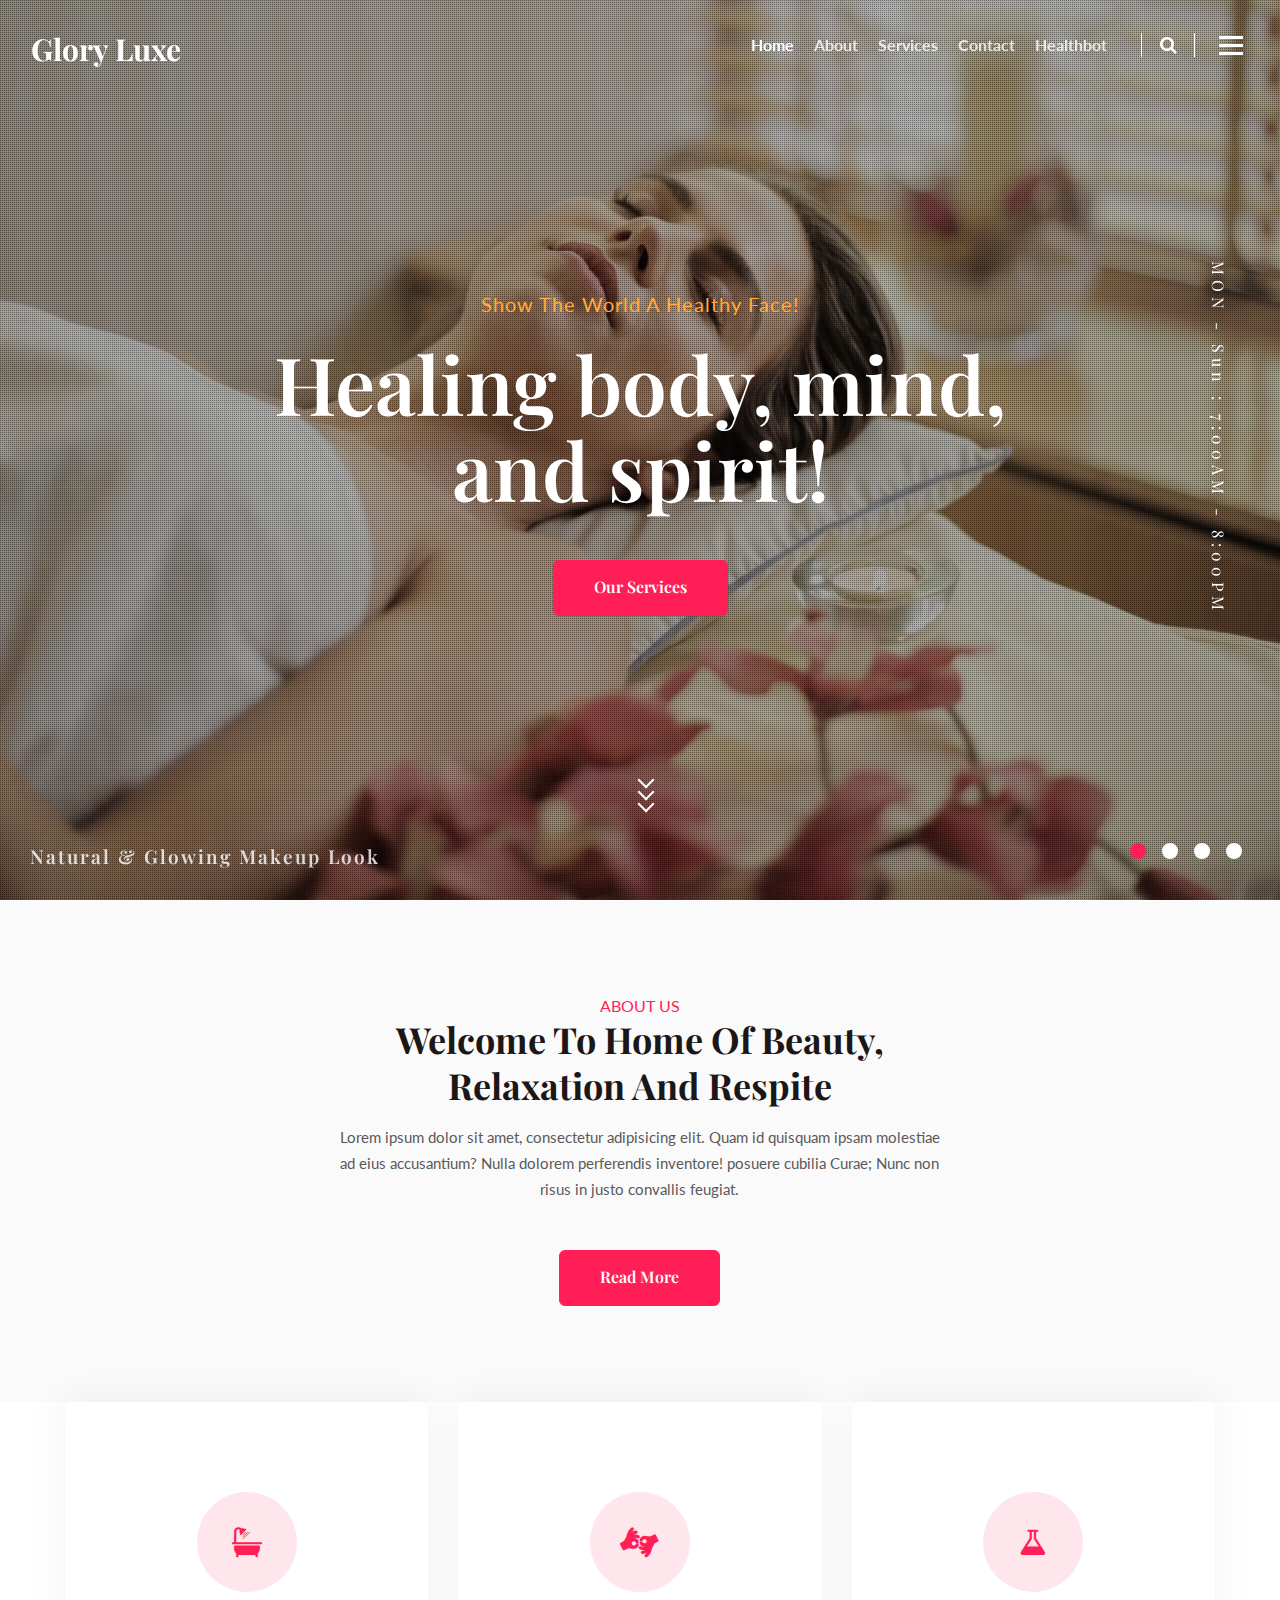
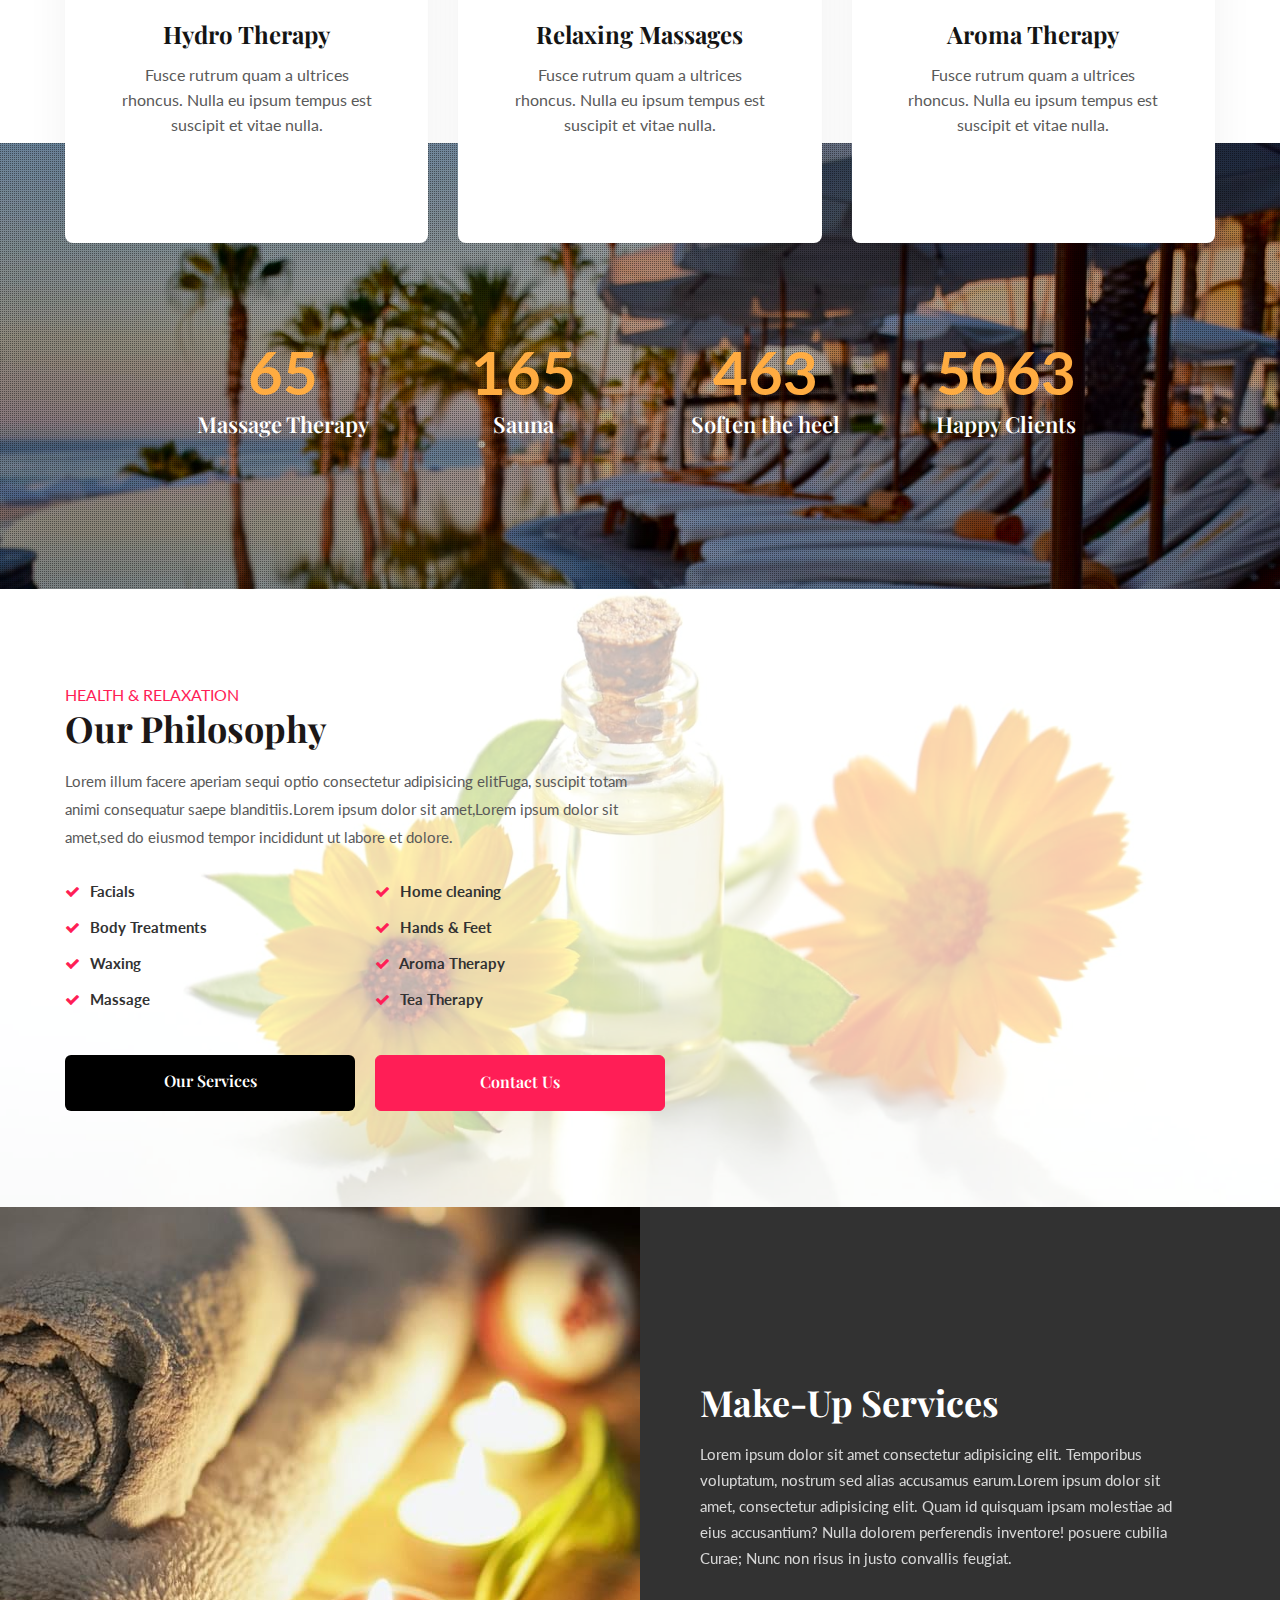
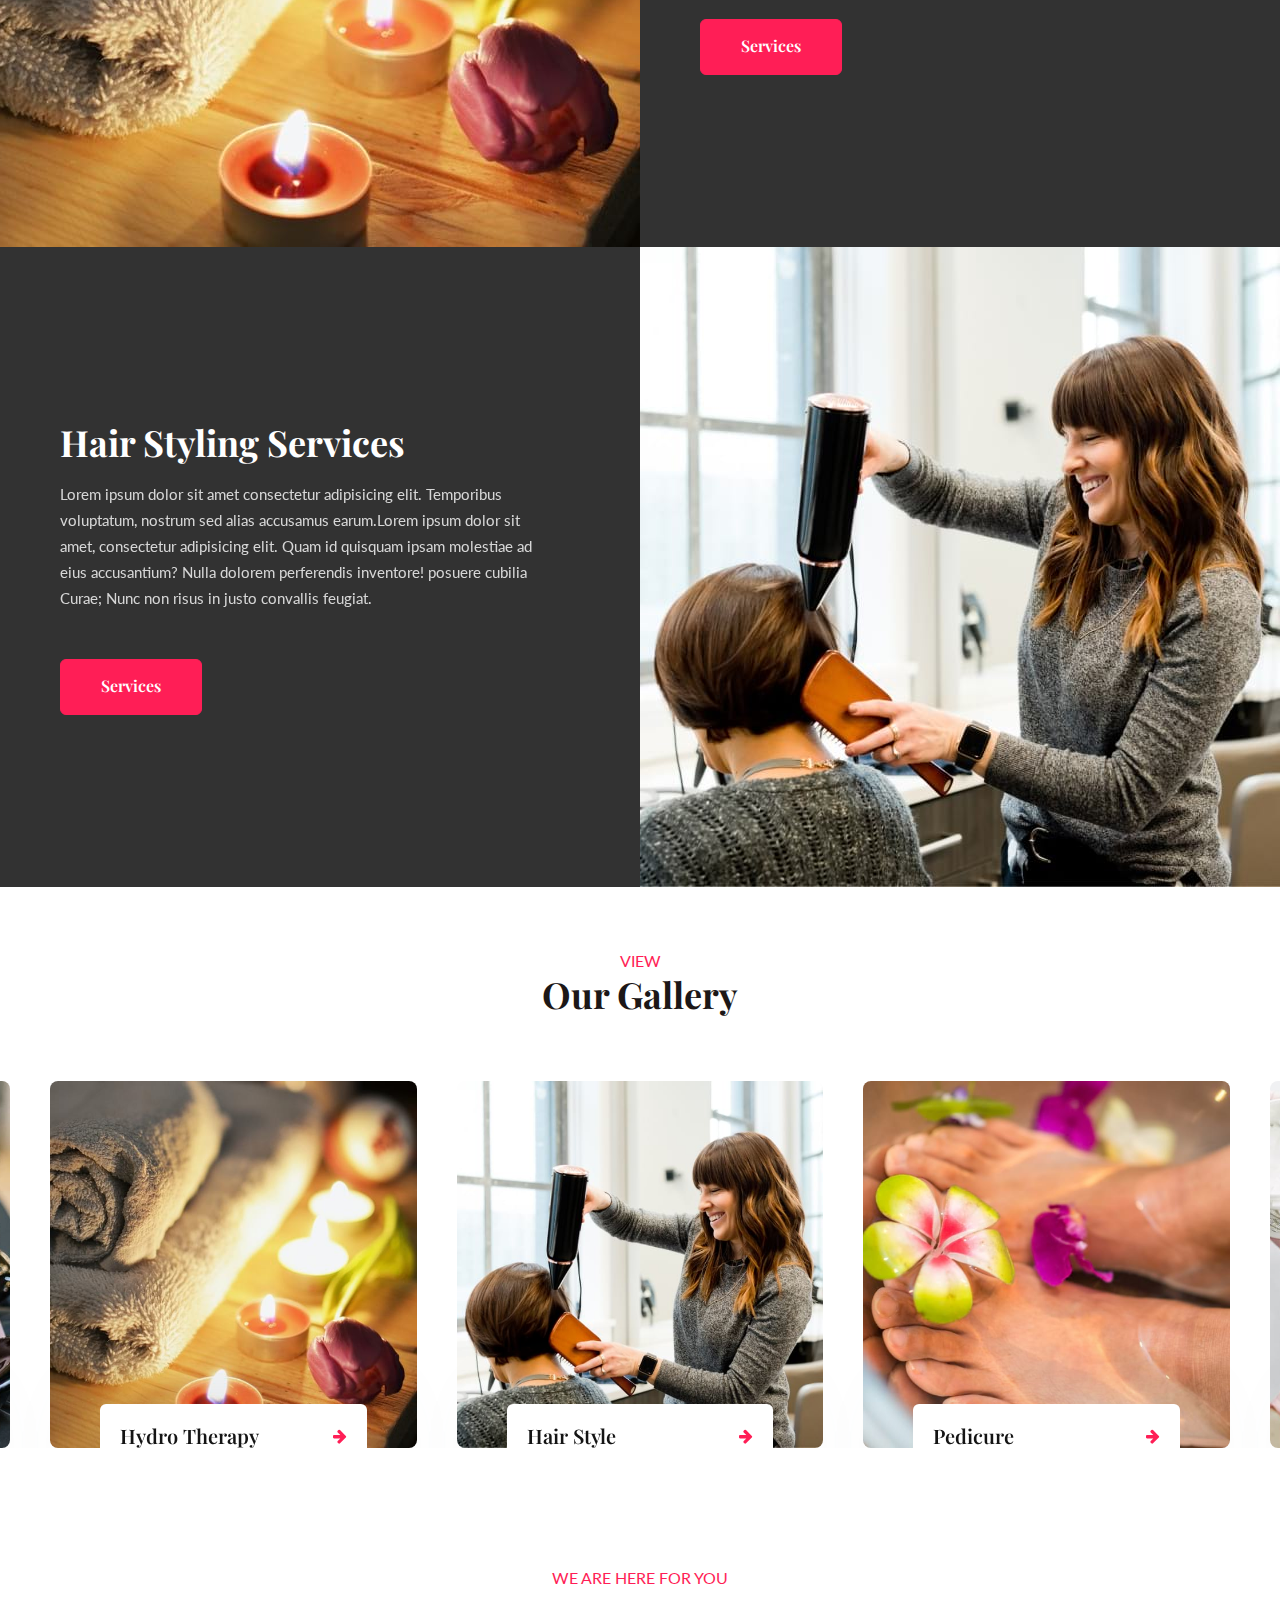
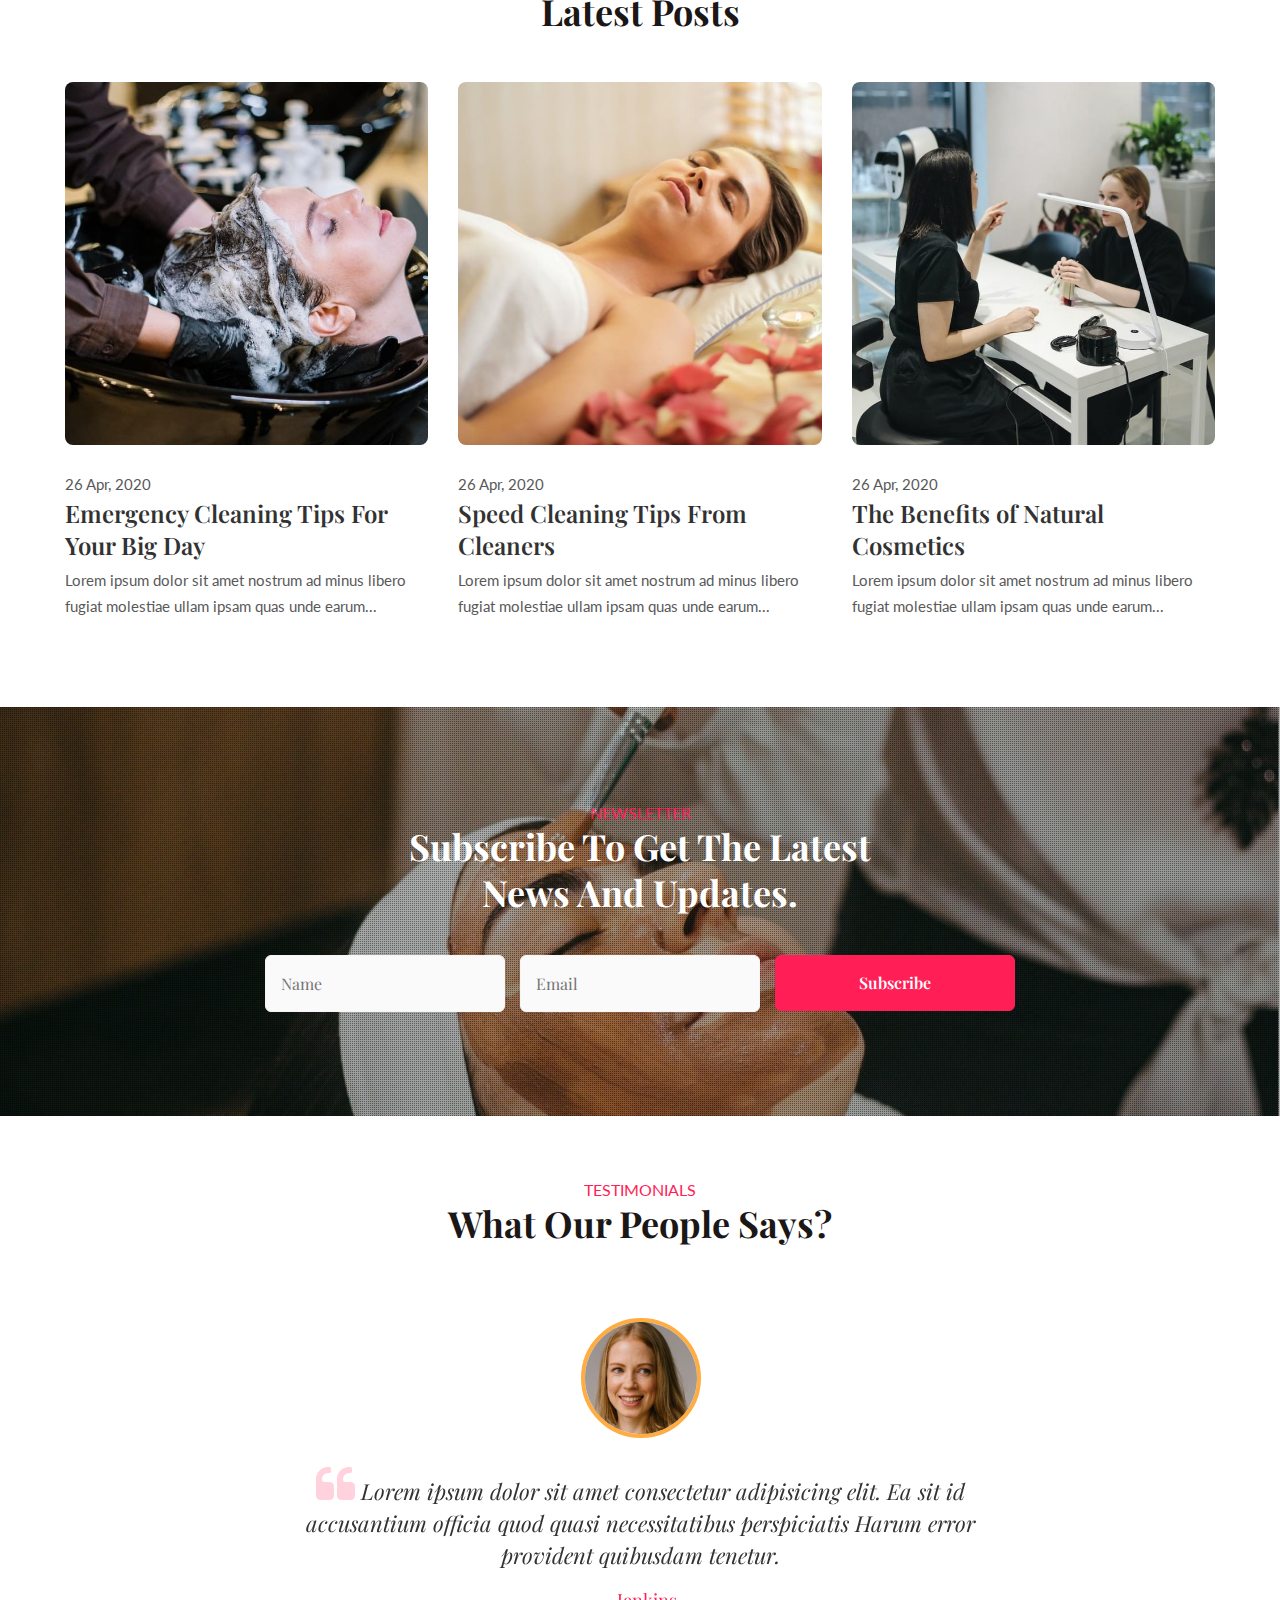
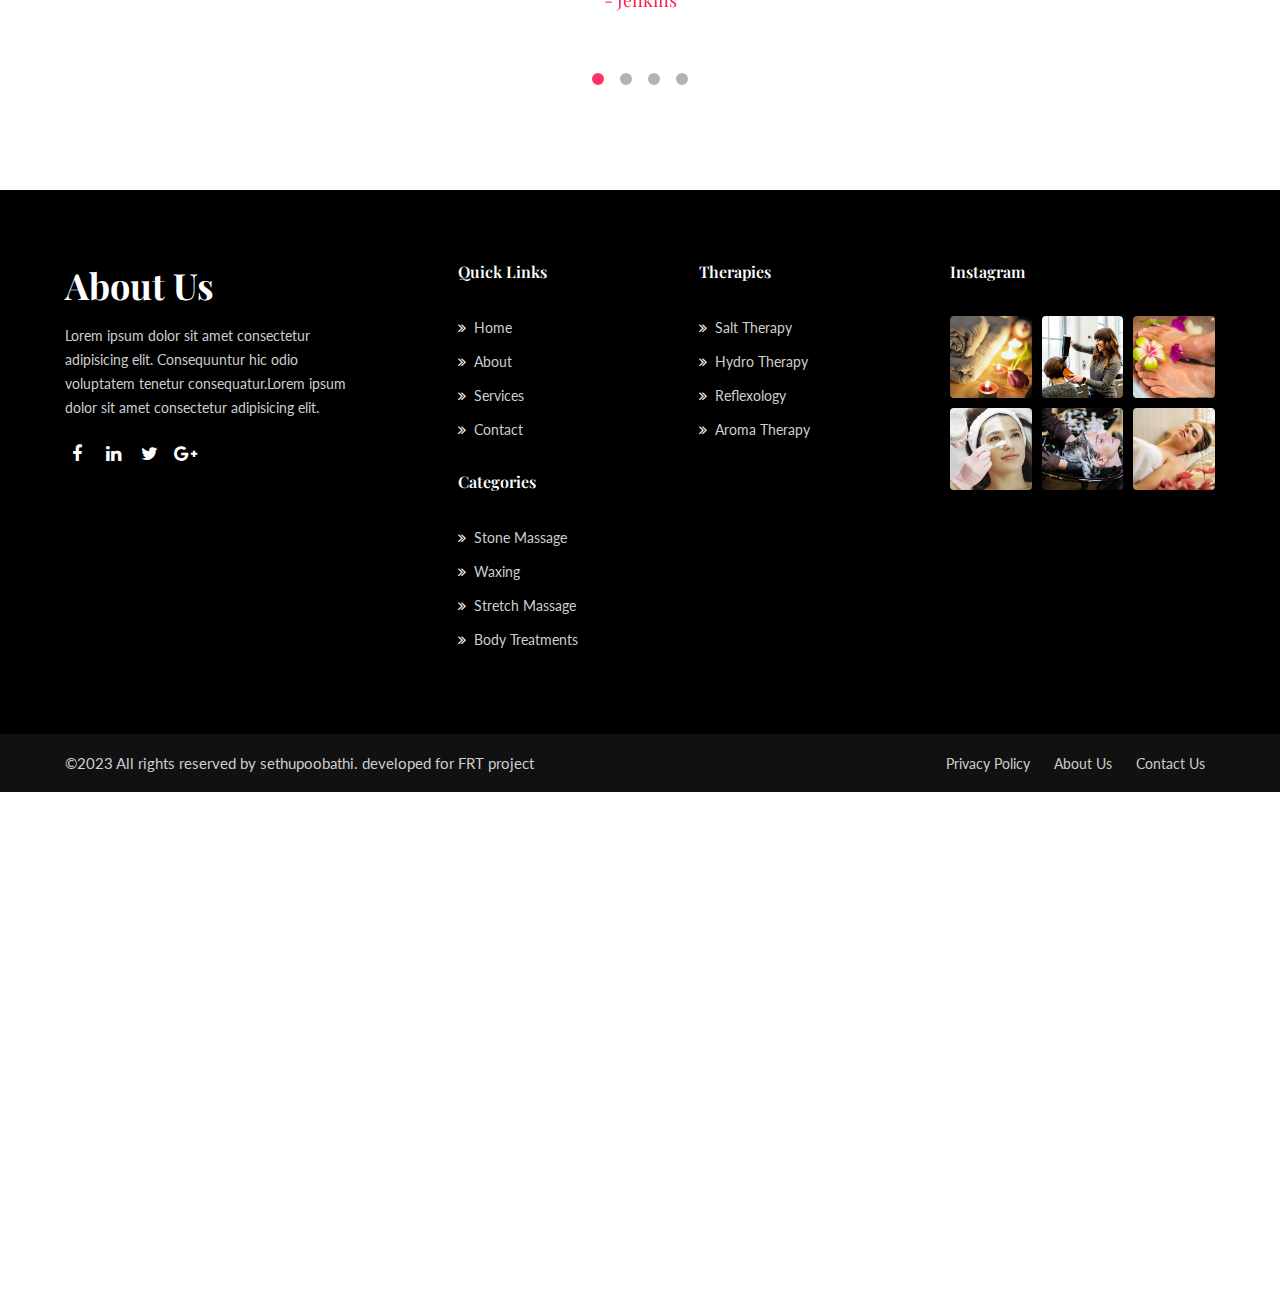
<file: index.html>
<!doctype html>
<html lang="zxx">

<head>
	<!-- Required meta tags -->
	<meta charset="utf-8">
	<meta name="viewport" content="width=device-width, initial-scale=1, shrink-to-fit=no">
	<title>Glory Luxe a Beauty & Spa Category Bootstrap Responsive Website Template | Home :: W3layouts
	</title>
	<!-- Template CSS -->
	<link rel="stylesheet" href="assets/css/style-starter.css">
	<!-- Template CSS -->
	<link
		href="//fonts.googleapis.com/css2?family=Playfair+Display:ital,wght@0,400;0,600;0,700;1,600&display=swap"
		rel="stylesheet">
	<link href="//fonts.googleapis.com/css2?family=Lato:wght@400;700&display=swap" rel="stylesheet">
	<!-- Template CSS -->
</head>

<body>
	<!--header-->
	<header id="site-header" class="fixed-top">
		<div class="container-fluid">
			<nav class="navbar navbar-expand-lg navbar-dark stroke">
				<h1> <a class="navbar-brand" href="index.html">
						<span class="sub-logo">G</span>lory <span class="sub-logo">L</span>uxe
					</a></h1>
				<!-- if logo is image enable this   
        <a class="navbar-brand" href="#index.html">
            <img src="image-path" alt="Your logo" title="Your logo" style="height:35px;" />
        </a> -->
				<button class="navbar-toggler  collapsed bg-gradient" type="button" data-toggle="collapse"
					data-target="#navbarTogglerDemo02" aria-controls="navbarTogglerDemo02" aria-expanded="false"
					aria-label="Toggle navigation">
					<span class="navbar-toggler-icon fa icon-expand fa-bars"></span>
					<span class="navbar-toggler-icon fa icon-close fa-times"></span>
					</span>
				</button>

				<div class="collapse navbar-collapse" id="navbarTogglerDemo02">
					<ul class="navbar-nav ml-auto">
						<li class="nav-item active">
							<a class="nav-link" href="index.html">Home <span class="sr-only">(current)</span></a>
						</li>
						<li class="nav-item">
							<a class="nav-link" href="about.html">About</a>
						</li>
						<li class="nav-item">
							<a class="nav-link" href="services.html">Services</a>
						</li>
						
						<li class="nav-item">
							<a class="nav-link" href="contact.html">Contact</a>
							
						<li class="nav-item">
							<a class="nav-link" href="healthbot.html">Healthbot</a>
						</li>
					</ul>
					<!--/search-right-->
					<div class="search-right">
						<a href="#search" class="hnysearch-icon" title="search"><span class="fa fa-search"
								aria-hidden="true"></span></a>
						<!-- search popup -->
						<div id="search" class="pop-overlay">
							<div class="popup">
								<h3 class="hny-title two">Search Here</h3>
								<form action="#" method="post" class="search-box">
									<input type="search" placeholder="Search your Keyword" name="search"
										required="required" autofocus="">
									<button type="submit" class="btn">Search</button>
								</form>

							</div>
							<a class="close" href="#close">×</a>
						</div>
						<!-- /search popup -->
						<a href="#domain" class="domain" data-toggle="modal" data-target="#DomainModal">
							<div class="hamburger1">
								<div></div>
								<div></div>
								<div></div>
							</div>
						</a>

						<!--//search-right-->
					</div>
				</div>
			</nav>
		</div>
	</header>
	<!--/header-->


	<!-- Domain Modal -->
	<div class="modal right fade" id="DomainModal" tabindex="-1" role="dialog" aria-labelledby="DomainModalLabel2">
		<div class="modal-dialog" role="document">
			<div class="modal-content">

				<button type="button" class="close" data-dismiss="modal" aria-label="Close"><span
						aria-hidden="true">&times;</span></button>

				<div class="modal-body">
					<div class="modal__content">
						<h2 class="logo"><a class="logo-brand" href="index.html">
								<span class="sub-logo">G</span>lory <span class="sub-logo">L</span>uxe
							</a></h2>
						<!-- if logo is image enable this   
			<h2 class="logo">
			  <img src="image-path" alt="Your logo" title="Your logo" style="height:35px;" />
			</h2> -->
						<p class="mt-md-3 mt-2">This beauty website deployed for Future Ready Talent Project</p>
						<div class="widget-menu-items mt-sm-5 mt-4">
							<h5 class="widget-title">Menu Items</h5>
							<nav class="navbar p-0">
								<ul class="navbar-nav">
									<li class="nav-item active">
										<a class="nav-link" href="index.html">Home</a>
									</li>
									<li class="nav-item">
										<a class="nav-link" href="about.html">About</a>
									</li>
									<li class="nav-item">
										<a class="nav-link" href="services.html">Services</a>
									</li>

									<li class="nav-item">
										<a class="nav-link" href="contact.html">Contact</a>
									</li>
								</ul>
							</nav>
						</div>
						<div class="widget-social-icons mt-sm-5 mt-4">
							<h5 class="widget-title">Contact Us</h5>
							<ul class="icon-rounded address">
								<li>
									<p> #1/10, Horamavu St. Bangalore, <br>Karnataka, INDIA</p>
								</li>
								<li class="mt-3">
									<p><span class="fa fa-phone"></span> <a
											href="tel:+91-9342466451">+91-9159466645/a></p>
								</li>
								<li class="mt-2">
									<p><span class="fa fa-envelope"></span> <a
											href="mailto:medpillhospital@mail.com">sethu@mail.com</a></p>
								</li>
								<li class="top_li1 mt-2">
									<p><span class="fa fa-clock-o"></span> <a href="mailto:medpillhospital@mail.com">Mon
											- Sun 09:00 - 21:00
										</a></p>
								</li>
							</ul>
						</div>
						<div class="widget-social-icons mt-sm-5 mt-4">
							<h5 class="widget-title">Follow Us</h5>
							<ul class="icon-rounded">
								<li><a class="social-link twitter" href="#url" target="_blank"><i
											class="fa fa-twitter"></i></a></li>
								<li><a class="social-link linkedin" href="#url" target="_blank"><i
											class="fa fa-linkedin"></i></a></li>
								<li><a class="social-link tumblr" href="#url" target="_blank"><i
											class="fa fa-tumblr"></i></a></li>
							</ul>
						</div>
					</div>
				</div>
			</div>
			<!-- //modal-content -->
		</div>
		<!-- //modal-dialog -->
	</div>
	<!-- //Domain modal -->
	<!-- main-slider -->
	<section class="w3l-main-slider position-relative" id="home">
		<div class="companies20-content">
			<div class="owl-one owl-carousel owl-theme">
				<div class="item">
					<li>
						<div class="slider-info banner-view bg bg2">
							<div class="banner-info">
								<div class="container">
									<div class="banner-info-bg text-center">
										<h4 class="sub-font">Show the world a healthy face!</h4>
										<h5>Healing body, mind, and spirit!</h5>
										<div class="banner-buttons mt-md-5 mt-4">
											<a class="btn btn-style btn-primary" href="services.html">Our Services</a>
										</div>
									</div>
								</div>
							</div>
						</div>
					</li>
				</div>
				<div class="item">
					<li>
						<div class="slider-info  banner-view banner-top1 bg bg2">
							<div class="banner-info">
								<div class="container">
									<div class="banner-info-bg text-center">
										<h4 class="sub-font">Feel natural, be natural.</h4>
										<h5>Creating your beauty at New Level</h5>
										<div class="banner-buttons mt-md-5 mt-4">
											<a class="btn btn-style btn-primary" href="services.html">Our Services</a>
										</div>
									</div>
								</div>
							</div>
						</div>
					</li>
				</div>
				<div class="item">
					<li>
						<div class="slider-info banner-view banner-top2 bg bg2">
							<div class="banner-info">
								<div class="container">
									<div class="banner-info-bg text-center">
										<h4 class="sub-font">Show the world a healthy face!</h4>
										<h5>See yourself in a New Light.</h5>
										<div class="banner-buttons mt-md-5 mt-4">
											<a class="btn btn-style btn-primary" href="services.html">Our Services</a>
										</div>
									</div>
								</div>
							</div>
						</div>
					</li>
				</div>
				<div class="item">
					<li>
						<div class="slider-info banner-view banner-top3 bg bg2">
							<div class="banner-info">
								<div class="container">
									<div class="banner-info-bg text-center">
										<h4 class="sub-font">Feel natural, be natural.</h4>
										<h5>Creating your beauty at New Level</h5>
										<div class="banner-buttons mt-md-5 mt-4">
											<a class="btn btn-style btn-primary" href="services.html">Our Services</a>
										</div>
									</div>
								</div>
							</div>
						</div>
					</li>
				</div>
			</div>
			<div class="banhny-timing">MON - Sun : 7:00AM - 8:00PM </div>
			<div class="banhny-left-botm">Natural & Glowing Makeup Look</div>
			<div class="scrollhny-btn">
				<a class="btn-btmhny scroll" href="#about">
					<div class="scroll-arrow"></div>
					<div class="scroll-arrow"></div>
					<div class="scroll-arrow"></div>
				</a>

			</div>

		</div>

	</section>
	<!-- //banner-slider-->
	<!-- main-slider -->
	<!-- //bottom-grids -->
	<div class="w3l-bottom-grids py-5" id="about">
		<div class="container py-lg-5">
			<div class="row bottomhny-grids-sec text-center">
				<div class="col-md-10 bottomhny-1 mx-auto">
					<div class="bottomhny-gd-ingf">
						<h6 class="sub-title">About Us</h6>
						<h3 class="hny-title">Welcome to Home of Beauty,<br>Relaxation and Respite</h3>
						<p class="mt-3">Lorem ipsum dolor sit amet, consectetur adipisicing elit. Quam id quisquam ipsam
							molestiae ad eius accusantium? Nulla dolorem perferendis inventore! posuere cubilia Curae;
							Nunc non risus in justo convallis feugiat.</p>
						<div class="ready-more mt-lg-5 mt-4">
							<a class="btn btn-style btn-primary" href="about.html">Read More</a>
						</div>
					</div>
				</div>
			</div>
		</div>
	</div>
	<!-- //bottom-grids -->
	<!--/features-grids-6-->
	<section class="features-grids-6">
		<div class="container">
			<div class="grids-area-hny main-cont-wthree-fea row">
				<div class="col-lg-4 col-md-6 grids-feature mb-md-0 mb-4">
					<div class="area-box">
						<span class="fa fa-bath"></span>
						<a href="#feature">
							<h4 class="title-head">Hydro Therapy</h4>
						</a>
						<p>Fusce rutrum quam a ultrices rhoncus. Nulla eu ipsum tempus est suscipit et vitae nulla.</p>
					</div>
				</div>
				<div class="col-lg-4 col-md-6 grids-feature mb-md-0 mb-4">
					<div class="area-box active">
						<span class="fa fa-american-sign-language-interpreting active"></span>
						<a href="#feature">
							<h4 class="title-head">Relaxing Massages</h4>
						</a>
						<p>Fusce rutrum quam a ultrices rhoncus. Nulla eu ipsum tempus est suscipit et vitae nulla.</p>
					</div>
				</div>
				<div class="col-lg-4 col-md-6 grids-feature mb-md-0 mb-4">
					<div class="area-box thrid">
						<span class="fa fa-flask"></span>
						<a href="#feature">
							<h4 class="title-head">Aroma Therapy</h4>
						</a>
						<p>Fusce rutrum quam a ultrices rhoncus. Nulla eu ipsum tempus est suscipit et vitae nulla.</p>
					</div>
				</div>

			</div>
		</div>
	</section>
	<!--//features-grids-6-->
	<!-- /specification-6-->
	<section class="w3l-specification-6">
		<div class="specification-6-mian py-5">
			<div class="container py-lg-5">
				<div class="row story-6-grids py-lg-5">
					<div class="col-lg-10 story-gd pl-lg-4  text-center mx-auto">
						<div class="skill_info mt-lg-5 mt-4 pt-lg-4">
							<div class="stats_left">
								<div class="counter_grid">
									<div class="icon_info">
										<p class="counter">65</p>
										<h4>Massage Therapy</h4>

									</div>
								</div>
							</div>
							<div class="stats_left">
								<div class="counter_grid">
									<div class="icon_info">
										<p class="counter">165</p>
										<h4>Sauna</h4>

									</div>
								</div>
							</div>
							<div class="stats_left">
								<div class="counter_grid">
									<div class="icon_info">
										<p class="counter">463</p>
										<h4>Soften the heel</h4>

									</div>
								</div>
							</div>
							<div class="stats_left">
								<div class="counter_grid">
									<div class="icon_info">
										<p class="counter">5063</p>
										<h4>Happy Clients</h4>

									</div>
								</div>
							</div>
						</div>

					</div>

				</div>
			</div>
		</div>
	</section>
	<!-- //specification-6-->
	<!-- /w3l-content-with-photo-4-->
	<section class="w3l-content-with-photo-4">
		<!-- /content-grids-->
		<div class="content-photo-info py-5">
			<div class="container py-lg-5">
				<!-- /row-->
				<div class="content-photo-grids">
					<div class="photo-6-inf-right">
						<h6 class="sub-title">Health & Relaxation</h6>
						<h3 class="hny-title">
							Our Philosophy
						</h3>
						<p class="mt-3">Lorem illum facere aperiam sequi optio consectetur adipisicing elitFuga,
							suscipit totam animi consequatur saepe blanditiis.Lorem ipsum dolor sit amet,Lorem ipsum
							dolor sit amet,sed do eiusmod tempor
							incididunt ut labore et dolore.</p>
						<div class="servehny-1">
							<div class="ser-sub">

								<a href="#link" class="ser1"><span class="fa fa-check"></span> Facials
								</a>
								<a href="#link" class="ser1"><span class="fa fa-check"></span> Body Treatments
								</a>
								<a href="#link" class="ser1"><span class="fa fa-check"></span> Waxing</a>
								<a href="#link" class="ser1"><span class="fa fa-check"></span> Massage</a>
							</div>
							<div class="ser-sub">
								<a href="#link" class="ser1"><span class="fa fa-check"></span> Home cleaning
								</a>
								<a href="#link" class="ser1"><span class="fa fa-check"></span> Hands & Feet</a>

								<a href="#link" class="ser1"><span class="fa fa-check"></span>
									Aroma Therapy</a>
								<a href="#link" class="ser1"><span class="fa fa-check"></span>
									Tea Therapy</a>
							</div>
						</div>
						<div class="read-buttons">
							<a class="btn btn-style two btn-primary" href="services.html">Our Services</a>
							<a class="btn btn-style btn-primary" href="contact.html">Contact Us</a>
						</div>
					</div>

				</div>
				<!-- //row-->
			</div>
		</div>
	</section>
	<!-- /w3l-content-with-photo-4-->
	<!-- /w3l-content-grids-->
	<section class="w3l-index2">
		<div class="row abouthy-img-grids no-gutters">
			<div class="col-md-6 img-one">
				<img src="assets/images/ab.jpg" alt=" " class="img-fluid">
			</div>
			<div class="col-md-6 img-one content-mid py-md-0 py-5">
				<div class="info">
					<h3 class="hny-title two">
						Make-Up Services
					</h3>
					<p class="mt-3 mb-5 pr-lg-4">Lorem ipsum dolor sit amet consectetur adipisicing elit. Temporibus
						voluptatum,
						nostrum sed alias accusamus earum.Lorem ipsum dolor sit amet, consectetur adipisicing elit. Quam
						id quisquam ipsam molestiae ad eius accusantium? Nulla dolorem perferendis inventore! posuere
						cubilia Curae; Nunc non risus in justo convallis feugiat.


					</p>
					<div class="ready-more">
						<a class="btn btn-style btn-primary" href="services.html">Services</a>
					</div>
				</div>
			</div>
			<div class="col-md-6 img-info content-mid py-md-0 py-5">
				<div class="info">
					<h3 class="hny-title two">
						Hair Styling Services
					</h3>
					<p class="mt-3 mb-5 pr-lg-4">Lorem ipsum dolor sit amet consectetur adipisicing elit. Temporibus
						voluptatum,
						nostrum sed alias accusamus earum.Lorem ipsum dolor sit amet, consectetur adipisicing elit. Quam
						id quisquam ipsam molestiae ad eius accusantium? Nulla dolorem perferendis inventore! posuere
						cubilia Curae; Nunc non risus in justo convallis feugiat.

					</p>
					<div class="ready-more">
						<a class="btn btn-style btn-primary" href="services.html">Services</a>
					</div>
				</div>
			</div>
			<div class="col-md-6 img-one">
				<img src="assets/images/ab1.jpg" alt=" " class="img-fluid">
			</div>
		</div>
	</section>
	<!-- /w3l-content-grids-->
	<!--//news-grids-->
	<section class="w3l-news-sec">
		<div class="news-mainhny py-5">
			<div class="container text-center py-lg-3">
				<div class="title-content text-center mb-lg-5 mb-4">
					<h6 class="sub-title">View</h6>
					<h3 class="hny-title">Our Gallery</h3>

				</div>
			</div>
			<div class="owl-news owl-carousel owl-theme">
				<div class="item">
					<div class="news-img position-relative">
						<a href="#"><img src="assets/images/ab.jpg" class="img-fluid" alt="news image"></a>
						<div class="title-wrap">
							<a href="#">
								<h4 class="title">Hydro Therapy</h4>
							</a>
							<a href="#" class="text-right"><span class="fa fa-arrow-right"></span></a>
						</div>
					</div>
				</div>
				<div class="item">
					<div class="news-img">
						<a href="#"><img src="assets/images/ab1.jpg" class="img-fluid" alt="news image"></a>
						<div class="title-wrap">
							<a href="#">
								<h4 class="title">Hair Style</h4>
							</a>
							<a href="#" class="text-right"><span class="fa fa-arrow-right"></span></a>
						</div>
					</div>
				</div>
				<div class="item">
					<div class="news-img">
						<a href="#"><img src="assets/images/ab2.jpg" class="img-fluid" alt="news image"></a>
						<div class="title-wrap">
							<a href="#">
								<h4 class="title">Pedicure</h4>
							</a>
							<a href="#" class="text-right"><span class="fa fa-arrow-right"></span></a>
						</div>
					</div>
				</div>
				<div class="item">
					<div class="news-img">
						<a href="#"><img src="assets/images/ab3.jpg" class="img-fluid" alt="news image"></a>
						<div class="title-wrap">
							<a href="#">
								<h4 class="title">Facilas</h4>
							</a>
							<a href="#" class="text-right"><span class="fa fa-arrow-right"></span></a>
						</div>
					</div>
				</div>
				<div class="item">
					<div class="news-img">
						<a href="#"><img src="assets/images/ab5.jpg" class="img-fluid" alt="news image"></a>
						<div class="title-wrap">
							<a href="#">
								<h4 class="title">Body Spa</h4>
							</a>
							<a href="#" class="text-right"><span class="fa fa-arrow-right"></span></a>
						</div>
					</div>
				</div>
				<div class="item">
					<div class="news-img">
						<a href="#"><img src="assets/images/ab4.jpg" class="img-fluid" alt="news image"></a>
						<div class="title-wrap">
							<a href="#">
								<h4 class="title">Hair Spa</h4>
							</a>
							<a href="#" class="text-right"><span class="fa fa-arrow-right"></span></a>
						</div>
					</div>
				</div>
			</div>
		</div>
	</section>
	<!--//news-grids-->
	<!-- /blog-Section -->
	<section class="w3l-blogluxe-hny" id="news">
		<section id="grids5-block" class="py-5">
			<div class="container py-lg-4">
				<div class="header-section text-center mx-auto">
					<h6 class="sub-title">We are here for you</h6>
					<h3 class="hny-title">Latest Posts</h3>

				</div>
				<div class="grid-view">
					<div class="row">
						<div class="col-lg-4 col-md-6 mt-5">
							<div class="grids5-info">
								<a href="blog-single.html" class="d-block zoom">
									<img src="assets/images/ab4.jpg" alt="" class="img-fluid news-image" />


								</a>
								<div class="blog-info">
									<p class="date">26 Apr, 2020</p>
									<a href="blog-single.html">
										<h4>Emergency Cleaning Tips For Your Big Day</h4>
									</a>
									<p class="blog-text">Lorem ipsum dolor sit amet nostrum ad minus libero fugiat
										molestiae ullam ipsam quas unde earum...</p>

								</div>
							</div>
						</div>
						<div class="col-lg-4 col-md-6 mt-5">
							<div class="grids5-info">
								<a href="blog-single.html" class="d-block zoom">
									<img src="assets/images/ab5.jpg" alt="" class="img-fluid news-image" />


								</a>
								<div class="blog-info">
									<p class="date">26 Apr, 2020</p>
									<a href="blog-single.html">
										<h4>Speed Cleaning Tips From Cleaners</h4>
									</a>
									<p class="blog-text">Lorem ipsum dolor sit amet nostrum ad minus libero fugiat
										molestiae ullam ipsam quas unde earum...</p>

								</div>
							</div>
						</div>
						<div class="col-lg-4 offset-md-3 offset-lg-0 col-md-6 mt-5">
							<div class="grids5-info">
								<a href="blog-single.html" class="d-block zoom">
									<img src="assets/images/ab6.jpg" alt="" class="img-fluid news-image" />


								</a>
								<div class="blog-info">
									<p class="date">26 Apr, 2020</p>
									<a href="blog-single.html">
										<h4>The Benefits of Natural Cosmetics</h4>
									</a>
									<p class="blog-text">Lorem ipsum dolor sit amet nostrum ad minus libero fugiat
										molestiae ullam ipsam quas unde earum...</p>

								</div>
							</div>
						</div>
					</div>
				</div>
			</div>
		</section>
	</section>
	<!-- //blog-Section -->
	<!-- /w3l-newsletter-->
	<section class="w3l-newsletter">
		<!-- /form-25-section -->
		<div class="form-25-main py-5">
			<div class="container py-lg-5">
				<div class="forms-25-info">
					<div class="title-content text-center">
						<h6 class="sub-title">Newsletter</h6>
						<h3 class="hny-title two">Subscribe to get the latest
							<br>news and updates.</h3>

					</div>

					<form action="#" method="post" class="signin-form mt-4 mb-2">
						<div class="forms-gds">
							<input type="text" name="" placeholder="Name" required />
							<input type="email" name="" placeholder="Email" required />
							<button class="btn btn-style btn-primary">Subscribe</button>
						</div>
					</form>
				</div>
			</div>
		</div>
	</section>
	<!-- //w3l-newsletter-->
	<!--/testimonials-->
	<section class="w3l-testimonials">
		<div class="testimonials py-5">
			<div class="container text-center py-lg-3">
				<div class="title-content text-center mb-lg-5 mb-4">
					<h6 class="sub-title">Testimonials</h6>
					<h3 class="hny-title">What Our
						People Says?</h3>

				</div>
				<div class="row">
					<div class="col-lg-10 mx-auto">
						<div class="owl-testimonial owl-carousel owl-theme">
							<div class="item">
								<div class="slider-info mt-lg-4 mt-3">
									<div class="img-circle">
										<img src="assets/images/c2.jpg" class="img-fluid rounded" alt="client image">
									</div>
									<div class="message"><span class="fa fa-quote-left" aria-hidden="true"></span> Lorem
										ipsum dolor sit amet consectetur adipisicing elit. Ea sit
										id
										accusantium
										officia quod quasi necessitatibus perspiciatis Harum error provident
										quibusdam tenetur.</div>
									<div class="name">- Jenkins</div>

								</div>
							</div>
							<div class="item">
								<div class="slider-info mt-lg-4 mt-3">
									<div class="img-circle">
										<img src="assets/images/c1.jpg" class="img-fluid rounded" alt="client image">
									</div>
									<div class="message"><span class="fa fa-quote-left" aria-hidden="true"></span> Lorem
										ipsum dolor sit amet consectetur adipisicing elit. Ea sit
										id
										accusantium
										officia quod quasi necessitatibus perspiciatis Harum error provident
										quibusdam tenetur.</div>
									<div class="name">- John Balmer</div>
								</div>
							</div>
							<div class="item">
								<div class="slider-info mt-lg-4 mt-3">
									<div class="img-circle">
										<img src="assets/images/c3.jpg" class="img-fluid rounded" alt="client image">
									</div>
									<div class="message"><span class="fa fa-quote-left" aria-hidden="true"></span> Lorem
										ipsum dolor sit amet consectetur adipisicing elit. Ea sit
										id
										accusantium
										officia quod quasi necessitatibus perspiciatis Harum error provident
										quibusdam tenetur.</div>
									<div class="name">- Kiss Kington</div>
								</div>
							</div>
							<div class="item">
								<div class="slider-info mt-lg-4 mt-3">
									<div class="img-circle">
										<img src="assets/images/c1.jpg" class="img-fluid rounded" alt="client image">
									</div>
									<div class="message"><span class="fa fa-quote-left" aria-hidden="true"></span> Lorem
										ipsum dolor sit amet consectetur adipisicing elit. Ea sit
										id
										accusantium
										officia quod quasi necessitatibus perspiciatis Harum error provident
										quibusdam tenetur.</div>
									<div class="name">- Elizabeth</div>
								</div>
							</div>
						</div>
					</div>
				</div>
			</div>
		</div>
	</section>
	<!--//testimonials-->

	<!-- footer-66 -->
	<footer class="w3l-footer-66">
		<section class="footer-inner-main">
			<div class="footer-hny-grids py-5">
				<div class="container py-lg-4">
					<div class="text-txt">
						<div class="right-side">
							<div class="row sub-columns">
								<div class="col-lg-4 col-md-6 sub-one-left pr-lg-4">
									<h3 class="hny-title two mb-3">About Us</h3>
									<!-- if logo is image enable this   
										<a class="navbar-brand" href="#index.html">
											<img src="image-path" alt="Your logo" title="Your logo" style="height:35px;" />
										</a> -->
									<p class="pr-lg-5">Lorem ipsum dolor sit amet consectetur adipisicing elit.
										Consequuntur hic odio voluptatem tenetur consequatur.Lorem ipsum dolor sit amet
										consectetur adipisicing elit. </p>
									<div class="columns-2">
										<ul class="social">
											<li><a href="#facebook"><span class="fa fa-facebook"
														aria-hidden="true"></span></a>
											</li>
											<li><a href="#linkedin"><span class="fa fa-linkedin"
														aria-hidden="true"></span></a>
											</li>
											<li><a href="#twitter"><span class="fa fa-twitter"
														aria-hidden="true"></span></a>
											</li>
											<li><a href="#google"><span class="fa fa-google-plus"
														aria-hidden="true"></span></a>
											</li>

										</ul>
									</div>
								</div>
								<div class="col-lg-5 col-md-6 sub-one-left mid-footer-gd">
									<div class="sub-two-right">
										<h6>Quick Links</h6>
										<ul>
											<li><a href="index.html"><span
														class="fa fa-angle-double-right mr-2"></span>Home</a>
											</li>
											<li><a href="about.html"><span
														class="fa fa-angle-double-right mr-2"></span>About</a>
											</li>
											<li><a href="services.html"><span
														class="fa fa-angle-double-right mr-2"></span>Services</a></li>
											<li><a href="contact.html"><span
														class="fa fa-angle-double-right mr-2"></span>Contact</a></li>
										</ul>
									</div>
									<div class="sub-two-right">
										<h6>Therapies</h6>
										<ul>
											<li><a href="#"><span class="fa fa-angle-double-right mr-2"></span>Salt
													Therapy</a>
											</li>
											<li><a href="#"><span class="fa fa-angle-double-right mr-2"></span>Hydro
													Therapy</a>
											</li>
											<li><a href="#"><span
														class="fa fa-angle-double-right mr-2"></span>Reflexology</a>
											</li>
											<li><a href="#"><span class="fa fa-angle-double-right mr-2"></span>Aroma
													Therapy</a>
											</li>
										</ul>
									</div>
									<div class="sub-two-right">
										<h6>Categories</h6>
										<ul>
											<li><a href="#"><span class="fa fa-angle-double-right mr-2"></span>Stone
													Massage</a></li>
											<li><a href="#"><span
														class="fa fa-angle-double-right mr-2"></span>Waxing</a>
											</li>
											<li><a href="#support"><span
														class="fa fa-angle-double-right mr-2"></span>Stretch Massage</a>
											</li>
											<li><a href="#terms"><span class="fa fa-angle-double-right mr-2"></span>Body
													Treatments</a>
											</li>
										</ul>
									</div>
								</div>
								<div class="col-lg-3 col-md-6 sub-one-left">
									<h6>Instagram</h6>
									<div class="footer-img-grids">
										<div class="gd-img-ft">
											<a class="" href="#">
												<img class="rounded img-fluid img-responsive" src="assets/images/ab.jpg"
													alt="image">
											</a>
										</div>
										<div class="gd-img-ft">
											<a class="" href="#">
												<img class="rounded img-fluid img-responsive"
													src="assets/images/ab1.jpg" alt="image">
											</a>
										</div>
										<div class="gd-img-ft">
											<a class="" href="#">
												<img class="rounded img-fluid img-responsive"
													src="assets/images/ab2.jpg" alt="image">
											</a>
										</div>
										<div class="gd-img-ft">
											<a class="" href="#">
												<img class="rounded img-fluid img-responsive"
													src="assets/images/ab3.jpg" alt="image">
											</a>
										</div>
										<div class="gd-img-ft">
											<a class="" href="#">
												<img class="rounded img-fluid img-responsive"
													src="assets/images/ab4.jpg" alt="image">
											</a>
										</div>
										<div class="gd-img-ft">
											<a class="" href="#">
												<img class="rounded img-fluid img-responsive"
													src="assets/images/ab5.jpg" alt="image">
											</a>
										</div>

									</div>
								</div>
							</div>
						</div>
					</div>
				</div>
			</div>
			<div class="below-section">
				<div class="container">
					<div class="copyright-footer">
						<div class="columns text-lg-left">
							<p>©2023 All rights reserved by sethupoobathi. developed for FRT project<a</a></p>
                                                </div>
						<ul class="columns text-lg-right">
							<li><a href="#">Privacy Policy</a>
							</li>
							<li><a href="about.html">About Us</a>
							</li>
							<li><a href="contact.html">Contact Us</a>
							</li>
						</ul>
					</div>
				</div>
			</div>
			<!-- copyright -->
			<!-- move top -->
			<button onclick="topFunction()" id="movetop" title="Go to top">
				<span class="fa fa-arrow-up" aria-hidden="true"></span>
			</button>
			<script>
				// When the user scrolls down 20px from the top of the document, show the button
				window.onscroll = function () {
					scrollFunction()
				};

				function scrollFunction() {
					if (document.body.scrollTop > 20 || document.documentElement.scrollTop > 20) {
						document.getElementById("movetop").style.display = "block";
					} else {
						document.getElementById("movetop").style.display = "none";
					}
				}

				// When the user clicks on the button, scroll to the top of the document
				function topFunction() {
					document.body.scrollTop = 0;
					document.documentElement.scrollTop = 0;
				}
			</script>
			<!-- /move top -->

		</section>
	        <iframe src='https://webchat.botframework.com/embed/healthbot-tzrdwpm?s=nBARMLZfZ4k.HCO-nJ53F0I_gniuLrbWvQtZpQMO_xMD_QULrGmqrFQ'  style='min-width: 400px; width: 100%; min-height: 500px;'></iframe>	
	</footer>
	<!--//footer-66 -->
</body>

</html>
<script src="assets/js/jquery-3.3.1.min.js"></script>
<!-- stats -->
<script src="assets/js/jquery.waypoints.min.js"></script>
<script src="assets/js/jquery.countup.js"></script>
<script>
	$('.counter').countUp();
</script>
<!-- //stats -->
<script src="assets/js/owl.carousel.js"></script>
<!-- script for banner slider-->
<script>
	$(document).ready(function () {
		$('.owl-one').owlCarousel({
			loop: true,
			margin: 0,
			nav: false,
			responsiveClass: true,
			autoplay: true,
			autoplayTimeout: 5000,
			autoplaySpeed: 1000,
			autoplayHoverPause: false,
			responsive: {
				0: {
					items: 1,
					nav: false
				},
				480: {
					items: 1,
					nav: false
				},
				667: {
					items: 1,
					nav: true
				},
				1000: {
					items: 1,
					nav: true
				}
			}
		})
	})
</script>
<!-- //script -->
<!-- script for owlcarousel -->
<script>
	$(document).ready(function () {
		$('.owl-testimonial').owlCarousel({
			loop: true,
			margin: 0,
			nav: false,
			responsiveClass: true,
			autoplay: true,
			autoplayTimeout: 5000,
			autoplaySpeed: 1000,
			autoplayHoverPause: false,
			responsive: {
				0: {
					items: 1,
					nav: false
				},
				480: {
					items: 1,
					nav: true
				},
				667: {
					items: 1,
					nav: true
				},
				1000: {
					items: 1,
					nav: true
				}
			}
		})
	})
</script>
<!-- script for owlcarousel -->
<script>
	$(document).ready(function () {
		$('.owl-news').owlCarousel({
			stagePadding: 50,
			loop: true,
			margin: 40,
			nav: true,
			responsiveClass: true,
			autoplay: true,
			autoplayTimeout: 5000,
			autoplaySpeed: 1000,
			autoplayHoverPause: false,
			responsive: {
				0: {
					items: 1,
					nav: false
				},
				480: {
					items: 1,
					nav: true
				},
				667: {
					items: 2,
					nav: true
				},
				1000: {
					items: 3,
					nav: true
				}
			}
		})
	})
</script>
<!-- disable body scroll which navbar is in active -->
<script>
	$(function () {
		$('.navbar-toggler').click(function () {
			$('body').toggleClass('noscroll');
		})
	});
</script>
<!-- disable body scroll which navbar is in active -->

<!--/MENU-JS-->
<script>
	$(window).on("scroll", function () {
		var scroll = $(window).scrollTop();

		if (scroll >= 80) {
			$("#site-header").addClass("nav-fixed");
		} else {
			$("#site-header").removeClass("nav-fixed");
		}
	});

	//Main navigation Active Class Add Remove
	$(".navbar-toggler").on("click", function () {
		$("header").toggleClass("active");
	});
	$(document).on("ready", function () {
		if ($(window).width() > 991) {
			$("header").removeClass("active");
		}
		$(window).on("resize", function () {
			if ($(window).width() > 991) {
				$("header").removeClass("active");
			}
		});
	});
</script>
<!--//MENU-JS-->
<script src="assets/js/bootstrap.min.js"></script>
</file>
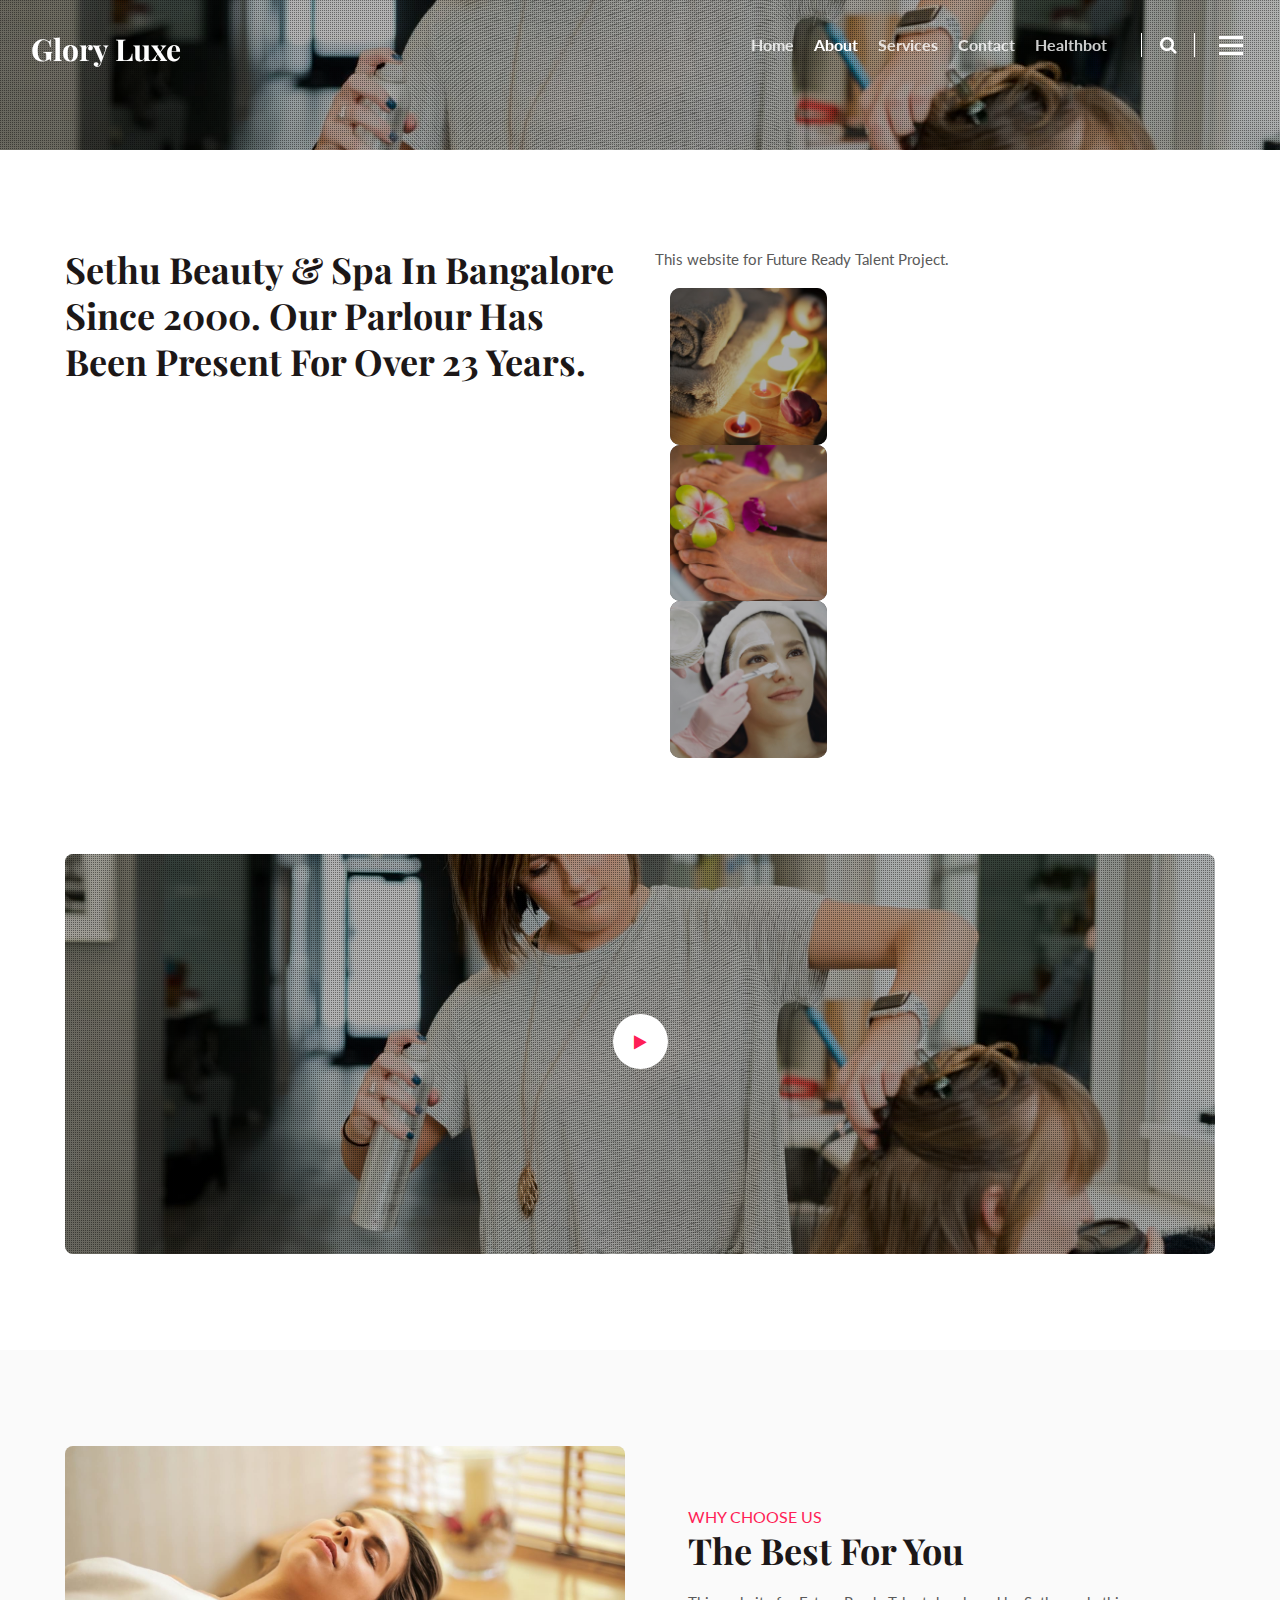
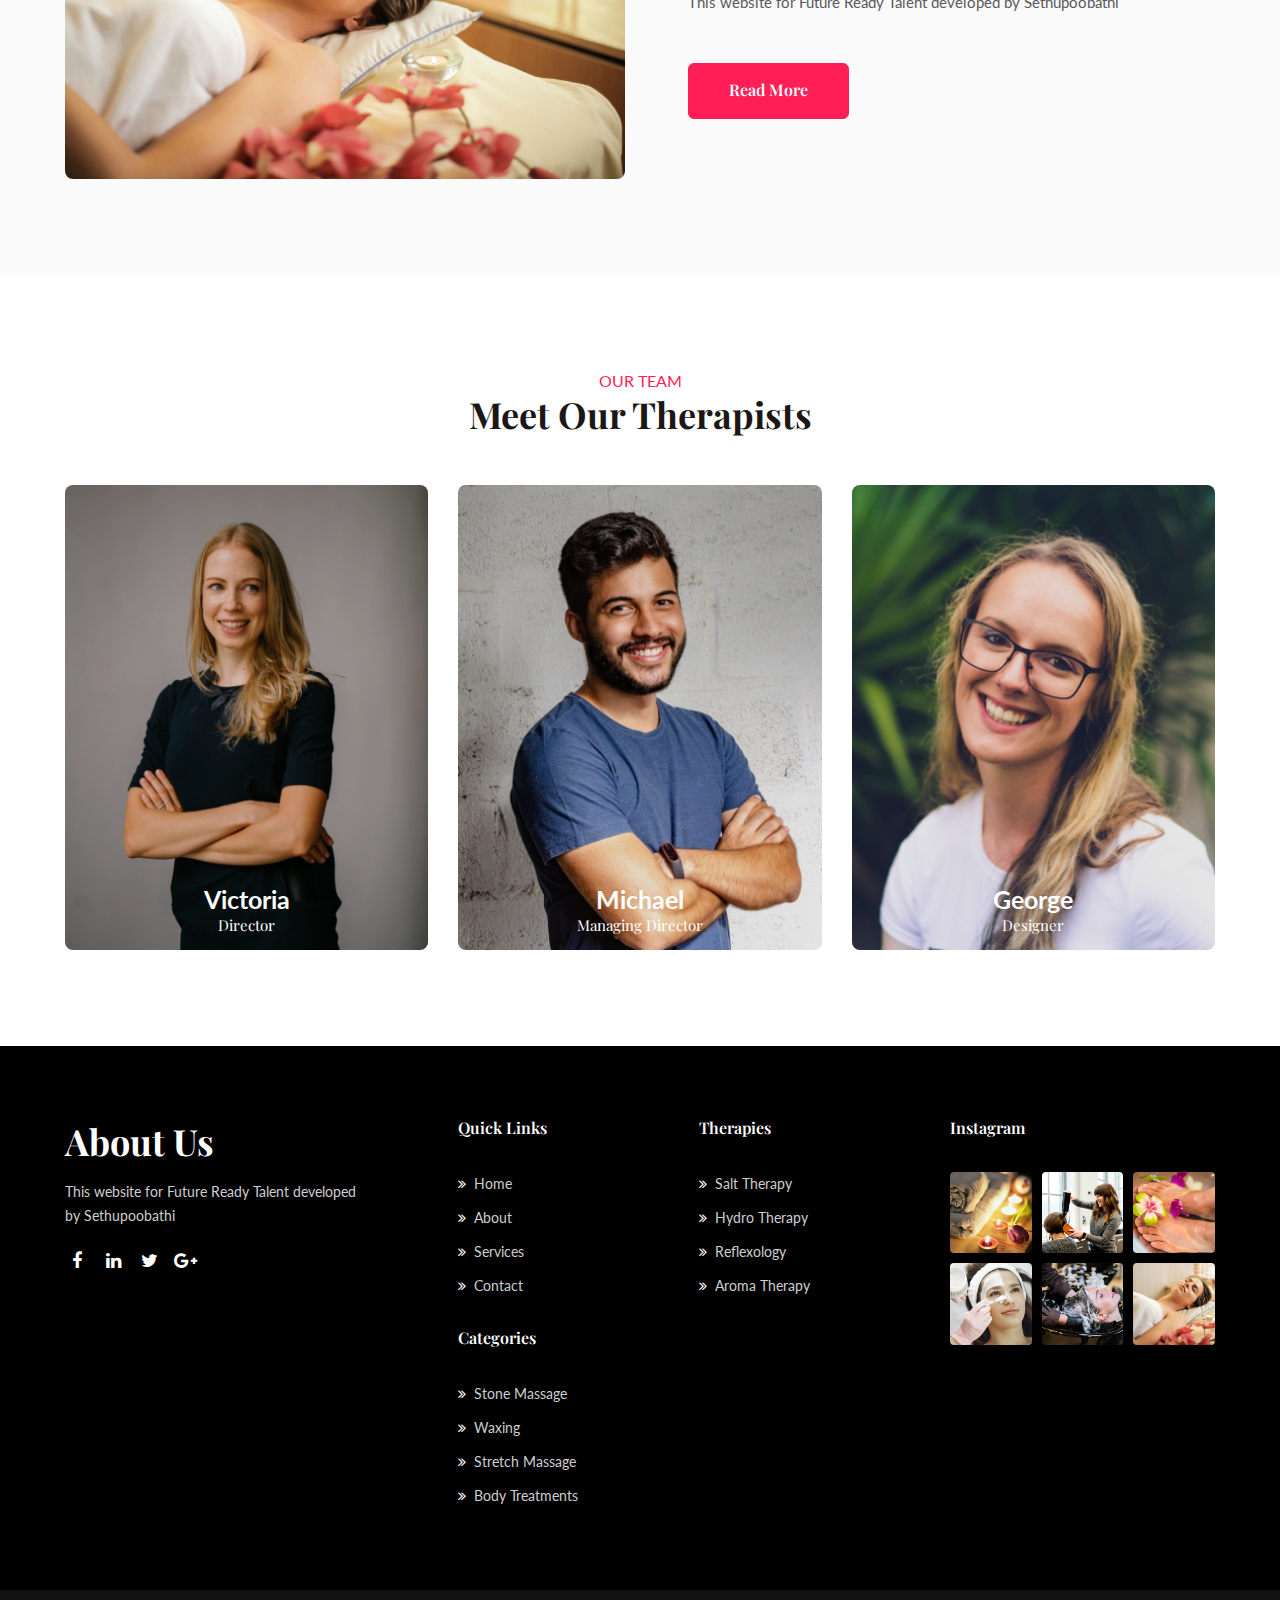
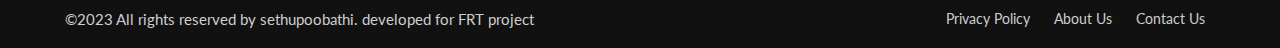
<file: about.html>
<!doctype html>
<html lang="zxx">

<head>
	<!-- Required meta tags -->
	<meta charset="utf-8">
	<meta name="viewport" content="width=device-width, initial-scale=1, shrink-to-fit=no">
	<title>Sethu a Beauty & Spa Category Bootstrap Responsive Website Template | About :: W3layouts
	</title>
	<!-- Template CSS -->
	<link rel="stylesheet" href="assets/css/style-starter.css">
	<!-- Template CSS -->
	<link
		href="//fonts.googleapis.com/css2?family=Playfair+Display:ital,wght@0,400;0,600;0,700;1,600&display=swap"
		rel="stylesheet">
	<link href="//fonts.googleapis.com/css2?family=Lato:wght@400;700&display=swap" rel="stylesheet">
	<!-- Template CSS -->
</head>

<body>
	<!--header-->
	<header id="site-header" class="fixed-top">
		<div class="container-fluid">
			<nav class="navbar navbar-expand-lg navbar-dark stroke">
				<h1> <a class="navbar-brand" href="index.html">
						<span class="sub-logo">G</span>lory <span class="sub-logo">L</span>uxe
					</a></h1>
				<!-- if logo is image enable this   
        <a class="navbar-brand" href="#index.html">
            <img src="image-path" alt="Your logo" title="Your logo" style="height:35px;" />
        </a> -->
				<button class="navbar-toggler  collapsed bg-gradient" type="button" data-toggle="collapse"
					data-target="#navbarTogglerDemo02" aria-controls="navbarTogglerDemo02" aria-expanded="false"
					aria-label="Toggle navigation">
					<span class="navbar-toggler-icon fa icon-expand fa-bars"></span>
					<span class="navbar-toggler-icon fa icon-close fa-times"></span>
					</span>
				</button>

				<div class="collapse navbar-collapse" id="navbarTogglerDemo02">
					<ul class="navbar-nav ml-auto">
						<li class="nav-item">
							<a class="nav-link" href="index.html">Home <span class="sr-only">(current)</span></a>
						</li>
						<li class="nav-item active">
							<a class="nav-link" href="about.html">About</a>
						</li>
						<li class="nav-item">
							<a class="nav-link" href="services.html">Services</a>
						</li>
						
						<li class="nav-item">
							<a class="nav-link" href="contact.html">Contact</a>
						<li class="nav-item">
							<a class="nav-link" href="Healthbot.html">Healthbot</a>
						
						</li>
					</ul>
					<!--/search-right-->
					<div class="search-right">
						<a href="#search" class="hnysearch-icon" title="search"><span class="fa fa-search"
								aria-hidden="true"></span></a>
						<!-- search popup -->
						<div id="search" class="pop-overlay">
							<div class="popup">
								<h3 class="hny-title two">Search Here</h3>
								<form action="#" method="post" class="search-box">
									<input type="search" placeholder="Search your Keyword" name="search"
										required="required" autofocus="">
									<button type="submit" class="btn">Search</button>
								</form>

							</div>
							<a class="close" href="#close">×</a>
						</div>
						<!-- /search popup -->
						<a href="#domain" class="domain" data-toggle="modal" data-target="#DomainModal">
							<div class="hamburger1">
								<div></div>
								<div></div>
								<div></div>
							</div>
						</a>

						<!--//search-right-->
					</div>
				</div>
			</nav>
		</div>
	</header>
	<!--/header-->


	<!-- Domain Modal -->
	<div class="modal right fade" id="DomainModal" tabindex="-1" role="dialog" aria-labelledby="DomainModalLabel2">
		<div class="modal-dialog" role="document">
			<div class="modal-content">

				<button type="button" class="close" data-dismiss="modal" aria-label="Close"><span
						aria-hidden="true">&times;</span></button>

				<div class="modal-body">
					<div class="modal__content">
						<h2 class="logo"><a class="logo-brand" href="index.html">
								<span class="sub-logo">G</span>lory <span class="sub-logo">L</span>uxe
							</a></h2>
						<!-- if logo is image enable this   
			<h2 class="logo">
			  <img src="image-path" alt="Your logo" title="Your logo" style="height:35px;" />
			</h2> -->
						<p class="mt-md-3 mt-2">This Website deployed for Future Ready Talent Project</p>
						<div class="widget-menu-items mt-sm-5 mt-4">
							<h5 class="widget-title">Menu Items</h5>
							<nav class="navbar p-0">
								<ul class="navbar-nav">
									<li class="nav-item">
										<a class="nav-link" href="index.html">Home</a>
									</li>
									<li class="nav-item active">
										<a class="nav-link" href="about.html">About</a>
									</li>
									<li class="nav-item">
										<a class="nav-link" href="services.html">Services</a>
									</li>
									<li class="nav-item">
										<a class="nav-link" href="contact.html">Contact</a>
									<li class="nav-item">
										<a class="nav-link" href="healthbot.html">Healthbot</a>
									
									</li>
								</ul>
							</nav>
						</div>
						<div class="widget-social-icons mt-sm-5 mt-4">
							<h5 class="widget-title">Contact Us</h5>
							<ul class="icon-rounded address">
								<li>
									<p> #1/10,Horamavu St. Brooklyn,  Bangalore, INDIA</p>
								</li>
								<li class="mt-3">
									<p><span class="fa fa-phone"></span> <a
											href="tel:+404-11-22-89">+1-2345-345-678-11</a></p>
								</li>
								<li class="mt-2">
									<p><span class="fa fa-envelope"></span> <a
											href="mailto:medpillhospital@mail.com">gloryluxe@mail.com</a></p>
								</li>
								<li class="top_li1 mt-2">
									<p><span class="fa fa-clock-o"></span> <a href="mailto:medpillhospital@mail.com">Mon
											- Sun 09:00 - 21:00
										</a></p>
								</li>
							</ul>
						</div>
						<div class="widget-social-icons mt-sm-5 mt-4">
							<h5 class="widget-title">Follow Us</h5>
							<ul class="icon-rounded">
								<li><a class="social-link twitter" href="#url" target="_blank"><i
											class="fa fa-twitter"></i></a></li>
								<li><a class="social-link linkedin" href="#url" target="_blank"><i
											class="fa fa-linkedin"></i></a></li>
								<li><a class="social-link tumblr" href="#url" target="_blank"><i
											class="fa fa-tumblr"></i></a></li>
							</ul>
						</div>
					</div>
				</div>
			</div>
			<!-- //modal-content -->
		</div>
		<!-- //modal-dialog -->
	</div>
	<!-- //Domain modal -->
	<!--/inner-banner-->
	<div class="inner-banner">
		<div class="inner-page-infhny">
		</div>
	</div>
	<!--//inner-banner-->
	<div class="w3l-about-us best-services py-5">
		<div class="container py-lg-5 py-sm-4">
			<div class="maghny-gd-1">
				<div class="row about-text">
					<div class="col-lg-6">
						<h3 class="hny-title">Sethu Beauty & Spa in Bangalore since 2000. Our parlour has been present for
							over 23
							years.</h3>
					</div>
					<div class="col-lg-6 mt-lg-0 mt-4">
						<p>This website for Future Ready Talent Project.</p>
						<p class="Project.</p>
					</div>
				</div>
				<div class="row mt-5">
					<div class="maghny-gd-1 col-lg-4 col-md-6">
						<div class="maghny-grid">
							<figure class="effect-lily border-radius">
								<img class="img-fluid" src="assets/images/ab.jpg">
								<figcaption class="w3set-hny">
									<div>
										<h4>Top Salon <span> Parlour</span></h4>
										<p>Spa </p>
									</div>

								</figcaption>
							</figure>
						</div>
					</div>
					<div class="maghny-gd-1 col-lg-4 col-md-6 mt-md-0 mt-4">
						<div class="maghny-grid">
							<figure class="effect-lily border-radius">
								<img class="img-fluid" src="assets/images/ab2.jpg">
								<figcaption class="w3set-hny">
									<div>
										<h4>Spa and Wellness <span> Parlour</span></h4>
										<p>Pedicure </p>
									</div>

								</figcaption>
							</figure>
						</div>
					</div>
					<div class="maghny-gd-1 col-lg-4 col-md-6 mt-lg-0 mt-4">
						<div class="maghny-grid">
							<figure class="effect-lily border-radius">
								<img class="img-fluid" src="assets/images/ab3.jpg">
								<figcaption class="w3set-hny">
									<div>
										<h4>Beauty Spa <span> Parlour</span></h4>
										<p>Facial </p>
									</div>

								</figcaption>
							</figure>
						</div>
					</div>
				</div>
			</div>
		</div>
	</div>
	<!-- //bottom-grids -->
	<section class="w3l-about4" id="about">
		<div class="new-block py-5">
			  
				<div class="container">
				<div class="pop-img-ab position-relative">
					<div class="history-info">
				  <!-- <a href="#popup-video" class="play-view text-center position-absolute">
							  <span class="video-play-icon">
								  <span class="fa fa-play"></span>
							  </span>
						  </a> -->
	  
				  <a href="#small-dialog" class="popup-with-zoom-anim play-view text-center position-absolute">
					<span class="video-play-icon">
					  <span class="fa fa-play"></span>
					</span>
				  </a>
	  
				  <!-- dialog itself, mfp-hide class is required to make dialog hidden -->
				  <div id="small-dialog" class="zoom-anim-dialog mfp-hide">
					<iframe src="https://player.vimeo.com/video/74254578" frameborder="0" allow="autoplay; fullscreen" allowfullscreen></iframe>
				  </div>
				</div>
			  </div>
			</div>
		  </div>
		</div>
	</div>
	  </section>
	   <!-- //content-6-section -->
	<div class="w3l-bottom-grids py-5">
		<div class="container py-lg-5">
			<div class="row bottomhny-grids-sec align-items-center">
				<div class="col-lg-6 bottomhny-1">
					<img class="img-fluid" src="assets/images/banner1.jpg">
				</div>
				<div class="col-lg-6 bottomhny-gd-ingf pl-lg-5 mt-lg-0 mt-5">
					<h6 class="sub-title">Why Choose Us</h6>
					<h3 class="hny-title">The Best for You</h3>
					<p class="mt-3">This website for Future Ready Talent developed by Sethupoobathi </p>
					<div class="ready-more mt-lg-5 mt-4">
						<a class="btn btn-style btn-primary" href="about.html">Read More</a>
					</div>
				</div>
			</div>
		</div>
	</div>
	<!-- //bottom-grids -->
	<!-- team -->
	<section class="w3l-team" id="team">
		<div class="team-block py-5">
			<div class="container py-lg-5">
				<div class="wthree-title text-center mb-lg-0 mb-4">
					<h6 class="sub-title">Our Team</h6>
					<h3 class="hny-title">Meet Our Therapists</h3>
				</div>
				<div class="row">
					<div class="col-lg-4 col-sm-6 mt-lg-5 mt-3">
						<div class="box16">
							<a href="#url"><img src="assets/images/team1.jpg" alt="" class="img-fluid" /></a>
							<div class="box-content">
								<h3 class="title"><a href="#url">Victoria</a></h3>
								<span class="post">Director</span>
								<ul class="social">
									<li>
										<a href="#" class="facebook">
											<span class="fa fa-facebook-f"></span>
										</a>
									</li>
									<li>
										<a href="#" class="twitter">
											<span class="fa fa-twitter"></span>
										</a>
									</li>
								</ul>
							</div>
						</div>
					</div>
					<div class="col-lg-4 col-sm-6 mt-lg-5 mt-3">
						<div class="box16">
							<a href="#url"><img src="assets/images/team2.jpg" alt="" class="img-fluid" /></a>
							<div class="box-content">
								<h3 class="title"><a href="#url">Michael</a></h3>
								<span class="post">Managing Director</span>
								<ul class="social">
									<li>
										<a href="#" class="facebook">
											<span class="fa fa-facebook-f"></span>
										</a>
									</li>
									<li>
										<a href="#" class="twitter">
											<span class="fa fa-twitter"></span>
										</a>
									</li>
								</ul>
							</div>
						</div>
					</div>
					<div class="col-lg-4 col-sm-6 mt-lg-5 mt-3">
						<div class="box16">
							<a href="#url"><img src="assets/images/team3.jpg" alt="" class="img-fluid" /></a>
							<div class="box-content">
								<h3 class="title"><a href="#url">George</a></h3>
								<span class="post">Designer</a></span>
								<ul class="social">
									<li>
										<a href="#" class="facebook">
											<span class="fa fa-facebook-f"></span>
										</a>
									</li>
									<li>
										<a href="#" class="twitter">
											<span class="fa fa-twitter"></span>
										</a>
									</li>
								</ul>
							</div>
						</div>
					</div>

				</div>
			</div>
		</div>
	</section>
	<!-- //team -->

	<!-- footer-66 -->
	<footer class="w3l-footer-66">
		<section class="footer-inner-main">
			<div class="footer-hny-grids py-5">
				<div class="container py-lg-4">
					<div class="text-txt">
						<div class="right-side">
							<div class="row sub-columns">
								<div class="col-lg-4 col-md-6 sub-one-left pr-lg-4">
									<h3 class="hny-title two mb-3">About Us</h3>
									<!-- if logo is image enable this   
										<a class="navbar-brand" href="#index.html">
											<img src="image-path" alt="Your logo" title="Your logo" style="height:35px;" />
										</a> -->
									<p class="pr-lg-5">This website for Future Ready Talent developed by Sethupoobathi </p>
									<div class="columns-2">
										<ul class="social">
											<li><a href="#facebook"><span class="fa fa-facebook"
														aria-hidden="true"></span></a>
											</li>
											<li><a href="#linkedin"><span class="fa fa-linkedin"
														aria-hidden="true"></span></a>
											</li>
											<li><a href="#twitter"><span class="fa fa-twitter"
														aria-hidden="true"></span></a>
											</li>
											<li><a href="#google"><span class="fa fa-google-plus"
														aria-hidden="true"></span></a>
											</li>

										</ul>
									</div>
								</div>
								<div class="col-lg-5 col-md-6 sub-one-left mid-footer-gd">
									<div class="sub-two-right">
										<h6>Quick Links</h6>
										<ul>
											<li><a href="index.html"><span
														class="fa fa-angle-double-right mr-2"></span>Home</a>
											</li>
											<li><a href="about.html"><span
														class="fa fa-angle-double-right mr-2"></span>About</a>
											</li>
											<li><a href="services.html"><span
														class="fa fa-angle-double-right mr-2"></span>Services</a></li>
											<li><a href="contact.html"><span
														class="fa fa-angle-double-right mr-2"></span>Contact</a></li>
										</ul>
									</div>
									<div class="sub-two-right">
										<h6>Therapies</h6>
										<ul>
											<li><a href="#"><span class="fa fa-angle-double-right mr-2"></span>Salt
													Therapy</a>
											</li>
											<li><a href="#"><span class="fa fa-angle-double-right mr-2"></span>Hydro
													Therapy</a>
											</li>
											<li><a href="#"><span
														class="fa fa-angle-double-right mr-2"></span>Reflexology</a>
											</li>
											<li><a href="#"><span class="fa fa-angle-double-right mr-2"></span>Aroma
													Therapy</a>
											</li>
										</ul>
									</div>
									<div class="sub-two-right">
										<h6>Categories</h6>
										<ul>
											<li><a href="#"><span class="fa fa-angle-double-right mr-2"></span>Stone
													Massage</a></li>
											<li><a href="#"><span
														class="fa fa-angle-double-right mr-2"></span>Waxing</a>
											</li>
											<li><a href="#support"><span
														class="fa fa-angle-double-right mr-2"></span>Stretch Massage</a>
											</li>
											<li><a href="#terms"><span class="fa fa-angle-double-right mr-2"></span>Body
													Treatments</a>
											</li>
										</ul>
									</div>
								</div>
								<div class="col-lg-3 col-md-6 sub-one-left">
									<h6>Instagram</h6>
									<div class="footer-img-grids">
										<div class="gd-img-ft">
											<a class="" href="#">
												<img class="rounded img-fluid img-responsive" src="assets/images/ab.jpg"
													alt="image">
											</a>
										</div>
										<div class="gd-img-ft">
											<a class="" href="#">
												<img class="rounded img-fluid img-responsive"
													src="assets/images/ab1.jpg" alt="image">
											</a>
										</div>
										<div class="gd-img-ft">
											<a class="" href="#">
												<img class="rounded img-fluid img-responsive"
													src="assets/images/ab2.jpg" alt="image">
											</a>
										</div>
										<div class="gd-img-ft">
											<a class="" href="#">
												<img class="rounded img-fluid img-responsive"
													src="assets/images/ab3.jpg" alt="image">
											</a>
										</div>
										<div class="gd-img-ft">
											<a class="" href="#">
												<img class="rounded img-fluid img-responsive"
													src="assets/images/ab4.jpg" alt="image">
											</a>
										</div>
										<div class="gd-img-ft">
											<a class="" href="#">
												<img class="rounded img-fluid img-responsive"
													src="assets/images/ab5.jpg" alt="image">
											</a>
										</div>

									</div>
								</div>
							</div>
						</div>
					</div>
				</div>
			</div>
			<div class="below-section">
				<div class="container">
					<div class="copyright-footer">
						<div class="columns text-lg-left">
							<p>©2023 All rights reserved by sethupoobathi. developed for FRT project<a</a></p>
						</div>
						<ul class="columns text-lg-right">
							<li><a href="#">Privacy Policy</a>
							</li>
							<li><a href="about.html">About Us</a>
							</li>
							<li><a href="contact.html">Contact Us</a>
							</li>
						</ul>
					</div>
				</div>
			</div>
			<!-- copyright -->
			<!-- move top -->
			<button onclick="topFunction()" id="movetop" title="Go to top">
				<span class="fa fa-arrow-up" aria-hidden="true"></span>
			</button>
			<script>
				// When the user scrolls down 20px from the top of the document, show the button
				window.onscroll = function () {
					scrollFunction()
				};

				function scrollFunction() {
					if (document.body.scrollTop > 20 || document.documentElement.scrollTop > 20) {
						document.getElementById("movetop").style.display = "block";
					} else {
						document.getElementById("movetop").style.display = "none";
					}
				}

				// When the user clicks on the button, scroll to the top of the document
				function topFunction() {
					document.body.scrollTop = 0;
					document.documentElement.scrollTop = 0;
				}
			</script>
			<!-- /move top -->

		</section>
	</footer>
	<!--//footer-66 -->
</body>

</html>
<script src="assets/js/jquery-3.3.1.min.js"></script>

<!-- disable body scroll which navbar is in active -->
<script src="assets/js/jquery.magnific-popup.min.js"></script>
<script>
	$(document).ready(function () {
		$('.popup-with-zoom-anim').magnificPopup({
			type: 'inline',

			fixedContentPos: false,
			fixedBgPos: true,

			overflowY: 'auto',

			closeBtnInside: true,
			preloader: false,

			midClick: true,
			removalDelay: 300,
			mainClass: 'my-mfp-zoom-in'
		});

		$('.popup-with-move-anim').magnificPopup({
			type: 'inline',

			fixedContentPos: false,
			fixedBgPos: true,

			overflowY: 'auto',

			closeBtnInside: true,
			preloader: false,

			midClick: true,
			removalDelay: 300,
			mainClass: 'my-mfp-slide-bottom'
		});
	});
</script>
<!--//-->
<!-- stats -->
<script src="assets/js/jquery.waypoints.min.js"></script>
<script src="assets/js/jquery.countup.js"></script>
<script>
	$('.counter').countUp();
</script>
<!-- //stats -->
<!-- disable body scroll which navbar is in active -->
<script>
	$(function () {
		$('.navbar-toggler').click(function () {
			$('body').toggleClass('noscroll');
		})
	});
</script>
<!-- disable body scroll which navbar is in active -->

<!--/MENU-JS-->
<script>
	$(window).on("scroll", function () {
		var scroll = $(window).scrollTop();

		if (scroll >= 80) {
			$("#site-header").addClass("nav-fixed");
		} else {
			$("#site-header").removeClass("nav-fixed");
		}
	});

	//Main navigation Active Class Add Remove
	$(".navbar-toggler").on("click", function () {
		$("header").toggleClass("active");
	});
	$(document).on("ready", function () {
		if ($(window).width() > 991) {
			$("header").removeClass("active");
		}
		$(window).on("resize", function () {
			if ($(window).width() > 991) {
				$("header").removeClass("active");
			}
		});
	});
</script>
<!--//MENU-JS-->
<script src="assets/js/bootstrap.min.js"></script>
</file>
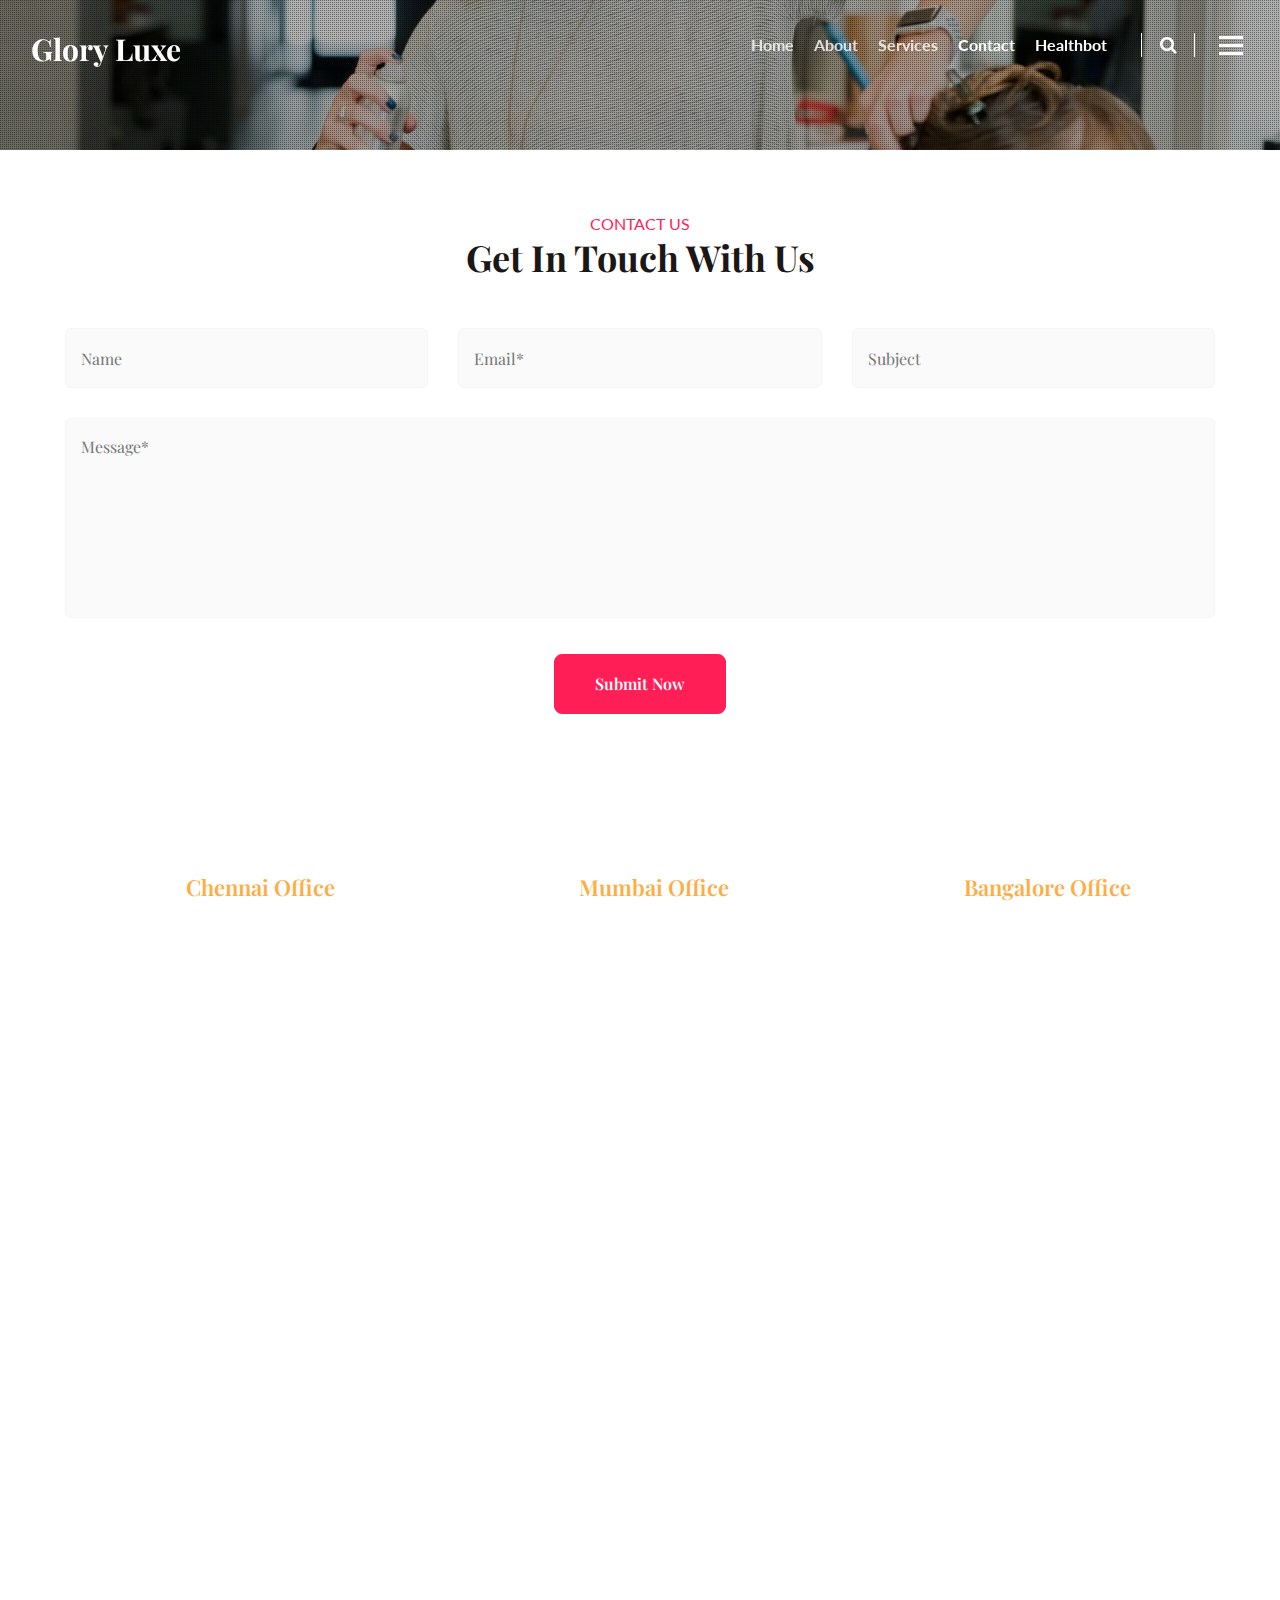
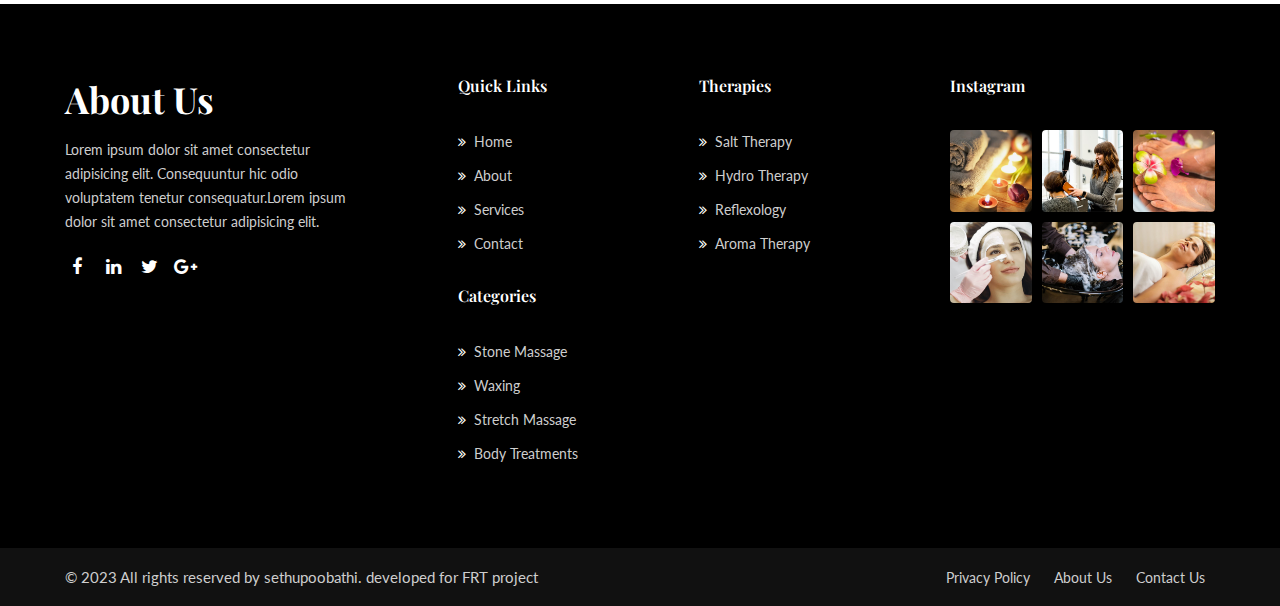
<file: contact.html>
<!doctype html>
<html lang="zxx">

<head>
	<!-- Required meta tags -->
	<meta charset="utf-8">
	<meta name="viewport" content="width=device-width, initial-scale=1, shrink-to-fit=no">
	<title>Sethu Beauty & Spa Category Bootstrap Responsive Website Template | Contact :: W3layouts

	</title>
	<!-- Template CSS -->
	<link rel="stylesheet" href="assets/css/style-starter.css">
	<!-- Template CSS -->
	<link
		href="//fonts.googleapis.com/css2?family=Playfair+Display:ital,wght@0,400;0,600;0,700;1,600&display=swap"
		rel="stylesheet">
	<link href="//fonts.googleapis.com/css2?family=Lato:wght@400;700&display=swap" rel="stylesheet">
	<!-- Template CSS -->
</head>

<body>
	<!--header-->
	<header id="site-header" class="fixed-top">
		<div class="container-fluid">
			<nav class="navbar navbar-expand-lg navbar-dark stroke">
				<h1> <a class="navbar-brand" href="index.html">
						<span class="sub-logo">G</span>lory <span class="sub-logo">L</span>uxe
					</a></h1>
				<!-- if logo is image enable this   
        <a class="navbar-brand" href="#index.html">
            <img src="image-path" alt="Your logo" title="Your logo" style="height:35px;" />
        </a> -->
				<button class="navbar-toggler  collapsed bg-gradient" type="button" data-toggle="collapse"
					data-target="#navbarTogglerDemo02" aria-controls="navbarTogglerDemo02" aria-expanded="false"
					aria-label="Toggle navigation">
					<span class="navbar-toggler-icon fa icon-expand fa-bars"></span>
					<span class="navbar-toggler-icon fa icon-close fa-times"></span>
					</span>
				</button>

				<div class="collapse navbar-collapse" id="navbarTogglerDemo02">
					<ul class="navbar-nav ml-auto">
						<li class="nav-item">
							<a class="nav-link" href="index.html">Home <span class="sr-only">(current)</span></a>
						</li>
						<li class="nav-item">
							<a class="nav-link" href="about.html">About</a>
						</li>
						<li class="nav-item">
							<a class="nav-link" href="services.html">Services</a>
						</li>
						
						<li class="nav-item active">
							<a class="nav-link" href="contact.html">Contact</a>
						<li class="nav-item active">
							<a class="nav-link" href="Healthbot.html">Healthbot</a>
						
						</li>
					</ul>
					<!--/search-right-->
					<div class="search-right">
						<a href="#search" class="hnysearch-icon" title="search"><span class="fa fa-search"
								aria-hidden="true"></span></a>
						<!-- search popup -->
						<div id="search" class="pop-overlay">
							<div class="popup">
								<h3 class="hny-title two">Search Here</h3>
								<form action="#" method="post" class="search-box">
									<input type="search" placeholder="Search your Keyword" name="search"
										required="required" autofocus="">
									<button type="submit" class="btn">Search</button>
								</form>

							</div>
							<a class="close" href="#close">×</a>
						</div>
						<!-- /search popup -->
						<a href="#domain" class="domain" data-toggle="modal" data-target="#DomainModal">
							<div class="hamburger1">
								<div></div>
								<div></div>
								<div></div>
							</div>
						</a>

						<!--//search-right-->
					</div>
				</div>
			</nav>
		</div>
	</header>
	<!--/header-->


	<!-- Domain Modal -->
	<div class="modal right fade" id="DomainModal" tabindex="-1" role="dialog" aria-labelledby="DomainModalLabel2">
		<div class="modal-dialog" role="document">
			<div class="modal-content">

				<button type="button" class="close" data-dismiss="modal" aria-label="Close"><span
						aria-hidden="true">&times;</span></button>

				<div class="modal-body">
					<div class="modal__content">
						<h2 class="logo"><a class="logo-brand" href="index.html">
								<span class="sub-logo">G</span>lory <span class="sub-logo">L</span>uxe
							</a></h2>
						<!-- if logo is image enable this   
			<h2 class="logo">
			  <img src="image-path" alt="Your logo" title="Your logo" style="height:35px;" />
			</h2> -->
						<p class="mt-md-3 mt-2">Lorem ipsum dolor sit amet, elit. Eos expedita ipsam at fugiat ab.</p>
						<div class="widget-menu-items mt-sm-5 mt-4">
							<h5 class="widget-title">Menu Items</h5>
							<nav class="navbar p-0">
								<ul class="navbar-nav">
									<li class="nav-item">
										<a class="nav-link" href="index.html">Home</a>
									</li>
									<li class="nav-item">
										<a class="nav-link" href="about.html">About</a>
									</li>
									<li class="nav-item">
										<a class="nav-link" href="services.html">Services</a>
									</li>
									<li class="nav-item active">
										<a class="nav-link" href="contact.html">Contact</a>
									<li class="nav-item active">
										<a class="nav-link" href="Healthbot.html">Healthbot</a>
									
									</li>
								</ul>
							</nav>
						</div>
						<div class="widget-social-icons mt-sm-5 mt-4">
							<h5 class="widget-title">Contact Us</h5>
							<ul class="icon-rounded address">
								<li>
									<p> 1/10, Horamavu St. Bangalore, <br>NY 10036, INDIA</p>
								</li>
								<li class="mt-3">
									<p><span class="fa fa-phone"></span> <a
											href="tel:+91-9342575239">+91-9342575238</p>
								</li>
								<li class="mt-2">
									<p><span class="fa fa-envelope"></span> <a
											href="mailto:sethuhospital@mail.com">sethu@mail.com</a></p>
								</li>
								<li class="top_li1 mt-2">
									<p><span class="fa fa-clock-o"></span> <a href="mailto:sethuhospital@mail.com">Mon
											- Sun 09:00 - 21:00
										</a></p>
								</li>
							</ul>
						</div>
						<div class="widget-social-icons mt-sm-5 mt-4">
							<h5 class="widget-title">Follow Us</h5>
							<ul class="icon-rounded">
								<li><a class="social-link twitter" href="#url" target="_blank"><i
											class="fa fa-twitter"></i></a></li>
								<li><a class="social-link linkedin" href="#url" target="_blank"><i
											class="fa fa-linkedin"></i></a></li>
								<li><a class="social-link tumblr" href="#url" target="_blank"><i
											class="fa fa-tumblr"></i></a></li>
							</ul>
						</div>
					</div>
				</div>
			</div>
			<!-- //modal-content -->
		</div>
		<!-- //modal-dialog -->
	</div>
	<!-- //Domain modal -->
	<!--/inner-banner-->
	<div class="inner-banner">
		<div class="inner-page-infhny">
		</div>
	</div>
	<!--//inner-banner-->

	<!-- /contact-form -->
	<section class="w3l-contact-main">
		<div class="contact-infhny py-5">
			<div class="container py-lg-3">
				<div class="top-map">
					<div class="map-content-9">
						<form action="https://sendmail.w3layouts.com/submitForm" method="post">
							<div class="form-top1">
								<h6 class="sub-title text-center">
									Contact Us</h6>
								<h3 class="hny-title text-center mb-lg-5 mb-4">Get in Touch With Us 
								</h3>
								<div class="form-top">

									<div class="form-top-left">

										<input type="text" name="w3lName" id="w3lName" placeholder="Name" required="">

										<input type="email" name="w3lSender" id="w3lSender" placeholder="Email*"
											required="">

										<input type="text" name="w3lSubject" id="w3lName" placeholder="Subject"
											required="">

									</div>
									<div class="form-top-righ">
										<textarea name="w3lMessage" id="w3lMessage" placeholder="Message*"
											required=""></textarea>
									</div>
								</div>
								<div class="text-center">
									<button type="submit" class="btn">Submit Now</button>
								</div>
							</div>
						</form>
					</div>
					<div class="cont-details">
						<div class="cont-top Chennai text-center">
							<h6><span class="fa fa-map-marker"></span> Chennai Office</h6>
							<p>90 R K Road, 260, Chennai, Tamilnadu, TamilNadu</p>
							<p><a href="tel:+9193424 55555">++91424 55554</a></p>
							<p><a href="mailto:chennai@example.com">mail@example.com</a></p>
						</div>
						<div class="cont-top Mumbai text-center">
							<h6><span class="fa fa-map-marker"></span> Mumbai Office</h6>
							<p>20 NGK Street, Mumbai, Mumbai, Mumbai</p>
							<p><a href="tel:+91424 55555">+91424 55553</a></p>
							<p><a href="mailto:mumbai@example.com">mail@example.com</a></p>
						</div>
						<div class="cont-top Bangalore text-center">
							<h6><span class="fa fa-map-marker"></span> Bangalore Office</h6>
							<p>80 Hramavu st,, Bangalore, Karnataka</p>
							<p><a href="tel:+91424 55555">+91424 55553</a></p>
							<p><a href="mailto:bangalore@example.com">mail@example.com</a></p>
						</div>
					</div>
				</div>
			</div>
		</div>
		<div class="map">
			<iframe
				src="https://www.google.com/maps/embed?pb=!1m18!1m12!1m3!1d387193.3059445135!2d-74.25986613799748!3d40.69714941774136!2m3!1f0!2f0!3f0!3m2!1i1024!2i768!4f13.1!4m3!3e3!4m0!4m0!5e0!3m2!1sen!2sin!4v1570181661801!5m2!1sen!2sin"
				allowfullscreen=""></iframe>
		</div>

	</section>
	<!-- //contact-form -->
	<!-- footer-66 -->
	<footer class="w3l-footer-66">
		<section class="footer-inner-main">
			<div class="footer-hny-grids py-5">
				<div class="container py-lg-4">
					<div class="text-txt">
						<div class="right-side">
							<div class="row sub-columns">
								<div class="col-lg-4 col-md-6 sub-one-left pr-lg-4">
									<h3 class="hny-title two mb-3">About Us</h3>
									<!-- if logo is image enable this   
										<a class="navbar-brand" href="#index.html">
											<img src="image-path" alt="Your logo" title="Your logo" style="height:35px;" />
										</a> -->
									<p class="pr-lg-5">Lorem ipsum dolor sit amet consectetur adipisicing elit.
										Consequuntur hic odio voluptatem tenetur consequatur.Lorem ipsum dolor sit amet
										consectetur adipisicing elit. </p>
									<div class="columns-2">
										<ul class="social">
											<li><a href="#facebook"><span class="fa fa-facebook"
														aria-hidden="true"></span></a>
											</li>
											<li><a href="#linkedin"><span class="fa fa-linkedin"
														aria-hidden="true"></span></a>
											</li>
											<li><a href="#twitter"><span class="fa fa-twitter"
														aria-hidden="true"></span></a>
											</li>
											<li><a href="#google"><span class="fa fa-google-plus"
														aria-hidden="true"></span></a>
											</li>

										</ul>
									</div>
								</div>
								<div class="col-lg-5 col-md-6 sub-one-left mid-footer-gd">
									<div class="sub-two-right">
										<h6>Quick Links</h6>
										<ul>
											<li><a href="index.html"><span
														class="fa fa-angle-double-right mr-2"></span>Home</a>
											</li>
											<li><a href="about.html"><span
														class="fa fa-angle-double-right mr-2"></span>About</a>
											</li>
											<li><a href="services.html"><span
														class="fa fa-angle-double-right mr-2"></span>Services</a></li>
											<li><a href="contact.html"><span
										                                class="fa fa-angle-double-right mr-2"></span>Contact</a></li>
										</ul>
									</div>
									<div class="sub-two-right">
										<h6>Therapies</h6>
										<ul>
											<li><a href="#"><span class="fa fa-angle-double-right mr-2"></span>Salt
													Therapy</a>
											</li>
											<li><a href="#"><span class="fa fa-angle-double-right mr-2"></span>Hydro
													Therapy</a>
											</li>
											<li><a href="#"><span
														class="fa fa-angle-double-right mr-2"></span>Reflexology</a>
											</li>
											<li><a href="#"><span class="fa fa-angle-double-right mr-2"></span>Aroma
													Therapy</a>
											</li>
										</ul>
									</div>
									<div class="sub-two-right">
										<h6>Categories</h6>
										<ul>
											<li><a href="#"><span class="fa fa-angle-double-right mr-2"></span>Stone
													Massage</a></li>
											<li><a href="#"><span
														class="fa fa-angle-double-right mr-2"></span>Waxing</a>
											</li>
											<li><a href="#support"><span
														class="fa fa-angle-double-right mr-2"></span>Stretch Massage</a>
											</li>
											<li><a href="#terms"><span class="fa fa-angle-double-right mr-2"></span>Body
													Treatments</a>
											</li>
										</ul>
									</div>
								</div>
								<div class="col-lg-3 col-md-6 sub-one-left">
									<h6>Instagram</h6>
									<div class="footer-img-grids">
										<div class="gd-img-ft">
											<a class="" href="#">
												<img class="rounded img-fluid img-responsive" src="assets/images/ab.jpg"
													alt="image">
											</a>
										</div>
										<div class="gd-img-ft">
											<a class="" href="#">
												<img class="rounded img-fluid img-responsive"
													src="assets/images/ab1.jpg" alt="image">
											</a>
										</div>
										<div class="gd-img-ft">
											<a class="" href="#">
												<img class="rounded img-fluid img-responsive"
													src="assets/images/ab2.jpg" alt="image">
											</a>
										</div>
										<div class="gd-img-ft">
											<a class="" href="#">
												<img class="rounded img-fluid img-responsive"
													src="assets/images/ab3.jpg" alt="image">
											</a>
										</div>
										<div class="gd-img-ft">
											<a class="" href="#">
												<img class="rounded img-fluid img-responsive"
													src="assets/images/ab4.jpg" alt="image">
											</a>
										</div>
										<div class="gd-img-ft">
											<a class="" href="#">
												<img class="rounded img-fluid img-responsive"
													src="assets/images/ab5.jpg" alt="image">
											</a>
										</div>

									</div>
								</div>
							</div>
						</div>
					</div>
				</div>
			</div>
			<div class="below-section">
				<div class="container">
					<div class="copyright-footer">
						<div class="columns text-lg-left">
							<p> © 2023 All rights reserved by sethupoobathi. developed for FRT project <a</a></p>
						</div>
						<ul class="columns text-lg-right">
							<li><a href="#">Privacy Policy</a>
							</li>
							<li><a href="about.html">About Us</a>
							</li>
							<li><a href="contact.html">Contact Us</a>
							</li>
						</ul>
					</div>
				</div>
			</div>
			<!-- copyright -->
			<!-- move top -->
			<button onclick="topFunction()" id="movetop" title="Go to top">
				<span class="fa fa-arrow-up" aria-hidden="true"></span>
			</button>
			<script>
				// When the user scrolls down 20px from the top of the document, show the button
				window.onscroll = function () {
					scrollFunction()
				};

				function scrollFunction() {
					if (document.body.scrollTop > 20 || document.documentElement.scrollTop > 20) {
						document.getElementById("movetop").style.display = "block";
					} else {
						document.getElementById("movetop").style.display = "none";
					}
				}

				// When the user clicks on the button, scroll to the top of the document
				function topFunction() {
					document.body.scrollTop = 0;
					document.documentElement.scrollTop = 0;
				}
			</script>
			<!-- /move top -->

		</section>
	</footer>
	<!--//footer-66 -->
</body>

</html>
<script src="assets/js/jquery-3.3.1.min.js"></script>

<!-- disable body scroll which navbar is in active -->
<script src="assets/js/jquery.magnific-popup.min.js"></script>
<script>
	$(document).ready(function () {
		$('.popup-with-zoom-anim').magnificPopup({
			type: 'inline',

			fixedContentPos: false,
			fixedBgPos: true,

			overflowY: 'auto',

			closeBtnInside: true,
			preloader: false,

			midClick: true,
			removalDelay: 300,
			mainClass: 'my-mfp-zoom-in'
		});

		$('.popup-with-move-anim').magnificPopup({
			type: 'inline',

			fixedContentPos: false,
			fixedBgPos: true,

			overflowY: 'auto',

			closeBtnInside: true,
			preloader: false,

			midClick: true,
			removalDelay: 300,
			mainClass: 'my-mfp-slide-bottom'
		});
	});
</script>
<!--//-->
<!-- stats -->
<script src="assets/js/jquery.waypoints.min.js"></script>
<script src="assets/js/jquery.countup.js"></script>
<script>
	$('.counter').countUp();
</script>
<!-- //stats -->
<!-- disable body scroll which navbar is in active -->
<script>
	$(function () {
		$('.navbar-toggler').click(function () {
			$('body').toggleClass('noscroll');
		})
	});
</script>
<!-- disable body scroll which navbar is in active -->

<!--/MENU-JS-->
<script>
	$(window).on("scroll", function () {
		var scroll = $(window).scrollTop();

		if (scroll >= 80) {
			$("#site-header").addClass("nav-fixed");
		} else {
			$("#site-header").removeClass("nav-fixed");
		}
	});

	//Main navigation Active Class Add Remove
	$(".navbar-toggler").on("click", function () {
		$("header").toggleClass("active");
	});
	$(document).on("ready", function () {
		if ($(window).width() > 991) {
			$("header").removeClass("active");
		}
		$(window).on("resize", function () {
			if ($(window).width() > 991) {
				$("header").removeClass("active");
			}
		});
	});
</script>
<!--//MENU-JS-->
<script src="assets/js/bootstrap.min.js"></script>
</file>
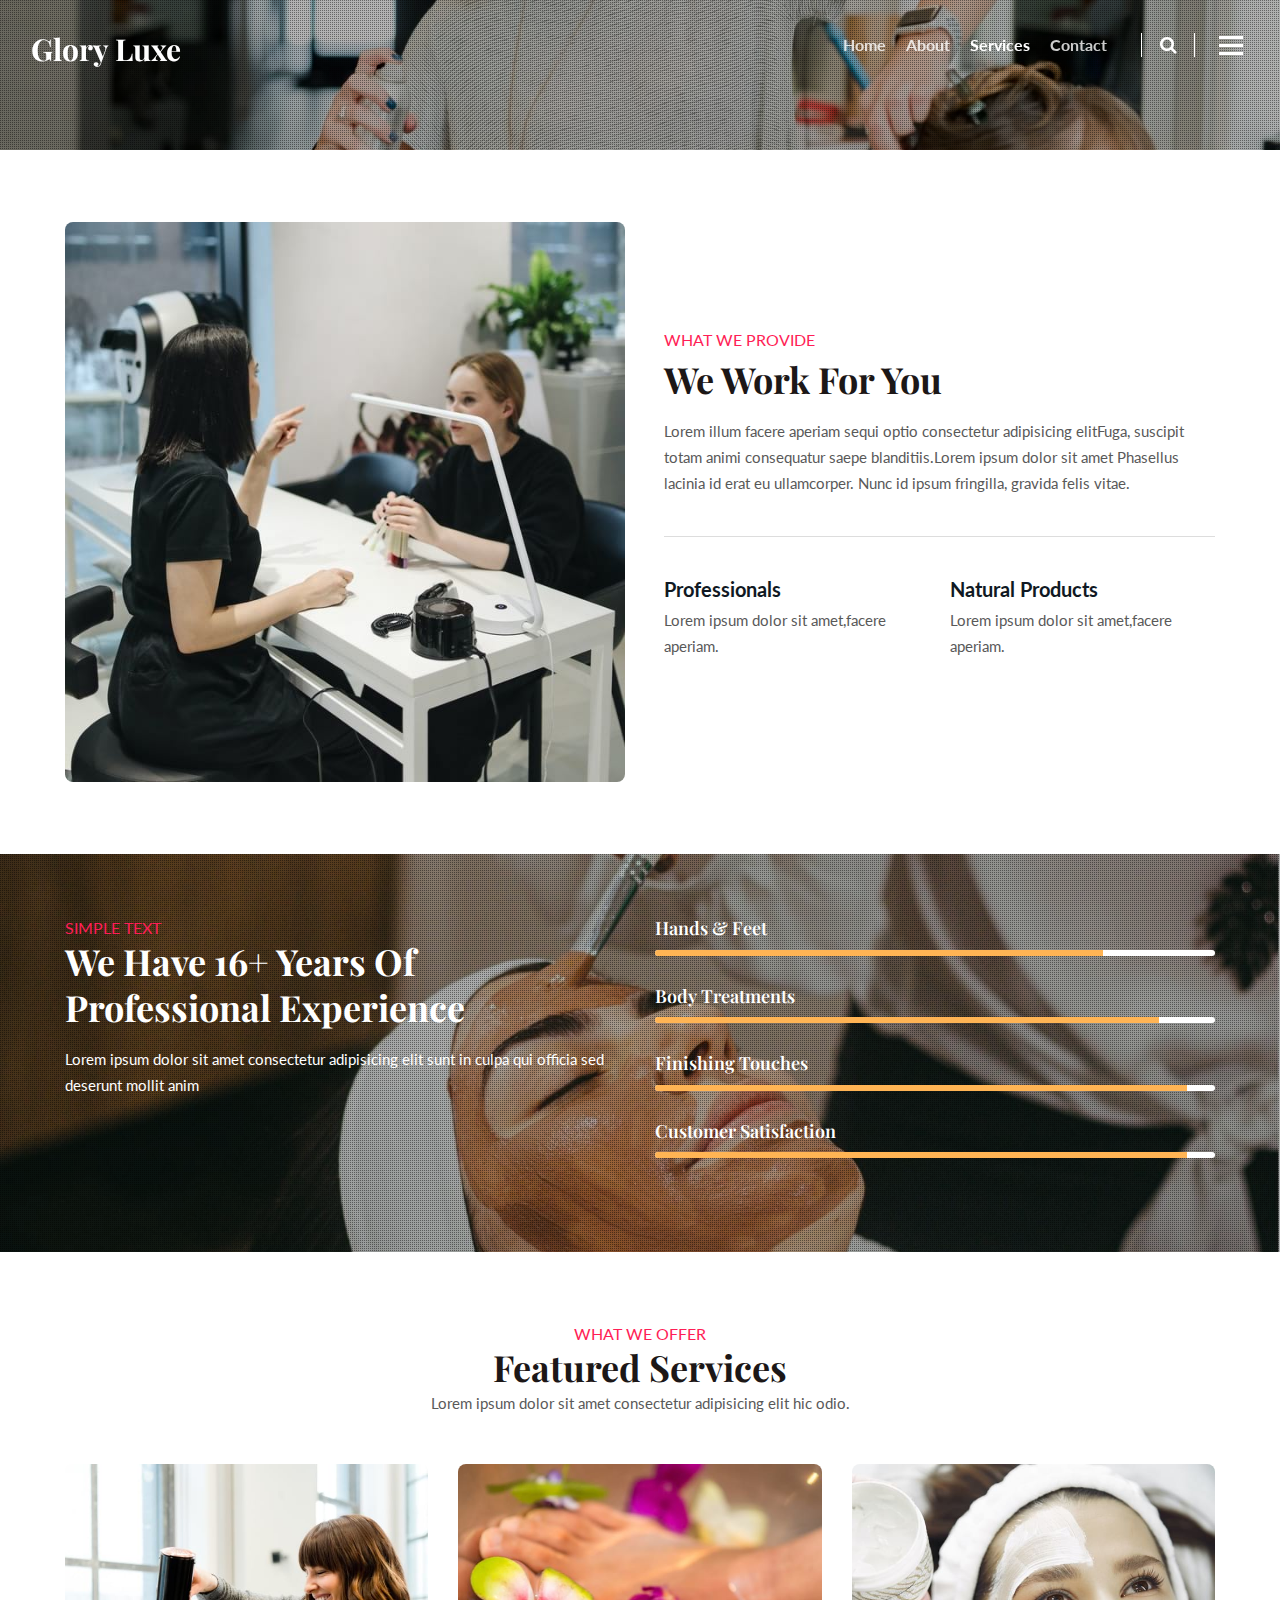
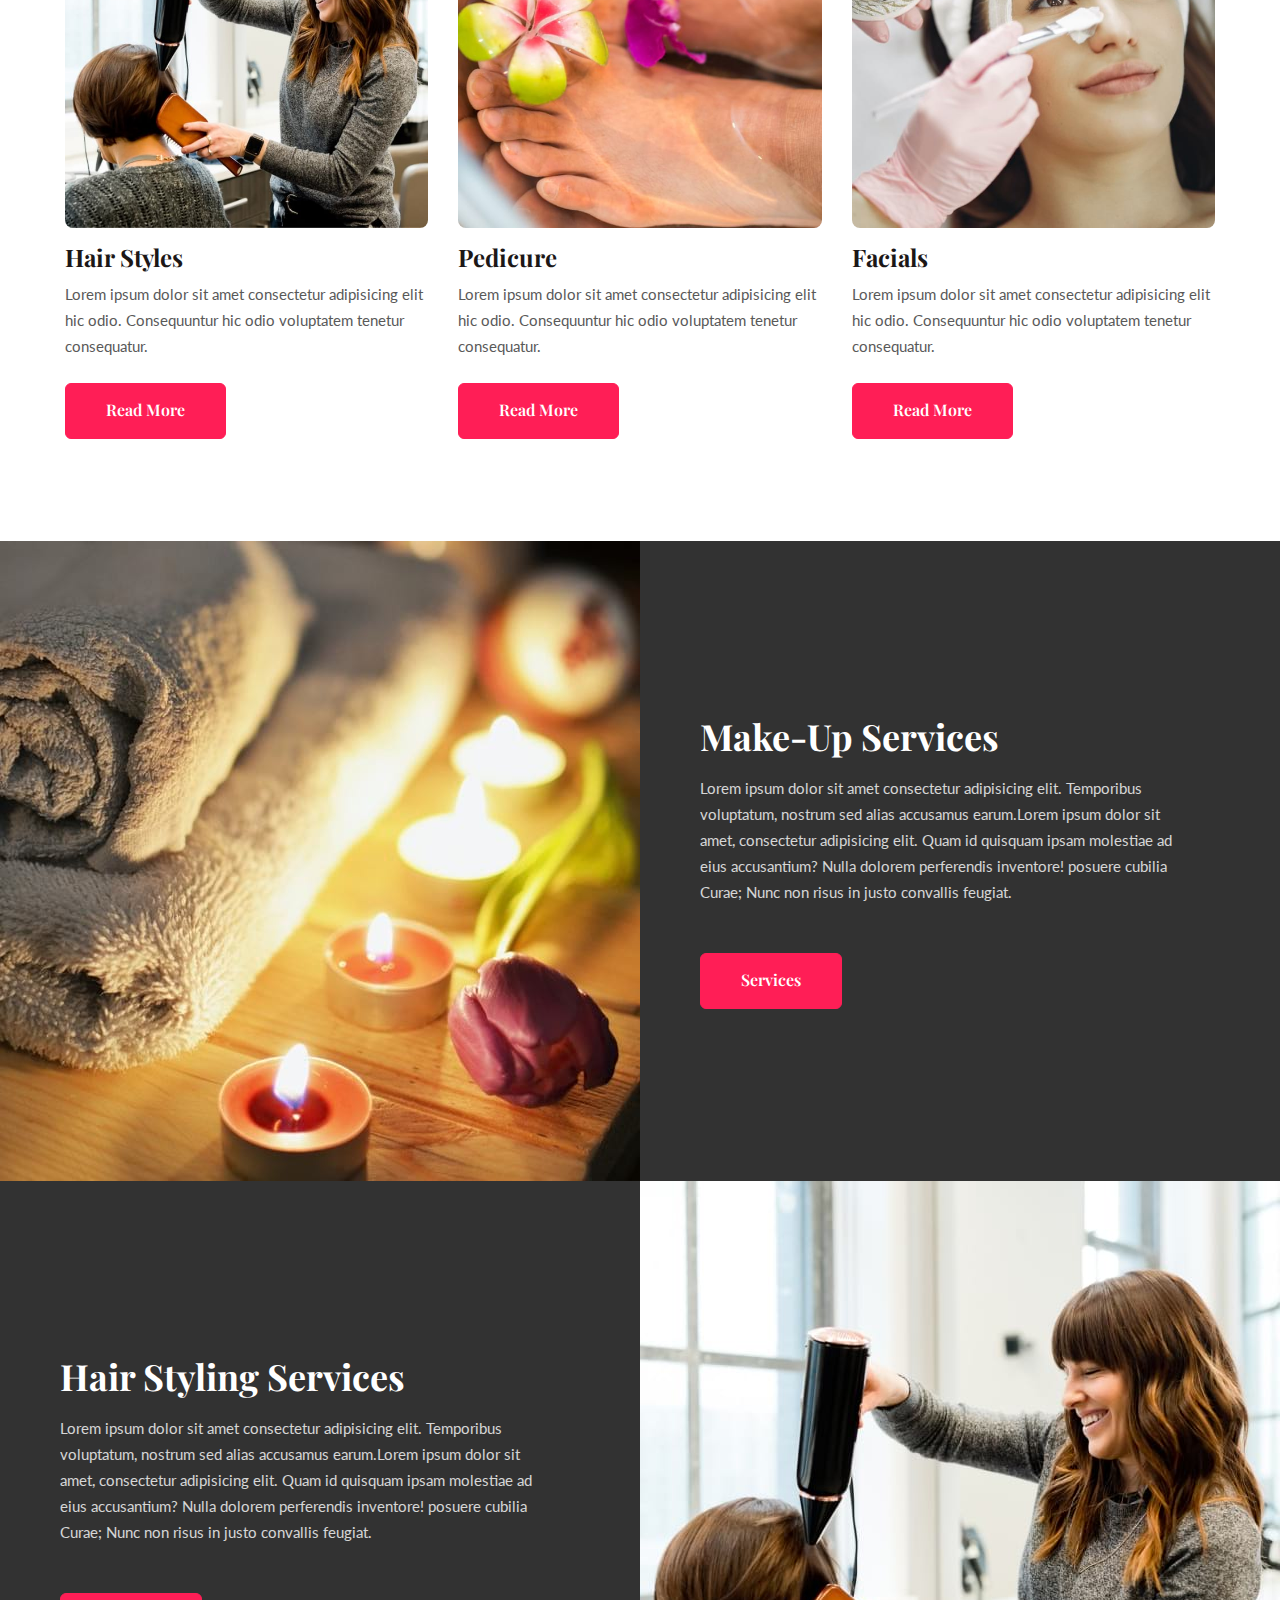
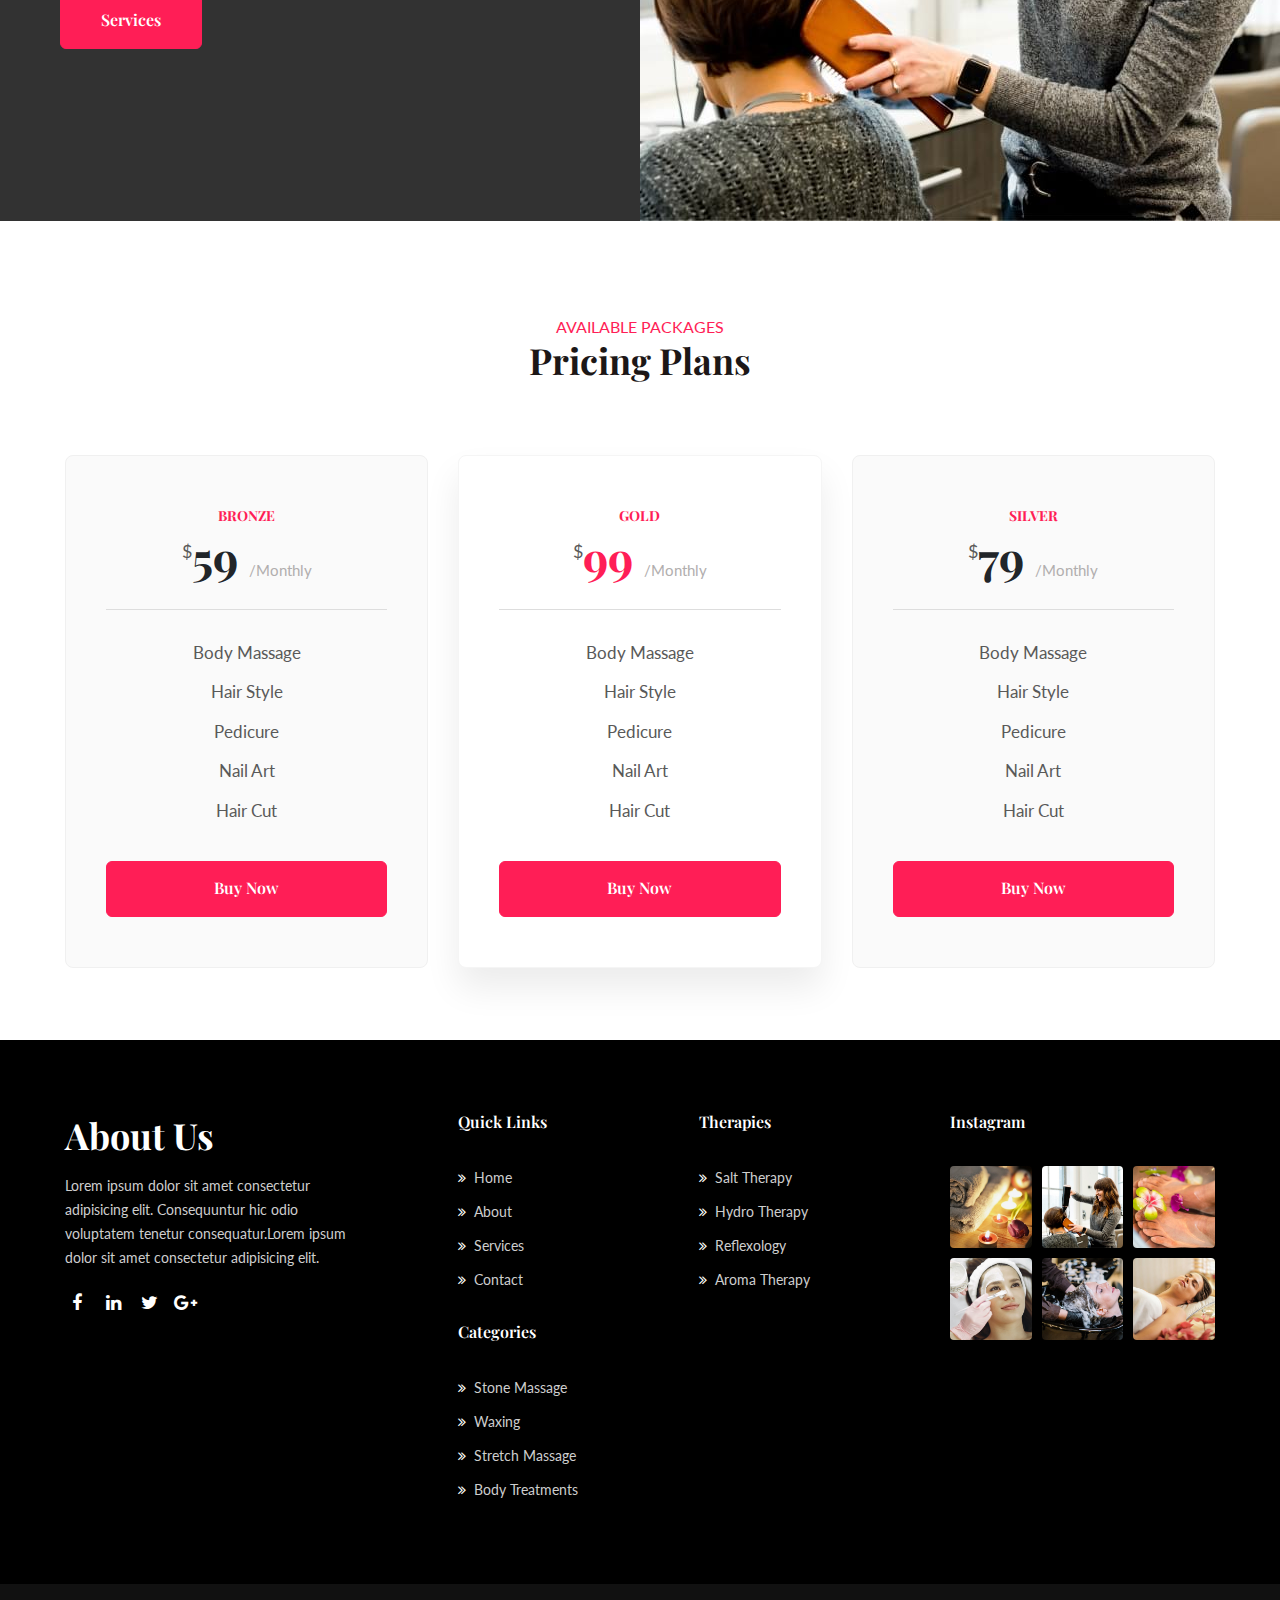
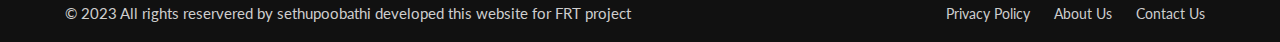
<file: services.html>
<!doctype html>
<html lang="zxx">

<head>
	<!-- Required meta tags -->
	<meta charset="utf-8">
	<meta name="viewport" content="width=device-width, initial-scale=1, shrink-to-fit=no">
	<title>Sethu Beauty & Spa Category Bootstrap Responsive Website Template | Services :: W3layouts
	</title>
	<!-- Template CSS -->
	<link rel="stylesheet" href="assets/css/style-starter.css">
	<!-- Template CSS -->
	<link
		href="//fonts.googleapis.com/css2?family=Playfair+Display:ital,wght@0,400;0,600;0,700;1,600&display=swap"
		rel="stylesheet">
	<link href="//fonts.googleapis.com/css2?family=Lato:wght@400;700&display=swap" rel="stylesheet">
	<!-- Template CSS -->
</head>

<body>
	<!--header-->
	<header id="site-header" class="fixed-top">
		<div class="container-fluid">
			<nav class="navbar navbar-expand-lg navbar-dark stroke">
				<h1> <a class="navbar-brand" href="index.html">
						<span class="sub-logo">G</span>lory <span class="sub-logo">L</span>uxe
					</a></h1>
				<!-- if logo is image enable this   
        <a class="navbar-brand" href="#index.html">
            <img src="image-path" alt="Your logo" title="Your logo" style="height:35px;" />
        </a> -->
				<button class="navbar-toggler  collapsed bg-gradient" type="button" data-toggle="collapse"
					data-target="#navbarTogglerDemo02" aria-controls="navbarTogglerDemo02" aria-expanded="false"
					aria-label="Toggle navigation">
					<span class="navbar-toggler-icon fa icon-expand fa-bars"></span>
					<span class="navbar-toggler-icon fa icon-close fa-times"></span>
					</span>
				</button>

				<div class="collapse navbar-collapse" id="navbarTogglerDemo02">
					<ul class="navbar-nav ml-auto">
						<li class="nav-item">
							<a class="nav-link" href="index.html">Home <span class="sr-only">(current)</span></a>
						</li>
						<li class="nav-item">
							<a class="nav-link" href="about.html">About</a>
						</li>
						<li class="nav-item active">
							<a class="nav-link" href="services.html">Services</a>
						</li>
						
						<li class="nav-item">
							<a class="nav-link" href="contact.html">Contact</a>
						</li>
					</ul>
					<!--/search-right-->
					<div class="search-right">
						<a href="#search" class="hnysearch-icon" title="search"><span class="fa fa-search"
								aria-hidden="true"></span></a>
						<!-- search popup -->
						<div id="search" class="pop-overlay">
							<div class="popup">
								<h3 class="hny-title two">Search Here</h3>
								<form action="#" method="post" class="search-box">
									<input type="search" placeholder="Search your Keyword" name="search"
										required="required" autofocus="">
									<button type="submit" class="btn">Search</button>
								</form>

							</div>
							<a class="close" href="#close">×</a>
						</div>
						<!-- /search popup -->
						<a href="#domain" class="domain" data-toggle="modal" data-target="#DomainModal">
							<div class="hamburger1">
								<div></div>
								<div></div>
								<div></div>
							</div>
						</a>

						<!--//search-right-->
					</div>
				</div>
			</nav>
		</div>
	</header>
	<!--/header-->


	<!-- Domain Modal -->
	<div class="modal right fade" id="DomainModal" tabindex="-1" role="dialog" aria-labelledby="DomainModalLabel2">
		<div class="modal-dialog" role="document">
			<div class="modal-content">

				<button type="button" class="close" data-dismiss="modal" aria-label="Close"><span
						aria-hidden="true">&times;</span></button>

				<div class="modal-body">
					<div class="modal__content">
						<h2 class="logo"><a class="logo-brand" href="index.html">
								<span class="sub-logo">G</span>lory <span class="sub-logo">L</span>uxe
							</a></h2>
						<!-- if logo is image enable this   
			<h2 class="logo">
			  <img src="image-path" alt="Your logo" title="Your logo" style="height:35px;" />
			</h2> -->
						<p class="mt-md-3 mt-2">Lorem ipsum dolor sit amet, elit. Eos expedita ipsam at fugiat ab.</p>
						<div class="widget-menu-items mt-sm-5 mt-4">
							<h5 class="widget-title">Menu Items</h5>
							<nav class="navbar p-0">
								<ul class="navbar-nav">
									<li class="nav-item">
										<a class="nav-link" href="index.html">Home</a>
									</li>
									<li class="nav-item">
										<a class="nav-link" href="about.html">About</a>
									</li>
									<li class="nav-item active">
										<a class="nav-link" href="services.html">Services</a>
									</li>
								
									<li class="nav-item">
										<a class="nav-link" href="contact.html">Contact</a>
									</li>
								</ul>
							</nav>
						</div>
						<div class="widget-social-icons mt-sm-5 mt-4">
							<h5 class="widget-title">Contact Us</h5>
							<ul class="icon-rounded address">
								<li>
									<p> #135 block, Barnard St. Brooklyn, <br>NY 10036, USA</p>
								</li>
								<li class="mt-3">
									<p><span class="fa fa-phone"></span> <a
											href="tel:+404-11-22-89">+1-2345-345-678-11</a></p>
								</li>
								<li class="mt-2">
									<p><span class="fa fa-envelope"></span> <a
											href="mailto:medpillhospital@mail.com">gloryluxe@mail.com</a></p>
								</li>
								<li class="top_li1 mt-2">
									<p><span class="fa fa-clock-o"></span> <a href="mailto:medpillhospital@mail.com">Mon
											- Sun 09:00 - 21:00
										</a></p>
								</li>
							</ul>
						</div>
						<div class="widget-social-icons mt-sm-5 mt-4">
							<h5 class="widget-title">Follow Us</h5>
							<ul class="icon-rounded">
								<li><a class="social-link twitter" href="#url" target="_blank"><i
											class="fa fa-twitter"></i></a></li>
								<li><a class="social-link linkedin" href="#url" target="_blank"><i
											class="fa fa-linkedin"></i></a></li>
								<li><a class="social-link tumblr" href="#url" target="_blank"><i
											class="fa fa-tumblr"></i></a></li>
							</ul>
						</div>
					</div>
				</div>
			</div>
			<!-- //modal-content -->
		</div>
		<!-- //modal-dialog -->
	</div>
	<!-- //Domain modal -->
	<!--/inner-banner-->
	<div class="inner-banner">
		<div class="inner-page-infhny">
		</div>
	</div>
	<!--//inner-banner-->
		<!-- /w3l-content-4 -->
		<section class="w3l-content-4">
			<!-- /content-6-section -->
			<div class="content-4-main py-5">
				<div class="container py-lg-4">
					<div class="content-info-in row">
	
						<div class="content-right col-lg-6">
							<img src="assets/images/ab6.jpg" class="img-fluid" alt="">
						</div>
						<div class="content-left col-lg-6  pl-lg-4">
							<h6 class="sub-title">
								What We Provide</h6>
							<h3 class="hny-title">
								We Work for You</h3>
							<p class="mt-3">Lorem illum facere aperiam sequi optio consectetur adipisicing elitFuga,
								suscipit totam animi consequatur saepe blanditiis.Lorem ipsum dolor sit amet Phasellus
								lacinia id erat eu
								ullamcorper. Nunc id ipsum fringilla, gravida felis vitae. </p>
	
							<div class="content-4-bottom">
								<div class="content4-right-grids mb-md-0 mb-4">
	
									<div class="content4-right-info">
										<h6><a href="#">Professionals</a></h6>
										<p>Lorem ipsum dolor sit amet,facere aperiam.</p>
									</div>
	
								</div>
								<div class="content4-right-grids mb-md-0 mb-4">
	
									<div class="content4-right-info">
										<h6><a href="#">Natural Products</a></h6>
										<p>Lorem ipsum dolor sit amet,facere aperiam.</p>
									</div>
	
								</div>
							</div>
						</div>
					</div>
				</div>
			</div>
		</section>
		<!-- //content-6-section -->
	<section class="w3l-progress-6">
		<!-- /content-6-section -->
		<div class="progress-6-mian py-5">
			<div class="container py-lg-3">
				<div class="progress-in row">
					<div class="content-gd col-lg-6">
						<div class="title-content text-left">
							<h6 class="sub-title">Simple Text</h6>
							<h3 class="hny-title two">We have 16+ years of Professional Experience</h3>
							<p class="mt-3">Lorem ipsum dolor sit amet consectetur adipisicing elit sunt in culpa qui officia sed
								deserunt mollit anim </p>
						</div>
					</div>
					<div class="content-gd col-lg-6 mt-lg-0 mt-4">
						<div class="progress-info">
							<h6 class="progress-tittle">Hands & Feet</h6>
							<div class="progress">
								<div class="progress-bar progress-bar-striped" role="progressbar" style="width: 80%"
									aria-valuenow="90" aria-valuemin="0" aria-valuemax="100">
								</div>
							</div>
						</div>
						<div class="progress-info">
							<h6 class="progress-tittle">Body Treatments</h6>
							<div class="progress">
								<div class="progress-bar progress-bar-striped" role="progressbar" style="width: 90%"
									aria-valuenow="90" aria-valuemin="0" aria-valuemax="100">
								</div>
							</div>
						</div>
						<div class="progress-info">
							<h6 class="progress-tittle">Finishing Touches
							</h6>
							<div class="progress">
								<div class="progress-bar progress-bar-striped" role="progressbar" style="width: 95%"
									aria-valuenow="95" aria-valuemin="0" aria-valuemax="100">
								</div>
							</div>
						</div>
						<div class="progress-info">
							<h6 class="progress-tittle">Customer Satisfaction</h6>
							<div class="progress">
								<div class="progress-bar progress-bar-striped" role="progressbar" style="width: 95%"
									aria-valuenow="95" aria-valuemin="0" aria-valuemax="100">
								</div>
							</div>
						</div>
					</div>
				</div>
			</div>
		</div>
	</section>
	<!-- //progress-->
	<!--/luxe-sec-->
	<div class="w3-services py-5">
		<div class="container py-lg-4">
			<div class="title-content text-center mb-lg-5 mb-4">
				<h6 class="sub-title">What We Offer</h6>
				<h3 class="hny-title">Featured Services</h3>
				<p>Lorem ipsum dolor sit amet consectetur adipisicing elit hic odio.</p>

			</div>
			<div class="row w3-services-grids">
				<div class="col-lg-4 col-md-6 luxe-grid">
					<div class="luxe-grid-info">
						<a href="blog-single.html"><img src="assets/images/ab1.jpg" class="img-fuild" alt=""></a>
						<a href="#" class="cause-title-wrap">
							<h4 class="cause-title">Hair Styles
							</h4>
						</a>
						<p class="card-text mb-0">Lorem ipsum dolor sit amet consectetur adipisicing elit hic odio. Consequuntur hic odio voluptatem tenetur consequatur.
						</p>
						<a href="services.html" class="btn btn-style btn-primary mt-4">Read More</a>
					</div>
				</div>
				<div class="col-lg-4 col-md-6 luxe-grid">
					<div class="luxe-grid-info">
						<a href="blog-single.html"><img src="assets/images/ab2.jpg" class="img-fuild" alt=""></a>
						<a href="#" class="cause-title-wrap">
							<h4 class="cause-title">Pedicure
							</h4>
						</a>
						<p class="card-text mb-0">Lorem ipsum dolor sit amet consectetur adipisicing elit hic odio. Consequuntur hic odio voluptatem tenetur consequatur.
						</p>
						<a href="services.html" class="btn btn-style btn-primary mt-4">Read More</a>
					</div>
				</div>
				<div class="col-lg-4 col-md-6 luxe-grid">
					<div class="luxe-grid-info">
						<a href="blog-single.html"><img src="assets/images/ab3.jpg" class="img-fuild" alt=""></a>
						<a href="#" class="cause-title-wrap">
							<h4 class="cause-title">Facials
							</h4>
						</a>
						<p class="card-text mb-0">Lorem ipsum dolor sit amet consectetur adipisicing elit hic odio. Consequuntur hic odio voluptatem tenetur consequatur.
						</p>
						<a href="services.html" class="btn btn-style btn-primary mt-4">Read More</a>
					</div>
				</div>
			</div>
		</div>
	</div>
	<!--/luxe-sec-->
	<!-- /w3l-content-grids-->
	<section class="w3l-index2">
		<div class="row abouthy-img-grids no-gutters">
			<div class="col-md-6 img-one">
				<img src="assets/images/ab.jpg" alt=" " class="img-fluid">
			</div>
			<div class="col-md-6 img-one content-mid py-md-0 py-5">
				<div class="info">
					<h3 class="hny-title two">
						Make-Up Services
					</h3>
					<p class="mt-3 mb-5 pr-lg-4">Lorem ipsum dolor sit amet consectetur adipisicing elit. Temporibus
						voluptatum,
						nostrum sed alias accusamus earum.Lorem ipsum dolor sit amet, consectetur adipisicing elit. Quam
						id quisquam ipsam molestiae ad eius accusantium? Nulla dolorem perferendis inventore! posuere
						cubilia Curae; Nunc non risus in justo convallis feugiat.


					</p>
					<div class="ready-more">
						<a class="btn btn-style btn-primary" href="services.html">Services</a>
					</div>
				</div>
			</div>
			<div class="col-md-6 img-info content-mid py-md-0 py-5">
				<div class="info">
					<h3 class="hny-title two">
						Hair Styling Services
					</h3>
					<p class="mt-3 mb-5 pr-lg-4">Lorem ipsum dolor sit amet consectetur adipisicing elit. Temporibus
						voluptatum,
						nostrum sed alias accusamus earum.Lorem ipsum dolor sit amet, consectetur adipisicing elit. Quam
						id quisquam ipsam molestiae ad eius accusantium? Nulla dolorem perferendis inventore! posuere
						cubilia Curae; Nunc non risus in justo convallis feugiat.

					</p>
					<div class="ready-more">
						<a class="btn btn-style btn-primary" href="services.html">Services</a>
					</div>
				</div>
			</div>
			<div class="col-md-6 img-one">
				<img src="assets/images/ab1.jpg" alt=" " class="img-fluid">
			</div>
		</div>
	</section>
	<!-- /w3l-content-grids-->
	<!--pricing-16-->
	<section class="w3l-pricing-16-main">
		<div class="pricing-content py-5">
			<div class="container py-lg-4">
				<div class="title-content text-center mb-lg-5 mt-4">
					<h6 class="sub-title">Available packages</h6>
					<h3 class="hny-title">Pricing Plans</h3>
				</div>

				<div class="row w3l-pricing-7-gd-top pt-4">
					<div class="col-lg-4 col-md-6 price-main-hny-16 mt-lg-0 mt-5">
						<div class="w3l-pricing-7-gd-left">
							<div class="w3l-pricing-7  pric-7-1">
								<div class="w3l-pricing-7-top">
									<h6>Bronze</h6>
									<h3 class="title-sub"><label>$</label>59 <span>/Monthly</span></h3>
								</div>
								<div class="w3l-pricing-7-bottom">
									<div class="w3l-pricing-7-bottom-bottom">
										<ul class="links">
											<li class="tick-info">
												<span class="pricing-val">Body Massage</span>
											
											</li>
											<li class="tick-info">
												<span class="pricing-val">Hair Style</span>
												
											</li>
											<li class="tick-info">
												<span class="pricing-val">Pedicure</span>
												
											</li>
											<li class="tick-info">
												<span class="pricing-val">Nail Art</span>
												
											</li>
											<li class="tick-info">
												<span class="pricing-val">
													Hair Cut
												</span>
											
											</li>
										</ul>
									</div>
									<div class="buy-button text-center">
										<div class="read">
											<a href="contact.html" class="btn btn-style btn-primary mt-4">Buy Now</a>
										</div>
									</div>
								</div>
							</div>
						</div>
					</div>
					<div class="col-lg-4 col-md-6 price-main-hny-16 mt-lg-0 mt-5">
						<div class="w3l-pricing-7-gd-left active">
							<div class="w3l-pricing-7  pric-7-1">
								<div class="w3l-pricing-7-top">
									<h6>Gold</h6>
									<h3 class="title-sub"><label>$</label>99 <span>/Monthly</span></h3>
								</div>
								<div class="w3l-pricing-7-bottom">
									<div class="w3l-pricing-7-bottom-bottom">
										<ul class="links">
											<li class="tick-info">
												<span class="pricing-val">Body Massage</span>
											
											</li>
											<li class="tick-info">
												<span class="pricing-val">Hair Style</span>
												
											</li>
											<li class="tick-info">
												<span class="pricing-val">Pedicure</span>
												
											</li>
											<li class="tick-info">
												<span class="pricing-val">Nail Art</span>
												
											</li>
											<li class="tick-info">
												<span class="pricing-val">
													Hair Cut
												</span>
											
											</li>
										</ul>
									</div>
									<div class="buy-button text-center">
										<div class="read">
											<a href="contact.html" class="btn btn-style btn-primary  mt-4">Buy Now</a>
										</div>
									</div>
								</div>
							</div>
						</div>
					</div>
					<div class="col-lg-4 col-md-6 price-main-hny-16 mt-lg-0 mt-5">
						<div class="w3l-pricing-7-gd-left">
							<div class="w3l-pricing-7 pric-7-1">
								<div class="w3l-pricing-7-top">
									<h6>Silver</h6>
									<h3 class="title-sub"><label>$</label>79 <span>/Monthly</span></h3>
								</div>
								<div class="w3l-pricing-7-bottom">
									<div class="w3l-pricing-7-bottom-bottom">
										<ul class="links">
											<li class="tick-info">
												<span class="pricing-val">Body Massage</span>
											
											</li>
											<li class="tick-info">
												<span class="pricing-val">Hair Style</span>
												
											</li>
											<li class="tick-info">
												<span class="pricing-val">Pedicure</span>
												
											</li>
											<li class="tick-info">
												<span class="pricing-val">Nail Art</span>
												
											</li>
											<li class="tick-info">
												<span class="pricing-val">
													Hair Cut
												</span>
											
											</li>
										</ul>
									</div>
									<div class="buy-button text-center">
										<div class="read">
											<a href="contact.html" class="btn btn-style btn-primary mt-4">Buy Now</a>
										</div>
									</div>
								</div>
							</div>
						</div>
					</div>
				</div>
			</div>
		</div>
		</div>
	</section>
	<!-- //pricing-16 -->
	<!-- footer-66 -->
	<footer class="w3l-footer-66">
		<section class="footer-inner-main">
			<div class="footer-hny-grids py-5">
				<div class="container py-lg-4">
					<div class="text-txt">
						<div class="right-side">
							<div class="row sub-columns">
								<div class="col-lg-4 col-md-6 sub-one-left pr-lg-4">
									<h3 class="hny-title two mb-3">About Us</h3>
									<!-- if logo is image enable this   
										<a class="navbar-brand" href="#index.html">
											<img src="image-path" alt="Your logo" title="Your logo" style="height:35px;" />
										</a> -->
									<p class="pr-lg-5">Lorem ipsum dolor sit amet consectetur adipisicing elit.
										Consequuntur hic odio voluptatem tenetur consequatur.Lorem ipsum dolor sit amet
										consectetur adipisicing elit. </p>
									<div class="columns-2">
										<ul class="social">
											<li><a href="#facebook"><span class="fa fa-facebook"
														aria-hidden="true"></span></a>
											</li>
											<li><a href="#linkedin"><span class="fa fa-linkedin"
														aria-hidden="true"></span></a>
											</li>
											<li><a href="#twitter"><span class="fa fa-twitter"
														aria-hidden="true"></span></a>
											</li>
											<li><a href="#google"><span class="fa fa-google-plus"
														aria-hidden="true"></span></a>
											</li>

										</ul>
									</div>
								</div>
								<div class="col-lg-5 col-md-6 sub-one-left mid-footer-gd">
									<div class="sub-two-right">
										<h6>Quick Links</h6>
										<ul>
											<li><a href="index.html"><span
														class="fa fa-angle-double-right mr-2"></span>Home</a>
											</li>
											<li><a href="about.html"><span
														class="fa fa-angle-double-right mr-2"></span>About</a>
											</li>
											<li><a href="services.html"><span
														class="fa fa-angle-double-right mr-2"></span>Services</a></li>
											<li><a href="contact.html"><span
														class="fa fa-angle-double-right mr-2"></span>Contact</a></li>
										</ul>
									</div>
									<div class="sub-two-right">
										<h6>Therapies</h6>
										<ul>
											<li><a href="#"><span class="fa fa-angle-double-right mr-2"></span>Salt
													Therapy</a>
											</li>
											<li><a href="#"><span class="fa fa-angle-double-right mr-2"></span>Hydro
													Therapy</a>
											</li>
											<li><a href="#"><span
														class="fa fa-angle-double-right mr-2"></span>Reflexology</a>
											</li>
											<li><a href="#"><span class="fa fa-angle-double-right mr-2"></span>Aroma
													Therapy</a>
											</li>
										</ul>
									</div>
									<div class="sub-two-right">
										<h6>Categories</h6>
										<ul>
											<li><a href="#"><span class="fa fa-angle-double-right mr-2"></span>Stone
													Massage</a></li>
											<li><a href="#"><span
														class="fa fa-angle-double-right mr-2"></span>Waxing</a>
											</li>
											<li><a href="#support"><span
														class="fa fa-angle-double-right mr-2"></span>Stretch Massage</a>
											</li>
											<li><a href="#terms"><span class="fa fa-angle-double-right mr-2"></span>Body
													Treatments</a>
											</li>
										</ul>
									</div>
								</div>
								<div class="col-lg-3 col-md-6 sub-one-left">
									<h6>Instagram</h6>
									<div class="footer-img-grids">
										<div class="gd-img-ft">
											<a class="" href="#">
												<img class="rounded img-fluid img-responsive" src="assets/images/ab.jpg"
													alt="image">
											</a>
										</div>
										<div class="gd-img-ft">
											<a class="" href="#">
												<img class="rounded img-fluid img-responsive"
													src="assets/images/ab1.jpg" alt="image">
											</a>
										</div>
										<div class="gd-img-ft">
											<a class="" href="#">
												<img class="rounded img-fluid img-responsive"
													src="assets/images/ab2.jpg" alt="image">
											</a>
										</div>
										<div class="gd-img-ft">
											<a class="" href="#">
												<img class="rounded img-fluid img-responsive"
													src="assets/images/ab3.jpg" alt="image">
											</a>
										</div>
										<div class="gd-img-ft">
											<a class="" href="#">
												<img class="rounded img-fluid img-responsive"
													src="assets/images/ab4.jpg" alt="image">
											</a>
										</div>
										<div class="gd-img-ft">
											<a class="" href="#">
												<img class="rounded img-fluid img-responsive"
													src="assets/images/ab5.jpg" alt="image">
											</a>
										</div>

									</div>
								</div>
							</div>
						</div>
					</div>
				</div>
			</div>
			<div class="below-section">
				<div class="container">
					<div class="copyright-footer">
						<div class="columns text-lg-left">
							<p>© 2023 All rights reservered by sethupoobathi developed this website for FRT project</a></p>
						</div>
						<ul class="columns text-lg-right">
							<li><a href="#">Privacy Policy</a>
							</li>
							<li><a href="about.html">About Us</a>
							</li>
							<li><a href="contact.html">Contact Us</a>
							</li>
						</ul>
					</div>
				</div>
			</div>
			<!-- copyright -->
			<!-- move top -->
			<button onclick="topFunction()" id="movetop" title="Go to top">
				<span class="fa fa-arrow-up" aria-hidden="true"></span>
			</button>
			<script>
				// When the user scrolls down 20px from the top of the document, show the button
				window.onscroll = function () {
					scrollFunction()
				};

				function scrollFunction() {
					if (document.body.scrollTop > 20 || document.documentElement.scrollTop > 20) {
						document.getElementById("movetop").style.display = "block";
					} else {
						document.getElementById("movetop").style.display = "none";
					}
				}

				// When the user clicks on the button, scroll to the top of the document
				function topFunction() {
					document.body.scrollTop = 0;
					document.documentElement.scrollTop = 0;
				}
			</script>
			<!-- /move top -->

		</section>
	</footer>
	<!--//footer-66 -->
</body>

</html>
<script src="assets/js/jquery-3.3.1.min.js"></script>

<!-- disable body scroll which navbar is in active -->
<script src="assets/js/jquery.magnific-popup.min.js"></script>
<script>
	$(document).ready(function () {
		$('.popup-with-zoom-anim').magnificPopup({
			type: 'inline',

			fixedContentPos: false,
			fixedBgPos: true,

			overflowY: 'auto',

			closeBtnInside: true,
			preloader: false,

			midClick: true,
			removalDelay: 300,
			mainClass: 'my-mfp-zoom-in'
		});

		$('.popup-with-move-anim').magnificPopup({
			type: 'inline',

			fixedContentPos: false,
			fixedBgPos: true,

			overflowY: 'auto',

			closeBtnInside: true,
			preloader: false,

			midClick: true,
			removalDelay: 300,
			mainClass: 'my-mfp-slide-bottom'
		});
	});
</script>
<!--//-->
<!-- stats -->
<script src="assets/js/jquery.waypoints.min.js"></script>
<script src="assets/js/jquery.countup.js"></script>
<script>
	$('.counter').countUp();
</script>
<!-- //stats -->
<!-- disable body scroll which navbar is in active -->
<script>
	$(function () {
		$('.navbar-toggler').click(function () {
			$('body').toggleClass('noscroll');
		})
	});
</script>
<!-- disable body scroll which navbar is in active -->

<!--/MENU-JS-->
<script>
	$(window).on("scroll", function () {
		var scroll = $(window).scrollTop();

		if (scroll >= 80) {
			$("#site-header").addClass("nav-fixed");
		} else {
			$("#site-header").removeClass("nav-fixed");
		}
	});

	//Main navigation Active Class Add Remove
	$(".navbar-toggler").on("click", function () {
		$("header").toggleClass("active");
	});
	$(document).on("ready", function () {
		if ($(window).width() > 991) {
			$("header").removeClass("active");
		}
		$(window).on("resize", function () {
			if ($(window).width() > 991) {
				$("header").removeClass("active");
			}
		});
	});
</script>
<!--//MENU-JS-->
<script src="assets/js/bootstrap.min.js"></script>
</file>
<file: assets/css/style-starter.css>
@charset "UTF-8";

/*--
Author: W3layouts
Author URL: http://w3layouts.com
--*/
/*!
 * Bootstrap v4.4.1 (https://getbootstrap.com/)
 * Copyright 2011-2019 The Bootstrap Authors
 * Copyright 2011-2019 Twitter, Inc.
 * Licensed under MIT (https://github.com/twbs/bootstrap/blob/master/LICENSE)
 */
:root {
  --blue: #007bff;
  --indigo: #6610f2;
  --purple: #6f42c1;
  --pink: #e83e8c;
  --red: #dc3545;
  --orange: #fd7e14;
  --yellow: #ffc107;
  --green: #28a745;
  --teal: #20c997;
  --cyan: #17a2b8;
  --white: #fff;
  --gray: #6c757d;
  --gray-dark: #343a40;
  --primary: #d63447;
  --secondary: #f57b51;
  --success: #28a745;
  --info: #17a2b8;
  --warning: #ffc107;
  --danger: #dc3545;
  --light: #f8f9fa;
  --dark: #343a40;
  --breakpoint-xs: 0;
  --breakpoint-sm: 576px;
  --breakpoint-md: 768px;
  --breakpoint-lg: 992px;
  --breakpoint-xl: 1200px;
  --font-family-sans-serif: -apple-system, BlinkMacSystemFont, "Segoe UI", Roboto, "Helvetica Neue", Arial, "Noto Sans", sans-serif, "Apple Color Emoji", "Segoe UI Emoji", "Segoe UI Symbol", "Noto Color Emoji";
  --font-family-monospace: SFMono-Regular, Menlo, Monaco, Consolas, "Liberation Mono", "Courier New", monospace;
}

*,
*::before,
*::after {
  box-sizing: border-box;
}

html {
  font-family: sans-serif;
  line-height: 1.15;
  -webkit-text-size-adjust: 100%;
  -webkit-tap-highlight-color: rgba(0, 0, 0, 0);
}

article,
aside,
figcaption,
figure,
footer,
header,
hgroup,
main,
nav,
section {
  display: block;
}

body {
  margin: 0;
  font-family: -apple-system, BlinkMacSystemFont, "Segoe UI", Roboto, "Helvetica Neue", Arial, "Noto Sans", sans-serif, "Apple Color Emoji", "Segoe UI Emoji", "Segoe UI Symbol", "Noto Color Emoji";
  font-size: 1rem;
  font-weight: 400;
  line-height: 1.5;
  color: #212529;
  text-align: left;
  background-color: #fff;
}

[tabindex="-1"]:focus:not(:focus-visible) {
  outline: 0 !important;
}

hr {
  box-sizing: content-box;
  height: 0;
  overflow: visible;
}

h1,
h2,
h3,
h4,
h5,
h6 {
  margin-top: 0;
  margin-bottom: 0.5rem;
}

p {
  margin-top: 0;
  margin-bottom: 1rem;
}

abbr[title],
abbr[data-original-title] {
  text-decoration: underline;
  -webkit-text-decoration: underline dotted;
  text-decoration: underline dotted;
  cursor: help;
  border-bottom: 0;
  -webkit-text-decoration-skip-ink: none;
  text-decoration-skip-ink: none;
}

address {
  margin-bottom: 1rem;
  font-style: normal;
  line-height: inherit;
}

ol,
ul,
dl {
  margin-top: 0;
  margin-bottom: 1rem;
}

ol ol,
ul ul,
ol ul,
ul ol {
  margin-bottom: 0;
}

dt {
  font-weight: 700;
}

dd {
  margin-bottom: .5rem;
  margin-left: 0;
}

blockquote {
  margin: 0 0 1rem;
}

b,
strong {
  font-weight: bolder;
}

small {
  font-size: 80%;
}

sub,
sup {
  position: relative;
  font-size: 75%;
  line-height: 0;
  vertical-align: baseline;
}

sub {
  bottom: -.25em;
}

sup {
  top: -.5em;
}

a {
  color: #ff1e56;
  text-decoration: none;
  background-color: transparent;
}

a:hover {
  color: #FF0040;
  text-decoration: underline;
}

a:not([href]) {
  color: inherit;
  text-decoration: none;
}

a:not([href]):hover {
  color: inherit;
  text-decoration: none;
}

pre,
code,
kbd,
samp {
  font-family: SFMono-Regular, Menlo, Monaco, Consolas, "Liberation Mono", "Courier New", monospace;
  font-size: 1em;
}

pre {
  margin-top: 0;
  margin-bottom: 1rem;
  overflow: auto;
}

figure {
  margin: 0 0 1rem;
}

img {
  vertical-align: middle;
  border-style: none;
}

svg {
  overflow: hidden;
  vertical-align: middle;
}

table {
  border-collapse: collapse;
}

caption {
  padding-top: 0.75rem;
  padding-bottom: 0.75rem;
  color: #6c757d;
  text-align: left;
  caption-side: bottom;
}

th {
  text-align: inherit;
}

label {
  display: inline-block;
  margin-bottom: 0.5rem;
}

button {
  border-radius: 0;
}

button:focus {
  outline: 1px dotted;
  outline: 5px auto -webkit-focus-ring-color;
}

input,
button,
select,
optgroup,
textarea {
  margin: 0;
  font-family: inherit;
  font-size: inherit;
  line-height: inherit;
}

button,
input {
  overflow: visible;
}

button,
select {
  text-transform: none;
}

select {
  word-wrap: normal;
}

button,
[type="button"],
[type="reset"],
[type="submit"] {
  -webkit-appearance: button;
}

button:not(:disabled),
[type="button"]:not(:disabled),
[type="reset"]:not(:disabled),
[type="submit"]:not(:disabled) {
  cursor: pointer;
}

button::-moz-focus-inner,
[type="button"]::-moz-focus-inner,
[type="reset"]::-moz-focus-inner,
[type="submit"]::-moz-focus-inner {
  padding: 0;
  border-style: none;
}

input[type="radio"],
input[type="checkbox"] {
  box-sizing: border-box;
  padding: 0;
}

input[type="date"],
input[type="time"],
input[type="datetime-local"],
input[type="month"] {
  -webkit-appearance: listbox;
}

textarea {
  overflow: auto;
  resize: vertical;
}

fieldset {
  min-width: 0;
  padding: 0;
  margin: 0;
  border: 0;
}

legend {
  display: block;
  width: 100%;
  max-width: 100%;
  padding: 0;
  margin-bottom: .5rem;
  font-size: 1.5rem;
  line-height: inherit;
  color: inherit;
  white-space: normal;
}

@media (max-width: 1200px) {
  legend {
    font-size: calc(1.275rem + 0.3vw);
  }
}

progress {
  vertical-align: baseline;
}

[type="number"]::-webkit-inner-spin-button,
[type="number"]::-webkit-outer-spin-button {
  height: auto;
}

[type="search"] {
  outline-offset: -2px;
  -webkit-appearance: none;
}

[type="search"]::-webkit-search-decoration {
  -webkit-appearance: none;
}

::-webkit-file-upload-button {
  font: inherit;
  -webkit-appearance: button;
}

output {
  display: inline-block;
}

summary {
  display: list-item;
  cursor: pointer;
}

template {
  display: none;
}

[hidden] {
  display: none !important;
}

h1,
h2,
h3,
h4,
h5,
h6,
.h1,
.h2,
.h3,
.h4,
.h5,
.h6 {
  margin-bottom: 0.5rem;
  font-weight: 500;
  line-height: 1.2;
}

h1,
.h1 {
  font-size: 2.5rem;
}

@media (max-width: 1200px) {

  h1,
  .h1 {
    font-size: calc(1.375rem + 1.5vw);
  }
}

h2,
.h2 {
  font-size: 2rem;
}

@media (max-width: 1200px) {

  h2,
  .h2 {
    font-size: calc(1.325rem + 0.9vw);
  }
}

h3,
.h3 {
  font-size: 1.75rem;
}

@media (max-width: 1200px) {

  h3,
  .h3 {
    font-size: calc(1.3rem + 0.6vw);
  }
}

h4,
.h4 {
  font-size: 1.5rem;
}

@media (max-width: 1200px) {

  h4,
  .h4 {
    font-size: calc(1.275rem + 0.3vw);
  }
}

h5,
.h5 {
  font-size: 1.25rem;
}

h6,
.h6 {
  font-size: 1rem;
}

.lead {
  font-size: 1.25rem;
  font-weight: 300;
}

.display-1 {
  font-size: 6rem;
  font-weight: 300;
  line-height: 1.2;
}

@media (max-width: 1200px) {
  .display-1 {
    font-size: calc(1.725rem + 5.7vw);
  }
}

.display-2 {
  font-size: 5.5rem;
  font-weight: 300;
  line-height: 1.2;
}

@media (max-width: 1200px) {
  .display-2 {
    font-size: calc(1.675rem + 5.1vw);
  }
}

.display-3 {
  font-size: 4.5rem;
  font-weight: 300;
  line-height: 1.2;
}

@media (max-width: 1200px) {
  .display-3 {
    font-size: calc(1.575rem + 3.9vw);
  }
}

.display-4 {
  font-size: 3.5rem;
  font-weight: 300;
  line-height: 1.2;
}

@media (max-width: 1200px) {
  .display-4 {
    font-size: calc(1.475rem + 2.7vw);
  }
}

hr {
  margin-top: 1rem;
  margin-bottom: 1rem;
  border: 0;
  border-top: 1px solid rgba(0, 0, 0, 0.1);
}

small,
.small {
  font-size: 80%;
  font-weight: 400;
}

mark,
.mark {
  padding: 0.2em;
  background-color: #fcf8e3;
}

.list-unstyled {
  padding-left: 0;
  list-style: none;
}

.list-inline {
  padding-left: 0;
  list-style: none;
}

.list-inline-item {
  display: inline-block;
}

.list-inline-item:not(:last-child) {
  margin-right: 0.5rem;
}

.initialism {
  font-size: 90%;
  text-transform: uppercase;
}

.blockquote {
  margin-bottom: 1rem;
  font-size: 1.25rem;
}

.blockquote-footer {
  display: block;
  font-size: 80%;
  color: #6c757d;
}

.blockquote-footer::before {
  content: "\2014\00A0";
}

.img-fluid {
  max-width: 100%;
  height: auto;
}

.img-thumbnail {
  padding: 0.25rem;
  background-color: #fff;
  border: 1px solid #dee2e6;
  border-radius: 0.25rem;
  max-width: 100%;
  height: auto;
}

.figure {
  display: inline-block;
}

.figure-img {
  margin-bottom: 0.5rem;
  line-height: 1;
}

.figure-caption {
  font-size: 90%;
  color: #6c757d;
}

code {
  font-size: 87.5%;
  color: #e83e8c;
  word-wrap: break-word;
}

a>code {
  color: inherit;
}

kbd {
  padding: 0.2rem 0.4rem;
  font-size: 87.5%;
  color: #fff;
  background-color: #212529;
  border-radius: 0.2rem;
}

kbd kbd {
  padding: 0;
  font-size: 100%;
  font-weight: 700;
}

pre {
  display: block;
  font-size: 87.5%;
  color: #212529;
}

pre code {
  font-size: inherit;
  color: inherit;
  word-break: normal;
}

.pre-scrollable {
  max-height: 340px;
  overflow-y: scroll;
}

.container {
  width: 100%;
  padding-right: 15px;
  padding-left: 15px;
  margin-right: auto;
  margin-left: auto;
}

@media (min-width: 576px) {
  .container {
    max-width: 540px;
  }
}

@media (min-width: 768px) {
  .container {
    max-width: 720px;
  }
}

@media (min-width: 992px) {
  .container {
    max-width: 960px;
  }
}

@media (min-width: 1200px) {
  .container {
    max-width: 1140px;
  }
}

.container-fluid,
.container-sm,
.container-md,
.container-lg,
.container-xl {
  width: 100%;
  padding-right: 15px;
  padding-left: 15px;
  margin-right: auto;
  margin-left: auto;
}

@media (min-width: 576px) {

  .container,
  .container-sm {
    max-width: 540px;
  }
}

@media (min-width: 768px) {

  .container,
  .container-sm,
  .container-md {
    max-width: 720px;
  }
}

@media (min-width: 992px) {

  .container,
  .container-sm,
  .container-md,
  .container-lg {
    max-width: 960px;
  }
}

@media (min-width: 1200px) {

  .container,
  .container-sm,
  .container-md,
  .container-lg,
  .container-xl {
    max-width: 1140px;
  }
}

.row {
  display: flex;
  flex-wrap: wrap;
  margin-right: -15px;
  margin-left: -15px;
}

.no-gutters {
  margin-right: 0;
  margin-left: 0;
}

.no-gutters>.col,
.no-gutters>[class*="col-"] {
  padding-right: 0;
  padding-left: 0;
}

.col-1,
.col-2,
.col-3,
.col-4,
.col-5,
.col-6,
.col-7,
.col-8,
.col-9,
.col-10,
.col-11,
.col-12,
.col,
.col-auto,
.col-sm-1,
.col-sm-2,
.col-sm-3,
.col-sm-4,
.col-sm-5,
.col-sm-6,
.col-sm-7,
.col-sm-8,
.col-sm-9,
.col-sm-10,
.col-sm-11,
.col-sm-12,
.col-sm,
.col-sm-auto,
.col-md-1,
.col-md-2,
.col-md-3,
.col-md-4,
.col-md-5,
.col-md-6,
.col-md-7,
.col-md-8,
.col-md-9,
.col-md-10,
.col-md-11,
.col-md-12,
.col-md,
.col-md-auto,
.col-lg-1,
.col-lg-2,
.col-lg-3,
.col-lg-4,
.col-lg-5,
.col-lg-6,
.col-lg-7,
.col-lg-8,
.col-lg-9,
.col-lg-10,
.col-lg-11,
.col-lg-12,
.col-lg,
.col-lg-auto,
.col-xl-1,
.col-xl-2,
.col-xl-3,
.col-xl-4,
.col-xl-5,
.col-xl-6,
.col-xl-7,
.col-xl-8,
.col-xl-9,
.col-xl-10,
.col-xl-11,
.col-xl-12,
.col-xl,
.col-xl-auto {
  position: relative;
  width: 100%;
  padding-right: 15px;
  padding-left: 15px;
}

.col {
  flex-basis: 0;
  flex-grow: 1;
  max-width: 100%;
}

.row-cols-1>* {
  flex: 0 0 100%;
  max-width: 100%;
}

.row-cols-2>* {
  flex: 0 0 50%;
  max-width: 50%;
}

.row-cols-3>* {
  flex: 0 0 33.33333%;
  max-width: 33.33333%;
}

.row-cols-4>* {
  flex: 0 0 25%;
  max-width: 25%;
}

.row-cols-5>* {
  flex: 0 0 20%;
  max-width: 20%;
}

.row-cols-6>* {
  flex: 0 0 16.66667%;
  max-width: 16.66667%;
}

.col-auto {
  flex: 0 0 auto;
  width: auto;
  max-width: 100%;
}

.col-1 {
  flex: 0 0 8.33333%;
  max-width: 8.33333%;
}

.col-2 {
  flex: 0 0 16.66667%;
  max-width: 16.66667%;
}

.col-3 {
  flex: 0 0 25%;
  max-width: 25%;
}

.col-4 {
  flex: 0 0 33.33333%;
  max-width: 33.33333%;
}

.col-5 {
  flex: 0 0 41.66667%;
  max-width: 41.66667%;
}

.col-6 {
  flex: 0 0 50%;
  max-width: 50%;
}

.col-7 {
  flex: 0 0 58.33333%;
  max-width: 58.33333%;
}

.col-8 {
  flex: 0 0 66.66667%;
  max-width: 66.66667%;
}

.col-9 {
  flex: 0 0 75%;
  max-width: 75%;
}

.col-10 {
  flex: 0 0 83.33333%;
  max-width: 83.33333%;
}

.col-11 {
  flex: 0 0 91.66667%;
  max-width: 91.66667%;
}

.col-12 {
  flex: 0 0 100%;
  max-width: 100%;
}

.order-first {
  order: -1;
}

.order-last {
  order: 13;
}

.order-0 {
  order: 0;
}

.order-1 {
  order: 1;
}

.order-2 {
  order: 2;
}

.order-3 {
  order: 3;
}

.order-4 {
  order: 4;
}

.order-5 {
  order: 5;
}

.order-6 {
  order: 6;
}

.order-7 {
  order: 7;
}

.order-8 {
  order: 8;
}

.order-9 {
  order: 9;
}

.order-10 {
  order: 10;
}

.order-11 {
  order: 11;
}

.order-12 {
  order: 12;
}

.offset-1 {
  margin-left: 8.33333%;
}

.offset-2 {
  margin-left: 16.66667%;
}

.offset-3 {
  margin-left: 25%;
}

.offset-4 {
  margin-left: 33.33333%;
}

.offset-5 {
  margin-left: 41.66667%;
}

.offset-6 {
  margin-left: 50%;
}

.offset-7 {
  margin-left: 58.33333%;
}

.offset-8 {
  margin-left: 66.66667%;
}

.offset-9 {
  margin-left: 75%;
}

.offset-10 {
  margin-left: 83.33333%;
}

.offset-11 {
  margin-left: 91.66667%;
}

@media (min-width: 576px) {
  .col-sm {
    flex-basis: 0;
    flex-grow: 1;
    max-width: 100%;
  }

  .row-cols-sm-1>* {
    flex: 0 0 100%;
    max-width: 100%;
  }

  .row-cols-sm-2>* {
    flex: 0 0 50%;
    max-width: 50%;
  }

  .row-cols-sm-3>* {
    flex: 0 0 33.33333%;
    max-width: 33.33333%;
  }

  .row-cols-sm-4>* {
    flex: 0 0 25%;
    max-width: 25%;
  }

  .row-cols-sm-5>* {
    flex: 0 0 20%;
    max-width: 20%;
  }

  .row-cols-sm-6>* {
    flex: 0 0 16.66667%;
    max-width: 16.66667%;
  }

  .col-sm-auto {
    flex: 0 0 auto;
    width: auto;
    max-width: 100%;
  }

  .col-sm-1 {
    flex: 0 0 8.33333%;
    max-width: 8.33333%;
  }

  .col-sm-2 {
    flex: 0 0 16.66667%;
    max-width: 16.66667%;
  }

  .col-sm-3 {
    flex: 0 0 25%;
    max-width: 25%;
  }

  .col-sm-4 {
    flex: 0 0 33.33333%;
    max-width: 33.33333%;
  }

  .col-sm-5 {
    flex: 0 0 41.66667%;
    max-width: 41.66667%;
  }

  .col-sm-6 {
    flex: 0 0 50%;
    max-width: 50%;
  }

  .col-sm-7 {
    flex: 0 0 58.33333%;
    max-width: 58.33333%;
  }

  .col-sm-8 {
    flex: 0 0 66.66667%;
    max-width: 66.66667%;
  }

  .col-sm-9 {
    flex: 0 0 75%;
    max-width: 75%;
  }

  .col-sm-10 {
    flex: 0 0 83.33333%;
    max-width: 83.33333%;
  }

  .col-sm-11 {
    flex: 0 0 91.66667%;
    max-width: 91.66667%;
  }

  .col-sm-12 {
    flex: 0 0 100%;
    max-width: 100%;
  }

  .order-sm-first {
    order: -1;
  }

  .order-sm-last {
    order: 13;
  }

  .order-sm-0 {
    order: 0;
  }

  .order-sm-1 {
    order: 1;
  }

  .order-sm-2 {
    order: 2;
  }

  .order-sm-3 {
    order: 3;
  }

  .order-sm-4 {
    order: 4;
  }

  .order-sm-5 {
    order: 5;
  }

  .order-sm-6 {
    order: 6;
  }

  .order-sm-7 {
    order: 7;
  }

  .order-sm-8 {
    order: 8;
  }

  .order-sm-9 {
    order: 9;
  }

  .order-sm-10 {
    order: 10;
  }

  .order-sm-11 {
    order: 11;
  }

  .order-sm-12 {
    order: 12;
  }

  .offset-sm-0 {
    margin-left: 0;
  }

  .offset-sm-1 {
    margin-left: 8.33333%;
  }

  .offset-sm-2 {
    margin-left: 16.66667%;
  }

  .offset-sm-3 {
    margin-left: 25%;
  }

  .offset-sm-4 {
    margin-left: 33.33333%;
  }

  .offset-sm-5 {
    margin-left: 41.66667%;
  }

  .offset-sm-6 {
    margin-left: 50%;
  }

  .offset-sm-7 {
    margin-left: 58.33333%;
  }

  .offset-sm-8 {
    margin-left: 66.66667%;
  }

  .offset-sm-9 {
    margin-left: 75%;
  }

  .offset-sm-10 {
    margin-left: 83.33333%;
  }

  .offset-sm-11 {
    margin-left: 91.66667%;
  }
}

@media (min-width: 768px) {
  .col-md {
    flex-basis: 0;
    flex-grow: 1;
    max-width: 100%;
  }

  .row-cols-md-1>* {
    flex: 0 0 100%;
    max-width: 100%;
  }

  .row-cols-md-2>* {
    flex: 0 0 50%;
    max-width: 50%;
  }

  .row-cols-md-3>* {
    flex: 0 0 33.33333%;
    max-width: 33.33333%;
  }

  .row-cols-md-4>* {
    flex: 0 0 25%;
    max-width: 25%;
  }

  .row-cols-md-5>* {
    flex: 0 0 20%;
    max-width: 20%;
  }

  .row-cols-md-6>* {
    flex: 0 0 16.66667%;
    max-width: 16.66667%;
  }

  .col-md-auto {
    flex: 0 0 auto;
    width: auto;
    max-width: 100%;
  }

  .col-md-1 {
    flex: 0 0 8.33333%;
    max-width: 8.33333%;
  }

  .col-md-2 {
    flex: 0 0 16.66667%;
    max-width: 16.66667%;
  }

  .col-md-3 {
    flex: 0 0 25%;
    max-width: 25%;
  }

  .col-md-4 {
    flex: 0 0 33.33333%;
    max-width: 33.33333%;
  }

  .col-md-5 {
    flex: 0 0 41.66667%;
    max-width: 41.66667%;
  }

  .col-md-6 {
    flex: 0 0 50%;
    max-width: 50%;
  }

  .col-md-7 {
    flex: 0 0 58.33333%;
    max-width: 58.33333%;
  }

  .col-md-8 {
    flex: 0 0 66.66667%;
    max-width: 66.66667%;
  }

  .col-md-9 {
    flex: 0 0 75%;
    max-width: 75%;
  }

  .col-md-10 {
    flex: 0 0 83.33333%;
    max-width: 83.33333%;
  }

  .col-md-11 {
    flex: 0 0 91.66667%;
    max-width: 91.66667%;
  }

  .col-md-12 {
    flex: 0 0 100%;
    max-width: 100%;
  }

  .order-md-first {
    order: -1;
  }

  .order-md-last {
    order: 13;
  }

  .order-md-0 {
    order: 0;
  }

  .order-md-1 {
    order: 1;
  }

  .order-md-2 {
    order: 2;
  }

  .order-md-3 {
    order: 3;
  }

  .order-md-4 {
    order: 4;
  }

  .order-md-5 {
    order: 5;
  }

  .order-md-6 {
    order: 6;
  }

  .order-md-7 {
    order: 7;
  }

  .order-md-8 {
    order: 8;
  }

  .order-md-9 {
    order: 9;
  }

  .order-md-10 {
    order: 10;
  }

  .order-md-11 {
    order: 11;
  }

  .order-md-12 {
    order: 12;
  }

  .offset-md-0 {
    margin-left: 0;
  }

  .offset-md-1 {
    margin-left: 8.33333%;
  }

  .offset-md-2 {
    margin-left: 16.66667%;
  }

  .offset-md-3 {
    margin-left: 25%;
  }

  .offset-md-4 {
    margin-left: 33.33333%;
  }

  .offset-md-5 {
    margin-left: 41.66667%;
  }

  .offset-md-6 {
    margin-left: 50%;
  }

  .offset-md-7 {
    margin-left: 58.33333%;
  }

  .offset-md-8 {
    margin-left: 66.66667%;
  }

  .offset-md-9 {
    margin-left: 75%;
  }

  .offset-md-10 {
    margin-left: 83.33333%;
  }

  .offset-md-11 {
    margin-left: 91.66667%;
  }
}

@media (min-width: 992px) {
  .col-lg {
    flex-basis: 0;
    flex-grow: 1;
    max-width: 100%;
  }

  .row-cols-lg-1>* {
    flex: 0 0 100%;
    max-width: 100%;
  }

  .row-cols-lg-2>* {
    flex: 0 0 50%;
    max-width: 50%;
  }

  .row-cols-lg-3>* {
    flex: 0 0 33.33333%;
    max-width: 33.33333%;
  }

  .row-cols-lg-4>* {
    flex: 0 0 25%;
    max-width: 25%;
  }

  .row-cols-lg-5>* {
    flex: 0 0 20%;
    max-width: 20%;
  }

  .row-cols-lg-6>* {
    flex: 0 0 16.66667%;
    max-width: 16.66667%;
  }

  .col-lg-auto {
    flex: 0 0 auto;
    width: auto;
    max-width: 100%;
  }

  .col-lg-1 {
    flex: 0 0 8.33333%;
    max-width: 8.33333%;
  }

  .col-lg-2 {
    flex: 0 0 16.66667%;
    max-width: 16.66667%;
  }

  .col-lg-3 {
    flex: 0 0 25%;
    max-width: 25%;
  }

  .col-lg-4 {
    flex: 0 0 33.33333%;
    max-width: 33.33333%;
  }

  .col-lg-5 {
    flex: 0 0 41.66667%;
    max-width: 41.66667%;
  }

  .col-lg-6 {
    flex: 0 0 50%;
    max-width: 50%;
  }

  .col-lg-7 {
    flex: 0 0 58.33333%;
    max-width: 58.33333%;
  }

  .col-lg-8 {
    flex: 0 0 66.66667%;
    max-width: 66.66667%;
  }

  .col-lg-9 {
    flex: 0 0 75%;
    max-width: 75%;
  }

  .col-lg-10 {
    flex: 0 0 83.33333%;
    max-width: 83.33333%;
  }

  .col-lg-11 {
    flex: 0 0 91.66667%;
    max-width: 91.66667%;
  }

  .col-lg-12 {
    flex: 0 0 100%;
    max-width: 100%;
  }

  .order-lg-first {
    order: -1;
  }

  .order-lg-last {
    order: 13;
  }

  .order-lg-0 {
    order: 0;
  }

  .order-lg-1 {
    order: 1;
  }

  .order-lg-2 {
    order: 2;
  }

  .order-lg-3 {
    order: 3;
  }

  .order-lg-4 {
    order: 4;
  }

  .order-lg-5 {
    order: 5;
  }

  .order-lg-6 {
    order: 6;
  }

  .order-lg-7 {
    order: 7;
  }

  .order-lg-8 {
    order: 8;
  }

  .order-lg-9 {
    order: 9;
  }

  .order-lg-10 {
    order: 10;
  }

  .order-lg-11 {
    order: 11;
  }

  .order-lg-12 {
    order: 12;
  }

  .offset-lg-0 {
    margin-left: 0;
  }

  .offset-lg-1 {
    margin-left: 8.33333%;
  }

  .offset-lg-2 {
    margin-left: 16.66667%;
  }

  .offset-lg-3 {
    margin-left: 25%;
  }

  .offset-lg-4 {
    margin-left: 33.33333%;
  }

  .offset-lg-5 {
    margin-left: 41.66667%;
  }

  .offset-lg-6 {
    margin-left: 50%;
  }

  .offset-lg-7 {
    margin-left: 58.33333%;
  }

  .offset-lg-8 {
    margin-left: 66.66667%;
  }

  .offset-lg-9 {
    margin-left: 75%;
  }

  .offset-lg-10 {
    margin-left: 83.33333%;
  }

  .offset-lg-11 {
    margin-left: 91.66667%;
  }
}

@media (min-width: 1200px) {
  .col-xl {
    flex-basis: 0;
    flex-grow: 1;
    max-width: 100%;
  }

  .row-cols-xl-1>* {
    flex: 0 0 100%;
    max-width: 100%;
  }

  .row-cols-xl-2>* {
    flex: 0 0 50%;
    max-width: 50%;
  }

  .row-cols-xl-3>* {
    flex: 0 0 33.33333%;
    max-width: 33.33333%;
  }

  .row-cols-xl-4>* {
    flex: 0 0 25%;
    max-width: 25%;
  }

  .row-cols-xl-5>* {
    flex: 0 0 20%;
    max-width: 20%;
  }

  .row-cols-xl-6>* {
    flex: 0 0 16.66667%;
    max-width: 16.66667%;
  }

  .col-xl-auto {
    flex: 0 0 auto;
    width: auto;
    max-width: 100%;
  }

  .col-xl-1 {
    flex: 0 0 8.33333%;
    max-width: 8.33333%;
  }

  .col-xl-2 {
    flex: 0 0 16.66667%;
    max-width: 16.66667%;
  }

  .col-xl-3 {
    flex: 0 0 25%;
    max-width: 25%;
  }

  .col-xl-4 {
    flex: 0 0 33.33333%;
    max-width: 33.33333%;
  }

  .col-xl-5 {
    flex: 0 0 41.66667%;
    max-width: 41.66667%;
  }

  .col-xl-6 {
    flex: 0 0 50%;
    max-width: 50%;
  }

  .col-xl-7 {
    flex: 0 0 58.33333%;
    max-width: 58.33333%;
  }

  .col-xl-8 {
    flex: 0 0 66.66667%;
    max-width: 66.66667%;
  }

  .col-xl-9 {
    flex: 0 0 75%;
    max-width: 75%;
  }

  .col-xl-10 {
    flex: 0 0 83.33333%;
    max-width: 83.33333%;
  }

  .col-xl-11 {
    flex: 0 0 91.66667%;
    max-width: 91.66667%;
  }

  .col-xl-12 {
    flex: 0 0 100%;
    max-width: 100%;
  }

  .order-xl-first {
    order: -1;
  }

  .order-xl-last {
    order: 13;
  }

  .order-xl-0 {
    order: 0;
  }

  .order-xl-1 {
    order: 1;
  }

  .order-xl-2 {
    order: 2;
  }

  .order-xl-3 {
    order: 3;
  }

  .order-xl-4 {
    order: 4;
  }

  .order-xl-5 {
    order: 5;
  }

  .order-xl-6 {
    order: 6;
  }

  .order-xl-7 {
    order: 7;
  }

  .order-xl-8 {
    order: 8;
  }

  .order-xl-9 {
    order: 9;
  }

  .order-xl-10 {
    order: 10;
  }

  .order-xl-11 {
    order: 11;
  }

  .order-xl-12 {
    order: 12;
  }

  .offset-xl-0 {
    margin-left: 0;
  }

  .offset-xl-1 {
    margin-left: 8.33333%;
  }

  .offset-xl-2 {
    margin-left: 16.66667%;
  }

  .offset-xl-3 {
    margin-left: 25%;
  }

  .offset-xl-4 {
    margin-left: 33.33333%;
  }

  .offset-xl-5 {
    margin-left: 41.66667%;
  }

  .offset-xl-6 {
    margin-left: 50%;
  }

  .offset-xl-7 {
    margin-left: 58.33333%;
  }

  .offset-xl-8 {
    margin-left: 66.66667%;
  }

  .offset-xl-9 {
    margin-left: 75%;
  }

  .offset-xl-10 {
    margin-left: 83.33333%;
  }

  .offset-xl-11 {
    margin-left: 91.66667%;
  }
}

.table {
  width: 100%;
  margin-bottom: 1rem;
  color: #212529;
}

.table th,
.table td {
  padding: 0.75rem;
  vertical-align: top;
  border-top: 1px solid #dee2e6;
}

.table thead th {
  vertical-align: bottom;
  border-bottom: 2px solid #dee2e6;
}

.table tbody+tbody {
  border-top: 2px solid #dee2e6;
}

.table-sm th,
.table-sm td {
  padding: 0.3rem;
}

.table-bordered {
  border: 1px solid #dee2e6;
}

.table-bordered th,
.table-bordered td {
  border: 1px solid #dee2e6;
}

.table-bordered thead th,
.table-bordered thead td {
  border-bottom-width: 2px;
}

.table-borderless th,
.table-borderless td,
.table-borderless thead th,
.table-borderless tbody+tbody {
  border: 0;
}

.table-striped tbody tr:nth-of-type(odd) {
  background-color: rgba(0, 0, 0, 0.05);
}

.table-hover tbody tr:hover {
  color: #212529;
  background-color: rgba(0, 0, 0, 0.075);
}

.table-primary,
.table-primary>th,
.table-primary>td {
  background-color: #f4c6cb;
}

.table-primary th,
.table-primary td,
.table-primary thead th,
.table-primary tbody+tbody {
  border-color: #ea959f;
}

.table-hover .table-primary:hover {
  background-color: #f0b1b8;
}

.table-hover .table-primary:hover>td,
.table-hover .table-primary:hover>th {
  background-color: #f0b1b8;
}

.table-secondary,
.table-secondary>th,
.table-secondary>td {
  background-color: #fcdace;
}

.table-secondary th,
.table-secondary td,
.table-secondary thead th,
.table-secondary tbody+tbody {
  border-color: #fabaa5;
}

.table-hover .table-secondary:hover {
  background-color: #fbc8b6;
}

.table-hover .table-secondary:hover>td,
.table-hover .table-secondary:hover>th {
  background-color: #fbc8b6;
}

.table-success,
.table-success>th,
.table-success>td {
  background-color: #c3e6cb;
}

.table-success th,
.table-success td,
.table-success thead th,
.table-success tbody+tbody {
  border-color: #8fd19e;
}

.table-hover .table-success:hover {
  background-color: #b1dfbb;
}

.table-hover .table-success:hover>td,
.table-hover .table-success:hover>th {
  background-color: #b1dfbb;
}

.table-info,
.table-info>th,
.table-info>td {
  background-color: #bee5eb;
}

.table-info th,
.table-info td,
.table-info thead th,
.table-info tbody+tbody {
  border-color: #86cfda;
}

.table-hover .table-info:hover {
  background-color: #abdde5;
}

.table-hover .table-info:hover>td,
.table-hover .table-info:hover>th {
  background-color: #abdde5;
}

.table-warning,
.table-warning>th,
.table-warning>td {
  background-color: #ffeeba;
}

.table-warning th,
.table-warning td,
.table-warning thead th,
.table-warning tbody+tbody {
  border-color: #ffdf7e;
}

.table-hover .table-warning:hover {
  background-color: #ffe8a1;
}

.table-hover .table-warning:hover>td,
.table-hover .table-warning:hover>th {
  background-color: #ffe8a1;
}

.table-danger,
.table-danger>th,
.table-danger>td {
  background-color: #f5c6cb;
}

.table-danger th,
.table-danger td,
.table-danger thead th,
.table-danger tbody+tbody {
  border-color: #ed969e;
}

.table-hover .table-danger:hover {
  background-color: #f1b0b7;
}

.table-hover .table-danger:hover>td,
.table-hover .table-danger:hover>th {
  background-color: #f1b0b7;
}

.table-light,
.table-light>th,
.table-light>td {
  background-color: #fdfdfe;
}

.table-light th,
.table-light td,
.table-light thead th,
.table-light tbody+tbody {
  border-color: #fbfcfc;
}

.table-hover .table-light:hover {
  background-color: #ececf6;
}

.table-hover .table-light:hover>td,
.table-hover .table-light:hover>th {
  background-color: #ececf6;
}

.table-dark,
.table-dark>th,
.table-dark>td {
  background-color: #c6c8ca;
}

.table-dark th,
.table-dark td,
.table-dark thead th,
.table-dark tbody+tbody {
  border-color: #95999c;
}

.table-hover .table-dark:hover {
  background-color: #b9bbbe;
}

.table-hover .table-dark:hover>td,
.table-hover .table-dark:hover>th {
  background-color: #b9bbbe;
}

.table-active,
.table-active>th,
.table-active>td {
  background-color: rgba(0, 0, 0, 0.075);
}

.table-hover .table-active:hover {
  background-color: rgba(0, 0, 0, 0.075);
}

.table-hover .table-active:hover>td,
.table-hover .table-active:hover>th {
  background-color: rgba(0, 0, 0, 0.075);
}

.table .thead-dark th {
  color: #fff;
  background-color: #343a40;
  border-color: #454d55;
}

.table .thead-light th {
  color: #495057;
  background-color: #e9ecef;
  border-color: #dee2e6;
}

.table-dark {
  color: #fff;
  background-color: #343a40;
}

.table-dark th,
.table-dark td,
.table-dark thead th {
  border-color: #454d55;
}

.table-dark.table-bordered {
  border: 0;
}

.table-dark.table-striped tbody tr:nth-of-type(odd) {
  background-color: rgba(255, 255, 255, 0.05);
}

.table-dark.table-hover tbody tr:hover {
  color: #fff;
  background-color: rgba(255, 255, 255, 0.075);
}

@media (max-width: 575.98px) {
  .table-responsive-sm {
    display: block;
    width: 100%;
    overflow-x: auto;
    -webkit-overflow-scrolling: touch;
  }

  .table-responsive-sm>.table-bordered {
    border: 0;
  }
}

@media (max-width: 767.98px) {
  .table-responsive-md {
    display: block;
    width: 100%;
    overflow-x: auto;
    -webkit-overflow-scrolling: touch;
  }

  .table-responsive-md>.table-bordered {
    border: 0;
  }
}

@media (max-width: 991.98px) {
  .table-responsive-lg {
    display: block;
    width: 100%;
    overflow-x: auto;
    -webkit-overflow-scrolling: touch;
  }

  .table-responsive-lg>.table-bordered {
    border: 0;
  }
}

@media (max-width: 1199.98px) {
  .table-responsive-xl {
    display: block;
    width: 100%;
    overflow-x: auto;
    -webkit-overflow-scrolling: touch;
  }

  .table-responsive-xl>.table-bordered {
    border: 0;
  }
}

.table-responsive {
  display: block;
  width: 100%;
  overflow-x: auto;
  -webkit-overflow-scrolling: touch;
}

.table-responsive>.table-bordered {
  border: 0;
}

.form-control {
  display: block;
  width: 100%;
  height: calc(1.5em + 0.75rem + 2px);
  padding: 0.375rem 0.75rem;
  font-size: 1rem;
  font-weight: 400;
  line-height: 1.5;
  color: #495057;
  background-color: #fff;
  background-clip: padding-box;
  border: 1px solid #ced4da;
  border-radius: 0.25rem;
  transition: border-color 0.15s ease-in-out, box-shadow 0.15s ease-in-out;
}

@media (prefers-reduced-motion: reduce) {
  .form-control {
    transition: none;
  }
}

.form-control::-ms-expand {
  background-color: transparent;
  border: 0;
}

.form-control:-moz-focusring {
  color: transparent;
  text-shadow: 0 0 0 #495057;
}

.form-control:focus {
  color: #495057;
  background-color: #fff;
  border-color: #eb9ea7;
  outline: 0;
  box-shadow: none;
}

.form-control::-webkit-input-placeholder {
  color: #6c757d;
  opacity: 1;
}

.form-control::-moz-placeholder {
  color: #6c757d;
  opacity: 1;
}

.form-control:-ms-input-placeholder {
  color: #6c757d;
  opacity: 1;
}

.form-control::-ms-input-placeholder {
  color: #6c757d;
  opacity: 1;
}

.form-control::placeholder {
  color: #6c757d;
  opacity: 1;
}

.form-control:disabled,
.form-control[readonly] {
  background-color: #e9ecef;
  opacity: 1;
}

select.form-control:focus::-ms-value {
  color: #495057;
  background-color: #fff;
}

.form-control-file,
.form-control-range {
  display: block;
  width: 100%;
}

.col-form-label {
  padding-top: calc(0.375rem + 1px);
  padding-bottom: calc(0.375rem + 1px);
  margin-bottom: 0;
  font-size: inherit;
  line-height: 1.5;
}

.col-form-label-lg {
  padding-top: calc(0.5rem + 1px);
  padding-bottom: calc(0.5rem + 1px);
  font-size: 1.25rem;
  line-height: 1.5;
}

.col-form-label-sm {
  padding-top: calc(0.25rem + 1px);
  padding-bottom: calc(0.25rem + 1px);
  font-size: 0.875rem;
  line-height: 1.5;
}

.form-control-plaintext {
  display: block;
  width: 100%;
  padding: 0.375rem 0;
  margin-bottom: 0;
  font-size: 1rem;
  line-height: 1.5;
  color: #212529;
  background-color: transparent;
  border: solid transparent;
  border-width: 1px 0;
}

.form-control-plaintext.form-control-sm,
.form-control-plaintext.form-control-lg {
  padding-right: 0;
  padding-left: 0;
}

.form-control-sm {
  height: calc(1.5em + 0.5rem + 2px);
  padding: 0.25rem 0.5rem;
  font-size: 0.875rem;
  line-height: 1.5;
  border-radius: 0.2rem;
}

.form-control-lg {
  height: calc(1.5em + 1rem + 2px);
  padding: 0.5rem 1rem;
  font-size: 1.25rem;
  line-height: 1.5;
  border-radius: 0.3rem;
}

select.form-control[size],
select.form-control[multiple] {
  height: auto;
}

textarea.form-control {
  height: auto;
}

.form-group {
  margin-bottom: 1rem;
}

.form-text {
  display: block;
  margin-top: 0.25rem;
}

.form-row {
  display: flex;
  flex-wrap: wrap;
  margin-right: -5px;
  margin-left: -5px;
}

.form-row>.col,
.form-row>[class*="col-"] {
  padding-right: 5px;
  padding-left: 5px;
}

.form-check {
  position: relative;
  display: block;
  padding-left: 1.25rem;
}

.form-check-input {
  position: absolute;
  margin-top: 0.3rem;
  margin-left: -1.25rem;
}

.form-check-input[disabled]~.form-check-label,
.form-check-input:disabled~.form-check-label {
  color: #6c757d;
}

.form-check-label {
  margin-bottom: 0;
}

.form-check-inline {
  display: inline-flex;
  align-items: center;
  padding-left: 0;
  margin-right: 0.75rem;
}

.form-check-inline .form-check-input {
  position: static;
  margin-top: 0;
  margin-right: 0.3125rem;
  margin-left: 0;
}

.valid-feedback {
  display: none;
  width: 100%;
  margin-top: 0.25rem;
  font-size: 80%;
  color: #28a745;
}

.valid-tooltip {
  position: absolute;
  top: 100%;
  z-index: 5;
  display: none;
  max-width: 100%;
  padding: 0.25rem 0.5rem;
  margin-top: .1rem;
  font-size: 0.875rem;
  line-height: 1.5;
  color: #fff;
  background-color: rgba(40, 167, 69, 0.9);
  border-radius: 0.25rem;
}

.was-validated :valid~.valid-feedback,
.was-validated :valid~.valid-tooltip,
.is-valid~.valid-feedback,
.is-valid~.valid-tooltip {
  display: block;
}

.was-validated .form-control:valid,
.form-control.is-valid {
  border-color: #28a745;
  padding-right: calc(1.5em + 0.75rem);
  background-image: url("data:image/svg+xml,%3csvg xmlns='http://www.w3.org/2000/svg' width='8' height='8' viewBox='0 0 8 8'%3e%3cpath fill='%2328a745' d='M2.3 6.73L.6 4.53c-.4-1.04.46-1.4 1.1-.8l1.1 1.4 3.4-3.8c.6-.63 1.6-.27 1.2.7l-4 4.6c-.43.5-.8.4-1.1.1z'/%3e%3c/svg%3e");
  background-repeat: no-repeat;
  background-position: right calc(0.375em + 0.1875rem) center;
  background-size: calc(0.75em + 0.375rem) calc(0.75em + 0.375rem);
}

.was-validated .form-control:valid:focus,
.form-control.is-valid:focus {
  border-color: #28a745;
  box-shadow: 0 0 0 0.2rem rgba(40, 167, 69, 0.25);
}

.was-validated textarea.form-control:valid,
textarea.form-control.is-valid {
  padding-right: calc(1.5em + 0.75rem);
  background-position: top calc(0.375em + 0.1875rem) right calc(0.375em + 0.1875rem);
}

.was-validated .custom-select:valid,
.custom-select.is-valid {
  border-color: #28a745;
  padding-right: calc(0.75em + 2.3125rem);
  background: url("data:image/svg+xml,%3csvg xmlns='http://www.w3.org/2000/svg' width='4' height='5' viewBox='0 0 4 5'%3e%3cpath fill='%23343a40' d='M2 0L0 2h4zm0 5L0 3h4z'/%3e%3c/svg%3e") no-repeat right 0.75rem center/8px 10px, url("data:image/svg+xml,%3csvg xmlns='http://www.w3.org/2000/svg' width='8' height='8' viewBox='0 0 8 8'%3e%3cpath fill='%2328a745' d='M2.3 6.73L.6 4.53c-.4-1.04.46-1.4 1.1-.8l1.1 1.4 3.4-3.8c.6-.63 1.6-.27 1.2.7l-4 4.6c-.43.5-.8.4-1.1.1z'/%3e%3c/svg%3e") #fff no-repeat center right 1.75rem/calc(0.75em + 0.375rem) calc(0.75em + 0.375rem);
}

.was-validated .custom-select:valid:focus,
.custom-select.is-valid:focus {
  border-color: #28a745;
  box-shadow: 0 0 0 0.2rem rgba(40, 167, 69, 0.25);
}

.was-validated .form-check-input:valid~.form-check-label,
.form-check-input.is-valid~.form-check-label {
  color: #28a745;
}

.was-validated .form-check-input:valid~.valid-feedback,
.was-validated .form-check-input:valid~.valid-tooltip,
.form-check-input.is-valid~.valid-feedback,
.form-check-input.is-valid~.valid-tooltip {
  display: block;
}

.was-validated .custom-control-input:valid~.custom-control-label,
.custom-control-input.is-valid~.custom-control-label {
  color: #28a745;
}

.was-validated .custom-control-input:valid~.custom-control-label::before,
.custom-control-input.is-valid~.custom-control-label::before {
  border-color: #28a745;
}

.was-validated .custom-control-input:valid:checked~.custom-control-label::before,
.custom-control-input.is-valid:checked~.custom-control-label::before {
  border-color: #34ce57;
  background-color: #34ce57;
}

.was-validated .custom-control-input:valid:focus~.custom-control-label::before,
.custom-control-input.is-valid:focus~.custom-control-label::before {
  box-shadow: 0 0 0 0.2rem rgba(40, 167, 69, 0.25);
}

.was-validated .custom-control-input:valid:focus:not(:checked)~.custom-control-label::before,
.custom-control-input.is-valid:focus:not(:checked)~.custom-control-label::before {
  border-color: #28a745;
}

.was-validated .custom-file-input:valid~.custom-file-label,
.custom-file-input.is-valid~.custom-file-label {
  border-color: #28a745;
}

.was-validated .custom-file-input:valid:focus~.custom-file-label,
.custom-file-input.is-valid:focus~.custom-file-label {
  border-color: #28a745;
  box-shadow: 0 0 0 0.2rem rgba(40, 167, 69, 0.25);
}

.invalid-feedback {
  display: none;
  width: 100%;
  margin-top: 0.25rem;
  font-size: 80%;
  color: #dc3545;
}

.invalid-tooltip {
  position: absolute;
  top: 100%;
  z-index: 5;
  display: none;
  max-width: 100%;
  padding: 0.25rem 0.5rem;
  margin-top: .1rem;
  font-size: 0.875rem;
  line-height: 1.5;
  color: #fff;
  background-color: rgba(220, 53, 69, 0.9);
  border-radius: 0.25rem;
}

.was-validated :invalid~.invalid-feedback,
.was-validated :invalid~.invalid-tooltip,
.is-invalid~.invalid-feedback,
.is-invalid~.invalid-tooltip {
  display: block;
}

.was-validated .form-control:invalid,
.form-control.is-invalid {
  border-color: #dc3545;
  padding-right: calc(1.5em + 0.75rem);
  background-image: url("data:image/svg+xml,%3csvg xmlns='http://www.w3.org/2000/svg' width='12' height='12' fill='none' stroke='%23dc3545' viewBox='0 0 12 12'%3e%3ccircle cx='6' cy='6' r='4.5'/%3e%3cpath stroke-linejoin='round' d='M5.8 3.6h.4L6 6.5z'/%3e%3ccircle cx='6' cy='8.2' r='.6' fill='%23dc3545' stroke='none'/%3e%3c/svg%3e");
  background-repeat: no-repeat;
  background-position: right calc(0.375em + 0.1875rem) center;
  background-size: calc(0.75em + 0.375rem) calc(0.75em + 0.375rem);
}

.was-validated .form-control:invalid:focus,
.form-control.is-invalid:focus {
  border-color: #dc3545;
  box-shadow: 0 0 0 0.2rem rgba(220, 53, 69, 0.25);
}

.was-validated textarea.form-control:invalid,
textarea.form-control.is-invalid {
  padding-right: calc(1.5em + 0.75rem);
  background-position: top calc(0.375em + 0.1875rem) right calc(0.375em + 0.1875rem);
}

.was-validated .custom-select:invalid,
.custom-select.is-invalid {
  border-color: #dc3545;
  padding-right: calc(0.75em + 2.3125rem);
  background: url("data:image/svg+xml,%3csvg xmlns='http://www.w3.org/2000/svg' width='4' height='5' viewBox='0 0 4 5'%3e%3cpath fill='%23343a40' d='M2 0L0 2h4zm0 5L0 3h4z'/%3e%3c/svg%3e") no-repeat right 0.75rem center/8px 10px, url("data:image/svg+xml,%3csvg xmlns='http://www.w3.org/2000/svg' width='12' height='12' fill='none' stroke='%23dc3545' viewBox='0 0 12 12'%3e%3ccircle cx='6' cy='6' r='4.5'/%3e%3cpath stroke-linejoin='round' d='M5.8 3.6h.4L6 6.5z'/%3e%3ccircle cx='6' cy='8.2' r='.6' fill='%23dc3545' stroke='none'/%3e%3c/svg%3e") #fff no-repeat center right 1.75rem/calc(0.75em + 0.375rem) calc(0.75em + 0.375rem);
}

.was-validated .custom-select:invalid:focus,
.custom-select.is-invalid:focus {
  border-color: #dc3545;
  box-shadow: 0 0 0 0.2rem rgba(220, 53, 69, 0.25);
}

.was-validated .form-check-input:invalid~.form-check-label,
.form-check-input.is-invalid~.form-check-label {
  color: #dc3545;
}

.was-validated .form-check-input:invalid~.invalid-feedback,
.was-validated .form-check-input:invalid~.invalid-tooltip,
.form-check-input.is-invalid~.invalid-feedback,
.form-check-input.is-invalid~.invalid-tooltip {
  display: block;
}

.was-validated .custom-control-input:invalid~.custom-control-label,
.custom-control-input.is-invalid~.custom-control-label {
  color: #dc3545;
}

.was-validated .custom-control-input:invalid~.custom-control-label::before,
.custom-control-input.is-invalid~.custom-control-label::before {
  border-color: #dc3545;
}

.was-validated .custom-control-input:invalid:checked~.custom-control-label::before,
.custom-control-input.is-invalid:checked~.custom-control-label::before {
  border-color: #e4606d;
  background-color: #e4606d;
}

.was-validated .custom-control-input:invalid:focus~.custom-control-label::before,
.custom-control-input.is-invalid:focus~.custom-control-label::before {
  box-shadow: 0 0 0 0.2rem rgba(220, 53, 69, 0.25);
}

.was-validated .custom-control-input:invalid:focus:not(:checked)~.custom-control-label::before,
.custom-control-input.is-invalid:focus:not(:checked)~.custom-control-label::before {
  border-color: #dc3545;
}

.was-validated .custom-file-input:invalid~.custom-file-label,
.custom-file-input.is-invalid~.custom-file-label {
  border-color: #dc3545;
}

.was-validated .custom-file-input:invalid:focus~.custom-file-label,
.custom-file-input.is-invalid:focus~.custom-file-label {
  border-color: #dc3545;
  box-shadow: 0 0 0 0.2rem rgba(220, 53, 69, 0.25);
}

.form-inline {
  display: flex;
  flex-flow: row wrap;
  align-items: center;
}

.form-inline .form-check {
  width: 100%;
}

@media (min-width: 576px) {
  .form-inline label {
    display: flex;
    align-items: center;
    justify-content: center;
    margin-bottom: 0;
  }

  .form-inline .form-group {
    display: flex;
    flex: 0 0 auto;
    flex-flow: row wrap;
    align-items: center;
    margin-bottom: 0;
  }

  .form-inline .form-control {
    display: inline-block;
    width: auto;
    vertical-align: middle;
  }

  .form-inline .form-control-plaintext {
    display: inline-block;
  }

  .form-inline .input-group,
  .form-inline .custom-select {
    width: auto;
  }

  .form-inline .form-check {
    display: flex;
    align-items: center;
    justify-content: center;
    width: auto;
    padding-left: 0;
  }

  .form-inline .form-check-input {
    position: relative;
    flex-shrink: 0;
    margin-top: 0;
    margin-right: 0.25rem;
    margin-left: 0;
  }

  .form-inline .custom-control {
    align-items: center;
    justify-content: center;
  }

  .form-inline .custom-control-label {
    margin-bottom: 0;
  }
}

.btn {
  display: inline-block;
  font-weight: 400;
  color: #212529;
  text-align: center;
  vertical-align: middle;
  cursor: pointer;
  -webkit-user-select: none;
  -moz-user-select: none;
  -ms-user-select: none;
  user-select: none;
  background-color: transparent;
  border: 1px solid transparent;
  padding: 0.375rem 0.75rem;
  font-size: 1rem;
  line-height: 1.5;
  border-radius: 0.25rem;
  transition: color 0.15s ease-in-out, background-color 0.15s ease-in-out, border-color 0.15s ease-in-out, box-shadow 0.15s ease-in-out;
}

@media (prefers-reduced-motion: reduce) {
  .btn {
    transition: none;
  }
}

.btn:hover {
  color: #212529;
  text-decoration: none;
}

.btn:focus,
.btn.focus {
  outline: 0;
  box-shadow: none;
}

.btn.disabled,
.btn:disabled {
  opacity: 0.65;
}

a.btn.disabled,
fieldset:disabled a.btn {
  pointer-events: none;
}

.btn-primary {
  color: #fff;
  background-color: #d63447;
  border-color: #d63447;
}

.btn-primary:hover {
  color: #fff;
  background-color: #bd2638;
  border-color: #b32435;
}

.btn-primary:focus,
.btn-primary.focus {
  color: #fff;
  background-color: #bd2638;
  border-color: #b32435;
  box-shadow: 0 0 0 0.2rem rgba(220, 82, 99, 0.5);
}

.btn-primary.disabled,
.btn-primary:disabled {
  color: #fff;
  background-color: #d63447;
  border-color: #d63447;
}

.btn-primary:not(:disabled):not(.disabled):active,
.btn-primary:not(:disabled):not(.disabled).active,
.show>.btn-primary.dropdown-toggle {
  color: #fff;
  background-color: #b32435;
  border-color: #a82232;
}

.btn-primary:not(:disabled):not(.disabled):active:focus,
.btn-primary:not(:disabled):not(.disabled).active:focus,
.show>.btn-primary.dropdown-toggle:focus {
  box-shadow: 0 0 0 0.2rem rgba(220, 82, 99, 0.5);
}

.btn-secondary {
  color: #212529;
  background-color: #23374d;
  border-color: #23374d;
}

.btn-secondary:hover {
  color: #fff;
  background-color: #23374d;
  border-color: #23374d;
}

.btn-secondary:focus,
.btn-secondary.focus {
  color: #fff;
  background-color: #f3602d;
  border-color: #f25621;
  box-shadow: 0 0 0 0.2rem rgba(213, 110, 75, 0.5);
}

.btn-secondary.disabled,
.btn-secondary:disabled {
  color: #212529;
  background-color: #f57b51;
  border-color: #f57b51;
}

.btn-secondary:not(:disabled):not(.disabled):active,
.btn-secondary:not(:disabled):not(.disabled).active,
.show>.btn-secondary.dropdown-toggle {
  color: #fff;
  background-color: #f25621;
  border-color: #f24d15;
}

.btn-secondary:not(:disabled):not(.disabled):active:focus,
.btn-secondary:not(:disabled):not(.disabled).active:focus,
.show>.btn-secondary.dropdown-toggle:focus {
  box-shadow: 0 0 0 0.2rem rgba(213, 110, 75, 0.5);
}

.btn-success {
  color: #fff;
  background-color: #28a745;
  border-color: #28a745;
}

.btn-success:hover {
  color: #fff;
  background-color: #218838;
  border-color: #1e7e34;
}

.btn-success:focus,
.btn-success.focus {
  color: #fff;
  background-color: #218838;
  border-color: #1e7e34;
  box-shadow: 0 0 0 0.2rem rgba(72, 180, 97, 0.5);
}

.btn-success.disabled,
.btn-success:disabled {
  color: #fff;
  background-color: #28a745;
  border-color: #28a745;
}

.btn-success:not(:disabled):not(.disabled):active,
.btn-success:not(:disabled):not(.disabled).active,
.show>.btn-success.dropdown-toggle {
  color: #fff;
  background-color: #1e7e34;
  border-color: #1c7430;
}

.btn-success:not(:disabled):not(.disabled):active:focus,
.btn-success:not(:disabled):not(.disabled).active:focus,
.show>.btn-success.dropdown-toggle:focus {
  box-shadow: 0 0 0 0.2rem rgba(72, 180, 97, 0.5);
}

.btn-info {
  color: #fff;
  background-color: #17a2b8;
  border-color: #17a2b8;
}

.btn-info:hover {
  color: #fff;
  background-color: #138496;
  border-color: #117a8b;
}

.btn-info:focus,
.btn-info.focus {
  color: #fff;
  background-color: #138496;
  border-color: #117a8b;
  box-shadow: 0 0 0 0.2rem rgba(58, 176, 195, 0.5);
}

.btn-info.disabled,
.btn-info:disabled {
  color: #fff;
  background-color: #17a2b8;
  border-color: #17a2b8;
}

.btn-info:not(:disabled):not(.disabled):active,
.btn-info:not(:disabled):not(.disabled).active,
.show>.btn-info.dropdown-toggle {
  color: #fff;
  background-color: #117a8b;
  border-color: #10707f;
}

.btn-info:not(:disabled):not(.disabled):active:focus,
.btn-info:not(:disabled):not(.disabled).active:focus,
.show>.btn-info.dropdown-toggle:focus {
  box-shadow: 0 0 0 0.2rem rgba(58, 176, 195, 0.5);
}

.btn-warning {
  color: #212529;
  background-color: #ffc107;
  border-color: #ffc107;
}

.btn-warning:hover {
  color: #212529;
  background-color: #e0a800;
  border-color: #d39e00;
}

.btn-warning:focus,
.btn-warning.focus {
  color: #212529;
  background-color: #e0a800;
  border-color: #d39e00;
  box-shadow: 0 0 0 0.2rem rgba(222, 170, 12, 0.5);
}

.btn-warning.disabled,
.btn-warning:disabled {
  color: #212529;
  background-color: #ffc107;
  border-color: #ffc107;
}

.btn-warning:not(:disabled):not(.disabled):active,
.btn-warning:not(:disabled):not(.disabled).active,
.show>.btn-warning.dropdown-toggle {
  color: #212529;
  background-color: #d39e00;
  border-color: #c69500;
}

.btn-warning:not(:disabled):not(.disabled):active:focus,
.btn-warning:not(:disabled):not(.disabled).active:focus,
.show>.btn-warning.dropdown-toggle:focus {
  box-shadow: 0 0 0 0.2rem rgba(222, 170, 12, 0.5);
}

.btn-danger {
  color: #fff;
  background-color: #dc3545;
  border-color: #dc3545;
}

.btn-danger:hover {
  color: #fff;
  background-color: #c82333;
  border-color: #bd2130;
}

.btn-danger:focus,
.btn-danger.focus {
  color: #fff;
  background-color: #c82333;
  border-color: #bd2130;
  box-shadow: 0 0 0 0.2rem rgba(225, 83, 97, 0.5);
}

.btn-danger.disabled,
.btn-danger:disabled {
  color: #fff;
  background-color: #dc3545;
  border-color: #dc3545;
}

.btn-danger:not(:disabled):not(.disabled):active,
.btn-danger:not(:disabled):not(.disabled).active,
.show>.btn-danger.dropdown-toggle {
  color: #fff;
  background-color: #bd2130;
  border-color: #b21f2d;
}

.btn-danger:not(:disabled):not(.disabled):active:focus,
.btn-danger:not(:disabled):not(.disabled).active:focus,
.show>.btn-danger.dropdown-toggle:focus {
  box-shadow: 0 0 0 0.2rem rgba(225, 83, 97, 0.5);
}

.btn-light {
  color: #212529;
  background-color: #f8f9fa;
  border-color: #f8f9fa;
}

.btn-light:hover {
  color: #212529;
  background-color: #e2e6ea;
  border-color: #dae0e5;
}

.btn-light:focus,
.btn-light.focus {
  color: #212529;
  background-color: #e2e6ea;
  border-color: #dae0e5;
  box-shadow: 0 0 0 0.2rem rgba(216, 217, 219, 0.5);
}

.btn-light.disabled,
.btn-light:disabled {
  color: #212529;
  background-color: #f8f9fa;
  border-color: #f8f9fa;
}

.btn-light:not(:disabled):not(.disabled):active,
.btn-light:not(:disabled):not(.disabled).active,
.show>.btn-light.dropdown-toggle {
  color: #212529;
  background-color: #dae0e5;
  border-color: #d3d9df;
}

.btn-light:not(:disabled):not(.disabled):active:focus,
.btn-light:not(:disabled):not(.disabled).active:focus,
.show>.btn-light.dropdown-toggle:focus {
  box-shadow: 0 0 0 0.2rem rgba(216, 217, 219, 0.5);
}

.btn-dark {
  color: #fff;
  background-color: #343a40;
  border-color: #343a40;
}

.btn-dark:hover {
  color: #fff;
  background-color: #23272b;
  border-color: #1d2124;
}

.btn-dark:focus,
.btn-dark.focus {
  color: #fff;
  background-color: #23272b;
  border-color: #1d2124;
  box-shadow: 0 0 0 0.2rem rgba(82, 88, 93, 0.5);
}

.btn-dark.disabled,
.btn-dark:disabled {
  color: #fff;
  background-color: #343a40;
  border-color: #343a40;
}

.btn-dark:not(:disabled):not(.disabled):active,
.btn-dark:not(:disabled):not(.disabled).active,
.show>.btn-dark.dropdown-toggle {
  color: #fff;
  background-color: #1d2124;
  border-color: #171a1d;
}

.btn-dark:not(:disabled):not(.disabled):active:focus,
.btn-dark:not(:disabled):not(.disabled).active:focus,
.show>.btn-dark.dropdown-toggle:focus {
  box-shadow: 0 0 0 0.2rem rgba(82, 88, 93, 0.5);
}

.btn-outline-primary {
  color: #d63447;
  border-color: #d63447;
}

.btn-outline-primary:hover {
  color: #fff;
  background-color: #d63447;
  border-color: #d63447;
}

.btn-outline-primary:focus,
.btn-outline-primary.focus {
  box-shadow: 0 0 0 0.2rem rgba(214, 52, 71, 0.5);
}

.btn-outline-primary.disabled,
.btn-outline-primary:disabled {
  color: #d63447;
  background-color: transparent;
}

.btn-outline-primary:not(:disabled):not(.disabled):active,
.btn-outline-primary:not(:disabled):not(.disabled).active,
.show>.btn-outline-primary.dropdown-toggle {
  color: #fff;
  background-color: #d63447;
  border-color: #d63447;
}

.btn-outline-primary:not(:disabled):not(.disabled):active:focus,
.btn-outline-primary:not(:disabled):not(.disabled).active:focus,
.show>.btn-outline-primary.dropdown-toggle:focus {
  box-shadow: 0 0 0 0.2rem rgba(214, 52, 71, 0.5);
}

.btn-outline-secondary {
  color: #f57b51;
  border-color: #f57b51;
}

.btn-outline-secondary:hover {
  color: #212529;
  background-color: #f57b51;
  border-color: #f57b51;
}

.btn-outline-secondary:focus,
.btn-outline-secondary.focus {
  box-shadow: 0 0 0 0.2rem rgba(245, 123, 81, 0.5);
}

.btn-outline-secondary.disabled,
.btn-outline-secondary:disabled {
  color: #f57b51;
  background-color: transparent;
}

.btn-outline-secondary:not(:disabled):not(.disabled):active,
.btn-outline-secondary:not(:disabled):not(.disabled).active,
.show>.btn-outline-secondary.dropdown-toggle {
  color: #212529;
  background-color: #f57b51;
  border-color: #f57b51;
}

.btn-outline-secondary:not(:disabled):not(.disabled):active:focus,
.btn-outline-secondary:not(:disabled):not(.disabled).active:focus,
.show>.btn-outline-secondary.dropdown-toggle:focus {
  box-shadow: 0 0 0 0.2rem rgba(245, 123, 81, 0.5);
}

.btn-outline-success {
  color: #28a745;
  border-color: #28a745;
}

.btn-outline-success:hover {
  color: #fff;
  background-color: #28a745;
  border-color: #28a745;
}

.btn-outline-success:focus,
.btn-outline-success.focus {
  box-shadow: 0 0 0 0.2rem rgba(40, 167, 69, 0.5);
}

.btn-outline-success.disabled,
.btn-outline-success:disabled {
  color: #28a745;
  background-color: transparent;
}

.btn-outline-success:not(:disabled):not(.disabled):active,
.btn-outline-success:not(:disabled):not(.disabled).active,
.show>.btn-outline-success.dropdown-toggle {
  color: #fff;
  background-color: #28a745;
  border-color: #28a745;
}

.btn-outline-success:not(:disabled):not(.disabled):active:focus,
.btn-outline-success:not(:disabled):not(.disabled).active:focus,
.show>.btn-outline-success.dropdown-toggle:focus {
  box-shadow: 0 0 0 0.2rem rgba(40, 167, 69, 0.5);
}

.btn-outline-info {
  color: #17a2b8;
  border-color: #17a2b8;
}

.btn-outline-info:hover {
  color: #fff;
  background-color: #17a2b8;
  border-color: #17a2b8;
}

.btn-outline-info:focus,
.btn-outline-info.focus {
  box-shadow: 0 0 0 0.2rem rgba(23, 162, 184, 0.5);
}

.btn-outline-info.disabled,
.btn-outline-info:disabled {
  color: #17a2b8;
  background-color: transparent;
}

.btn-outline-info:not(:disabled):not(.disabled):active,
.btn-outline-info:not(:disabled):not(.disabled).active,
.show>.btn-outline-info.dropdown-toggle {
  color: #fff;
  background-color: #17a2b8;
  border-color: #17a2b8;
}

.btn-outline-info:not(:disabled):not(.disabled):active:focus,
.btn-outline-info:not(:disabled):not(.disabled).active:focus,
.show>.btn-outline-info.dropdown-toggle:focus {
  box-shadow: 0 0 0 0.2rem rgba(23, 162, 184, 0.5);
}

.btn-outline-warning {
  color: #ffc107;
  border-color: #ffc107;
}

.btn-outline-warning:hover {
  color: #212529;
  background-color: #ffc107;
  border-color: #ffc107;
}

.btn-outline-warning:focus,
.btn-outline-warning.focus {
  box-shadow: 0 0 0 0.2rem rgba(255, 193, 7, 0.5);
}

.btn-outline-warning.disabled,
.btn-outline-warning:disabled {
  color: #ffc107;
  background-color: transparent;
}

.btn-outline-warning:not(:disabled):not(.disabled):active,
.btn-outline-warning:not(:disabled):not(.disabled).active,
.show>.btn-outline-warning.dropdown-toggle {
  color: #212529;
  background-color: #ffc107;
  border-color: #ffc107;
}

.btn-outline-warning:not(:disabled):not(.disabled):active:focus,
.btn-outline-warning:not(:disabled):not(.disabled).active:focus,
.show>.btn-outline-warning.dropdown-toggle:focus {
  box-shadow: 0 0 0 0.2rem rgba(255, 193, 7, 0.5);
}

.btn-outline-danger {
  color: #dc3545;
  border-color: #dc3545;
}

.btn-outline-danger:hover {
  color: #fff;
  background-color: #dc3545;
  border-color: #dc3545;
}

.btn-outline-danger:focus,
.btn-outline-danger.focus {
  box-shadow: 0 0 0 0.2rem rgba(220, 53, 69, 0.5);
}

.btn-outline-danger.disabled,
.btn-outline-danger:disabled {
  color: #dc3545;
  background-color: transparent;
}

.btn-outline-danger:not(:disabled):not(.disabled):active,
.btn-outline-danger:not(:disabled):not(.disabled).active,
.show>.btn-outline-danger.dropdown-toggle {
  color: #fff;
  background-color: #dc3545;
  border-color: #dc3545;
}

.btn-outline-danger:not(:disabled):not(.disabled):active:focus,
.btn-outline-danger:not(:disabled):not(.disabled).active:focus,
.show>.btn-outline-danger.dropdown-toggle:focus {
  box-shadow: 0 0 0 0.2rem rgba(220, 53, 69, 0.5);
}

.btn-outline-light {
  color: #f8f9fa;
  border-color: #f8f9fa;
}

.btn-outline-light:hover {
  color: #212529;
  background-color: #f8f9fa;
  border-color: #f8f9fa;
}

.btn-outline-light:focus,
.btn-outline-light.focus {
  box-shadow: 0 0 0 0.2rem rgba(248, 249, 250, 0.5);
}

.btn-outline-light.disabled,
.btn-outline-light:disabled {
  color: #f8f9fa;
  background-color: transparent;
}

.btn-outline-light:not(:disabled):not(.disabled):active,
.btn-outline-light:not(:disabled):not(.disabled).active,
.show>.btn-outline-light.dropdown-toggle {
  color: #212529;
  background-color: #f8f9fa;
  border-color: #f8f9fa;
}

.btn-outline-light:not(:disabled):not(.disabled):active:focus,
.btn-outline-light:not(:disabled):not(.disabled).active:focus,
.show>.btn-outline-light.dropdown-toggle:focus {
  box-shadow: 0 0 0 0.2rem rgba(248, 249, 250, 0.5);
}

.btn-outline-dark {
  color: #343a40;
  border-color: #343a40;
}

.btn-outline-dark:hover {
  color: #fff;
  background-color: #343a40;
  border-color: #343a40;
}

.btn-outline-dark:focus,
.btn-outline-dark.focus {
  box-shadow: 0 0 0 0.2rem rgba(52, 58, 64, 0.5);
}

.btn-outline-dark.disabled,
.btn-outline-dark:disabled {
  color: #343a40;
  background-color: transparent;
}

.btn-outline-dark:not(:disabled):not(.disabled):active,
.btn-outline-dark:not(:disabled):not(.disabled).active,
.show>.btn-outline-dark.dropdown-toggle {
  color: #fff;
  background-color: #343a40;
  border-color: #343a40;
}

.btn-outline-dark:not(:disabled):not(.disabled):active:focus,
.btn-outline-dark:not(:disabled):not(.disabled).active:focus,
.show>.btn-outline-dark.dropdown-toggle:focus {
  box-shadow: 0 0 0 0.2rem rgba(52, 58, 64, 0.5);
}

.btn-link {
  font-weight: 400;
  color: #d63447;
  text-decoration: none;
}

.btn-link:hover {
  color: #9e202f;
  text-decoration: underline;
}

.btn-link:focus,
.btn-link.focus {
  text-decoration: underline;
  box-shadow: none;
}

.btn-link:disabled,
.btn-link.disabled {
  color: #6c757d;
  pointer-events: none;
}

.btn-lg,
.btn-group-lg>.btn {
  padding: 0.5rem 1rem;
  font-size: 1.25rem;
  line-height: 1.5;
  border-radius: 0.3rem;
}

.btn-sm,
.btn-group-sm>.btn {
  padding: 0.25rem 0.5rem;
  font-size: 0.875rem;
  line-height: 1.5;
  border-radius: 0.2rem;
}

.btn-block {
  display: block;
  width: 100%;
}

.btn-block+.btn-block {
  margin-top: 0.5rem;
}

input[type="submit"].btn-block,
input[type="reset"].btn-block,
input[type="button"].btn-block {
  width: 100%;
}

.fade {
  transition: opacity 0.15s linear;
}

@media (prefers-reduced-motion: reduce) {
  .fade {
    transition: none;
  }
}

.fade:not(.show) {
  opacity: 0;
}

.collapse:not(.show) {
  display: none;
}

.collapsing {
  position: relative;
  height: 0;
  overflow: hidden;
  transition: height 0.35s ease;
}

@media (prefers-reduced-motion: reduce) {
  .collapsing {
    transition: none;
  }
}

.dropup,
.dropright,
.dropdown,
.dropleft {
  position: relative;
}

.dropdown-toggle {
  white-space: nowrap;
}

.dropdown-toggle::after {
  display: inline-block;
  margin-left: 0.255em;
  vertical-align: 0.255em;
  content: "";
  border-top: 0.3em solid;
  border-right: 0.3em solid transparent;
  border-bottom: 0;
  border-left: 0.3em solid transparent;
}

.dropdown-toggle:empty::after {
  margin-left: 0;
}

.dropdown-menu {
  position: absolute;
  top: 100%;
  left: 0;
  z-index: 1000;
  display: none;
  float: left;
  min-width: 10rem;
  padding: 0.5rem 0;
  margin: 0.125rem 0 0;
  font-size: 1rem;
  color: #212529;
  text-align: left;
  list-style: none;
  background-color: #fff;
  background-clip: padding-box;
  border: 1px solid rgba(0, 0, 0, 0.15);
  border-radius: 0.25rem;
}

.dropdown-menu-left {
  right: auto;
  left: 0;
}

.dropdown-menu-right {
  right: 0;
  left: auto;
}

@media (min-width: 576px) {
  .dropdown-menu-sm-left {
    right: auto;
    left: 0;
  }

  .dropdown-menu-sm-right {
    right: 0;
    left: auto;
  }
}

@media (min-width: 768px) {
  .dropdown-menu-md-left {
    right: auto;
    left: 0;
  }

  .dropdown-menu-md-right {
    right: 0;
    left: auto;
  }
}

@media (min-width: 992px) {
  .dropdown-menu-lg-left {
    right: auto;
    left: 0;
  }

  .dropdown-menu-lg-right {
    right: 0;
    left: auto;
  }
}

@media (min-width: 1200px) {
  .dropdown-menu-xl-left {
    right: auto;
    left: 0;
  }

  .dropdown-menu-xl-right {
    right: 0;
    left: auto;
  }
}

.dropup .dropdown-menu {
  top: auto;
  bottom: 100%;
  margin-top: 0;
  margin-bottom: 0.125rem;
}

.dropup .dropdown-toggle::after {
  display: inline-block;
  margin-left: 0.255em;
  vertical-align: 0.255em;
  content: "";
  border-top: 0;
  border-right: 0.3em solid transparent;
  border-bottom: 0.3em solid;
  border-left: 0.3em solid transparent;
}

.dropup .dropdown-toggle:empty::after {
  margin-left: 0;
}

.dropright .dropdown-menu {
  top: 0;
  right: auto;
  left: 100%;
  margin-top: 0;
  margin-left: 0.125rem;
}

.dropright .dropdown-toggle::after {
  display: inline-block;
  margin-left: 0.255em;
  vertical-align: 0.255em;
  content: "";
  border-top: 0.3em solid transparent;
  border-right: 0;
  border-bottom: 0.3em solid transparent;
  border-left: 0.3em solid;
}

.dropright .dropdown-toggle:empty::after {
  margin-left: 0;
}

.dropright .dropdown-toggle::after {
  vertical-align: 0;
}

.dropleft .dropdown-menu {
  top: 0;
  right: 100%;
  left: auto;
  margin-top: 0;
  margin-right: 0.125rem;
}

.dropleft .dropdown-toggle::after {
  display: inline-block;
  margin-left: 0.255em;
  vertical-align: 0.255em;
  content: "";
}

.dropleft .dropdown-toggle::after {
  display: none;
}

.dropleft .dropdown-toggle::before {
  display: inline-block;
  margin-right: 0.255em;
  vertical-align: 0.255em;
  content: "";
  border-top: 0.3em solid transparent;
  border-right: 0.3em solid;
  border-bottom: 0.3em solid transparent;
}

.dropleft .dropdown-toggle:empty::after {
  margin-left: 0;
}

.dropleft .dropdown-toggle::before {
  vertical-align: 0;
}

.dropdown-menu[x-placement^="top"],
.dropdown-menu[x-placement^="right"],
.dropdown-menu[x-placement^="bottom"],
.dropdown-menu[x-placement^="left"] {
  right: auto;
  bottom: auto;
}

.dropdown-divider {
  height: 0;
  margin: 0.5rem 0;
  overflow: hidden;
  border-top: 1px solid #e9ecef;
}

.dropdown-item {
  display: block;
  width: 100%;
  padding: 0.25rem 1.5rem;
  clear: both;
  font-weight: 400;
  color: #212529;
  text-align: inherit;
  white-space: nowrap;
  background-color: transparent;
  border: 0;
}

.dropdown-item:hover,
.dropdown-item:focus {
  color: #16181b;
  text-decoration: none;
  background-color: #f8f9fa;
}

.dropdown-item.active,
.dropdown-item:active {
  color: #fff;
  text-decoration: none;
  background-color: #d63447;
}

.dropdown-item.disabled,
.dropdown-item:disabled {
  color: #6c757d;
  pointer-events: none;
  background-color: transparent;
}

.dropdown-menu.show {
  display: block;
}

.dropdown-header {
  display: block;
  padding: 0.5rem 1.5rem;
  margin-bottom: 0;
  font-size: 0.875rem;
  color: #6c757d;
  white-space: nowrap;
}

.dropdown-item-text {
  display: block;
  padding: 0.25rem 1.5rem;
  color: #212529;
}

.btn-group,
.btn-group-vertical {
  position: relative;
  display: inline-flex;
  vertical-align: middle;
}

.btn-group>.btn,
.btn-group-vertical>.btn {
  position: relative;
  flex: 1 1 auto;
}

.btn-group>.btn:hover,
.btn-group-vertical>.btn:hover {
  z-index: 1;
}

.btn-group>.btn:focus,
.btn-group>.btn:active,
.btn-group>.btn.active,
.btn-group-vertical>.btn:focus,
.btn-group-vertical>.btn:active,
.btn-group-vertical>.btn.active {
  z-index: 1;
}

.btn-toolbar {
  display: flex;
  flex-wrap: wrap;
  justify-content: flex-start;
}

.btn-toolbar .input-group {
  width: auto;
}

.btn-group>.btn:not(:first-child),
.btn-group>.btn-group:not(:first-child) {
  margin-left: -1px;
}

.btn-group>.btn:not(:last-child):not(.dropdown-toggle),
.btn-group>.btn-group:not(:last-child)>.btn {
  border-top-right-radius: 0;
  border-bottom-right-radius: 0;
}

.btn-group>.btn:not(:first-child),
.btn-group>.btn-group:not(:first-child)>.btn {
  border-top-left-radius: 0;
  border-bottom-left-radius: 0;
}

.dropdown-toggle-split {
  padding-right: 0.5625rem;
  padding-left: 0.5625rem;
}

.dropdown-toggle-split::after,
.dropup .dropdown-toggle-split::after,
.dropright .dropdown-toggle-split::after {
  margin-left: 0;
}

.dropleft .dropdown-toggle-split::before {
  margin-right: 0;
}

.btn-sm+.dropdown-toggle-split,
.btn-group-sm>.btn+.dropdown-toggle-split {
  padding-right: 0.375rem;
  padding-left: 0.375rem;
}

.btn-lg+.dropdown-toggle-split,
.btn-group-lg>.btn+.dropdown-toggle-split {
  padding-right: 0.75rem;
  padding-left: 0.75rem;
}

.btn-group-vertical {
  flex-direction: column;
  align-items: flex-start;
  justify-content: center;
}

.btn-group-vertical>.btn,
.btn-group-vertical>.btn-group {
  width: 100%;
}

.btn-group-vertical>.btn:not(:first-child),
.btn-group-vertical>.btn-group:not(:first-child) {
  margin-top: -1px;
}

.btn-group-vertical>.btn:not(:last-child):not(.dropdown-toggle),
.btn-group-vertical>.btn-group:not(:last-child)>.btn {
  border-bottom-right-radius: 0;
  border-bottom-left-radius: 0;
}

.btn-group-vertical>.btn:not(:first-child),
.btn-group-vertical>.btn-group:not(:first-child)>.btn {
  border-top-left-radius: 0;
  border-top-right-radius: 0;
}

.btn-group-toggle>.btn,
.btn-group-toggle>.btn-group>.btn {
  margin-bottom: 0;
}

.btn-group-toggle>.btn input[type="radio"],
.btn-group-toggle>.btn input[type="checkbox"],
.btn-group-toggle>.btn-group>.btn input[type="radio"],
.btn-group-toggle>.btn-group>.btn input[type="checkbox"] {
  position: absolute;
  clip: rect(0, 0, 0, 0);
  pointer-events: none;
}

.input-group {
  position: relative;
  display: flex;
  flex-wrap: wrap;
  align-items: stretch;
  width: 100%;
}

.input-group>.form-control,
.input-group>.form-control-plaintext,
.input-group>.custom-select,
.input-group>.custom-file {
  position: relative;
  flex: 1 1 0%;
  min-width: 0;
  margin-bottom: 0;
}

.input-group>.form-control+.form-control,
.input-group>.form-control+.custom-select,
.input-group>.form-control+.custom-file,
.input-group>.form-control-plaintext+.form-control,
.input-group>.form-control-plaintext+.custom-select,
.input-group>.form-control-plaintext+.custom-file,
.input-group>.custom-select+.form-control,
.input-group>.custom-select+.custom-select,
.input-group>.custom-select+.custom-file,
.input-group>.custom-file+.form-control,
.input-group>.custom-file+.custom-select,
.input-group>.custom-file+.custom-file {
  margin-left: -1px;
}

.input-group>.form-control:focus,
.input-group>.custom-select:focus,
.input-group>.custom-file .custom-file-input:focus~.custom-file-label {
  z-index: 3;
}

.input-group>.custom-file .custom-file-input:focus {
  z-index: 4;
}

.input-group>.form-control:not(:last-child),
.input-group>.custom-select:not(:last-child) {
  border-top-right-radius: 0;
  border-bottom-right-radius: 0;
}

.input-group>.form-control:not(:first-child),
.input-group>.custom-select:not(:first-child) {
  border-top-left-radius: 0;
  border-bottom-left-radius: 0;
}

.input-group>.custom-file {
  display: flex;
  align-items: center;
}

.input-group>.custom-file:not(:last-child) .custom-file-label,
.input-group>.custom-file:not(:last-child) .custom-file-label::after {
  border-top-right-radius: 0;
  border-bottom-right-radius: 0;
}

.input-group>.custom-file:not(:first-child) .custom-file-label {
  border-top-left-radius: 0;
  border-bottom-left-radius: 0;
}

.input-group-prepend,
.input-group-append {
  display: flex;
}

.input-group-prepend .btn,
.input-group-append .btn {
  position: relative;
  z-index: 2;
}

.input-group-prepend .btn:focus,
.input-group-append .btn:focus {
  z-index: 3;
}

.input-group-prepend .btn+.btn,
.input-group-prepend .btn+.input-group-text,
.input-group-prepend .input-group-text+.input-group-text,
.input-group-prepend .input-group-text+.btn,
.input-group-append .btn+.btn,
.input-group-append .btn+.input-group-text,
.input-group-append .input-group-text+.input-group-text,
.input-group-append .input-group-text+.btn {
  margin-left: -1px;
}

.input-group-prepend {
  margin-right: -1px;
}

.input-group-append {
  margin-left: -1px;
}

.input-group-text {
  display: flex;
  align-items: center;
  padding: 0.375rem 0.75rem;
  margin-bottom: 0;
  font-size: 1rem;
  font-weight: 400;
  line-height: 1.5;
  color: #495057;
  text-align: center;
  white-space: nowrap;
  background-color: #e9ecef;
  border: 1px solid #ced4da;
  border-radius: 0.25rem;
}

.input-group-text input[type="radio"],
.input-group-text input[type="checkbox"] {
  margin-top: 0;
}

.input-group-lg>.form-control:not(textarea),
.input-group-lg>.custom-select {
  height: calc(1.5em + 1rem + 2px);
}

.input-group-lg>.form-control,
.input-group-lg>.custom-select,
.input-group-lg>.input-group-prepend>.input-group-text,
.input-group-lg>.input-group-append>.input-group-text,
.input-group-lg>.input-group-prepend>.btn,
.input-group-lg>.input-group-append>.btn {
  padding: 0.5rem 1rem;
  font-size: 1.25rem;
  line-height: 1.5;
  border-radius: 0.3rem;
}

.input-group-sm>.form-control:not(textarea),
.input-group-sm>.custom-select {
  height: calc(1.5em + 0.5rem + 2px);
}

.input-group-sm>.form-control,
.input-group-sm>.custom-select,
.input-group-sm>.input-group-prepend>.input-group-text,
.input-group-sm>.input-group-append>.input-group-text,
.input-group-sm>.input-group-prepend>.btn,
.input-group-sm>.input-group-append>.btn {
  padding: 0.25rem 0.5rem;
  font-size: 0.875rem;
  line-height: 1.5;
  border-radius: 0.2rem;
}

.input-group-lg>.custom-select,
.input-group-sm>.custom-select {
  padding-right: 1.75rem;
}

.input-group>.input-group-prepend>.btn,
.input-group>.input-group-prepend>.input-group-text,
.input-group>.input-group-append:not(:last-child)>.btn,
.input-group>.input-group-append:not(:last-child)>.input-group-text,
.input-group>.input-group-append:last-child>.btn:not(:last-child):not(.dropdown-toggle),
.input-group>.input-group-append:last-child>.input-group-text:not(:last-child) {
  border-top-right-radius: 0;
  border-bottom-right-radius: 0;
}

.input-group>.input-group-append>.btn,
.input-group>.input-group-append>.input-group-text,
.input-group>.input-group-prepend:not(:first-child)>.btn,
.input-group>.input-group-prepend:not(:first-child)>.input-group-text,
.input-group>.input-group-prepend:first-child>.btn:not(:first-child),
.input-group>.input-group-prepend:first-child>.input-group-text:not(:first-child) {
  border-top-left-radius: 0;
  border-bottom-left-radius: 0;
}

.custom-control {
  position: relative;
  display: block;
  min-height: 1.5rem;
  padding-left: 1.5rem;
}

.custom-control-inline {
  display: inline-flex;
  margin-right: 1rem;
}

.custom-control-input {
  position: absolute;
  left: 0;
  z-index: -1;
  width: 1rem;
  height: 1.25rem;
  opacity: 0;
}

.custom-control-input:checked~.custom-control-label::before {
  color: #fff;
  border-color: #d63447;
  background-color: #d63447;
}

.custom-control-input:focus~.custom-control-label::before {
  box-shadow: 0 0 0 0.2rem rgba(214, 52, 71, 0.25);
}

.custom-control-input:focus:not(:checked)~.custom-control-label::before {
  border-color: #eb9ea7;
}

.custom-control-input:not(:disabled):active~.custom-control-label::before {
  color: #fff;
  background-color: #f4c9ce;
  border-color: #f4c9ce;
}

.custom-control-input[disabled]~.custom-control-label,
.custom-control-input:disabled~.custom-control-label {
  color: #6c757d;
}

.custom-control-input[disabled]~.custom-control-label::before,
.custom-control-input:disabled~.custom-control-label::before {
  background-color: #e9ecef;
}

.custom-control-label {
  position: relative;
  margin-bottom: 0;
  vertical-align: top;
}

.custom-control-label::before {
  position: absolute;
  top: 0.25rem;
  left: -1.5rem;
  display: block;
  width: 1rem;
  height: 1rem;
  pointer-events: none;
  content: "";
  background-color: #fff;
  border: #adb5bd solid 1px;
}

.custom-control-label::after {
  position: absolute;
  top: 0.25rem;
  left: -1.5rem;
  display: block;
  width: 1rem;
  height: 1rem;
  content: "";
  background: no-repeat 50% / 50% 50%;
}

.custom-checkbox .custom-control-label::before {
  border-radius: 0.25rem;
}

.custom-checkbox .custom-control-input:checked~.custom-control-label::after {
  background-image: url("data:image/svg+xml,%3csvg xmlns='http://www.w3.org/2000/svg' width='8' height='8' viewBox='0 0 8 8'%3e%3cpath fill='%23fff' d='M6.564.75l-3.59 3.612-1.538-1.55L0 4.26l2.974 2.99L8 2.193z'/%3e%3c/svg%3e");
}

.custom-checkbox .custom-control-input:indeterminate~.custom-control-label::before {
  border-color: #d63447;
  background-color: #d63447;
}

.custom-checkbox .custom-control-input:indeterminate~.custom-control-label::after {
  background-image: url("data:image/svg+xml,%3csvg xmlns='http://www.w3.org/2000/svg' width='4' height='4' viewBox='0 0 4 4'%3e%3cpath stroke='%23fff' d='M0 2h4'/%3e%3c/svg%3e");
}

.custom-checkbox .custom-control-input:disabled:checked~.custom-control-label::before {
  background-color: rgba(214, 52, 71, 0.5);
}

.custom-checkbox .custom-control-input:disabled:indeterminate~.custom-control-label::before {
  background-color: rgba(214, 52, 71, 0.5);
}

.custom-radio .custom-control-label::before {
  border-radius: 50%;
}

.custom-radio .custom-control-input:checked~.custom-control-label::after {
  background-image: url("data:image/svg+xml,%3csvg xmlns='http://www.w3.org/2000/svg' width='12' height='12' viewBox='-4 -4 8 8'%3e%3ccircle r='3' fill='%23fff'/%3e%3c/svg%3e");
}

.custom-radio .custom-control-input:disabled:checked~.custom-control-label::before {
  background-color: rgba(214, 52, 71, 0.5);
}

.custom-switch {
  padding-left: 2.25rem;
}

.custom-switch .custom-control-label::before {
  left: -2.25rem;
  width: 1.75rem;
  pointer-events: all;
  border-radius: 0.5rem;
}

.custom-switch .custom-control-label::after {
  top: calc(0.25rem + 2px);
  left: calc(-2.25rem + 2px);
  width: calc(1rem - 4px);
  height: calc(1rem - 4px);
  background-color: #adb5bd;
  border-radius: 0.5rem;
  transition: transform 0.15s ease-in-out, background-color 0.15s ease-in-out, border-color 0.15s ease-in-out, box-shadow 0.15s ease-in-out;
}

@media (prefers-reduced-motion: reduce) {
  .custom-switch .custom-control-label::after {
    transition: none;
  }
}

.custom-switch .custom-control-input:checked~.custom-control-label::after {
  background-color: #fff;
  transform: translateX(0.75rem);
}

.custom-switch .custom-control-input:disabled:checked~.custom-control-label::before {
  background-color: rgba(214, 52, 71, 0.5);
}

.custom-select {
  display: inline-block;
  width: 100%;
  height: calc(1.5em + 0.75rem + 2px);
  padding: 0.375rem 1.75rem 0.375rem 0.75rem;
  font-size: 1rem;
  font-weight: 400;
  line-height: 1.5;
  color: #495057;
  vertical-align: middle;
  background: #fff url("data:image/svg+xml,%3csvg xmlns='http://www.w3.org/2000/svg' width='4' height='5' viewBox='0 0 4 5'%3e%3cpath fill='%23343a40' d='M2 0L0 2h4zm0 5L0 3h4z'/%3e%3c/svg%3e") no-repeat right 0.75rem center/8px 10px;
  border: 1px solid #ced4da;
  border-radius: 0.25rem;
  -webkit-appearance: none;
  -moz-appearance: none;
  appearance: none;
}

.custom-select:focus {
  border-color: #eb9ea7;
  outline: 0;
  box-shadow: 0 0 0 0.2rem rgba(214, 52, 71, 0.25);
}

.custom-select:focus::-ms-value {
  color: #495057;
  background-color: #fff;
}

.custom-select[multiple],
.custom-select[size]:not([size="1"]) {
  height: auto;
  padding-right: 0.75rem;
  background-image: none;
}

.custom-select:disabled {
  color: #6c757d;
  background-color: #e9ecef;
}

.custom-select::-ms-expand {
  display: none;
}

.custom-select:-moz-focusring {
  color: transparent;
  text-shadow: 0 0 0 #495057;
}

.custom-select-sm {
  height: calc(1.5em + 0.5rem + 2px);
  padding-top: 0.25rem;
  padding-bottom: 0.25rem;
  padding-left: 0.5rem;
  font-size: 0.875rem;
}

.custom-select-lg {
  height: calc(1.5em + 1rem + 2px);
  padding-top: 0.5rem;
  padding-bottom: 0.5rem;
  padding-left: 1rem;
  font-size: 1.25rem;
}

.custom-file {
  position: relative;
  display: inline-block;
  width: 100%;
  height: calc(1.5em + 0.75rem + 2px);
  margin-bottom: 0;
}

.custom-file-input {
  position: relative;
  z-index: 2;
  width: 100%;
  height: calc(1.5em + 0.75rem + 2px);
  margin: 0;
  opacity: 0;
}

.custom-file-input:focus~.custom-file-label {
  border-color: #eb9ea7;
  box-shadow: 0 0 0 0.2rem rgba(214, 52, 71, 0.25);
}

.custom-file-input[disabled]~.custom-file-label,
.custom-file-input:disabled~.custom-file-label {
  background-color: #e9ecef;
}

.custom-file-input:lang(en)~.custom-file-label::after {
  content: "Browse";
}

.custom-file-input~.custom-file-label[data-browse]::after {
  content: attr(data-browse);
}

.custom-file-label {
  position: absolute;
  top: 0;
  right: 0;
  left: 0;
  z-index: 1;
  height: calc(1.5em + 0.75rem + 2px);
  padding: 0.375rem 0.75rem;
  font-weight: 400;
  line-height: 1.5;
  color: #495057;
  background-color: #fff;
  border: 1px solid #ced4da;
  border-radius: 0.25rem;
}

.custom-file-label::after {
  position: absolute;
  top: 0;
  right: 0;
  bottom: 0;
  z-index: 3;
  display: block;
  height: calc(1.5em + 0.75rem);
  padding: 0.375rem 0.75rem;
  line-height: 1.5;
  color: #495057;
  content: "Browse";
  background-color: #e9ecef;
  border-left: inherit;
  border-radius: 0 0.25rem 0.25rem 0;
}

.custom-range {
  width: 100%;
  height: 1.4rem;
  padding: 0;
  background-color: transparent;
  -webkit-appearance: none;
  -moz-appearance: none;
  appearance: none;
}

.custom-range:focus {
  outline: none;
}

.custom-range:focus::-webkit-slider-thumb {
  box-shadow: 0 0 0 1px #fff, 0 0 0 0.2rem rgba(214, 52, 71, 0.25);
}

.custom-range:focus::-moz-range-thumb {
  box-shadow: 0 0 0 1px #fff, 0 0 0 0.2rem rgba(214, 52, 71, 0.25);
}

.custom-range:focus::-ms-thumb {
  box-shadow: 0 0 0 1px #fff, 0 0 0 0.2rem rgba(214, 52, 71, 0.25);
}

.custom-range::-moz-focus-outer {
  border: 0;
}

.custom-range::-webkit-slider-thumb {
  width: 1rem;
  height: 1rem;
  margin-top: -0.25rem;
  background-color: #d63447;
  border: 0;
  border-radius: 1rem;
  transition: background-color 0.15s ease-in-out, border-color 0.15s ease-in-out, box-shadow 0.15s ease-in-out;
  -webkit-appearance: none;
  appearance: none;
}

@media (prefers-reduced-motion: reduce) {
  .custom-range::-webkit-slider-thumb {
    transition: none;
  }
}

.custom-range::-webkit-slider-thumb:active {
  background-color: #f4c9ce;
}

.custom-range::-webkit-slider-runnable-track {
  width: 100%;
  height: 0.5rem;
  color: transparent;
  cursor: pointer;
  background-color: #dee2e6;
  border-color: transparent;
  border-radius: 1rem;
}

.custom-range::-moz-range-thumb {
  width: 1rem;
  height: 1rem;
  background-color: #d63447;
  border: 0;
  border-radius: 1rem;
  transition: background-color 0.15s ease-in-out, border-color 0.15s ease-in-out, box-shadow 0.15s ease-in-out;
  -moz-appearance: none;
  appearance: none;
}

@media (prefers-reduced-motion: reduce) {
  .custom-range::-moz-range-thumb {
    transition: none;
  }
}

.custom-range::-moz-range-thumb:active {
  background-color: #f4c9ce;
}

.custom-range::-moz-range-track {
  width: 100%;
  height: 0.5rem;
  color: transparent;
  cursor: pointer;
  background-color: #dee2e6;
  border-color: transparent;
  border-radius: 1rem;
}

.custom-range::-ms-thumb {
  width: 1rem;
  height: 1rem;
  margin-top: 0;
  margin-right: 0.2rem;
  margin-left: 0.2rem;
  background-color: #d63447;
  border: 0;
  border-radius: 1rem;
  transition: background-color 0.15s ease-in-out, border-color 0.15s ease-in-out, box-shadow 0.15s ease-in-out;
  appearance: none;
}

@media (prefers-reduced-motion: reduce) {
  .custom-range::-ms-thumb {
    transition: none;
  }
}

.custom-range::-ms-thumb:active {
  background-color: #f4c9ce;
}

.custom-range::-ms-track {
  width: 100%;
  height: 0.5rem;
  color: transparent;
  cursor: pointer;
  background-color: transparent;
  border-color: transparent;
  border-width: 0.5rem;
}

.custom-range::-ms-fill-lower {
  background-color: #dee2e6;
  border-radius: 1rem;
}

.custom-range::-ms-fill-upper {
  margin-right: 15px;
  background-color: #dee2e6;
  border-radius: 1rem;
}

.custom-range:disabled::-webkit-slider-thumb {
  background-color: #adb5bd;
}

.custom-range:disabled::-webkit-slider-runnable-track {
  cursor: default;
}

.custom-range:disabled::-moz-range-thumb {
  background-color: #adb5bd;
}

.custom-range:disabled::-moz-range-track {
  cursor: default;
}

.custom-range:disabled::-ms-thumb {
  background-color: #adb5bd;
}

.custom-control-label::before,
.custom-file-label,
.custom-select {
  transition: background-color 0.15s ease-in-out, border-color 0.15s ease-in-out, box-shadow 0.15s ease-in-out;
}

@media (prefers-reduced-motion: reduce) {

  .custom-control-label::before,
  .custom-file-label,
  .custom-select {
    transition: none;
  }
}

.nav {
  display: flex;
  flex-wrap: wrap;
  padding-left: 0;
  margin-bottom: 0;
  list-style: none;
}

.nav-link {
  display: block;
  padding: 0.5rem 1rem;
}

.nav-link:hover,
.nav-link:focus {
  text-decoration: none;
}

.nav-link.disabled {
  color: #6c757d;
  pointer-events: none;
  cursor: default;
}

.nav-tabs {
  border-bottom: 1px solid #dee2e6;
}

.nav-tabs .nav-item {
  margin-bottom: -1px;
}

.nav-tabs .nav-link {
  border: 1px solid transparent;
  border-top-left-radius: 0.25rem;
  border-top-right-radius: 0.25rem;
}

.nav-tabs .nav-link:hover,
.nav-tabs .nav-link:focus {
  border-color: #e9ecef #e9ecef #dee2e6;
}

.nav-tabs .nav-link.disabled {
  color: #6c757d;
  background-color: transparent;
  border-color: transparent;
}

.nav-tabs .nav-link.active,
.nav-tabs .nav-item.show .nav-link {
  color: #495057;
  background-color: #fff;
  border-color: #dee2e6 #dee2e6 #fff;
}

.nav-tabs .dropdown-menu {
  margin-top: -1px;
  border-top-left-radius: 0;
  border-top-right-radius: 0;
}

.nav-pills .nav-link {
  border-radius: 0.25rem;
}

.nav-pills .nav-link.active,
.nav-pills .show>.nav-link {
  color: #fff;
  background-color: #d63447;
}

.nav-fill .nav-item {
  flex: 1 1 auto;
  text-align: center;
}

.nav-justified .nav-item {
  flex-basis: 0;
  flex-grow: 1;
  text-align: center;
}

.tab-content>.tab-pane {
  display: none;
}

.tab-content>.active {
  display: block;
}

.navbar {
  position: relative;
  display: flex;
  flex-wrap: wrap;
  align-items: center;
  justify-content: space-between;
  padding: 1rem 1rem;
}

.navbar .container,
.navbar .container-fluid,
.navbar .container-sm,
.navbar .container-md,
.navbar .container-lg,
.navbar .container-xl {
  display: flex;
  flex-wrap: wrap;
  align-items: center;
  justify-content: space-between;
}

.navbar-brand {
  display: inline-block;
  padding-top: 0.3125rem;
  padding-bottom: 0.3125rem;
  margin-right: 1rem;
  font-size: 1.25rem;
  line-height: inherit;
  white-space: nowrap;
}

.navbar-brand:hover,
.navbar-brand:focus {
  text-decoration: none;
}

.navbar-nav {
  display: flex;
  flex-direction: column;
  padding-left: 0;
  margin-bottom: 0;
  list-style: none;
}

.navbar-nav .nav-link {
  padding-right: 0;
  padding-left: 0;
}

.navbar-nav .dropdown-menu {
  position: static;
  float: none;
}

.navbar-text {
  display: inline-block;
  padding-top: 0.5rem;
  padding-bottom: 0.5rem;
}

.navbar-collapse {
  flex-basis: 100%;
  flex-grow: 1;
  align-items: center;
}

.navbar-toggler {
  padding: 0.25rem 0.75rem;
  font-size: 1.25rem;
  line-height: 1;
  background-color: transparent;
  border: 1px solid transparent;
  border-radius: 0.25rem;
}

.navbar-toggler:hover,
.navbar-toggler:focus {
  text-decoration: none;
}

.navbar-toggler-icon {
  display: inline-block;
  width: 1.5em;
  height: 1.5em;
  vertical-align: middle;
  content: "";
  background: no-repeat center center;
  background-size: 100% 100%;
}

@media (max-width: 575.98px) {

  .navbar-expand-sm>.container,
  .navbar-expand-sm>.container-fluid,
  .navbar-expand-sm>.container-sm,
  .navbar-expand-sm>.container-md,
  .navbar-expand-sm>.container-lg,
  .navbar-expand-sm>.container-xl {
    padding-right: 0;
    padding-left: 0;
  }
}

@media (min-width: 576px) {
  .navbar-expand-sm {
    flex-flow: row nowrap;
    justify-content: flex-start;
  }

  .navbar-expand-sm .navbar-nav {
    flex-direction: row;
  }

  .navbar-expand-sm .navbar-nav .dropdown-menu {
    position: absolute;
  }

  .navbar-expand-sm .navbar-nav .nav-link {
    padding-right: 0.5rem;
    padding-left: 0.5rem;
  }

  .navbar-expand-sm>.container,
  .navbar-expand-sm>.container-fluid,
  .navbar-expand-sm>.container-sm,
  .navbar-expand-sm>.container-md,
  .navbar-expand-sm>.container-lg,
  .navbar-expand-sm>.container-xl {
    flex-wrap: nowrap;
  }

  .navbar-expand-sm .navbar-collapse {
    display: flex !important;
    flex-basis: auto;
  }

  .navbar-expand-sm .navbar-toggler {
    display: none;
  }
}

@media (max-width: 767.98px) {

  .navbar-expand-md>.container,
  .navbar-expand-md>.container-fluid,
  .navbar-expand-md>.container-sm,
  .navbar-expand-md>.container-md,
  .navbar-expand-md>.container-lg,
  .navbar-expand-md>.container-xl {
    padding-right: 0;
    padding-left: 0;
  }
}

@media (min-width: 768px) {
  .navbar-expand-md {
    flex-flow: row nowrap;
    justify-content: flex-start;
  }

  .navbar-expand-md .navbar-nav {
    flex-direction: row;
  }

  .navbar-expand-md .navbar-nav .dropdown-menu {
    position: absolute;
  }

  .navbar-expand-md .navbar-nav .nav-link {
    padding-right: 0.5rem;
    padding-left: 0.5rem;
  }

  .navbar-expand-md>.container,
  .navbar-expand-md>.container-fluid,
  .navbar-expand-md>.container-sm,
  .navbar-expand-md>.container-md,
  .navbar-expand-md>.container-lg,
  .navbar-expand-md>.container-xl {
    flex-wrap: nowrap;
  }

  .navbar-expand-md .navbar-collapse {
    display: flex !important;
    flex-basis: auto;
  }

  .navbar-expand-md .navbar-toggler {
    display: none;
  }
}

@media (max-width: 991.98px) {

  .navbar-expand-lg>.container,
  .navbar-expand-lg>.container-fluid,
  .navbar-expand-lg>.container-sm,
  .navbar-expand-lg>.container-md,
  .navbar-expand-lg>.container-lg,
  .navbar-expand-lg>.container-xl {
    padding-right: 0;
    padding-left: 0;
  }
}

@media (min-width: 992px) {
  .navbar-expand-lg {
    flex-flow: row nowrap;
    justify-content: flex-start;
  }

  .navbar-expand-lg .navbar-nav {
    flex-direction: row;
  }

  .navbar-expand-lg .navbar-nav .dropdown-menu {
    position: absolute;
  }

  .navbar-expand-lg .navbar-nav .nav-link {
    padding-right: 0.5rem;
    padding-left: 0.5rem;
  }

  .navbar-expand-lg>.container,
  .navbar-expand-lg>.container-fluid,
  .navbar-expand-lg>.container-sm,
  .navbar-expand-lg>.container-md,
  .navbar-expand-lg>.container-lg,
  .navbar-expand-lg>.container-xl {
    flex-wrap: nowrap;
  }

  .navbar-expand-lg .navbar-collapse {
    display: flex !important;
    flex-basis: auto;
  }

  .navbar-expand-lg .navbar-toggler {
    display: none;
  }
}

@media (max-width: 1199.98px) {

  .navbar-expand-xl>.container,
  .navbar-expand-xl>.container-fluid,
  .navbar-expand-xl>.container-sm,
  .navbar-expand-xl>.container-md,
  .navbar-expand-xl>.container-lg,
  .navbar-expand-xl>.container-xl {
    padding-right: 0;
    padding-left: 0;
  }
}

@media (min-width: 1200px) {
  .navbar-expand-xl {
    flex-flow: row nowrap;
    justify-content: flex-start;
  }

  .navbar-expand-xl .navbar-nav {
    flex-direction: row;
  }

  .navbar-expand-xl .navbar-nav .dropdown-menu {
    position: absolute;
  }

  .navbar-expand-xl .navbar-nav .nav-link {
    padding-right: 0.5rem;
    padding-left: 0.5rem;
  }

  .navbar-expand-xl>.container,
  .navbar-expand-xl>.container-fluid,
  .navbar-expand-xl>.container-sm,
  .navbar-expand-xl>.container-md,
  .navbar-expand-xl>.container-lg,
  .navbar-expand-xl>.container-xl {
    flex-wrap: nowrap;
  }

  .navbar-expand-xl .navbar-collapse {
    display: flex !important;
    flex-basis: auto;
  }

  .navbar-expand-xl .navbar-toggler {
    display: none;
  }
}

.navbar-expand {
  flex-flow: row nowrap;
  justify-content: flex-start;
}

.navbar-expand>.container,
.navbar-expand>.container-fluid,
.navbar-expand>.container-sm,
.navbar-expand>.container-md,
.navbar-expand>.container-lg,
.navbar-expand>.container-xl {
  padding-right: 0;
  padding-left: 0;
}

.navbar-expand .navbar-nav {
  flex-direction: row;
}

.navbar-expand .navbar-nav .dropdown-menu {
  position: absolute;
}

.navbar-expand .navbar-nav .nav-link {
  padding-right: 0.5rem;
  padding-left: 0.5rem;
}

.navbar-expand>.container,
.navbar-expand>.container-fluid,
.navbar-expand>.container-sm,
.navbar-expand>.container-md,
.navbar-expand>.container-lg,
.navbar-expand>.container-xl {
  flex-wrap: nowrap;
}

.navbar-expand .navbar-collapse {
  display: flex !important;
  flex-basis: auto;
}

.navbar-expand .navbar-toggler {
  display: none;
}

.navbar-light .navbar-brand {
  color: rgba(0, 0, 0, 0.9);
}

.navbar-light .navbar-brand:hover,
.navbar-light .navbar-brand:focus {
  color: rgba(0, 0, 0, 0.9);
}

.navbar-light .navbar-nav .nav-link {
  color: rgba(0, 0, 0, 0.5);
}

.navbar-light .navbar-nav .nav-link:hover,
.navbar-light .navbar-nav .nav-link:focus {
  color: #ff1e56;
}

.navbar-light .navbar-nav .nav-link.disabled {
  color: rgba(0, 0, 0, 0.3);
}

.navbar-light .navbar-nav .show>.nav-link,
.navbar-light .navbar-nav .active>.nav-link,
.navbar-light .navbar-nav .nav-link.show,
.navbar-light .navbar-nav .nav-link.active {
  color: #ff1e56;
}

.navbar-light .navbar-toggler {
  color: #101923;
  border-color: rgba(0, 0, 0, 0.1);
}

.navbar-light .navbar-toggler-icon {
  background-image: url("data:image/svg+xml,%3csvg xmlns='http://www.w3.org/2000/svg' width='30' height='30' viewBox='0 0 30 30'%3e%3cpath stroke='rgba(0, 0, 0, 0.5)' stroke-linecap='round' stroke-miterlimit='10' stroke-width='2' d='M4 7h22M4 15h22M4 23h22'/%3e%3c/svg%3e");
}

.navbar-light .navbar-text {
  color: rgba(0, 0, 0, 0.5);
}

.navbar-light .navbar-text a {
  color: rgba(0, 0, 0, 0.9);
}

.navbar-light .navbar-text a:hover,
.navbar-light .navbar-text a:focus {
  color: rgba(0, 0, 0, 0.9);
}

.navbar-dark .navbar-brand {
  color: #fff;
}

.navbar-dark .navbar-brand:hover,
.navbar-dark .navbar-brand:focus {
  color: #fff;
}

.navbar-dark .navbar-nav .nav-link {
  color: rgba(255, 255, 255, 0.5);
}

.navbar-dark .navbar-nav .nav-link:hover,
.navbar-dark .navbar-nav .nav-link:focus {
  color: #fff;
  opacity: 1;
}

.navbar-dark .navbar-nav .nav-link.disabled {
  color: rgba(255, 255, 255, 0.25);
}

.navbar-dark .navbar-nav .show>.nav-link,
.navbar-dark .navbar-nav .active>.nav-link,
.navbar-dark .navbar-nav .nav-link.show,
.navbar-dark .navbar-nav .nav-link.active {
  color: #fff;
}

.navbar-dark .navbar-toggler {
  color: rgba(255, 255, 255, 0.5);
  border-color: rgba(255, 255, 255, 0.1);
}

.navbar-dark .navbar-toggler-icon {
  background-image: url("data:image/svg+xml,%3csvg xmlns='http://www.w3.org/2000/svg' width='30' height='30' viewBox='0 0 30 30'%3e%3cpath stroke='rgba(255, 255, 255, 0.5)' stroke-linecap='round' stroke-miterlimit='10' stroke-width='2' d='M4 7h22M4 15h22M4 23h22'/%3e%3c/svg%3e");
}

.navbar-dark .navbar-text {
  color: rgba(255, 255, 255, 0.5);
}

.navbar-dark .navbar-text a {
  color: #fff;
}

.navbar-dark .navbar-text a:hover,
.navbar-dark .navbar-text a:focus {
  color: #fff;
}

.card {
  position: relative;
  display: flex;
  flex-direction: column;
  min-width: 0;
  word-wrap: break-word;
  background-color: #fff;
  background-clip: border-box;
  border: 1px solid rgba(0, 0, 0, 0.125);
  border-radius: 0.25rem;
}

.card>hr {
  margin-right: 0;
  margin-left: 0;
}

.card>.list-group:first-child .list-group-item:first-child {
  border-top-left-radius: 0.25rem;
  border-top-right-radius: 0.25rem;
}

.card>.list-group:last-child .list-group-item:last-child {
  border-bottom-right-radius: 0.25rem;
  border-bottom-left-radius: 0.25rem;
}

.card-body {
  flex: 1 1 auto;
  min-height: 1px;
  padding: 1.25rem;
}

.card-title {
  margin-bottom: 0.75rem;
}

.card-subtitle {
  margin-top: -0.375rem;
  margin-bottom: 0;
}

.card-text:last-child {
  margin-bottom: 0;
}

.card-link:hover {
  text-decoration: none;
}

.card-link+.card-link {
  margin-left: 1.25rem;
}

.card-header {
  padding: 0.75rem 1.25rem;
  margin-bottom: 0;
  background-color: rgba(0, 0, 0, 0.03);
  border-bottom: 1px solid rgba(0, 0, 0, 0.125);
}

.card-header:first-child {
  border-radius: calc(0.25rem - 1px) calc(0.25rem - 1px) 0 0;
}

.card-header+.list-group .list-group-item:first-child {
  border-top: 0;
}

.card-footer {
  padding: 0.75rem 1.25rem;
  background-color: rgba(0, 0, 0, 0.03);
  border-top: 1px solid rgba(0, 0, 0, 0.125);
}

.card-footer:last-child {
  border-radius: 0 0 calc(0.25rem - 1px) calc(0.25rem - 1px);
}

.card-header-tabs {
  margin-right: -0.625rem;
  margin-bottom: -0.75rem;
  margin-left: -0.625rem;
  border-bottom: 0;
}

.card-header-pills {
  margin-right: -0.625rem;
  margin-left: -0.625rem;
}

.card-img-overlay {
  position: absolute;
  top: 0;
  right: 0;
  bottom: 0;
  left: 0;
  padding: 1.25rem;
}

.card-img,
.card-img-top,
.card-img-bottom {
  flex-shrink: 0;
  width: 100%;
}

.card-img,
.card-img-top {
  border-top-left-radius: calc(0.25rem - 1px);
  border-top-right-radius: calc(0.25rem - 1px);
}

.card-img,
.card-img-bottom {
  border-bottom-right-radius: calc(0.25rem - 1px);
  border-bottom-left-radius: calc(0.25rem - 1px);
}

.card-deck .card {
  margin-bottom: 15px;
}

@media (min-width: 576px) {
  .card-deck {
    display: flex;
    flex-flow: row wrap;
    margin-right: -15px;
    margin-left: -15px;
  }

  .card-deck .card {
    flex: 1 0 0%;
    margin-right: 15px;
    margin-bottom: 0;
    margin-left: 15px;
  }
}

.card-group>.card {
  margin-bottom: 15px;
}

@media (min-width: 576px) {
  .card-group {
    display: flex;
    flex-flow: row wrap;
  }

  .card-group>.card {
    flex: 1 0 0%;
    margin-bottom: 0;
  }

  .card-group>.card+.card {
    margin-left: 0;
    border-left: 0;
  }

  .card-group>.card:not(:last-child) {
    border-top-right-radius: 0;
    border-bottom-right-radius: 0;
  }

  .card-group>.card:not(:last-child) .card-img-top,
  .card-group>.card:not(:last-child) .card-header {
    border-top-right-radius: 0;
  }

  .card-group>.card:not(:last-child) .card-img-bottom,
  .card-group>.card:not(:last-child) .card-footer {
    border-bottom-right-radius: 0;
  }

  .card-group>.card:not(:first-child) {
    border-top-left-radius: 0;
    border-bottom-left-radius: 0;
  }

  .card-group>.card:not(:first-child) .card-img-top,
  .card-group>.card:not(:first-child) .card-header {
    border-top-left-radius: 0;
  }

  .card-group>.card:not(:first-child) .card-img-bottom,
  .card-group>.card:not(:first-child) .card-footer {
    border-bottom-left-radius: 0;
  }
}

.card-columns .card {
  margin-bottom: 0.75rem;
}

@media (min-width: 576px) {
  .card-columns {
    -webkit-column-count: 3;
    -moz-column-count: 3;
    column-count: 3;
    -webkit-column-gap: 1.25rem;
    -moz-column-gap: 1.25rem;
    column-gap: 1.25rem;
    orphans: 1;
    widows: 1;
  }

  .card-columns .card {
    display: inline-block;
    width: 100%;
  }
}

.accordion>.card {
  overflow: hidden;
}

.accordion>.card:not(:last-of-type) {
  border-bottom: 0;
  border-bottom-right-radius: 0;
  border-bottom-left-radius: 0;
}

.accordion>.card:not(:first-of-type) {
  border-top-left-radius: 0;
  border-top-right-radius: 0;
}

.accordion>.card>.card-header {
  border-radius: 0;
  margin-bottom: -1px;
}

.breadcrumb {
  display: flex;
  flex-wrap: wrap;
  padding: 0.75rem 1rem;
  margin-bottom: 1rem;
  list-style: none;
  background-color: #e9ecef;
  border-radius: 0.25rem;
}

.breadcrumb-item+.breadcrumb-item {
  padding-left: 0.5rem;
}

.breadcrumb-item+.breadcrumb-item::before {
  display: inline-block;
  padding-right: 0.5rem;
  color: #6c757d;
  content: "/";
}

.breadcrumb-item+.breadcrumb-item:hover::before {
  text-decoration: underline;
}

.breadcrumb-item+.breadcrumb-item:hover::before {
  text-decoration: none;
}

.breadcrumb-item.active {
  color: #6c757d;
}

.pagination {
  display: flex;
  padding-left: 0;
  list-style: none;
  border-radius: 0.25rem;
}

.page-link {
  position: relative;
  display: block;
  padding: 0.5rem 0.75rem;
  margin-left: -1px;
  line-height: 1.25;
  color: #d63447;
  background-color: #fff;
  border: 1px solid #dee2e6;
}

.page-link:hover {
  z-index: 2;
  color: #9e202f;
  text-decoration: none;
  background-color: #e9ecef;
  border-color: #dee2e6;
}

.page-link:focus {
  z-index: 3;
  outline: 0;
  box-shadow: 0 0 0 0.2rem rgba(214, 52, 71, 0.25);
}

.page-item:first-child .page-link {
  margin-left: 0;
  border-top-left-radius: 0.25rem;
  border-bottom-left-radius: 0.25rem;
}

.page-item:last-child .page-link {
  border-top-right-radius: 0.25rem;
  border-bottom-right-radius: 0.25rem;
}

.page-item.active .page-link {
  z-index: 3;
  color: #fff;
  background-color: #d63447;
  border-color: #d63447;
}

.page-item.disabled .page-link {
  color: #6c757d;
  pointer-events: none;
  cursor: auto;
  background-color: #fff;
  border-color: #dee2e6;
}

.pagination-lg .page-link {
  padding: 0.75rem 1.5rem;
  font-size: 1.25rem;
  line-height: 1.5;
}

.pagination-lg .page-item:first-child .page-link {
  border-top-left-radius: 0.3rem;
  border-bottom-left-radius: 0.3rem;
}

.pagination-lg .page-item:last-child .page-link {
  border-top-right-radius: 0.3rem;
  border-bottom-right-radius: 0.3rem;
}

.pagination-sm .page-link {
  padding: 0.25rem 0.5rem;
  font-size: 0.875rem;
  line-height: 1.5;
}

.pagination-sm .page-item:first-child .page-link {
  border-top-left-radius: 0.2rem;
  border-bottom-left-radius: 0.2rem;
}

.pagination-sm .page-item:last-child .page-link {
  border-top-right-radius: 0.2rem;
  border-bottom-right-radius: 0.2rem;
}

.badge {
  display: inline-block;
  padding: 0.25em 0.4em;
  font-size: 75%;
  font-weight: 700;
  line-height: 1;
  text-align: center;
  white-space: nowrap;
  vertical-align: baseline;
  border-radius: 0.25rem;
  transition: color 0.15s ease-in-out, background-color 0.15s ease-in-out, border-color 0.15s ease-in-out, box-shadow 0.15s ease-in-out;
}

@media (prefers-reduced-motion: reduce) {
  .badge {
    transition: none;
  }
}

a.badge:hover,
a.badge:focus {
  text-decoration: none;
}

.badge:empty {
  display: none;
}

.btn .badge {
  position: relative;
  top: -1px;
}

.badge-pill {
  padding-right: 0.6em;
  padding-left: 0.6em;
  border-radius: 10rem;
}

.badge-primary {
  color: #fff;
  background-color: #d63447;
}

a.badge-primary:hover,
a.badge-primary:focus {
  color: #fff;
  background-color: #b32435;
}

a.badge-primary:focus,
a.badge-primary.focus {
  outline: 0;
  box-shadow: 0 0 0 0.2rem rgba(214, 52, 71, 0.5);
}

.badge-secondary {
  color: #212529;
  background-color: #f57b51;
}

a.badge-secondary:hover,
a.badge-secondary:focus {
  color: #212529;
  background-color: #f25621;
}

a.badge-secondary:focus,
a.badge-secondary.focus {
  outline: 0;
  box-shadow: 0 0 0 0.2rem rgba(245, 123, 81, 0.5);
}

.badge-success {
  color: #fff;
  background-color: #28a745;
}

a.badge-success:hover,
a.badge-success:focus {
  color: #fff;
  background-color: #1e7e34;
}

a.badge-success:focus,
a.badge-success.focus {
  outline: 0;
  box-shadow: 0 0 0 0.2rem rgba(40, 167, 69, 0.5);
}

.badge-info {
  color: #fff;
  background-color: #17a2b8;
}

a.badge-info:hover,
a.badge-info:focus {
  color: #fff;
  background-color: #117a8b;
}

a.badge-info:focus,
a.badge-info.focus {
  outline: 0;
  box-shadow: 0 0 0 0.2rem rgba(23, 162, 184, 0.5);
}

.badge-warning {
  color: #212529;
  background-color: #ffc107;
}

a.badge-warning:hover,
a.badge-warning:focus {
  color: #212529;
  background-color: #d39e00;
}

a.badge-warning:focus,
a.badge-warning.focus {
  outline: 0;
  box-shadow: 0 0 0 0.2rem rgba(255, 193, 7, 0.5);
}

.badge-danger {
  color: #fff;
  background-color: #dc3545;
}

a.badge-danger:hover,
a.badge-danger:focus {
  color: #fff;
  background-color: #bd2130;
}

a.badge-danger:focus,
a.badge-danger.focus {
  outline: 0;
  box-shadow: 0 0 0 0.2rem rgba(220, 53, 69, 0.5);
}

.badge-light {
  color: #212529;
  background-color: #f8f9fa;
}

a.badge-light:hover,
a.badge-light:focus {
  color: #212529;
  background-color: #dae0e5;
}

a.badge-light:focus,
a.badge-light.focus {
  outline: 0;
  box-shadow: 0 0 0 0.2rem rgba(248, 249, 250, 0.5);
}

.badge-dark {
  color: #fff;
  background-color: #343a40;
}

a.badge-dark:hover,
a.badge-dark:focus {
  color: #fff;
  background-color: #1d2124;
}

a.badge-dark:focus,
a.badge-dark.focus {
  outline: 0;
  box-shadow: 0 0 0 0.2rem rgba(52, 58, 64, 0.5);
}

.jumbotron {
  padding: 2rem 1rem;
  margin-bottom: 2rem;
  background-color: #e9ecef;
  border-radius: 0.3rem;
}

@media (min-width: 576px) {
  .jumbotron {
    padding: 4rem 2rem;
  }
}

.jumbotron-fluid {
  padding-right: 0;
  padding-left: 0;
  border-radius: 0;
}

.alert {
  position: relative;
  padding: 0.75rem 1.25rem;
  margin-bottom: 1rem;
  border: 1px solid transparent;
  border-radius: 0.25rem;
}

.alert-heading {
  color: inherit;
}

.alert-link {
  font-weight: 700;
}

.alert-dismissible {
  padding-right: 4rem;
}

.alert-dismissible .close {
  position: absolute;
  top: 0;
  right: 0;
  padding: 0.75rem 1.25rem;
  color: inherit;
}

.alert-primary {
  color: #6f1b25;
  background-color: #f7d6da;
  border-color: #f4c6cb;
}

.alert-primary hr {
  border-top-color: #f0b1b8;
}

.alert-primary .alert-link {
  color: #461117;
}

.alert-secondary {
  color: #7f402a;
  background-color: #fde5dc;
  border-color: #fcdace;
}

.alert-secondary hr {
  border-top-color: #fbc8b6;
}

.alert-secondary .alert-link {
  color: #592d1d;
}

.alert-success {
  color: #155724;
  background-color: #d4edda;
  border-color: #c3e6cb;
}

.alert-success hr {
  border-top-color: #b1dfbb;
}

.alert-success .alert-link {
  color: #0b2e13;
}

.alert-info {
  color: #0c5460;
  background-color: #d1ecf1;
  border-color: #bee5eb;
}

.alert-info hr {
  border-top-color: #abdde5;
}

.alert-info .alert-link {
  color: #062c33;
}

.alert-warning {
  color: #856404;
  background-color: #fff3cd;
  border-color: #ffeeba;
}

.alert-warning hr {
  border-top-color: #ffe8a1;
}

.alert-warning .alert-link {
  color: #533f03;
}

.alert-danger {
  color: #721c24;
  background-color: #f8d7da;
  border-color: #f5c6cb;
}

.alert-danger hr {
  border-top-color: #f1b0b7;
}

.alert-danger .alert-link {
  color: #491217;
}

.alert-light {
  color: #818182;
  background-color: #fefefe;
  border-color: #fdfdfe;
}

.alert-light hr {
  border-top-color: #ececf6;
}

.alert-light .alert-link {
  color: #686868;
}

.alert-dark {
  color: #1b1e21;
  background-color: #d6d8d9;
  border-color: #c6c8ca;
}

.alert-dark hr {
  border-top-color: #b9bbbe;
}

.alert-dark .alert-link {
  color: #040505;
}

@-webkit-keyframes progress-bar-stripes {
  from {
    background-position: 1rem 0;
  }

  to {
    background-position: 0 0;
  }
}

@keyframes progress-bar-stripes {
  from {
    background-position: 1rem 0;
  }

  to {
    background-position: 0 0;
  }
}

.progress {
  display: flex;
  height: 1rem;
  overflow: hidden;
  font-size: 0.75rem;
  background-color: #e9ecef;
  border-radius: 0.25rem;
}

.progress-bar {
  display: flex;
  flex-direction: column;
  justify-content: center;
  overflow: hidden;
  color: #fff;
  text-align: center;
  white-space: nowrap;
  background-color: #d63447;
  transition: width 0.6s ease;
}

@media (prefers-reduced-motion: reduce) {
  .progress-bar {
    transition: none;
  }
}

.progress-bar-striped {
  background-image: linear-gradient(45deg, rgba(255, 255, 255, 0.15) 25%, transparent 25%, transparent 50%, rgba(255, 255, 255, 0.15) 50%, rgba(255, 255, 255, 0.15) 75%, transparent 75%, transparent);
  background-size: 1rem 1rem;
}

.progress-bar-animated {
  -webkit-animation: progress-bar-stripes 1s linear infinite;
  animation: progress-bar-stripes 1s linear infinite;
}

@media (prefers-reduced-motion: reduce) {
  .progress-bar-animated {
    -webkit-animation: none;
    animation: none;
  }
}

.media {
  display: flex;
  align-items: flex-start;
}

.media-body {
  flex: 1;
}

.list-group {
  display: flex;
  flex-direction: column;
  padding-left: 0;
  margin-bottom: 0;
}

.list-group-item-action {
  width: 100%;
  color: #495057;
  text-align: inherit;
}

.list-group-item-action:hover,
.list-group-item-action:focus {
  z-index: 1;
  color: #495057;
  text-decoration: none;
  background-color: #f8f9fa;
}

.list-group-item-action:active {
  color: #212529;
  background-color: #e9ecef;
}

.list-group-item {
  position: relative;
  display: block;
  padding: 0.75rem 1.25rem;
  background-color: #fff;
  border: 1px solid rgba(0, 0, 0, 0.125);
}

.list-group-item:first-child {
  border-top-left-radius: 0.25rem;
  border-top-right-radius: 0.25rem;
}

.list-group-item:last-child {
  border-bottom-right-radius: 0.25rem;
  border-bottom-left-radius: 0.25rem;
}

.list-group-item.disabled,
.list-group-item:disabled {
  color: #6c757d;
  pointer-events: none;
  background-color: #fff;
}

.list-group-item.active {
  z-index: 2;
  color: #fff;
  background-color: #d63447;
  border-color: #d63447;
}

.list-group-item+.list-group-item {
  border-top-width: 0;
}

.list-group-item+.list-group-item.active {
  margin-top: -1px;
  border-top-width: 1px;
}

.list-group-horizontal {
  flex-direction: row;
}

.list-group-horizontal .list-group-item:first-child {
  border-bottom-left-radius: 0.25rem;
  border-top-right-radius: 0;
}

.list-group-horizontal .list-group-item:last-child {
  border-top-right-radius: 0.25rem;
  border-bottom-left-radius: 0;
}

.list-group-horizontal .list-group-item.active {
  margin-top: 0;
}

.list-group-horizontal .list-group-item+.list-group-item {
  border-top-width: 1px;
  border-left-width: 0;
}

.list-group-horizontal .list-group-item+.list-group-item.active {
  margin-left: -1px;
  border-left-width: 1px;
}

@media (min-width: 576px) {
  .list-group-horizontal-sm {
    flex-direction: row;
  }

  .list-group-horizontal-sm .list-group-item:first-child {
    border-bottom-left-radius: 0.25rem;
    border-top-right-radius: 0;
  }

  .list-group-horizontal-sm .list-group-item:last-child {
    border-top-right-radius: 0.25rem;
    border-bottom-left-radius: 0;
  }

  .list-group-horizontal-sm .list-group-item.active {
    margin-top: 0;
  }

  .list-group-horizontal-sm .list-group-item+.list-group-item {
    border-top-width: 1px;
    border-left-width: 0;
  }

  .list-group-horizontal-sm .list-group-item+.list-group-item.active {
    margin-left: -1px;
    border-left-width: 1px;
  }
}

@media (min-width: 768px) {
  .list-group-horizontal-md {
    flex-direction: row;
  }

  .list-group-horizontal-md .list-group-item:first-child {
    border-bottom-left-radius: 0.25rem;
    border-top-right-radius: 0;
  }

  .list-group-horizontal-md .list-group-item:last-child {
    border-top-right-radius: 0.25rem;
    border-bottom-left-radius: 0;
  }

  .list-group-horizontal-md .list-group-item.active {
    margin-top: 0;
  }

  .list-group-horizontal-md .list-group-item+.list-group-item {
    border-top-width: 1px;
    border-left-width: 0;
  }

  .list-group-horizontal-md .list-group-item+.list-group-item.active {
    margin-left: -1px;
    border-left-width: 1px;
  }
}

@media (min-width: 992px) {
  .list-group-horizontal-lg {
    flex-direction: row;
  }

  .list-group-horizontal-lg .list-group-item:first-child {
    border-bottom-left-radius: 0.25rem;
    border-top-right-radius: 0;
  }

  .list-group-horizontal-lg .list-group-item:last-child {
    border-top-right-radius: 0.25rem;
    border-bottom-left-radius: 0;
  }

  .list-group-horizontal-lg .list-group-item.active {
    margin-top: 0;
  }

  .list-group-horizontal-lg .list-group-item+.list-group-item {
    border-top-width: 1px;
    border-left-width: 0;
  }

  .list-group-horizontal-lg .list-group-item+.list-group-item.active {
    margin-left: -1px;
    border-left-width: 1px;
  }
}

@media (min-width: 1200px) {
  .list-group-horizontal-xl {
    flex-direction: row;
  }

  .list-group-horizontal-xl .list-group-item:first-child {
    border-bottom-left-radius: 0.25rem;
    border-top-right-radius: 0;
  }

  .list-group-horizontal-xl .list-group-item:last-child {
    border-top-right-radius: 0.25rem;
    border-bottom-left-radius: 0;
  }

  .list-group-horizontal-xl .list-group-item.active {
    margin-top: 0;
  }

  .list-group-horizontal-xl .list-group-item+.list-group-item {
    border-top-width: 1px;
    border-left-width: 0;
  }

  .list-group-horizontal-xl .list-group-item+.list-group-item.active {
    margin-left: -1px;
    border-left-width: 1px;
  }
}

.list-group-flush .list-group-item {
  border-right-width: 0;
  border-left-width: 0;
  border-radius: 0;
}

.list-group-flush .list-group-item:first-child {
  border-top-width: 0;
}

.list-group-flush:last-child .list-group-item:last-child {
  border-bottom-width: 0;
}

.list-group-item-primary {
  color: #6f1b25;
  background-color: #f4c6cb;
}

.list-group-item-primary.list-group-item-action:hover,
.list-group-item-primary.list-group-item-action:focus {
  color: #6f1b25;
  background-color: #f0b1b8;
}

.list-group-item-primary.list-group-item-action.active {
  color: #fff;
  background-color: #6f1b25;
  border-color: #6f1b25;
}

.list-group-item-secondary {
  color: #7f402a;
  background-color: #fcdace;
}

.list-group-item-secondary.list-group-item-action:hover,
.list-group-item-secondary.list-group-item-action:focus {
  color: #7f402a;
  background-color: #fbc8b6;
}

.list-group-item-secondary.list-group-item-action.active {
  color: #fff;
  background-color: #7f402a;
  border-color: #7f402a;
}

.list-group-item-success {
  color: #155724;
  background-color: #c3e6cb;
}

.list-group-item-success.list-group-item-action:hover,
.list-group-item-success.list-group-item-action:focus {
  color: #155724;
  background-color: #b1dfbb;
}

.list-group-item-success.list-group-item-action.active {
  color: #fff;
  background-color: #155724;
  border-color: #155724;
}

.list-group-item-info {
  color: #0c5460;
  background-color: #bee5eb;
}

.list-group-item-info.list-group-item-action:hover,
.list-group-item-info.list-group-item-action:focus {
  color: #0c5460;
  background-color: #abdde5;
}

.list-group-item-info.list-group-item-action.active {
  color: #fff;
  background-color: #0c5460;
  border-color: #0c5460;
}

.list-group-item-warning {
  color: #856404;
  background-color: #ffeeba;
}

.list-group-item-warning.list-group-item-action:hover,
.list-group-item-warning.list-group-item-action:focus {
  color: #856404;
  background-color: #ffe8a1;
}

.list-group-item-warning.list-group-item-action.active {
  color: #fff;
  background-color: #856404;
  border-color: #856404;
}

.list-group-item-danger {
  color: #721c24;
  background-color: #f5c6cb;
}

.list-group-item-danger.list-group-item-action:hover,
.list-group-item-danger.list-group-item-action:focus {
  color: #721c24;
  background-color: #f1b0b7;
}

.list-group-item-danger.list-group-item-action.active {
  color: #fff;
  background-color: #721c24;
  border-color: #721c24;
}

.list-group-item-light {
  color: #818182;
  background-color: #fdfdfe;
}

.list-group-item-light.list-group-item-action:hover,
.list-group-item-light.list-group-item-action:focus {
  color: #818182;
  background-color: #ececf6;
}

.list-group-item-light.list-group-item-action.active {
  color: #fff;
  background-color: #818182;
  border-color: #818182;
}

.list-group-item-dark {
  color: #1b1e21;
  background-color: #c6c8ca;
}

.list-group-item-dark.list-group-item-action:hover,
.list-group-item-dark.list-group-item-action:focus {
  color: #1b1e21;
  background-color: #b9bbbe;
}

.list-group-item-dark.list-group-item-action.active {
  color: #fff;
  background-color: #1b1e21;
  border-color: #1b1e21;
}

.close {
  float: right;
  font-size: 1.5rem;
  font-weight: 700;
  line-height: 1;
  color: #000;
  text-shadow: 0 1px 0 #fff;
  opacity: .5;
}

@media (max-width: 1200px) {
  .close {
    font-size: calc(1.275rem + 0.3vw);
  }
}

.close:hover {
  color: #000;
  text-decoration: none;
}

.close:not(:disabled):not(.disabled):hover,
.close:not(:disabled):not(.disabled):focus {
  opacity: .75;
}

button.close {
  padding: 0;
  background-color: transparent;
  border: 0;
  -webkit-appearance: none;
  -moz-appearance: none;
  appearance: none;
}

a.close.disabled {
  pointer-events: none;
}

.toast {
  max-width: 350px;
  overflow: hidden;
  font-size: 0.875rem;
  background-color: rgba(255, 255, 255, 0.85);
  background-clip: padding-box;
  border: 1px solid rgba(0, 0, 0, 0.1);
  box-shadow: 0 0.25rem 0.75rem rgba(0, 0, 0, 0.1);
  -webkit-backdrop-filter: blur(10px);
  backdrop-filter: blur(10px);
  opacity: 0;
  border-radius: 0.25rem;
}

.toast:not(:last-child) {
  margin-bottom: 0.75rem;
}

.toast.showing {
  opacity: 1;
}

.toast.show {
  display: block;
  opacity: 1;
}

.toast.hide {
  display: none;
}

.toast-header {
  display: flex;
  align-items: center;
  padding: 0.25rem 0.75rem;
  color: #6c757d;
  background-color: rgba(255, 255, 255, 0.85);
  background-clip: padding-box;
  border-bottom: 1px solid rgba(0, 0, 0, 0.05);
}

.toast-body {
  padding: 0.75rem;
}

.modal-open {
  overflow: hidden;
}

.modal-open .modal {
  overflow-x: hidden;
  overflow-y: auto;
}

.modal {
  position: fixed;
  top: 0;
  left: 0;
  z-index: 1050;
  display: none;
  width: 100%;
  height: 100%;
  overflow: hidden;
  outline: 0;
}

.modal-dialog {
  position: relative;
  width: auto;
  margin: 0.5rem;
  pointer-events: none;
}

.modal.fade .modal-dialog {
  transition: transform 0.3s ease-out;
  transform: translate(0, -50px);
}

@media (prefers-reduced-motion: reduce) {
  .modal.fade .modal-dialog {
    transition: none;
  }
}

.modal.show .modal-dialog {
  transform: none;
}

.modal.modal-static .modal-dialog {
  transform: scale(1.02);
}

.modal-dialog-scrollable {
  display: flex;
  max-height: calc(100% - 1rem);
}

.modal-dialog-scrollable .modal-content {
  max-height: calc(100vh - 1rem);
  overflow: hidden;
}

.modal-dialog-scrollable .modal-header,
.modal-dialog-scrollable .modal-footer {
  flex-shrink: 0;
}

.modal-dialog-scrollable .modal-body {
  overflow-y: auto;
}

.modal-dialog-centered {
  display: flex;
  align-items: center;
  min-height: calc(100% - 1rem);
}

.modal-dialog-centered::before {
  display: block;
  height: calc(100vh - 1rem);
  content: "";
}

.modal-dialog-centered.modal-dialog-scrollable {
  flex-direction: column;
  justify-content: center;
  height: 100%;
}

.modal-dialog-centered.modal-dialog-scrollable .modal-content {
  max-height: none;
}

.modal-dialog-centered.modal-dialog-scrollable::before {
  content: none;
}

.modal-content {
  position: relative;
  display: flex;
  flex-direction: column;
  width: 100%;
  pointer-events: auto;
  background-color: #fff;
  background-clip: padding-box;
  border: 1px solid rgba(0, 0, 0, 0.2);
  border-radius: 0.3rem;
  outline: 0;
}

.modal-backdrop {
  position: fixed;
  top: 0;
  left: 0;
  z-index: 1040;
  width: 100vw;
  height: 100vh;
  background-color: #000;
}

.modal-backdrop.fade {
  opacity: 0;
}

.modal-backdrop.show {
  opacity: 0.5;
}

.modal-header {
  display: flex;
  align-items: flex-start;
  justify-content: space-between;
  padding: 1rem 1rem;
  border-bottom: 1px solid #dee2e6;
  border-top-left-radius: calc(0.3rem - 1px);
  border-top-right-radius: calc(0.3rem - 1px);
}

.modal-header .close {
  padding: 1rem 1rem;
  margin: -1rem -1rem -1rem auto;
}

.modal-title {
  margin-bottom: 0;
  line-height: 1.5;
}

.modal-body {
  position: relative;
  flex: 1 1 auto;
  padding: 1rem;
}

.modal-footer {
  display: flex;
  flex-wrap: wrap;
  align-items: center;
  justify-content: flex-end;
  padding: 0.75rem;
  border-top: 1px solid #dee2e6;
  border-bottom-right-radius: calc(0.3rem - 1px);
  border-bottom-left-radius: calc(0.3rem - 1px);
}

.modal-footer>* {
  margin: 0.25rem;
}

.modal-scrollbar-measure {
  position: absolute;
  top: -9999px;
  width: 50px;
  height: 50px;
  overflow: scroll;
}

@media (min-width: 576px) {
  .modal-dialog {
    max-width: 500px;
    margin: 1.75rem auto;
  }

  .modal-dialog-scrollable {
    max-height: calc(100% - 3.5rem);
  }

  .modal-dialog-scrollable .modal-content {
    max-height: calc(100vh - 3.5rem);
  }

  .modal-dialog-centered {
    min-height: calc(100% - 3.5rem);
  }

  .modal-dialog-centered::before {
    height: calc(100vh - 3.5rem);
  }

  .modal-sm {
    max-width: 300px;
  }
}

@media (min-width: 992px) {

  .modal-lg,
  .modal-xl {
    max-width: 800px;
  }
}

@media (min-width: 1200px) {
  .modal-xl {
    max-width: 1140px;
  }
}

.tooltip {
  position: absolute;
  z-index: 1070;
  display: block;
  margin: 0;
  font-family: -apple-system, BlinkMacSystemFont, "Segoe UI", Roboto, "Helvetica Neue", Arial, "Noto Sans", sans-serif, "Apple Color Emoji", "Segoe UI Emoji", "Segoe UI Symbol", "Noto Color Emoji";
  font-style: normal;
  font-weight: 400;
  line-height: 1.5;
  text-align: left;
  text-align: start;
  text-decoration: none;
  text-shadow: none;
  text-transform: none;
  letter-spacing: normal;
  word-break: normal;
  word-spacing: normal;
  white-space: normal;
  line-break: auto;
  font-size: 0.875rem;
  word-wrap: break-word;
  opacity: 0;
}

.tooltip.show {
  opacity: 0.9;
}

.tooltip .arrow {
  position: absolute;
  display: block;
  width: 0.8rem;
  height: 0.4rem;
}

.tooltip .arrow::before {
  position: absolute;
  content: "";
  border-color: transparent;
  border-style: solid;
}

.bs-tooltip-top,
.bs-tooltip-auto[x-placement^="top"] {
  padding: 0.4rem 0;
}

.bs-tooltip-top .arrow,
.bs-tooltip-auto[x-placement^="top"] .arrow {
  bottom: 0;
}

.bs-tooltip-top .arrow::before,
.bs-tooltip-auto[x-placement^="top"] .arrow::before {
  top: 0;
  border-width: 0.4rem 0.4rem 0;
  border-top-color: #000;
}

.bs-tooltip-right,
.bs-tooltip-auto[x-placement^="right"] {
  padding: 0 0.4rem;
}

.bs-tooltip-right .arrow,
.bs-tooltip-auto[x-placement^="right"] .arrow {
  left: 0;
  width: 0.4rem;
  height: 0.8rem;
}

.bs-tooltip-right .arrow::before,
.bs-tooltip-auto[x-placement^="right"] .arrow::before {
  right: 0;
  border-width: 0.4rem 0.4rem 0.4rem 0;
  border-right-color: #000;
}

.bs-tooltip-bottom,
.bs-tooltip-auto[x-placement^="bottom"] {
  padding: 0.4rem 0;
}

.bs-tooltip-bottom .arrow,
.bs-tooltip-auto[x-placement^="bottom"] .arrow {
  top: 0;
}

.bs-tooltip-bottom .arrow::before,
.bs-tooltip-auto[x-placement^="bottom"] .arrow::before {
  bottom: 0;
  border-width: 0 0.4rem 0.4rem;
  border-bottom-color: #000;
}

.bs-tooltip-left,
.bs-tooltip-auto[x-placement^="left"] {
  padding: 0 0.4rem;
}

.bs-tooltip-left .arrow,
.bs-tooltip-auto[x-placement^="left"] .arrow {
  right: 0;
  width: 0.4rem;
  height: 0.8rem;
}

.bs-tooltip-left .arrow::before,
.bs-tooltip-auto[x-placement^="left"] .arrow::before {
  left: 0;
  border-width: 0.4rem 0 0.4rem 0.4rem;
  border-left-color: #000;
}

.tooltip-inner {
  max-width: 200px;
  padding: 0.25rem 0.5rem;
  color: #fff;
  text-align: center;
  background-color: #000;
  border-radius: 0.25rem;
}

.popover {
  position: absolute;
  top: 0;
  left: 0;
  z-index: 1060;
  display: block;
  max-width: 276px;
  font-family: -apple-system, BlinkMacSystemFont, "Segoe UI", Roboto, "Helvetica Neue", Arial, "Noto Sans", sans-serif, "Apple Color Emoji", "Segoe UI Emoji", "Segoe UI Symbol", "Noto Color Emoji";
  font-style: normal;
  font-weight: 400;
  line-height: 1.5;
  text-align: left;
  text-align: start;
  text-decoration: none;
  text-shadow: none;
  text-transform: none;
  letter-spacing: normal;
  word-break: normal;
  word-spacing: normal;
  white-space: normal;
  line-break: auto;
  font-size: 0.875rem;
  word-wrap: break-word;
  background-color: #fff;
  background-clip: padding-box;
  border: 1px solid rgba(0, 0, 0, 0.2);
  border-radius: 0.3rem;
}

.popover .arrow {
  position: absolute;
  display: block;
  width: 1rem;
  height: 0.5rem;
  margin: 0 0.3rem;
}

.popover .arrow::before,
.popover .arrow::after {
  position: absolute;
  display: block;
  content: "";
  border-color: transparent;
  border-style: solid;
}

.bs-popover-top,
.bs-popover-auto[x-placement^="top"] {
  margin-bottom: 0.5rem;
}

.bs-popover-top>.arrow,
.bs-popover-auto[x-placement^="top"]>.arrow {
  bottom: calc(-0.5rem - 1px);
}

.bs-popover-top>.arrow::before,
.bs-popover-auto[x-placement^="top"]>.arrow::before {
  bottom: 0;
  border-width: 0.5rem 0.5rem 0;
  border-top-color: rgba(0, 0, 0, 0.25);
}

.bs-popover-top>.arrow::after,
.bs-popover-auto[x-placement^="top"]>.arrow::after {
  bottom: 1px;
  border-width: 0.5rem 0.5rem 0;
  border-top-color: #fff;
}

.bs-popover-right,
.bs-popover-auto[x-placement^="right"] {
  margin-left: 0.5rem;
}

.bs-popover-right>.arrow,
.bs-popover-auto[x-placement^="right"]>.arrow {
  left: calc(-0.5rem - 1px);
  width: 0.5rem;
  height: 1rem;
  margin: 0.3rem 0;
}

.bs-popover-right>.arrow::before,
.bs-popover-auto[x-placement^="right"]>.arrow::before {
  left: 0;
  border-width: 0.5rem 0.5rem 0.5rem 0;
  border-right-color: rgba(0, 0, 0, 0.25);
}

.bs-popover-right>.arrow::after,
.bs-popover-auto[x-placement^="right"]>.arrow::after {
  left: 1px;
  border-width: 0.5rem 0.5rem 0.5rem 0;
  border-right-color: #fff;
}

.bs-popover-bottom,
.bs-popover-auto[x-placement^="bottom"] {
  margin-top: 0.5rem;
}

.bs-popover-bottom>.arrow,
.bs-popover-auto[x-placement^="bottom"]>.arrow {
  top: calc(-0.5rem - 1px);
}

.bs-popover-bottom>.arrow::before,
.bs-popover-auto[x-placement^="bottom"]>.arrow::before {
  top: 0;
  border-width: 0 0.5rem 0.5rem 0.5rem;
  border-bottom-color: rgba(0, 0, 0, 0.25);
}

.bs-popover-bottom>.arrow::after,
.bs-popover-auto[x-placement^="bottom"]>.arrow::after {
  top: 1px;
  border-width: 0 0.5rem 0.5rem 0.5rem;
  border-bottom-color: #fff;
}

.bs-popover-bottom .popover-header::before,
.bs-popover-auto[x-placement^="bottom"] .popover-header::before {
  position: absolute;
  top: 0;
  left: 50%;
  display: block;
  width: 1rem;
  margin-left: -0.5rem;
  content: "";
  border-bottom: 1px solid #f7f7f7;
}

.bs-popover-left,
.bs-popover-auto[x-placement^="left"] {
  margin-right: 0.5rem;
}

.bs-popover-left>.arrow,
.bs-popover-auto[x-placement^="left"]>.arrow {
  right: calc(-0.5rem - 1px);
  width: 0.5rem;
  height: 1rem;
  margin: 0.3rem 0;
}

.bs-popover-left>.arrow::before,
.bs-popover-auto[x-placement^="left"]>.arrow::before {
  right: 0;
  border-width: 0.5rem 0 0.5rem 0.5rem;
  border-left-color: rgba(0, 0, 0, 0.25);
}

.bs-popover-left>.arrow::after,
.bs-popover-auto[x-placement^="left"]>.arrow::after {
  right: 1px;
  border-width: 0.5rem 0 0.5rem 0.5rem;
  border-left-color: #fff;
}

.popover-header {
  padding: 0.5rem 0.75rem;
  margin-bottom: 0;
  font-size: 1rem;
  background-color: #f7f7f7;
  border-bottom: 1px solid #ebebeb;
  border-top-left-radius: calc(0.3rem - 1px);
  border-top-right-radius: calc(0.3rem - 1px);
}

.popover-header:empty {
  display: none;
}

.popover-body {
  padding: 0.5rem 0.75rem;
  color: #212529;
}

.carousel {
  position: relative;
}

.carousel.pointer-event {
  touch-action: pan-y;
}

.carousel-inner {
  position: relative;
  width: 100%;
  overflow: hidden;
}

.carousel-inner::after {
  display: block;
  clear: both;
  content: "";
}

.carousel-item {
  position: relative;
  display: none;
  float: left;
  width: 100%;
  margin-right: -100%;
  -webkit-backface-visibility: hidden;
  backface-visibility: hidden;
  transition: transform 0.6s ease-in-out;
}

@media (prefers-reduced-motion: reduce) {
  .carousel-item {
    transition: none;
  }
}

.carousel-item.active,
.carousel-item-next,
.carousel-item-prev {
  display: block;
}

.carousel-item-next:not(.carousel-item-left),
.active.carousel-item-right {
  transform: translateX(100%);
}

.carousel-item-prev:not(.carousel-item-right),
.active.carousel-item-left {
  transform: translateX(-100%);
}

.carousel-fade .carousel-item {
  opacity: 0;
  transition-property: opacity;
  transform: none;
}

.carousel-fade .carousel-item.active,
.carousel-fade .carousel-item-next.carousel-item-left,
.carousel-fade .carousel-item-prev.carousel-item-right {
  z-index: 1;
  opacity: 1;
}

.carousel-fade .active.carousel-item-left,
.carousel-fade .active.carousel-item-right {
  z-index: 0;
  opacity: 0;
  transition: opacity 0s 0.6s;
}

@media (prefers-reduced-motion: reduce) {

  .carousel-fade .active.carousel-item-left,
  .carousel-fade .active.carousel-item-right {
    transition: none;
  }
}

.carousel-control-prev,
.carousel-control-next {
  position: absolute;
  top: 0;
  bottom: 0;
  z-index: 1;
  display: flex;
  align-items: center;
  justify-content: center;
  width: 15%;
  color: #fff;
  text-align: center;
  opacity: 0.5;
  transition: opacity 0.15s ease;
}

@media (prefers-reduced-motion: reduce) {

  .carousel-control-prev,
  .carousel-control-next {
    transition: none;
  }
}

.carousel-control-prev:hover,
.carousel-control-prev:focus,
.carousel-control-next:hover,
.carousel-control-next:focus {
  color: #fff;
  text-decoration: none;
  outline: 0;
  opacity: 0.9;
}

.carousel-control-prev {
  left: 0;
}

.carousel-control-next {
  right: 0;
}

.carousel-control-prev-icon,
.carousel-control-next-icon {
  display: inline-block;
  width: 20px;
  height: 20px;
  background: no-repeat 50% / 100% 100%;
}

.carousel-control-prev-icon {
  background-image: url("data:image/svg+xml,%3csvg xmlns='http://www.w3.org/2000/svg' fill='%23fff' width='8' height='8' viewBox='0 0 8 8'%3e%3cpath d='M5.25 0l-4 4 4 4 1.5-1.5L4.25 4l2.5-2.5L5.25 0z'/%3e%3c/svg%3e");
}

.carousel-control-next-icon {
  background-image: url("data:image/svg+xml,%3csvg xmlns='http://www.w3.org/2000/svg' fill='%23fff' width='8' height='8' viewBox='0 0 8 8'%3e%3cpath d='M2.75 0l-1.5 1.5L3.75 4l-2.5 2.5L2.75 8l4-4-4-4z'/%3e%3c/svg%3e");
}

.carousel-indicators {
  position: absolute;
  right: 0;
  bottom: 0;
  left: 0;
  z-index: 15;
  display: flex;
  justify-content: center;
  padding-left: 0;
  margin-right: 15%;
  margin-left: 15%;
  list-style: none;
}

.carousel-indicators li {
  box-sizing: content-box;
  flex: 0 1 auto;
  width: 30px;
  height: 3px;
  margin-right: 3px;
  margin-left: 3px;
  text-indent: -999px;
  cursor: pointer;
  background-color: #fff;
  background-clip: padding-box;
  border-top: 10px solid transparent;
  border-bottom: 10px solid transparent;
  opacity: .5;
  transition: opacity 0.6s ease;
}

@media (prefers-reduced-motion: reduce) {
  .carousel-indicators li {
    transition: none;
  }
}

.carousel-indicators .active {
  opacity: 1;
}

.carousel-caption {
  position: absolute;
  right: 15%;
  bottom: 20px;
  left: 15%;
  z-index: 10;
  padding-top: 20px;
  padding-bottom: 20px;
  color: #fff;
  text-align: center;
}

@-webkit-keyframes spinner-border {
  to {
    transform: rotate(360deg);
  }
}

@keyframes spinner-border {
  to {
    transform: rotate(360deg);
  }
}

.spinner-border {
  display: inline-block;
  width: 2rem;
  height: 2rem;
  vertical-align: text-bottom;
  border: 0.25em solid currentColor;
  border-right-color: transparent;
  border-radius: 50%;
  -webkit-animation: spinner-border .75s linear infinite;
  animation: spinner-border .75s linear infinite;
}

.spinner-border-sm {
  width: 1rem;
  height: 1rem;
  border-width: 0.2em;
}

@-webkit-keyframes spinner-grow {
  0% {
    transform: scale(0);
  }

  50% {
    opacity: 1;
  }
}

@keyframes spinner-grow {
  0% {
    transform: scale(0);
  }

  50% {
    opacity: 1;
  }
}

.spinner-grow {
  display: inline-block;
  width: 2rem;
  height: 2rem;
  vertical-align: text-bottom;
  background-color: currentColor;
  border-radius: 50%;
  opacity: 0;
  -webkit-animation: spinner-grow .75s linear infinite;
  animation: spinner-grow .75s linear infinite;
}

.spinner-grow-sm {
  width: 1rem;
  height: 1rem;
}

.align-baseline {
  vertical-align: baseline !important;
}

.align-top {
  vertical-align: top !important;
}

.align-middle {
  vertical-align: middle !important;
}

.align-bottom {
  vertical-align: bottom !important;
}

.align-text-bottom {
  vertical-align: text-bottom !important;
}

.align-text-top {
  vertical-align: text-top !important;
}

.bg-primary {
  background-color: #d63447 !important;
}

a.bg-primary:hover,
a.bg-primary:focus,
button.bg-primary:hover,
button.bg-primary:focus {
  background-color: #b32435 !important;
}

.bg-secondary {
  background-color: #f57b51 !important;
}

a.bg-secondary:hover,
a.bg-secondary:focus,
button.bg-secondary:hover,
button.bg-secondary:focus {
  background-color: #f25621 !important;
}

.bg-success {
  background-color: #28a745 !important;
}

a.bg-success:hover,
a.bg-success:focus,
button.bg-success:hover,
button.bg-success:focus {
  background-color: #1e7e34 !important;
}

.bg-info {
  background-color: #17a2b8 !important;
}

a.bg-info:hover,
a.bg-info:focus,
button.bg-info:hover,
button.bg-info:focus {
  background-color: #117a8b !important;
}

.bg-warning {
  background-color: #ffc107 !important;
}

a.bg-warning:hover,
a.bg-warning:focus,
button.bg-warning:hover,
button.bg-warning:focus {
  background-color: #d39e00 !important;
}

.bg-danger {
  background-color: #dc3545 !important;
}

a.bg-danger:hover,
a.bg-danger:focus,
button.bg-danger:hover,
button.bg-danger:focus {
  background-color: #bd2130 !important;
}

.bg-light {
  background-color: #f8f9fa !important;
}

a.bg-light:hover,
a.bg-light:focus,
button.bg-light:hover,
button.bg-light:focus {
  background-color: #dae0e5 !important;
}

.bg-dark {
  background-color: #343a40 !important;
}

a.bg-dark:hover,
a.bg-dark:focus,
button.bg-dark:hover,
button.bg-dark:focus {
  background-color: #1d2124 !important;
}

.bg-white {
  background-color: #fff !important;
}

.bg-transparent {
  background-color: transparent !important;
}

.border {
  border: 1px solid #dee2e6 !important;
}

.border-top {
  border-top: 1px solid #dee2e6 !important;
}

.border-right {
  border-right: 1px solid #dee2e6 !important;
}

.border-bottom {
  border-bottom: 1px solid #dee2e6 !important;
}

.border-left {
  border-left: 1px solid #dee2e6 !important;
}

.border-0 {
  border: 0 !important;
}

.border-top-0 {
  border-top: 0 !important;
}

.border-right-0 {
  border-right: 0 !important;
}

.border-bottom-0 {
  border-bottom: 0 !important;
}

.border-left-0 {
  border-left: 0 !important;
}

.border-primary {
  border-color: #d63447 !important;
}

.border-secondary {
  border-color: #f57b51 !important;
}

.border-success {
  border-color: #28a745 !important;
}

.border-info {
  border-color: #17a2b8 !important;
}

.border-warning {
  border-color: #ffc107 !important;
}

.border-danger {
  border-color: #dc3545 !important;
}

.border-light {
  border-color: #f8f9fa !important;
}

.border-dark {
  border-color: #343a40 !important;
}

.border-white {
  border-color: #fff !important;
}

.rounded-sm {
  border-radius: 0.2rem !important;
}

.rounded {
  border-radius: 0.25rem !important;
}

.rounded-top {
  border-top-left-radius: 0.25rem !important;
  border-top-right-radius: 0.25rem !important;
}

.rounded-right {
  border-top-right-radius: 0.25rem !important;
  border-bottom-right-radius: 0.25rem !important;
}

.rounded-bottom {
  border-bottom-right-radius: 0.25rem !important;
  border-bottom-left-radius: 0.25rem !important;
}

.rounded-left {
  border-top-left-radius: 0.25rem !important;
  border-bottom-left-radius: 0.25rem !important;
}

.rounded-lg {
  border-radius: 0.3rem !important;
}

.rounded-circle {
  border-radius: 50% !important;
}

.rounded-pill {
  border-radius: 50rem !important;
}

.rounded-0 {
  border-radius: 0 !important;
}

.clearfix::after {
  display: block;
  clear: both;
  content: "";
}

.d-none {
  display: none !important;
}

.d-inline {
  display: inline !important;
}

.d-inline-block {
  display: inline-block !important;
}

.d-block {
  display: block !important;
}

.d-table {
  display: table !important;
}

.d-table-row {
  display: table-row !important;
}

.d-table-cell {
  display: table-cell !important;
}

.d-flex {
  display: flex !important;
}

.d-inline-flex {
  display: inline-flex !important;
}

@media (min-width: 576px) {
  .d-sm-none {
    display: none !important;
  }

  .d-sm-inline {
    display: inline !important;
  }

  .d-sm-inline-block {
    display: inline-block !important;
  }

  .d-sm-block {
    display: block !important;
  }

  .d-sm-table {
    display: table !important;
  }

  .d-sm-table-row {
    display: table-row !important;
  }

  .d-sm-table-cell {
    display: table-cell !important;
  }

  .d-sm-flex {
    display: flex !important;
  }

  .d-sm-inline-flex {
    display: inline-flex !important;
  }
}

@media (min-width: 768px) {
  .d-md-none {
    display: none !important;
  }

  .d-md-inline {
    display: inline !important;
  }

  .d-md-inline-block {
    display: inline-block !important;
  }

  .d-md-block {
    display: block !important;
  }

  .d-md-table {
    display: table !important;
  }

  .d-md-table-row {
    display: table-row !important;
  }

  .d-md-table-cell {
    display: table-cell !important;
  }

  .d-md-flex {
    display: flex !important;
  }

  .d-md-inline-flex {
    display: inline-flex !important;
  }
}

@media (min-width: 992px) {
  .d-lg-none {
    display: none !important;
  }

  .d-lg-inline {
    display: inline !important;
  }

  .d-lg-inline-block {
    display: inline-block !important;
  }

  .d-lg-block {
    display: block !important;
  }

  .d-lg-table {
    display: table !important;
  }

  .d-lg-table-row {
    display: table-row !important;
  }

  .d-lg-table-cell {
    display: table-cell !important;
  }

  .d-lg-flex {
    display: flex !important;
  }

  .d-lg-inline-flex {
    display: inline-flex !important;
  }
}

@media (min-width: 1200px) {
  .d-xl-none {
    display: none !important;
  }

  .d-xl-inline {
    display: inline !important;
  }

  .d-xl-inline-block {
    display: inline-block !important;
  }

  .d-xl-block {
    display: block !important;
  }

  .d-xl-table {
    display: table !important;
  }

  .d-xl-table-row {
    display: table-row !important;
  }

  .d-xl-table-cell {
    display: table-cell !important;
  }

  .d-xl-flex {
    display: flex !important;
  }

  .d-xl-inline-flex {
    display: inline-flex !important;
  }
}

@media print {
  .d-print-none {
    display: none !important;
  }

  .d-print-inline {
    display: inline !important;
  }

  .d-print-inline-block {
    display: inline-block !important;
  }

  .d-print-block {
    display: block !important;
  }

  .d-print-table {
    display: table !important;
  }

  .d-print-table-row {
    display: table-row !important;
  }

  .d-print-table-cell {
    display: table-cell !important;
  }

  .d-print-flex {
    display: flex !important;
  }

  .d-print-inline-flex {
    display: inline-flex !important;
  }
}

.embed-responsive {
  position: relative;
  display: block;
  width: 100%;
  padding: 0;
  overflow: hidden;
}

.embed-responsive::before {
  display: block;
  content: "";
}

.embed-responsive .embed-responsive-item,
.embed-responsive iframe,
.embed-responsive embed,
.embed-responsive object,
.embed-responsive video {
  position: absolute;
  top: 0;
  bottom: 0;
  left: 0;
  width: 100%;
  height: 100%;
  border: 0;
}

.embed-responsive-21by9::before {
  padding-top: 42.85714%;
}

.embed-responsive-16by9::before {
  padding-top: 56.25%;
}

.embed-responsive-4by3::before {
  padding-top: 75%;
}

.embed-responsive-1by1::before {
  padding-top: 100%;
}

.embed-responsive-21by9::before {
  padding-top: 42.85714%;
}

.embed-responsive-16by9::before {
  padding-top: 56.25%;
}

.embed-responsive-4by3::before {
  padding-top: 75%;
}

.embed-responsive-1by1::before {
  padding-top: 100%;
}

.flex-row {
  flex-direction: row !important;
}

.flex-column {
  flex-direction: column !important;
}

.flex-row-reverse {
  flex-direction: row-reverse !important;
}

.flex-column-reverse {
  flex-direction: column-reverse !important;
}

.flex-wrap {
  flex-wrap: wrap !important;
}

.flex-nowrap {
  flex-wrap: nowrap !important;
}

.flex-wrap-reverse {
  flex-wrap: wrap-reverse !important;
}

.flex-fill {
  flex: 1 1 auto !important;
}

.flex-grow-0 {
  flex-grow: 0 !important;
}

.flex-grow-1 {
  flex-grow: 1 !important;
}

.flex-shrink-0 {
  flex-shrink: 0 !important;
}

.flex-shrink-1 {
  flex-shrink: 1 !important;
}

.justify-content-start {
  justify-content: flex-start !important;
}

.justify-content-end {
  justify-content: flex-end !important;
}

.justify-content-center {
  justify-content: center !important;
}

.justify-content-between {
  justify-content: space-between !important;
}

.justify-content-around {
  justify-content: space-around !important;
}

.align-items-start {
  align-items: flex-start !important;
}

.align-items-end {
  align-items: flex-end !important;
}

.align-items-center {
  align-items: center !important;
}

.align-items-baseline {
  align-items: baseline !important;
}

.align-items-stretch {
  align-items: stretch !important;
}

.align-content-start {
  align-content: flex-start !important;
}

.align-content-end {
  align-content: flex-end !important;
}

.align-content-center {
  align-content: center !important;
}

.align-content-between {
  align-content: space-between !important;
}

.align-content-around {
  align-content: space-around !important;
}

.align-content-stretch {
  align-content: stretch !important;
}

.align-self-auto {
  align-self: auto !important;
}

.align-self-start {
  align-self: flex-start !important;
}

.align-self-end {
  align-self: flex-end !important;
}

.align-self-center {
  align-self: center !important;
}

.align-self-baseline {
  align-self: baseline !important;
}

.align-self-stretch {
  align-self: stretch !important;
}

@media (min-width: 576px) {
  .flex-sm-row {
    flex-direction: row !important;
  }

  .flex-sm-column {
    flex-direction: column !important;
  }

  .flex-sm-row-reverse {
    flex-direction: row-reverse !important;
  }

  .flex-sm-column-reverse {
    flex-direction: column-reverse !important;
  }

  .flex-sm-wrap {
    flex-wrap: wrap !important;
  }

  .flex-sm-nowrap {
    flex-wrap: nowrap !important;
  }

  .flex-sm-wrap-reverse {
    flex-wrap: wrap-reverse !important;
  }

  .flex-sm-fill {
    flex: 1 1 auto !important;
  }

  .flex-sm-grow-0 {
    flex-grow: 0 !important;
  }

  .flex-sm-grow-1 {
    flex-grow: 1 !important;
  }

  .flex-sm-shrink-0 {
    flex-shrink: 0 !important;
  }

  .flex-sm-shrink-1 {
    flex-shrink: 1 !important;
  }

  .justify-content-sm-start {
    justify-content: flex-start !important;
  }

  .justify-content-sm-end {
    justify-content: flex-end !important;
  }

  .justify-content-sm-center {
    justify-content: center !important;
  }

  .justify-content-sm-between {
    justify-content: space-between !important;
  }

  .justify-content-sm-around {
    justify-content: space-around !important;
  }

  .align-items-sm-start {
    align-items: flex-start !important;
  }

  .align-items-sm-end {
    align-items: flex-end !important;
  }

  .align-items-sm-center {
    align-items: center !important;
  }

  .align-items-sm-baseline {
    align-items: baseline !important;
  }

  .align-items-sm-stretch {
    align-items: stretch !important;
  }

  .align-content-sm-start {
    align-content: flex-start !important;
  }

  .align-content-sm-end {
    align-content: flex-end !important;
  }

  .align-content-sm-center {
    align-content: center !important;
  }

  .align-content-sm-between {
    align-content: space-between !important;
  }

  .align-content-sm-around {
    align-content: space-around !important;
  }

  .align-content-sm-stretch {
    align-content: stretch !important;
  }

  .align-self-sm-auto {
    align-self: auto !important;
  }

  .align-self-sm-start {
    align-self: flex-start !important;
  }

  .align-self-sm-end {
    align-self: flex-end !important;
  }

  .align-self-sm-center {
    align-self: center !important;
  }

  .align-self-sm-baseline {
    align-self: baseline !important;
  }

  .align-self-sm-stretch {
    align-self: stretch !important;
  }
}

@media (min-width: 768px) {
  .flex-md-row {
    flex-direction: row !important;
  }

  .flex-md-column {
    flex-direction: column !important;
  }

  .flex-md-row-reverse {
    flex-direction: row-reverse !important;
  }

  .flex-md-column-reverse {
    flex-direction: column-reverse !important;
  }

  .flex-md-wrap {
    flex-wrap: wrap !important;
  }

  .flex-md-nowrap {
    flex-wrap: nowrap !important;
  }

  .flex-md-wrap-reverse {
    flex-wrap: wrap-reverse !important;
  }

  .flex-md-fill {
    flex: 1 1 auto !important;
  }

  .flex-md-grow-0 {
    flex-grow: 0 !important;
  }

  .flex-md-grow-1 {
    flex-grow: 1 !important;
  }

  .flex-md-shrink-0 {
    flex-shrink: 0 !important;
  }

  .flex-md-shrink-1 {
    flex-shrink: 1 !important;
  }

  .justify-content-md-start {
    justify-content: flex-start !important;
  }

  .justify-content-md-end {
    justify-content: flex-end !important;
  }

  .justify-content-md-center {
    justify-content: center !important;
  }

  .justify-content-md-between {
    justify-content: space-between !important;
  }

  .justify-content-md-around {
    justify-content: space-around !important;
  }

  .align-items-md-start {
    align-items: flex-start !important;
  }

  .align-items-md-end {
    align-items: flex-end !important;
  }

  .align-items-md-center {
    align-items: center !important;
  }

  .align-items-md-baseline {
    align-items: baseline !important;
  }

  .align-items-md-stretch {
    align-items: stretch !important;
  }

  .align-content-md-start {
    align-content: flex-start !important;
  }

  .align-content-md-end {
    align-content: flex-end !important;
  }

  .align-content-md-center {
    align-content: center !important;
  }

  .align-content-md-between {
    align-content: space-between !important;
  }

  .align-content-md-around {
    align-content: space-around !important;
  }

  .align-content-md-stretch {
    align-content: stretch !important;
  }

  .align-self-md-auto {
    align-self: auto !important;
  }

  .align-self-md-start {
    align-self: flex-start !important;
  }

  .align-self-md-end {
    align-self: flex-end !important;
  }

  .align-self-md-center {
    align-self: center !important;
  }

  .align-self-md-baseline {
    align-self: baseline !important;
  }

  .align-self-md-stretch {
    align-self: stretch !important;
  }
}

@media (min-width: 992px) {
  .flex-lg-row {
    flex-direction: row !important;
  }

  .flex-lg-column {
    flex-direction: column !important;
  }

  .flex-lg-row-reverse {
    flex-direction: row-reverse !important;
  }

  .flex-lg-column-reverse {
    flex-direction: column-reverse !important;
  }

  .flex-lg-wrap {
    flex-wrap: wrap !important;
  }

  .flex-lg-nowrap {
    flex-wrap: nowrap !important;
  }

  .flex-lg-wrap-reverse {
    flex-wrap: wrap-reverse !important;
  }

  .flex-lg-fill {
    flex: 1 1 auto !important;
  }

  .flex-lg-grow-0 {
    flex-grow: 0 !important;
  }

  .flex-lg-grow-1 {
    flex-grow: 1 !important;
  }

  .flex-lg-shrink-0 {
    flex-shrink: 0 !important;
  }

  .flex-lg-shrink-1 {
    flex-shrink: 1 !important;
  }

  .justify-content-lg-start {
    justify-content: flex-start !important;
  }

  .justify-content-lg-end {
    justify-content: flex-end !important;
  }

  .justify-content-lg-center {
    justify-content: center !important;
  }

  .justify-content-lg-between {
    justify-content: space-between !important;
  }

  .justify-content-lg-around {
    justify-content: space-around !important;
  }

  .align-items-lg-start {
    align-items: flex-start !important;
  }

  .align-items-lg-end {
    align-items: flex-end !important;
  }

  .align-items-lg-center {
    align-items: center !important;
  }

  .align-items-lg-baseline {
    align-items: baseline !important;
  }

  .align-items-lg-stretch {
    align-items: stretch !important;
  }

  .align-content-lg-start {
    align-content: flex-start !important;
  }

  .align-content-lg-end {
    align-content: flex-end !important;
  }

  .align-content-lg-center {
    align-content: center !important;
  }

  .align-content-lg-between {
    align-content: space-between !important;
  }

  .align-content-lg-around {
    align-content: space-around !important;
  }

  .align-content-lg-stretch {
    align-content: stretch !important;
  }

  .align-self-lg-auto {
    align-self: auto !important;
  }

  .align-self-lg-start {
    align-self: flex-start !important;
  }

  .align-self-lg-end {
    align-self: flex-end !important;
  }

  .align-self-lg-center {
    align-self: center !important;
  }

  .align-self-lg-baseline {
    align-self: baseline !important;
  }

  .align-self-lg-stretch {
    align-self: stretch !important;
  }
}

@media (min-width: 1200px) {
  .flex-xl-row {
    flex-direction: row !important;
  }

  .flex-xl-column {
    flex-direction: column !important;
  }

  .flex-xl-row-reverse {
    flex-direction: row-reverse !important;
  }

  .flex-xl-column-reverse {
    flex-direction: column-reverse !important;
  }

  .flex-xl-wrap {
    flex-wrap: wrap !important;
  }

  .flex-xl-nowrap {
    flex-wrap: nowrap !important;
  }

  .flex-xl-wrap-reverse {
    flex-wrap: wrap-reverse !important;
  }

  .flex-xl-fill {
    flex: 1 1 auto !important;
  }

  .flex-xl-grow-0 {
    flex-grow: 0 !important;
  }

  .flex-xl-grow-1 {
    flex-grow: 1 !important;
  }

  .flex-xl-shrink-0 {
    flex-shrink: 0 !important;
  }

  .flex-xl-shrink-1 {
    flex-shrink: 1 !important;
  }

  .justify-content-xl-start {
    justify-content: flex-start !important;
  }

  .justify-content-xl-end {
    justify-content: flex-end !important;
  }

  .justify-content-xl-center {
    justify-content: center !important;
  }

  .justify-content-xl-between {
    justify-content: space-between !important;
  }

  .justify-content-xl-around {
    justify-content: space-around !important;
  }

  .align-items-xl-start {
    align-items: flex-start !important;
  }

  .align-items-xl-end {
    align-items: flex-end !important;
  }

  .align-items-xl-center {
    align-items: center !important;
  }

  .align-items-xl-baseline {
    align-items: baseline !important;
  }

  .align-items-xl-stretch {
    align-items: stretch !important;
  }

  .align-content-xl-start {
    align-content: flex-start !important;
  }

  .align-content-xl-end {
    align-content: flex-end !important;
  }

  .align-content-xl-center {
    align-content: center !important;
  }

  .align-content-xl-between {
    align-content: space-between !important;
  }

  .align-content-xl-around {
    align-content: space-around !important;
  }

  .align-content-xl-stretch {
    align-content: stretch !important;
  }

  .align-self-xl-auto {
    align-self: auto !important;
  }

  .align-self-xl-start {
    align-self: flex-start !important;
  }

  .align-self-xl-end {
    align-self: flex-end !important;
  }

  .align-self-xl-center {
    align-self: center !important;
  }

  .align-self-xl-baseline {
    align-self: baseline !important;
  }

  .align-self-xl-stretch {
    align-self: stretch !important;
  }
}

.float-left {
  float: left !important;
}

.float-right {
  float: right !important;
}

.float-none {
  float: none !important;
}

@media (min-width: 576px) {
  .float-sm-left {
    float: left !important;
  }

  .float-sm-right {
    float: right !important;
  }

  .float-sm-none {
    float: none !important;
  }
}

@media (min-width: 768px) {
  .float-md-left {
    float: left !important;
  }

  .float-md-right {
    float: right !important;
  }

  .float-md-none {
    float: none !important;
  }
}

@media (min-width: 992px) {
  .float-lg-left {
    float: left !important;
  }

  .float-lg-right {
    float: right !important;
  }

  .float-lg-none {
    float: none !important;
  }
}

@media (min-width: 1200px) {
  .float-xl-left {
    float: left !important;
  }

  .float-xl-right {
    float: right !important;
  }

  .float-xl-none {
    float: none !important;
  }
}

.overflow-auto {
  overflow: auto !important;
}

.overflow-hidden {
  overflow: hidden !important;
}

.position-static {
  position: static !important;
}

.position-relative {
  position: relative !important;
}

.position-absolute {
  position: absolute !important;
}

.position-fixed {
  position: fixed !important;
}

.position-sticky {
  position: -webkit-sticky !important;
  position: sticky !important;
}

.fixed-top {
  position: fixed;
  top: 0;
  right: 0;
  left: 0;
  z-index: 1030;
}

.fixed-bottom {
  position: fixed;
  right: 0;
  bottom: 0;
  left: 0;
  z-index: 1030;
}

@supports ((position: -webkit-sticky) or (position: sticky)) {
  .sticky-top {
    position: -webkit-sticky;
    position: sticky;
    top: 0;
    z-index: 1020;
  }
}

.sr-only {
  position: absolute;
  width: 1px;
  height: 1px;
  padding: 0;
  margin: -1px;
  overflow: hidden;
  clip: rect(0, 0, 0, 0);
  white-space: nowrap;
  border: 0;
}

.sr-only-focusable:active,
.sr-only-focusable:focus {
  position: static;
  width: auto;
  height: auto;
  overflow: visible;
  clip: auto;
  white-space: normal;
}

.shadow-sm {
  box-shadow: 0 0.125rem 0.25rem rgba(0, 0, 0, 0.075) !important;
}

.shadow {
  box-shadow: 0 0.5rem 1rem rgba(0, 0, 0, 0.15) !important;
}

.shadow-lg {
  box-shadow: 0 1rem 3rem rgba(0, 0, 0, 0.175) !important;
}

.shadow-none {
  box-shadow: none !important;
}

.w-25 {
  width: 25% !important;
}

.w-50 {
  width: 50% !important;
}

.w-75 {
  width: 75% !important;
}

.w-100 {
  width: 100% !important;
}

.w-auto {
  width: auto !important;
}

.h-25 {
  height: 25% !important;
}

.h-50 {
  height: 50% !important;
}

.h-75 {
  height: 75% !important;
}

.h-100 {
  height: 100% !important;
}

.h-auto {
  height: auto !important;
}

.mw-100 {
  max-width: 100% !important;
}

.mh-100 {
  max-height: 100% !important;
}

.min-vw-100 {
  min-width: 100vw !important;
}

.min-vh-100 {
  min-height: 100vh !important;
}

.vw-100 {
  width: 100vw !important;
}

.vh-100 {
  height: 100vh !important;
}

.stretched-link::after {
  position: absolute;
  top: 0;
  right: 0;
  bottom: 0;
  left: 0;
  z-index: 1;
  pointer-events: auto;
  content: "";
  background-color: rgba(0, 0, 0, 0);
}

.m-0 {
  margin: 0 !important;
}

.mt-0,
.my-0 {
  margin-top: 0 !important;
}

.mr-0,
.mx-0 {
  margin-right: 0 !important;
}

.mb-0,
.my-0 {
  margin-bottom: 0 !important;
}

.ml-0,
.mx-0 {
  margin-left: 0 !important;
}

.m-1 {
  margin: 0.25rem !important;
}

.mt-1,
.my-1 {
  margin-top: 0.25rem !important;
}

.mr-1,
.mx-1 {
  margin-right: 0.25rem !important;
}

.mb-1,
.my-1 {
  margin-bottom: 0.25rem !important;
}

.ml-1,
.mx-1 {
  margin-left: 0.25rem !important;
}

.m-2 {
  margin: 0.5rem !important;
}

.mt-2,
.my-2 {
  margin-top: 0.5rem !important;
}

.mr-2,
.mx-2 {
  margin-right: 0.5rem !important;
}

.mb-2,
.my-2 {
  margin-bottom: 0.5rem !important;
}

.ml-2,
.mx-2 {
  margin-left: 0.5rem !important;
}

.m-3 {
  margin: 1rem !important;
}

.mt-3,
.my-3 {
  margin-top: 1rem !important;
}

.mr-3,
.mx-3 {
  margin-right: 1rem !important;
}

.mb-3,
.my-3 {
  margin-bottom: 1rem !important;
}

.ml-3,
.mx-3 {
  margin-left: 1rem !important;
}

.m-4 {
  margin: 1.5rem !important;
}

.mt-4,
.my-4 {
  margin-top: 1.5rem !important;
}

.mr-4,
.mx-4 {
  margin-right: 1.5rem !important;
}

.mb-4,
.my-4 {
  margin-bottom: 1.5rem !important;
}

.ml-4,
.mx-4 {
  margin-left: 1.5rem !important;
}

.m-5 {
  margin: 3rem !important;
}

.mt-5,
.my-5 {
  margin-top: 3rem !important;
}

.mr-5,
.mx-5 {
  margin-right: 3rem !important;
}

.mb-5,
.my-5 {
  margin-bottom: 3rem !important;
}

.ml-5,
.mx-5 {
  margin-left: 3rem !important;
}

.p-0 {
  padding: 0 !important;
}

.pt-0,
.py-0 {
  padding-top: 0 !important;
}

.pr-0,
.px-0 {
  padding-right: 0 !important;
}

.pb-0,
.py-0 {
  padding-bottom: 0 !important;
}

.pl-0,
.px-0 {
  padding-left: 0 !important;
}

.p-1 {
  padding: 0.25rem !important;
}

.pt-1,
.py-1 {
  padding-top: 0.25rem !important;
}

.pr-1,
.px-1 {
  padding-right: 0.25rem !important;
}

.pb-1,
.py-1 {
  padding-bottom: 0.25rem !important;
}

.pl-1,
.px-1 {
  padding-left: 0.25rem !important;
}

.p-2 {
  padding: 0.5rem !important;
}

.pt-2,
.py-2 {
  padding-top: 0.5rem !important;
}

.pr-2,
.px-2 {
  padding-right: 0.5rem !important;
}

.pb-2,
.py-2 {
  padding-bottom: 0.5rem !important;
}

.pl-2,
.px-2 {
  padding-left: 0.5rem !important;
}

.p-3 {
  padding: 1rem !important;
}

.pt-3,
.py-3 {
  padding-top: 1rem !important;
}

.pr-3,
.px-3 {
  padding-right: 1rem !important;
}

.pb-3,
.py-3 {
  padding-bottom: 1rem !important;
}

.pl-3,
.px-3 {
  padding-left: 1rem !important;
}

.p-4 {
  padding: 1.5rem !important;
}

.pt-4,
.py-4 {
  padding-top: 1.5rem !important;
}

.pr-4,
.px-4 {
  padding-right: 1.5rem !important;
}

.pb-4,
.py-4 {
  padding-bottom: 1.5rem !important;
}

.pl-4,
.px-4 {
  padding-left: 1.5rem !important;
}

.p-5 {
  padding: 3rem !important;
}

.pt-5,
.py-5 {
  padding-top: 3rem !important;
}

.pr-5,
.px-5 {
  padding-right: 3rem !important;
}

.pb-5,
.py-5 {
  padding-bottom: 3rem !important;
}

.pl-5,
.px-5 {
  padding-left: 3rem !important;
}

.m-n1 {
  margin: -0.25rem !important;
}

.mt-n1,
.my-n1 {
  margin-top: -0.25rem !important;
}

.mr-n1,
.mx-n1 {
  margin-right: -0.25rem !important;
}

.mb-n1,
.my-n1 {
  margin-bottom: -0.25rem !important;
}

.ml-n1,
.mx-n1 {
  margin-left: -0.25rem !important;
}

.m-n2 {
  margin: -0.5rem !important;
}

.mt-n2,
.my-n2 {
  margin-top: -0.5rem !important;
}

.mr-n2,
.mx-n2 {
  margin-right: -0.5rem !important;
}

.mb-n2,
.my-n2 {
  margin-bottom: -0.5rem !important;
}

.ml-n2,
.mx-n2 {
  margin-left: -0.5rem !important;
}

.m-n3 {
  margin: -1rem !important;
}

.mt-n3,
.my-n3 {
  margin-top: -1rem !important;
}

.mr-n3,
.mx-n3 {
  margin-right: -1rem !important;
}

.mb-n3,
.my-n3 {
  margin-bottom: -1rem !important;
}

.ml-n3,
.mx-n3 {
  margin-left: -1rem !important;
}

.m-n4 {
  margin: -1.5rem !important;
}

.mt-n4,
.my-n4 {
  margin-top: -1.5rem !important;
}

.mr-n4,
.mx-n4 {
  margin-right: -1.5rem !important;
}

.mb-n4,
.my-n4 {
  margin-bottom: -1.5rem !important;
}

.ml-n4,
.mx-n4 {
  margin-left: -1.5rem !important;
}

.m-n5 {
  margin: -3rem !important;
}

.mt-n5,
.my-n5 {
  margin-top: -3rem !important;
}

.mr-n5,
.mx-n5 {
  margin-right: -3rem !important;
}

.mb-n5,
.my-n5 {
  margin-bottom: -3rem !important;
}

.ml-n5,
.mx-n5 {
  margin-left: -3rem !important;
}

.m-auto {
  margin: auto !important;
}

.mt-auto,
.my-auto {
  margin-top: auto !important;
}

.mr-auto,
.mx-auto {
  margin-right: auto !important;
}

.mb-auto,
.my-auto {
  margin-bottom: auto !important;
}

.ml-auto,
.mx-auto {
  margin-left: auto !important;
}

@media (min-width: 576px) {
  .m-sm-0 {
    margin: 0 !important;
  }

  .mt-sm-0,
  .my-sm-0 {
    margin-top: 0 !important;
  }

  .mr-sm-0,
  .mx-sm-0 {
    margin-right: 0 !important;
  }

  .mb-sm-0,
  .my-sm-0 {
    margin-bottom: 0 !important;
  }

  .ml-sm-0,
  .mx-sm-0 {
    margin-left: 0 !important;
  }

  .m-sm-1 {
    margin: 0.25rem !important;
  }

  .mt-sm-1,
  .my-sm-1 {
    margin-top: 0.25rem !important;
  }

  .mr-sm-1,
  .mx-sm-1 {
    margin-right: 0.25rem !important;
  }

  .mb-sm-1,
  .my-sm-1 {
    margin-bottom: 0.25rem !important;
  }

  .ml-sm-1,
  .mx-sm-1 {
    margin-left: 0.25rem !important;
  }

  .m-sm-2 {
    margin: 0.5rem !important;
  }

  .mt-sm-2,
  .my-sm-2 {
    margin-top: 0.5rem !important;
  }

  .mr-sm-2,
  .mx-sm-2 {
    margin-right: 0.5rem !important;
  }

  .mb-sm-2,
  .my-sm-2 {
    margin-bottom: 0.5rem !important;
  }

  .ml-sm-2,
  .mx-sm-2 {
    margin-left: 0.5rem !important;
  }

  .m-sm-3 {
    margin: 1rem !important;
  }

  .mt-sm-3,
  .my-sm-3 {
    margin-top: 1rem !important;
  }

  .mr-sm-3,
  .mx-sm-3 {
    margin-right: 1rem !important;
  }

  .mb-sm-3,
  .my-sm-3 {
    margin-bottom: 1rem !important;
  }

  .ml-sm-3,
  .mx-sm-3 {
    margin-left: 1rem !important;
  }

  .m-sm-4 {
    margin: 1.5rem !important;
  }

  .mt-sm-4,
  .my-sm-4 {
    margin-top: 1.5rem !important;
  }

  .mr-sm-4,
  .mx-sm-4 {
    margin-right: 1.5rem !important;
  }

  .mb-sm-4,
  .my-sm-4 {
    margin-bottom: 1.5rem !important;
  }

  .ml-sm-4,
  .mx-sm-4 {
    margin-left: 1.5rem !important;
  }

  .m-sm-5 {
    margin: 3rem !important;
  }

  .mt-sm-5,
  .my-sm-5 {
    margin-top: 3rem !important;
  }

  .mr-sm-5,
  .mx-sm-5 {
    margin-right: 3rem !important;
  }

  .mb-sm-5,
  .my-sm-5 {
    margin-bottom: 3rem !important;
  }

  .ml-sm-5,
  .mx-sm-5 {
    margin-left: 3rem !important;
  }

  .p-sm-0 {
    padding: 0 !important;
  }

  .pt-sm-0,
  .py-sm-0 {
    padding-top: 0 !important;
  }

  .pr-sm-0,
  .px-sm-0 {
    padding-right: 0 !important;
  }

  .pb-sm-0,
  .py-sm-0 {
    padding-bottom: 0 !important;
  }

  .pl-sm-0,
  .px-sm-0 {
    padding-left: 0 !important;
  }

  .p-sm-1 {
    padding: 0.25rem !important;
  }

  .pt-sm-1,
  .py-sm-1 {
    padding-top: 0.25rem !important;
  }

  .pr-sm-1,
  .px-sm-1 {
    padding-right: 0.25rem !important;
  }

  .pb-sm-1,
  .py-sm-1 {
    padding-bottom: 0.25rem !important;
  }

  .pl-sm-1,
  .px-sm-1 {
    padding-left: 0.25rem !important;
  }

  .p-sm-2 {
    padding: 0.5rem !important;
  }

  .pt-sm-2,
  .py-sm-2 {
    padding-top: 0.5rem !important;
  }

  .pr-sm-2,
  .px-sm-2 {
    padding-right: 0.5rem !important;
  }

  .pb-sm-2,
  .py-sm-2 {
    padding-bottom: 0.5rem !important;
  }

  .pl-sm-2,
  .px-sm-2 {
    padding-left: 0.5rem !important;
  }

  .p-sm-3 {
    padding: 1rem !important;
  }

  .pt-sm-3,
  .py-sm-3 {
    padding-top: 1rem !important;
  }

  .pr-sm-3,
  .px-sm-3 {
    padding-right: 1rem !important;
  }

  .pb-sm-3,
  .py-sm-3 {
    padding-bottom: 1rem !important;
  }

  .pl-sm-3,
  .px-sm-3 {
    padding-left: 1rem !important;
  }

  .p-sm-4 {
    padding: 1.5rem !important;
  }

  .pt-sm-4,
  .py-sm-4 {
    padding-top: 1.5rem !important;
  }

  .pr-sm-4,
  .px-sm-4 {
    padding-right: 1.5rem !important;
  }

  .pb-sm-4,
  .py-sm-4 {
    padding-bottom: 1.5rem !important;
  }

  .pl-sm-4,
  .px-sm-4 {
    padding-left: 1.5rem !important;
  }

  .p-sm-5 {
    padding: 3rem !important;
  }

  .pt-sm-5,
  .py-sm-5 {
    padding-top: 3rem !important;
  }

  .pr-sm-5,
  .px-sm-5 {
    padding-right: 3rem !important;
  }

  .pb-sm-5,
  .py-sm-5 {
    padding-bottom: 3rem !important;
  }

  .pl-sm-5,
  .px-sm-5 {
    padding-left: 3rem !important;
  }

  .m-sm-n1 {
    margin: -0.25rem !important;
  }

  .mt-sm-n1,
  .my-sm-n1 {
    margin-top: -0.25rem !important;
  }

  .mr-sm-n1,
  .mx-sm-n1 {
    margin-right: -0.25rem !important;
  }

  .mb-sm-n1,
  .my-sm-n1 {
    margin-bottom: -0.25rem !important;
  }

  .ml-sm-n1,
  .mx-sm-n1 {
    margin-left: -0.25rem !important;
  }

  .m-sm-n2 {
    margin: -0.5rem !important;
  }

  .mt-sm-n2,
  .my-sm-n2 {
    margin-top: -0.5rem !important;
  }

  .mr-sm-n2,
  .mx-sm-n2 {
    margin-right: -0.5rem !important;
  }

  .mb-sm-n2,
  .my-sm-n2 {
    margin-bottom: -0.5rem !important;
  }

  .ml-sm-n2,
  .mx-sm-n2 {
    margin-left: -0.5rem !important;
  }

  .m-sm-n3 {
    margin: -1rem !important;
  }

  .mt-sm-n3,
  .my-sm-n3 {
    margin-top: -1rem !important;
  }

  .mr-sm-n3,
  .mx-sm-n3 {
    margin-right: -1rem !important;
  }

  .mb-sm-n3,
  .my-sm-n3 {
    margin-bottom: -1rem !important;
  }

  .ml-sm-n3,
  .mx-sm-n3 {
    margin-left: -1rem !important;
  }

  .m-sm-n4 {
    margin: -1.5rem !important;
  }

  .mt-sm-n4,
  .my-sm-n4 {
    margin-top: -1.5rem !important;
  }

  .mr-sm-n4,
  .mx-sm-n4 {
    margin-right: -1.5rem !important;
  }

  .mb-sm-n4,
  .my-sm-n4 {
    margin-bottom: -1.5rem !important;
  }

  .ml-sm-n4,
  .mx-sm-n4 {
    margin-left: -1.5rem !important;
  }

  .m-sm-n5 {
    margin: -3rem !important;
  }

  .mt-sm-n5,
  .my-sm-n5 {
    margin-top: -3rem !important;
  }

  .mr-sm-n5,
  .mx-sm-n5 {
    margin-right: -3rem !important;
  }

  .mb-sm-n5,
  .my-sm-n5 {
    margin-bottom: -3rem !important;
  }

  .ml-sm-n5,
  .mx-sm-n5 {
    margin-left: -3rem !important;
  }

  .m-sm-auto {
    margin: auto !important;
  }

  .mt-sm-auto,
  .my-sm-auto {
    margin-top: auto !important;
  }

  .mr-sm-auto,
  .mx-sm-auto {
    margin-right: auto !important;
  }

  .mb-sm-auto,
  .my-sm-auto {
    margin-bottom: auto !important;
  }

  .ml-sm-auto,
  .mx-sm-auto {
    margin-left: auto !important;
  }
}

@media (min-width: 768px) {
  .m-md-0 {
    margin: 0 !important;
  }

  .mt-md-0,
  .my-md-0 {
    margin-top: 0 !important;
  }

  .mr-md-0,
  .mx-md-0 {
    margin-right: 0 !important;
  }

  .mb-md-0,
  .my-md-0 {
    margin-bottom: 0 !important;
  }

  .ml-md-0,
  .mx-md-0 {
    margin-left: 0 !important;
  }

  .m-md-1 {
    margin: 0.25rem !important;
  }

  .mt-md-1,
  .my-md-1 {
    margin-top: 0.25rem !important;
  }

  .mr-md-1,
  .mx-md-1 {
    margin-right: 0.25rem !important;
  }

  .mb-md-1,
  .my-md-1 {
    margin-bottom: 0.25rem !important;
  }

  .ml-md-1,
  .mx-md-1 {
    margin-left: 0.25rem !important;
  }

  .m-md-2 {
    margin: 0.5rem !important;
  }

  .mt-md-2,
  .my-md-2 {
    margin-top: 0.5rem !important;
  }

  .mr-md-2,
  .mx-md-2 {
    margin-right: 0.5rem !important;
  }

  .mb-md-2,
  .my-md-2 {
    margin-bottom: 0.5rem !important;
  }

  .ml-md-2,
  .mx-md-2 {
    margin-left: 0.5rem !important;
  }

  .m-md-3 {
    margin: 1rem !important;
  }

  .mt-md-3,
  .my-md-3 {
    margin-top: 1rem !important;
  }

  .mr-md-3,
  .mx-md-3 {
    margin-right: 1rem !important;
  }

  .mb-md-3,
  .my-md-3 {
    margin-bottom: 1rem !important;
  }

  .ml-md-3,
  .mx-md-3 {
    margin-left: 1rem !important;
  }

  .m-md-4 {
    margin: 1.5rem !important;
  }

  .mt-md-4,
  .my-md-4 {
    margin-top: 1.5rem !important;
  }

  .mr-md-4,
  .mx-md-4 {
    margin-right: 1.5rem !important;
  }

  .mb-md-4,
  .my-md-4 {
    margin-bottom: 1.5rem !important;
  }

  .ml-md-4,
  .mx-md-4 {
    margin-left: 1.5rem !important;
  }

  .m-md-5 {
    margin: 3rem !important;
  }

  .mt-md-5,
  .my-md-5 {
    margin-top: 3rem !important;
  }

  .mr-md-5,
  .mx-md-5 {
    margin-right: 3rem !important;
  }

  .mb-md-5,
  .my-md-5 {
    margin-bottom: 3rem !important;
  }

  .ml-md-5,
  .mx-md-5 {
    margin-left: 3rem !important;
  }

  .p-md-0 {
    padding: 0 !important;
  }

  .pt-md-0,
  .py-md-0 {
    padding-top: 0 !important;
  }

  .pr-md-0,
  .px-md-0 {
    padding-right: 0 !important;
  }

  .pb-md-0,
  .py-md-0 {
    padding-bottom: 0 !important;
  }

  .pl-md-0,
  .px-md-0 {
    padding-left: 0 !important;
  }

  .p-md-1 {
    padding: 0.25rem !important;
  }

  .pt-md-1,
  .py-md-1 {
    padding-top: 0.25rem !important;
  }

  .pr-md-1,
  .px-md-1 {
    padding-right: 0.25rem !important;
  }

  .pb-md-1,
  .py-md-1 {
    padding-bottom: 0.25rem !important;
  }

  .pl-md-1,
  .px-md-1 {
    padding-left: 0.25rem !important;
  }

  .p-md-2 {
    padding: 0.5rem !important;
  }

  .pt-md-2,
  .py-md-2 {
    padding-top: 0.5rem !important;
  }

  .pr-md-2,
  .px-md-2 {
    padding-right: 0.5rem !important;
  }

  .pb-md-2,
  .py-md-2 {
    padding-bottom: 0.5rem !important;
  }

  .pl-md-2,
  .px-md-2 {
    padding-left: 0.5rem !important;
  }

  .p-md-3 {
    padding: 1rem !important;
  }

  .pt-md-3,
  .py-md-3 {
    padding-top: 1rem !important;
  }

  .pr-md-3,
  .px-md-3 {
    padding-right: 1rem !important;
  }

  .pb-md-3,
  .py-md-3 {
    padding-bottom: 1rem !important;
  }

  .pl-md-3,
  .px-md-3 {
    padding-left: 1rem !important;
  }

  .p-md-4 {
    padding: 1.5rem !important;
  }

  .pt-md-4,
  .py-md-4 {
    padding-top: 1.5rem !important;
  }

  .pr-md-4,
  .px-md-4 {
    padding-right: 1.5rem !important;
  }

  .pb-md-4,
  .py-md-4 {
    padding-bottom: 1.5rem !important;
  }

  .pl-md-4,
  .px-md-4 {
    padding-left: 1.5rem !important;
  }

  .p-md-5 {
    padding: 3rem !important;
  }

  .pt-md-5,
  .py-md-5 {
    padding-top: 3rem !important;
  }

  .pr-md-5,
  .px-md-5 {
    padding-right: 3rem !important;
  }

  .pb-md-5,
  .py-md-5 {
    padding-bottom: 3rem !important;
  }

  .pl-md-5,
  .px-md-5 {
    padding-left: 3rem !important;
  }

  .m-md-n1 {
    margin: -0.25rem !important;
  }

  .mt-md-n1,
  .my-md-n1 {
    margin-top: -0.25rem !important;
  }

  .mr-md-n1,
  .mx-md-n1 {
    margin-right: -0.25rem !important;
  }

  .mb-md-n1,
  .my-md-n1 {
    margin-bottom: -0.25rem !important;
  }

  .ml-md-n1,
  .mx-md-n1 {
    margin-left: -0.25rem !important;
  }

  .m-md-n2 {
    margin: -0.5rem !important;
  }

  .mt-md-n2,
  .my-md-n2 {
    margin-top: -0.5rem !important;
  }

  .mr-md-n2,
  .mx-md-n2 {
    margin-right: -0.5rem !important;
  }

  .mb-md-n2,
  .my-md-n2 {
    margin-bottom: -0.5rem !important;
  }

  .ml-md-n2,
  .mx-md-n2 {
    margin-left: -0.5rem !important;
  }

  .m-md-n3 {
    margin: -1rem !important;
  }

  .mt-md-n3,
  .my-md-n3 {
    margin-top: -1rem !important;
  }

  .mr-md-n3,
  .mx-md-n3 {
    margin-right: -1rem !important;
  }

  .mb-md-n3,
  .my-md-n3 {
    margin-bottom: -1rem !important;
  }

  .ml-md-n3,
  .mx-md-n3 {
    margin-left: -1rem !important;
  }

  .m-md-n4 {
    margin: -1.5rem !important;
  }

  .mt-md-n4,
  .my-md-n4 {
    margin-top: -1.5rem !important;
  }

  .mr-md-n4,
  .mx-md-n4 {
    margin-right: -1.5rem !important;
  }

  .mb-md-n4,
  .my-md-n4 {
    margin-bottom: -1.5rem !important;
  }

  .ml-md-n4,
  .mx-md-n4 {
    margin-left: -1.5rem !important;
  }

  .m-md-n5 {
    margin: -3rem !important;
  }

  .mt-md-n5,
  .my-md-n5 {
    margin-top: -3rem !important;
  }

  .mr-md-n5,
  .mx-md-n5 {
    margin-right: -3rem !important;
  }

  .mb-md-n5,
  .my-md-n5 {
    margin-bottom: -3rem !important;
  }

  .ml-md-n5,
  .mx-md-n5 {
    margin-left: -3rem !important;
  }

  .m-md-auto {
    margin: auto !important;
  }

  .mt-md-auto,
  .my-md-auto {
    margin-top: auto !important;
  }

  .mr-md-auto,
  .mx-md-auto {
    margin-right: auto !important;
  }

  .mb-md-auto,
  .my-md-auto {
    margin-bottom: auto !important;
  }

  .ml-md-auto,
  .mx-md-auto {
    margin-left: auto !important;
  }
}

@media (min-width: 992px) {
  .m-lg-0 {
    margin: 0 !important;
  }

  .mt-lg-0,
  .my-lg-0 {
    margin-top: 0 !important;
  }

  .mr-lg-0,
  .mx-lg-0 {
    margin-right: 0 !important;
  }

  .mb-lg-0,
  .my-lg-0 {
    margin-bottom: 0 !important;
  }

  .ml-lg-0,
  .mx-lg-0 {
    margin-left: 0 !important;
  }

  .m-lg-1 {
    margin: 0.25rem !important;
  }

  .mt-lg-1,
  .my-lg-1 {
    margin-top: 0.25rem !important;
  }

  .mr-lg-1,
  .mx-lg-1 {
    margin-right: 0.25rem !important;
  }

  .mb-lg-1,
  .my-lg-1 {
    margin-bottom: 0.25rem !important;
  }

  .ml-lg-1,
  .mx-lg-1 {
    margin-left: 0.25rem !important;
  }

  .m-lg-2 {
    margin: 0.5rem !important;
  }

  .mt-lg-2,
  .my-lg-2 {
    margin-top: 0.5rem !important;
  }

  .mr-lg-2,
  .mx-lg-2 {
    margin-right: 0.5rem !important;
  }

  .mb-lg-2,
  .my-lg-2 {
    margin-bottom: 0.5rem !important;
  }

  .ml-lg-2,
  .mx-lg-2 {
    margin-left: 0.5rem !important;
  }

  .m-lg-3 {
    margin: 1rem !important;
  }

  .mt-lg-3,
  .my-lg-3 {
    margin-top: 1rem !important;
  }

  .mr-lg-3,
  .mx-lg-3 {
    margin-right: 1rem !important;
  }

  .mb-lg-3,
  .my-lg-3 {
    margin-bottom: 1rem !important;
  }

  .ml-lg-3,
  .mx-lg-3 {
    margin-left: 1rem !important;
  }

  .m-lg-4 {
    margin: 1.5rem !important;
  }

  .mt-lg-4,
  .my-lg-4 {
    margin-top: 1.5rem !important;
  }

  .mr-lg-4,
  .mx-lg-4 {
    margin-right: 1.5rem !important;
  }

  .mb-lg-4,
  .my-lg-4 {
    margin-bottom: 1.5rem !important;
  }

  .ml-lg-4,
  .mx-lg-4 {
    margin-left: 1.5rem !important;
  }

  .m-lg-5 {
    margin: 3rem !important;
  }

  .mt-lg-5,
  .my-lg-5 {
    margin-top: 3rem !important;
  }

  .mr-lg-5,
  .mx-lg-5 {
    margin-right: 3rem !important;
  }

  .mb-lg-5,
  .my-lg-5 {
    margin-bottom: 3rem !important;
  }

  .ml-lg-5,
  .mx-lg-5 {
    margin-left: 3rem !important;
  }

  .p-lg-0 {
    padding: 0 !important;
  }

  .pt-lg-0,
  .py-lg-0 {
    padding-top: 0 !important;
  }

  .pr-lg-0,
  .px-lg-0 {
    padding-right: 0 !important;
  }

  .pb-lg-0,
  .py-lg-0 {
    padding-bottom: 0 !important;
  }

  .pl-lg-0,
  .px-lg-0 {
    padding-left: 0 !important;
  }

  .p-lg-1 {
    padding: 0.25rem !important;
  }

  .pt-lg-1,
  .py-lg-1 {
    padding-top: 0.25rem !important;
  }

  .pr-lg-1,
  .px-lg-1 {
    padding-right: 0.25rem !important;
  }

  .pb-lg-1,
  .py-lg-1 {
    padding-bottom: 0.25rem !important;
  }

  .pl-lg-1,
  .px-lg-1 {
    padding-left: 0.25rem !important;
  }

  .p-lg-2 {
    padding: 0.5rem !important;
  }

  .pt-lg-2,
  .py-lg-2 {
    padding-top: 0.5rem !important;
  }

  .pr-lg-2,
  .px-lg-2 {
    padding-right: 0.5rem !important;
  }

  .pb-lg-2,
  .py-lg-2 {
    padding-bottom: 0.5rem !important;
  }

  .pl-lg-2,
  .px-lg-2 {
    padding-left: 0.5rem !important;
  }

  .p-lg-3 {
    padding: 1rem !important;
  }

  .pt-lg-3,
  .py-lg-3 {
    padding-top: 1rem !important;
  }

  .pr-lg-3,
  .px-lg-3 {
    padding-right: 1rem !important;
  }

  .pb-lg-3,
  .py-lg-3 {
    padding-bottom: 1rem !important;
  }

  .pl-lg-3,
  .px-lg-3 {
    padding-left: 1rem !important;
  }

  .p-lg-4 {
    padding: 1.5rem !important;
  }

  .pt-lg-4,
  .py-lg-4 {
    padding-top: 1.5rem !important;
  }

  .pr-lg-4,
  .px-lg-4 {
    padding-right: 1.5rem !important;
  }

  .pb-lg-4,
  .py-lg-4 {
    padding-bottom: 1.5rem !important;
  }

  .pl-lg-4,
  .px-lg-4 {
    padding-left: 1.5rem !important;
  }

  .p-lg-5 {
    padding: 3rem !important;
  }

  .pt-lg-5,
  .py-lg-5 {
    padding-top: 3rem !important;
  }

  .pr-lg-5,
  .px-lg-5 {
    padding-right: 3rem !important;
  }

  .pb-lg-5,
  .py-lg-5 {
    padding-bottom: 3rem !important;
  }

  .pl-lg-5,
  .px-lg-5 {
    padding-left: 3rem !important;
  }

  .m-lg-n1 {
    margin: -0.25rem !important;
  }

  .mt-lg-n1,
  .my-lg-n1 {
    margin-top: -0.25rem !important;
  }

  .mr-lg-n1,
  .mx-lg-n1 {
    margin-right: -0.25rem !important;
  }

  .mb-lg-n1,
  .my-lg-n1 {
    margin-bottom: -0.25rem !important;
  }

  .ml-lg-n1,
  .mx-lg-n1 {
    margin-left: -0.25rem !important;
  }

  .m-lg-n2 {
    margin: -0.5rem !important;
  }

  .mt-lg-n2,
  .my-lg-n2 {
    margin-top: -0.5rem !important;
  }

  .mr-lg-n2,
  .mx-lg-n2 {
    margin-right: -0.5rem !important;
  }

  .mb-lg-n2,
  .my-lg-n2 {
    margin-bottom: -0.5rem !important;
  }

  .ml-lg-n2,
  .mx-lg-n2 {
    margin-left: -0.5rem !important;
  }

  .m-lg-n3 {
    margin: -1rem !important;
  }

  .mt-lg-n3,
  .my-lg-n3 {
    margin-top: -1rem !important;
  }

  .mr-lg-n3,
  .mx-lg-n3 {
    margin-right: -1rem !important;
  }

  .mb-lg-n3,
  .my-lg-n3 {
    margin-bottom: -1rem !important;
  }

  .ml-lg-n3,
  .mx-lg-n3 {
    margin-left: -1rem !important;
  }

  .m-lg-n4 {
    margin: -1.5rem !important;
  }

  .mt-lg-n4,
  .my-lg-n4 {
    margin-top: -1.5rem !important;
  }

  .mr-lg-n4,
  .mx-lg-n4 {
    margin-right: -1.5rem !important;
  }

  .mb-lg-n4,
  .my-lg-n4 {
    margin-bottom: -1.5rem !important;
  }

  .ml-lg-n4,
  .mx-lg-n4 {
    margin-left: -1.5rem !important;
  }

  .m-lg-n5 {
    margin: -3rem !important;
  }

  .mt-lg-n5,
  .my-lg-n5 {
    margin-top: -3rem !important;
  }

  .mr-lg-n5,
  .mx-lg-n5 {
    margin-right: -3rem !important;
  }

  .mb-lg-n5,
  .my-lg-n5 {
    margin-bottom: -3rem !important;
  }

  .ml-lg-n5,
  .mx-lg-n5 {
    margin-left: -3rem !important;
  }

  .m-lg-auto {
    margin: auto !important;
  }

  .mt-lg-auto,
  .my-lg-auto {
    margin-top: auto !important;
  }

  .mr-lg-auto,
  .mx-lg-auto {
    margin-right: auto !important;
  }

  .mb-lg-auto,
  .my-lg-auto {
    margin-bottom: auto !important;
  }

  .ml-lg-auto,
  .mx-lg-auto {
    margin-left: auto !important;
  }
}

@media (min-width: 1200px) {
  .m-xl-0 {
    margin: 0 !important;
  }

  .mt-xl-0,
  .my-xl-0 {
    margin-top: 0 !important;
  }

  .mr-xl-0,
  .mx-xl-0 {
    margin-right: 0 !important;
  }

  .mb-xl-0,
  .my-xl-0 {
    margin-bottom: 0 !important;
  }

  .ml-xl-0,
  .mx-xl-0 {
    margin-left: 0 !important;
  }

  .m-xl-1 {
    margin: 0.25rem !important;
  }

  .mt-xl-1,
  .my-xl-1 {
    margin-top: 0.25rem !important;
  }

  .mr-xl-1,
  .mx-xl-1 {
    margin-right: 0.25rem !important;
  }

  .mb-xl-1,
  .my-xl-1 {
    margin-bottom: 0.25rem !important;
  }

  .ml-xl-1,
  .mx-xl-1 {
    margin-left: 0.25rem !important;
  }

  .m-xl-2 {
    margin: 0.5rem !important;
  }

  .mt-xl-2,
  .my-xl-2 {
    margin-top: 0.5rem !important;
  }

  .mr-xl-2,
  .mx-xl-2 {
    margin-right: 0.5rem !important;
  }

  .mb-xl-2,
  .my-xl-2 {
    margin-bottom: 0.5rem !important;
  }

  .ml-xl-2,
  .mx-xl-2 {
    margin-left: 0.5rem !important;
  }

  .m-xl-3 {
    margin: 1rem !important;
  }

  .mt-xl-3,
  .my-xl-3 {
    margin-top: 1rem !important;
  }

  .mr-xl-3,
  .mx-xl-3 {
    margin-right: 1rem !important;
  }

  .mb-xl-3,
  .my-xl-3 {
    margin-bottom: 1rem !important;
  }

  .ml-xl-3,
  .mx-xl-3 {
    margin-left: 1rem !important;
  }

  .m-xl-4 {
    margin: 1.5rem !important;
  }

  .mt-xl-4,
  .my-xl-4 {
    margin-top: 1.5rem !important;
  }

  .mr-xl-4,
  .mx-xl-4 {
    margin-right: 1.5rem !important;
  }

  .mb-xl-4,
  .my-xl-4 {
    margin-bottom: 1.5rem !important;
  }

  .ml-xl-4,
  .mx-xl-4 {
    margin-left: 1.5rem !important;
  }

  .m-xl-5 {
    margin: 3rem !important;
  }

  .mt-xl-5,
  .my-xl-5 {
    margin-top: 3rem !important;
  }

  .mr-xl-5,
  .mx-xl-5 {
    margin-right: 3rem !important;
  }

  .mb-xl-5,
  .my-xl-5 {
    margin-bottom: 3rem !important;
  }

  .ml-xl-5,
  .mx-xl-5 {
    margin-left: 3rem !important;
  }

  .p-xl-0 {
    padding: 0 !important;
  }

  .pt-xl-0,
  .py-xl-0 {
    padding-top: 0 !important;
  }

  .pr-xl-0,
  .px-xl-0 {
    padding-right: 0 !important;
  }

  .pb-xl-0,
  .py-xl-0 {
    padding-bottom: 0 !important;
  }

  .pl-xl-0,
  .px-xl-0 {
    padding-left: 0 !important;
  }

  .p-xl-1 {
    padding: 0.25rem !important;
  }

  .pt-xl-1,
  .py-xl-1 {
    padding-top: 0.25rem !important;
  }

  .pr-xl-1,
  .px-xl-1 {
    padding-right: 0.25rem !important;
  }

  .pb-xl-1,
  .py-xl-1 {
    padding-bottom: 0.25rem !important;
  }

  .pl-xl-1,
  .px-xl-1 {
    padding-left: 0.25rem !important;
  }

  .p-xl-2 {
    padding: 0.5rem !important;
  }

  .pt-xl-2,
  .py-xl-2 {
    padding-top: 0.5rem !important;
  }

  .pr-xl-2,
  .px-xl-2 {
    padding-right: 0.5rem !important;
  }

  .pb-xl-2,
  .py-xl-2 {
    padding-bottom: 0.5rem !important;
  }

  .pl-xl-2,
  .px-xl-2 {
    padding-left: 0.5rem !important;
  }

  .p-xl-3 {
    padding: 1rem !important;
  }

  .pt-xl-3,
  .py-xl-3 {
    padding-top: 1rem !important;
  }

  .pr-xl-3,
  .px-xl-3 {
    padding-right: 1rem !important;
  }

  .pb-xl-3,
  .py-xl-3 {
    padding-bottom: 1rem !important;
  }

  .pl-xl-3,
  .px-xl-3 {
    padding-left: 1rem !important;
  }

  .p-xl-4 {
    padding: 1.5rem !important;
  }

  .pt-xl-4,
  .py-xl-4 {
    padding-top: 1.5rem !important;
  }

  .pr-xl-4,
  .px-xl-4 {
    padding-right: 1.5rem !important;
  }

  .pb-xl-4,
  .py-xl-4 {
    padding-bottom: 1.5rem !important;
  }

  .pl-xl-4,
  .px-xl-4 {
    padding-left: 1.5rem !important;
  }

  .p-xl-5 {
    padding: 3rem !important;
  }

  .pt-xl-5,
  .py-xl-5 {
    padding-top: 3rem !important;
  }

  .pr-xl-5,
  .px-xl-5 {
    padding-right: 3rem !important;
  }

  .pb-xl-5,
  .py-xl-5 {
    padding-bottom: 3rem !important;
  }

  .pl-xl-5,
  .px-xl-5 {
    padding-left: 3rem !important;
  }

  .m-xl-n1 {
    margin: -0.25rem !important;
  }

  .mt-xl-n1,
  .my-xl-n1 {
    margin-top: -0.25rem !important;
  }

  .mr-xl-n1,
  .mx-xl-n1 {
    margin-right: -0.25rem !important;
  }

  .mb-xl-n1,
  .my-xl-n1 {
    margin-bottom: -0.25rem !important;
  }

  .ml-xl-n1,
  .mx-xl-n1 {
    margin-left: -0.25rem !important;
  }

  .m-xl-n2 {
    margin: -0.5rem !important;
  }

  .mt-xl-n2,
  .my-xl-n2 {
    margin-top: -0.5rem !important;
  }

  .mr-xl-n2,
  .mx-xl-n2 {
    margin-right: -0.5rem !important;
  }

  .mb-xl-n2,
  .my-xl-n2 {
    margin-bottom: -0.5rem !important;
  }

  .ml-xl-n2,
  .mx-xl-n2 {
    margin-left: -0.5rem !important;
  }

  .m-xl-n3 {
    margin: -1rem !important;
  }

  .mt-xl-n3,
  .my-xl-n3 {
    margin-top: -1rem !important;
  }

  .mr-xl-n3,
  .mx-xl-n3 {
    margin-right: -1rem !important;
  }

  .mb-xl-n3,
  .my-xl-n3 {
    margin-bottom: -1rem !important;
  }

  .ml-xl-n3,
  .mx-xl-n3 {
    margin-left: -1rem !important;
  }

  .m-xl-n4 {
    margin: -1.5rem !important;
  }

  .mt-xl-n4,
  .my-xl-n4 {
    margin-top: -1.5rem !important;
  }

  .mr-xl-n4,
  .mx-xl-n4 {
    margin-right: -1.5rem !important;
  }

  .mb-xl-n4,
  .my-xl-n4 {
    margin-bottom: -1.5rem !important;
  }

  .ml-xl-n4,
  .mx-xl-n4 {
    margin-left: -1.5rem !important;
  }

  .m-xl-n5 {
    margin: -3rem !important;
  }

  .mt-xl-n5,
  .my-xl-n5 {
    margin-top: -3rem !important;
  }

  .mr-xl-n5,
  .mx-xl-n5 {
    margin-right: -3rem !important;
  }

  .mb-xl-n5,
  .my-xl-n5 {
    margin-bottom: -3rem !important;
  }

  .ml-xl-n5,
  .mx-xl-n5 {
    margin-left: -3rem !important;
  }

  .m-xl-auto {
    margin: auto !important;
  }

  .mt-xl-auto,
  .my-xl-auto {
    margin-top: auto !important;
  }

  .mr-xl-auto,
  .mx-xl-auto {
    margin-right: auto !important;
  }

  .mb-xl-auto,
  .my-xl-auto {
    margin-bottom: auto !important;
  }

  .ml-xl-auto,
  .mx-xl-auto {
    margin-left: auto !important;
  }
}

.text-monospace {
  font-family: SFMono-Regular, Menlo, Monaco, Consolas, "Liberation Mono", "Courier New", monospace !important;
}

.text-justify {
  text-align: justify !important;
}

.text-wrap {
  white-space: normal !important;
}

.text-nowrap {
  white-space: nowrap !important;
}

.text-truncate {
  overflow: hidden;
  text-overflow: ellipsis;
  white-space: nowrap;
}

.text-left {
  text-align: left !important;
}

.text-right {
  text-align: right !important;
}

.text-center {
  text-align: center !important;
}

@media (min-width: 576px) {
  .text-sm-left {
    text-align: left !important;
  }

  .text-sm-right {
    text-align: right !important;
  }

  .text-sm-center {
    text-align: center !important;
  }
}

@media (min-width: 768px) {
  .text-md-left {
    text-align: left !important;
  }

  .text-md-right {
    text-align: right !important;
  }

  .text-md-center {
    text-align: center !important;
  }
}

@media (min-width: 992px) {
  .text-lg-left {
    text-align: left !important;
  }

  .text-lg-right {
    text-align: right !important;
  }

  .text-lg-center {
    text-align: center !important;
  }
}

@media (min-width: 1200px) {
  .text-xl-left {
    text-align: left !important;
  }

  .text-xl-right {
    text-align: right !important;
  }

  .text-xl-center {
    text-align: center !important;
  }
}

.text-lowercase {
  text-transform: lowercase !important;
}

.text-uppercase {
  text-transform: uppercase !important;
}

.text-capitalize {
  text-transform: capitalize !important;
}

.font-weight-light {
  font-weight: 300 !important;
}

.font-weight-lighter {
  font-weight: lighter !important;
}

.font-weight-normal {
  font-weight: 400 !important;
}

.font-weight-bold {
  font-weight: 700 !important;
}

.font-weight-bolder {
  font-weight: bolder !important;
}

.font-italic {
  font-style: italic !important;
}

.text-white {
  color: #fff !important;
}

.text-primary {
  color: #d63447 !important;
}

a.text-primary:hover,
a.text-primary:focus {
  color: #9e202f !important;
}

.text-secondary {
  color: #f57b51 !important;
}

a.text-secondary:hover,
a.text-secondary:focus {
  color: #ec470e !important;
}

.text-success {
  color: #28a745 !important;
}

a.text-success:hover,
a.text-success:focus {
  color: #19692c !important;
}

.text-info {
  color: #17a2b8 !important;
}

a.text-info:hover,
a.text-info:focus {
  color: #0f6674 !important;
}

.text-warning {
  color: #ffc107 !important;
}

a.text-warning:hover,
a.text-warning:focus {
  color: #ba8b00 !important;
}

.text-danger {
  color: #dc3545 !important;
}

a.text-danger:hover,
a.text-danger:focus {
  color: #a71d2a !important;
}

.text-light {
  color: #f8f9fa !important;
}

a.text-light:hover,
a.text-light:focus {
  color: #cbd3da !important;
}

.text-dark {
  color: #343a40 !important;
}

a.text-dark:hover,
a.text-dark:focus {
  color: #121416 !important;
}

.text-body {
  color: #212529 !important;
}

.text-muted {
  color: #6c757d !important;
}

.text-black-50 {
  color: rgba(0, 0, 0, 0.5) !important;
}

.text-white-50 {
  color: rgba(255, 255, 255, 0.5) !important;
}

.text-hide {
  font: 0/0 a;
  color: transparent;
  text-shadow: none;
  background-color: transparent;
  border: 0;
}

.text-decoration-none {
  text-decoration: none !important;
}

.text-break {
  word-break: break-word !important;
  overflow-wrap: break-word !important;
}

.text-reset {
  color: inherit !important;
}

.visible {
  visibility: visible !important;
}

.invisible {
  visibility: hidden !important;
}

@media print {

  *,
  *::before,
  *::after {
    text-shadow: none !important;
    box-shadow: none !important;
  }

  a:not(.btn) {
    text-decoration: underline;
  }

  abbr[title]::after {
    content: " ("attr(title) ")";
  }

  pre {
    white-space: pre-wrap !important;
  }

  pre,
  blockquote {
    border: 1px solid #adb5bd;
    page-break-inside: avoid;
  }

  thead {
    display: table-header-group;
  }

  tr,
  img {
    page-break-inside: avoid;
  }

  p,
  h2,
  h3 {
    orphans: 3;
    widows: 3;
  }

  h2,
  h3 {
    page-break-after: avoid;
  }

  @page {
    size: a3;
  }

  body {
    min-width: 992px !important;
  }

  .container {
    min-width: 992px !important;
  }

  .navbar {
    display: none;
  }

  .badge {
    border: 1px solid #000;
  }

  .table {
    border-collapse: collapse !important;
  }

  .table td,
  .table th {
    background-color: #fff !important;
  }

  .table-bordered th,
  .table-bordered td {
    border: 1px solid #dee2e6 !important;
  }

  .table-dark {
    color: inherit;
  }

  .table-dark th,
  .table-dark td,
  .table-dark thead th,
  .table-dark tbody+tbody {
    border-color: #dee2e6;
  }

  .table .thead-dark th {
    color: inherit;
    border-color: #dee2e6;
  }
}

/*!
 *  Font Awesome 4.7.0 by @davegandy - http://fontawesome.io - @fontawesome
 *  License - http://fontawesome.io/license (Font: SIL OFL 1.1, CSS: MIT License)
 */
/* FONT PATH
 * -------------------------- */
@font-face {
  font-family: 'FontAwesome';
  src: url("../fonts/fontawesome-webfont.eot?v=4.7.0");
  src: url("../fonts/fontawesome-webfont.eot?#iefix&v=4.7.0") format("embedded-opentype"), url("../fonts/fontawesome-webfont.woff2?v=4.7.0") format("woff2"), url("../fonts/fontawesome-webfont.woff?v=4.7.0") format("woff"), url("../fonts/fontawesome-webfont.ttf?v=4.7.0") format("truetype"), url("../fonts/fontawesome-webfont.svg?v=4.7.0#fontawesomeregular") format("svg");
  font-weight: normal;
  font-style: normal;
}

.fa {
  display: inline-block;
  font: normal normal normal 14px/1 FontAwesome;
  font-size: inherit;
  text-rendering: auto;
  -webkit-font-smoothing: antialiased;
  -moz-osx-font-smoothing: grayscale;
}

/* makes the font 33% larger relative to the icon container */
.fa-lg {
  font-size: 1.33333em;
  line-height: 0.75em;
  vertical-align: -15%;
}

.fa-2x {
  font-size: 2em;
}

.fa-3x {
  font-size: 3em;
}

.fa-4x {
  font-size: 4em;
}

.fa-5x {
  font-size: 5em;
}

.fa-fw {
  width: 1.28571em;
  text-align: center;
}

.fa-ul {
  padding-left: 0;
  margin-left: 2.14286em;
  list-style-type: none;
}

.fa-ul>li {
  position: relative;
}

.fa-li {
  position: absolute;
  left: -2.14286em;
  width: 2.14286em;
  top: 0.14286em;
  text-align: center;
}

.fa-li.fa-lg {
  left: -1.85714em;
}

.fa-border {
  padding: .2em .25em .15em;
  border: solid 0.08em #eee;
  border-radius: .1em;
}

.fa-pull-left {
  float: left;
}

.fa-pull-right {
  float: right;
}

.fa.fa-pull-left {
  margin-right: .3em;
}

.fa.fa-pull-right {
  margin-left: .3em;
}

/* Deprecated as of 4.4.0 */
.pull-right {
  float: right;
}

.pull-left {
  float: left;
}

.fa.pull-left {
  margin-right: .3em;
}

.fa.pull-right {
  margin-left: .3em;
}

.fa-spin {
  -webkit-animation: fa-spin 2s infinite linear;
  animation: fa-spin 2s infinite linear;
}

.fa-pulse {
  -webkit-animation: fa-spin 1s infinite steps(8);
  animation: fa-spin 1s infinite steps(8);
}

@-webkit-keyframes fa-spin {
  0% {
    transform: rotate(0deg);
  }

  100% {
    transform: rotate(359deg);
  }
}

@keyframes fa-spin {
  0% {
    transform: rotate(0deg);
  }

  100% {
    transform: rotate(359deg);
  }
}

.fa-rotate-90 {
  -ms-filter: "progid:DXImageTransform.Microsoft.BasicImage(rotation=1)";
  transform: rotate(90deg);
}

.fa-rotate-180 {
  -ms-filter: "progid:DXImageTransform.Microsoft.BasicImage(rotation=2)";
  transform: rotate(180deg);
}

.fa-rotate-270 {
  -ms-filter: "progid:DXImageTransform.Microsoft.BasicImage(rotation=3)";
  transform: rotate(270deg);
}

.fa-flip-horizontal {
  -ms-filter: "progid:DXImageTransform.Microsoft.BasicImage(rotation=0, mirror=1)";
  transform: scale(-1, 1);
}

.fa-flip-vertical {
  -ms-filter: "progid:DXImageTransform.Microsoft.BasicImage(rotation=2, mirror=1)";
  transform: scale(1, -1);
}

:root .fa-rotate-90,
:root .fa-rotate-180,
:root .fa-rotate-270,
:root .fa-flip-horizontal,
:root .fa-flip-vertical {
  -webkit-filter: none;
  filter: none;
}

.fa-stack {
  position: relative;
  display: inline-block;
  width: 2em;
  height: 2em;
  line-height: 2em;
  vertical-align: middle;
}

.fa-stack-1x,
.fa-stack-2x {
  position: absolute;
  left: 0;
  width: 100%;
  text-align: center;
}

.fa-stack-1x {
  line-height: inherit;
}

.fa-stack-2x {
  font-size: 2em;
}

.fa-inverse {
  color: #fff;
}

/* Font Awesome uses the Unicode Private Use Area (PUA) to ensure screen
   readers do not read off random characters that represent icons */
.fa-glass:before {
  content: "";
}

.fa-music:before {
  content: "";
}

.fa-search:before {
  content: "";
}

.fa-envelope-o:before {
  content: "";
}

.fa-heart:before {
  content: "";
}

.fa-star:before {
  content: "";
}

.fa-star-o:before {
  content: "";
}

.fa-user:before {
  content: "";
}

.fa-film:before {
  content: "";
}

.fa-th-large:before {
  content: "";
}

.fa-th:before {
  content: "";
}

.fa-th-list:before {
  content: "";
}

.fa-check:before {
  content: "";
}

.fa-remove:before,
.fa-close:before,
.fa-times:before {
  content: "";
}

.fa-search-plus:before {
  content: "";
}

.fa-search-minus:before {
  content: "";
}

.fa-power-off:before {
  content: "";
}

.fa-signal:before {
  content: "";
}

.fa-gear:before,
.fa-cog:before {
  content: "";
}

.fa-trash-o:before {
  content: "";
}

.fa-home:before {
  content: "";
}

.fa-file-o:before {
  content: "";
}

.fa-clock-o:before {
  content: "";
}

.fa-road:before {
  content: "";
}

.fa-download:before {
  content: "";
}

.fa-arrow-circle-o-down:before {
  content: "";
}

.fa-arrow-circle-o-up:before {
  content: "";
}

.fa-inbox:before {
  content: "";
}

.fa-play-circle-o:before {
  content: "";
}

.fa-rotate-right:before,
.fa-repeat:before {
  content: "";
}

.fa-refresh:before {
  content: "";
}

.fa-list-alt:before {
  content: "";
}

.fa-lock:before {
  content: "";
}

.fa-flag:before {
  content: "";
}

.fa-headphones:before {
  content: "";
}

.fa-volume-off:before {
  content: "";
}

.fa-volume-down:before {
  content: "";
}

.fa-volume-up:before {
  content: "";
}

.fa-qrcode:before {
  content: "";
}

.fa-barcode:before {
  content: "";
}

.fa-tag:before {
  content: "";
}

.fa-tags:before {
  content: "";
}

.fa-book:before {
  content: "";
}

.fa-bookmark:before {
  content: "";
}

.fa-print:before {
  content: "";
}

.fa-camera:before {
  content: "";
}

.fa-font:before {
  content: "";
}

.fa-bold:before {
  content: "";
}

.fa-italic:before {
  content: "";
}

.fa-text-height:before {
  content: "";
}

.fa-text-width:before {
  content: "";
}

.fa-align-left:before {
  content: "";
}

.fa-align-center:before {
  content: "";
}

.fa-align-right:before {
  content: "";
}

.fa-align-justify:before {
  content: "";
}

.fa-list:before {
  content: "";
}

.fa-dedent:before,
.fa-outdent:before {
  content: "";
}

.fa-indent:before {
  content: "";
}

.fa-video-camera:before {
  content: "";
}

.fa-photo:before,
.fa-image:before,
.fa-picture-o:before {
  content: "";
}

.fa-pencil:before {
  content: "";
}

.fa-map-marker:before {
  content: "";
}

.fa-adjust:before {
  content: "";
}

.fa-tint:before {
  content: "";
}

.fa-edit:before,
.fa-pencil-square-o:before {
  content: "";
}

.fa-share-square-o:before {
  content: "";
}

.fa-check-square-o:before {
  content: "";
}

.fa-arrows:before {
  content: "";
}

.fa-step-backward:before {
  content: "";
}

.fa-fast-backward:before {
  content: "";
}

.fa-backward:before {
  content: "";
}

.fa-play:before {
  content: "";
}

.fa-pause:before {
  content: "";
}

.fa-stop:before {
  content: "";
}

.fa-forward:before {
  content: "";
}

.fa-fast-forward:before {
  content: "";
}

.fa-step-forward:before {
  content: "";
}

.fa-eject:before {
  content: "";
}

.fa-chevron-left:before {
  content: "";
}

.fa-chevron-right:before {
  content: "";
}

.fa-plus-circle:before {
  content: "";
}

.fa-minus-circle:before {
  content: "";
}

.fa-times-circle:before {
  content: "";
}

.fa-check-circle:before {
  content: "";
}

.fa-question-circle:before {
  content: "";
}

.fa-info-circle:before {
  content: "";
}

.fa-crosshairs:before {
  content: "";
}

.fa-times-circle-o:before {
  content: "";
}

.fa-check-circle-o:before {
  content: "";
}

.fa-ban:before {
  content: "";
}

.fa-arrow-left:before {
  content: "";
}

.fa-arrow-right:before {
  content: "";
}

.fa-arrow-up:before {
  content: "";
}

.fa-arrow-down:before {
  content: "";
}

.fa-mail-forward:before,
.fa-share:before {
  content: "";
}

.fa-expand:before {
  content: "";
}

.fa-compress:before {
  content: "";
}

.fa-plus:before {
  content: "";
}

.fa-minus:before {
  content: "";
}

.fa-asterisk:before {
  content: "";
}

.fa-exclamation-circle:before {
  content: "";
}

.fa-gift:before {
  content: "";
}

.fa-leaf:before {
  content: "";
}

.fa-fire:before {
  content: "";
}

.fa-eye:before {
  content: "";
}

.fa-eye-slash:before {
  content: "";
}

.fa-warning:before,
.fa-exclamation-triangle:before {
  content: "";
}

.fa-plane:before {
  content: "";
}

.fa-calendar:before {
  content: "";
}

.fa-random:before {
  content: "";
}

.fa-comment:before {
  content: "";
}

.fa-magnet:before {
  content: "";
}

.fa-chevron-up:before {
  content: "";
}

.fa-chevron-down:before {
  content: "";
}

.fa-retweet:before {
  content: "";
}

.fa-shopping-cart:before {
  content: "";
}

.fa-folder:before {
  content: "";
}

.fa-folder-open:before {
  content: "";
}

.fa-arrows-v:before {
  content: "";
}

.fa-arrows-h:before {
  content: "";
}

.fa-bar-chart-o:before,
.fa-bar-chart:before {
  content: "";
}

.fa-twitter-square:before {
  content: "";
}

.fa-facebook-square:before {
  content: "";
}

.fa-camera-retro:before {
  content: "";
}

.fa-key:before {
  content: "";
}

.fa-gears:before,
.fa-cogs:before {
  content: "";
}

.fa-comments:before {
  content: "";
}

.fa-thumbs-o-up:before {
  content: "";
}

.fa-thumbs-o-down:before {
  content: "";
}

.fa-star-half:before {
  content: "";
}

.fa-heart-o:before {
  content: "";
}

.fa-sign-out:before {
  content: "";
}

.fa-linkedin-square:before {
  content: "";
}

.fa-thumb-tack:before {
  content: "";
}

.fa-external-link:before {
  content: "";
}

.fa-sign-in:before {
  content: "";
}

.fa-trophy:before {
  content: "";
}

.fa-github-square:before {
  content: "";
}

.fa-upload:before {
  content: "";
}

.fa-lemon-o:before {
  content: "";
}

.fa-phone:before {
  content: "";
}

.fa-square-o:before {
  content: "";
}

.fa-bookmark-o:before {
  content: "";
}

.fa-phone-square:before {
  content: "";
}

.fa-twitter:before {
  content: "";
}

.fa-facebook-f:before,
.fa-facebook:before {
  content: "";
}

.fa-github:before {
  content: "";
}

.fa-unlock:before {
  content: "";
}

.fa-credit-card:before {
  content: "";
}

.fa-feed:before,
.fa-rss:before {
  content: "";
}

.fa-hdd-o:before {
  content: "";
}

.fa-bullhorn:before {
  content: "";
}

.fa-bell:before {
  content: "";
}

.fa-certificate:before {
  content: "";
}

.fa-hand-o-right:before {
  content: "";
}

.fa-hand-o-left:before {
  content: "";
}

.fa-hand-o-up:before {
  content: "";
}

.fa-hand-o-down:before {
  content: "";
}

.fa-arrow-circle-left:before {
  content: "";
}

.fa-arrow-circle-right:before {
  content: "";
}

.fa-arrow-circle-up:before {
  content: "";
}

.fa-arrow-circle-down:before {
  content: "";
}

.fa-globe:before {
  content: "";
}

.fa-wrench:before {
  content: "";
}

.fa-tasks:before {
  content: "";
}

.fa-filter:before {
  content: "";
}

.fa-briefcase:before {
  content: "";
}

.fa-arrows-alt:before {
  content: "";
}

.fa-group:before,
.fa-users:before {
  content: "";
}

.fa-chain:before,
.fa-link:before {
  content: "";
}

.fa-cloud:before {
  content: "";
}

.fa-flask:before {
  content: "";
}

.fa-cut:before,
.fa-scissors:before {
  content: "";
}

.fa-copy:before,
.fa-files-o:before {
  content: "";
}

.fa-paperclip:before {
  content: "";
}

.fa-save:before,
.fa-floppy-o:before {
  content: "";
}

.fa-square:before {
  content: "";
}

.fa-navicon:before,
.fa-reorder:before,
.fa-bars:before {
  content: "";
}

.fa-list-ul:before {
  content: "";
}

.fa-list-ol:before {
  content: "";
}

.fa-strikethrough:before {
  content: "";
}

.fa-underline:before {
  content: "";
}

.fa-table:before {
  content: "";
}

.fa-magic:before {
  content: "";
}

.fa-truck:before {
  content: "";
}

.fa-pinterest:before {
  content: "";
}

.fa-pinterest-square:before {
  content: "";
}

.fa-google-plus-square:before {
  content: "";
}

.fa-google-plus:before {
  content: "";
}

.fa-money:before {
  content: "";
}

.fa-caret-down:before {
  content: "";
}

.fa-caret-up:before {
  content: "";
}

.fa-caret-left:before {
  content: "";
}

.fa-caret-right:before {
  content: "";
}

.fa-columns:before {
  content: "";
}

.fa-unsorted:before,
.fa-sort:before {
  content: "";
}

.fa-sort-down:before,
.fa-sort-desc:before {
  content: "";
}

.fa-sort-up:before,
.fa-sort-asc:before {
  content: "";
}

.fa-envelope:before {
  content: "";
}

.fa-linkedin:before {
  content: "";
}

.fa-rotate-left:before,
.fa-undo:before {
  content: "";
}

.fa-legal:before,
.fa-gavel:before {
  content: "";
}

.fa-dashboard:before,
.fa-tachometer:before {
  content: "";
}

.fa-comment-o:before {
  content: "";
}

.fa-comments-o:before {
  content: "";
}

.fa-flash:before,
.fa-bolt:before {
  content: "";
}

.fa-sitemap:before {
  content: "";
}

.fa-umbrella:before {
  content: "";
}

.fa-paste:before,
.fa-clipboard:before {
  content: "";
}

.fa-lightbulb-o:before {
  content: "";
}

.fa-exchange:before {
  content: "";
}

.fa-cloud-download:before {
  content: "";
}

.fa-cloud-upload:before {
  content: "";
}

.fa-user-md:before {
  content: "";
}

.fa-stethoscope:before {
  content: "";
}

.fa-suitcase:before {
  content: "";
}

.fa-bell-o:before {
  content: "";
}

.fa-coffee:before {
  content: "";
}

.fa-cutlery:before {
  content: "";
}

.fa-file-text-o:before {
  content: "";
}

.fa-building-o:before {
  content: "";
}

.fa-hospital-o:before {
  content: "";
}

.fa-ambulance:before {
  content: "";
}

.fa-medkit:before {
  content: "";
}

.fa-fighter-jet:before {
  content: "";
}

.fa-beer:before {
  content: "";
}

.fa-h-square:before {
  content: "";
}

.fa-plus-square:before {
  content: "";
}

.fa-angle-double-left:before {
  content: "";
}

.fa-angle-double-right:before {
  content: "";
}

.fa-angle-double-up:before {
  content: "";
}

.fa-angle-double-down:before {
  content: "";
}

.fa-angle-left:before {
  content: "";
}

.fa-angle-right:before {
  content: "";
}

.fa-angle-up:before {
  content: "";
}

.fa-angle-down:before {
  content: "";
}

.fa-desktop:before {
  content: "";
}

.fa-laptop:before {
  content: "";
}

.fa-tablet:before {
  content: "";
}

.fa-mobile-phone:before,
.fa-mobile:before {
  content: "";
}

.fa-circle-o:before {
  content: "";
}

.fa-quote-left:before {
  content: "";
}

.fa-quote-right:before {
  content: "";
}

.fa-spinner:before {
  content: "";
}

.fa-circle:before {
  content: "";
}

.fa-mail-reply:before,
.fa-reply:before {
  content: "";
}

.fa-github-alt:before {
  content: "";
}

.fa-folder-o:before {
  content: "";
}

.fa-folder-open-o:before {
  content: "";
}

.fa-smile-o:before {
  content: "";
}

.fa-frown-o:before {
  content: "";
}

.fa-meh-o:before {
  content: "";
}

.fa-gamepad:before {
  content: "";
}

.fa-keyboard-o:before {
  content: "";
}

.fa-flag-o:before {
  content: "";
}

.fa-flag-checkered:before {
  content: "";
}

.fa-terminal:before {
  content: "";
}

.fa-code:before {
  content: "";
}

.fa-mail-reply-all:before,
.fa-reply-all:before {
  content: "";
}

.fa-star-half-empty:before,
.fa-star-half-full:before,
.fa-star-half-o:before {
  content: "";
}

.fa-location-arrow:before {
  content: "";
}

.fa-crop:before {
  content: "";
}

.fa-code-fork:before {
  content: "";
}

.fa-unlink:before,
.fa-chain-broken:before {
  content: "";
}

.fa-question:before {
  content: "";
}

.fa-info:before {
  content: "";
}

.fa-exclamation:before {
  content: "";
}

.fa-superscript:before {
  content: "";
}

.fa-subscript:before {
  content: "";
}

.fa-eraser:before {
  content: "";
}

.fa-puzzle-piece:before {
  content: "";
}

.fa-microphone:before {
  content: "";
}

.fa-microphone-slash:before {
  content: "";
}

.fa-shield:before {
  content: "";
}

.fa-calendar-o:before {
  content: "";
}

.fa-fire-extinguisher:before {
  content: "";
}

.fa-rocket:before {
  content: "";
}

.fa-maxcdn:before {
  content: "";
}

.fa-chevron-circle-left:before {
  content: "";
}

.fa-chevron-circle-right:before {
  content: "";
}

.fa-chevron-circle-up:before {
  content: "";
}

.fa-chevron-circle-down:before {
  content: "";
}

.fa-html5:before {
  content: "";
}

.fa-css3:before {
  content: "";
}

.fa-anchor:before {
  content: "";
}

.fa-unlock-alt:before {
  content: "";
}

.fa-bullseye:before {
  content: "";
}

.fa-ellipsis-h:before {
  content: "";
}

.fa-ellipsis-v:before {
  content: "";
}

.fa-rss-square:before {
  content: "";
}

.fa-play-circle:before {
  content: "";
}

.fa-ticket:before {
  content: "";
}

.fa-minus-square:before {
  content: "";
}

.fa-minus-square-o:before {
  content: "";
}

.fa-level-up:before {
  content: "";
}

.fa-level-down:before {
  content: "";
}

.fa-check-square:before {
  content: "";
}

.fa-pencil-square:before {
  content: "";
}

.fa-external-link-square:before {
  content: "";
}

.fa-share-square:before {
  content: "";
}

.fa-compass:before {
  content: "";
}

.fa-toggle-down:before,
.fa-caret-square-o-down:before {
  content: "";
}

.fa-toggle-up:before,
.fa-caret-square-o-up:before {
  content: "";
}

.fa-toggle-right:before,
.fa-caret-square-o-right:before {
  content: "";
}

.fa-euro:before,
.fa-eur:before {
  content: "";
}

.fa-gbp:before {
  content: "";
}

.fa-dollar:before,
.fa-usd:before {
  content: "";
}

.fa-rupee:before,
.fa-inr:before {
  content: "";
}

.fa-cny:before,
.fa-rmb:before,
.fa-yen:before,
.fa-jpy:before {
  content: "";
}

.fa-ruble:before,
.fa-rouble:before,
.fa-rub:before {
  content: "";
}

.fa-won:before,
.fa-krw:before {
  content: "";
}

.fa-bitcoin:before,
.fa-btc:before {
  content: "";
}

.fa-file:before {
  content: "";
}

.fa-file-text:before {
  content: "";
}

.fa-sort-alpha-asc:before {
  content: "";
}

.fa-sort-alpha-desc:before {
  content: "";
}

.fa-sort-amount-asc:before {
  content: "";
}

.fa-sort-amount-desc:before {
  content: "";
}

.fa-sort-numeric-asc:before {
  content: "";
}

.fa-sort-numeric-desc:before {
  content: "";
}

.fa-thumbs-up:before {
  content: "";
}

.fa-thumbs-down:before {
  content: "";
}

.fa-youtube-square:before {
  content: "";
}

.fa-youtube:before {
  content: "";
}

.fa-xing:before {
  content: "";
}

.fa-xing-square:before {
  content: "";
}

.fa-youtube-play:before {
  content: "";
}

.fa-dropbox:before {
  content: "";
}

.fa-stack-overflow:before {
  content: "";
}

.fa-instagram:before {
  content: "";
}

.fa-flickr:before {
  content: "";
}

.fa-adn:before {
  content: "";
}

.fa-bitbucket:before {
  content: "";
}

.fa-bitbucket-square:before {
  content: "";
}

.fa-tumblr:before {
  content: "";
}

.fa-tumblr-square:before {
  content: "";
}

.fa-long-arrow-down:before {
  content: "";
}

.fa-long-arrow-up:before {
  content: "";
}

.fa-long-arrow-left:before {
  content: "";
}

.fa-long-arrow-right:before {
  content: "";
}

.fa-apple:before {
  content: "";
}

.fa-windows:before {
  content: "";
}

.fa-android:before {
  content: "";
}

.fa-linux:before {
  content: "";
}

.fa-dribbble:before {
  content: "";
}

.fa-skype:before {
  content: "";
}

.fa-foursquare:before {
  content: "";
}

.fa-trello:before {
  content: "";
}

.fa-female:before {
  content: "";
}

.fa-male:before {
  content: "";
}

.fa-gittip:before,
.fa-gratipay:before {
  content: "";
}

.fa-sun-o:before {
  content: "";
}

.fa-moon-o:before {
  content: "";
}

.fa-archive:before {
  content: "";
}

.fa-bug:before {
  content: "";
}

.fa-vk:before {
  content: "";
}

.fa-weibo:before {
  content: "";
}

.fa-renren:before {
  content: "";
}

.fa-pagelines:before {
  content: "";
}

.fa-stack-exchange:before {
  content: "";
}

.fa-arrow-circle-o-right:before {
  content: "";
}

.fa-arrow-circle-o-left:before {
  content: "";
}

.fa-toggle-left:before,
.fa-caret-square-o-left:before {
  content: "";
}

.fa-dot-circle-o:before {
  content: "";
}

.fa-wheelchair:before {
  content: "";
}

.fa-vimeo-square:before {
  content: "";
}

.fa-turkish-lira:before,
.fa-try:before {
  content: "";
}

.fa-plus-square-o:before {
  content: "";
}

.fa-space-shuttle:before {
  content: "";
}

.fa-slack:before {
  content: "";
}

.fa-envelope-square:before {
  content: "";
}

.fa-wordpress:before {
  content: "";
}

.fa-openid:before {
  content: "";
}

.fa-institution:before,
.fa-bank:before,
.fa-university:before {
  content: "";
}

.fa-mortar-board:before,
.fa-graduation-cap:before {
  content: "";
}

.fa-yahoo:before {
  content: "";
}

.fa-google:before {
  content: "";
}

.fa-reddit:before {
  content: "";
}

.fa-reddit-square:before {
  content: "";
}

.fa-stumbleupon-circle:before {
  content: "";
}

.fa-stumbleupon:before {
  content: "";
}

.fa-delicious:before {
  content: "";
}

.fa-digg:before {
  content: "";
}

.fa-pied-piper-pp:before {
  content: "";
}

.fa-pied-piper-alt:before {
  content: "";
}

.fa-drupal:before {
  content: "";
}

.fa-joomla:before {
  content: "";
}

.fa-language:before {
  content: "";
}

.fa-fax:before {
  content: "";
}

.fa-building:before {
  content: "";
}

.fa-child:before {
  content: "";
}

.fa-paw:before {
  content: "";
}

.fa-spoon:before {
  content: "";
}

.fa-cube:before {
  content: "";
}

.fa-cubes:before {
  content: "";
}

.fa-behance:before {
  content: "";
}

.fa-behance-square:before {
  content: "";
}

.fa-steam:before {
  content: "";
}

.fa-steam-square:before {
  content: "";
}

.fa-recycle:before {
  content: "";
}

.fa-automobile:before,
.fa-car:before {
  content: "";
}

.fa-cab:before,
.fa-taxi:before {
  content: "";
}

.fa-tree:before {
  content: "";
}

.fa-spotify:before {
  content: "";
}

.fa-deviantart:before {
  content: "";
}

.fa-soundcloud:before {
  content: "";
}

.fa-database:before {
  content: "";
}

.fa-file-pdf-o:before {
  content: "";
}

.fa-file-word-o:before {
  content: "";
}

.fa-file-excel-o:before {
  content: "";
}

.fa-file-powerpoint-o:before {
  content: "";
}

.fa-file-photo-o:before,
.fa-file-picture-o:before,
.fa-file-image-o:before {
  content: "";
}

.fa-file-zip-o:before,
.fa-file-archive-o:before {
  content: "";
}

.fa-file-sound-o:before,
.fa-file-audio-o:before {
  content: "";
}

.fa-file-movie-o:before,
.fa-file-video-o:before {
  content: "";
}

.fa-file-code-o:before {
  content: "";
}

.fa-vine:before {
  content: "";
}

.fa-codepen:before {
  content: "";
}

.fa-jsfiddle:before {
  content: "";
}

.fa-life-bouy:before,
.fa-life-buoy:before,
.fa-life-saver:before,
.fa-support:before,
.fa-life-ring:before {
  content: "";
}

.fa-circle-o-notch:before {
  content: "";
}

.fa-ra:before,
.fa-resistance:before,
.fa-rebel:before {
  content: "";
}

.fa-ge:before,
.fa-empire:before {
  content: "";
}

.fa-git-square:before {
  content: "";
}

.fa-git:before {
  content: "";
}

.fa-y-combinator-square:before,
.fa-yc-square:before,
.fa-hacker-news:before {
  content: "";
}

.fa-tencent-weibo:before {
  content: "";
}

.fa-qq:before {
  content: "";
}

.fa-wechat:before,
.fa-weixin:before {
  content: "";
}

.fa-send:before,
.fa-paper-plane:before {
  content: "";
}

.fa-send-o:before,
.fa-paper-plane-o:before {
  content: "";
}

.fa-history:before {
  content: "";
}

.fa-circle-thin:before {
  content: "";
}

.fa-header:before {
  content: "";
}

.fa-paragraph:before {
  content: "";
}

.fa-sliders:before {
  content: "";
}

.fa-share-alt:before {
  content: "";
}

.fa-share-alt-square:before {
  content: "";
}

.fa-bomb:before {
  content: "";
}

.fa-soccer-ball-o:before,
.fa-futbol-o:before {
  content: "";
}

.fa-tty:before {
  content: "";
}

.fa-binoculars:before {
  content: "";
}

.fa-plug:before {
  content: "";
}

.fa-slideshare:before {
  content: "";
}

.fa-twitch:before {
  content: "";
}

.fa-yelp:before {
  content: "";
}

.fa-newspaper-o:before {
  content: "";
}

.fa-wifi:before {
  content: "";
}

.fa-calculator:before {
  content: "";
}

.fa-paypal:before {
  content: "";
}

.fa-google-wallet:before {
  content: "";
}

.fa-cc-visa:before {
  content: "";
}

.fa-cc-mastercard:before {
  content: "";
}

.fa-cc-discover:before {
  content: "";
}

.fa-cc-amex:before {
  content: "";
}

.fa-cc-paypal:before {
  content: "";
}

.fa-cc-stripe:before {
  content: "";
}

.fa-bell-slash:before {
  content: "";
}

.fa-bell-slash-o:before {
  content: "";
}

.fa-trash:before {
  content: "";
}

.fa-copyright:before {
  content: "";
}

.fa-at:before {
  content: "";
}

.fa-eyedropper:before {
  content: "";
}

.fa-paint-brush:before {
  content: "";
}

.fa-birthday-cake:before {
  content: "";
}

.fa-area-chart:before {
  content: "";
}

.fa-pie-chart:before {
  content: "";
}

.fa-line-chart:before {
  content: "";
}

.fa-lastfm:before {
  content: "";
}

.fa-lastfm-square:before {
  content: "";
}

.fa-toggle-off:before {
  content: "";
}

.fa-toggle-on:before {
  content: "";
}

.fa-bicycle:before {
  content: "";
}

.fa-bus:before {
  content: "";
}

.fa-ioxhost:before {
  content: "";
}

.fa-angellist:before {
  content: "";
}

.fa-cc:before {
  content: "";
}

.fa-shekel:before,
.fa-sheqel:before,
.fa-ils:before {
  content: "";
}

.fa-meanpath:before {
  content: "";
}

.fa-buysellads:before {
  content: "";
}

.fa-connectdevelop:before {
  content: "";
}

.fa-dashcube:before {
  content: "";
}

.fa-forumbee:before {
  content: "";
}

.fa-leanpub:before {
  content: "";
}

.fa-sellsy:before {
  content: "";
}

.fa-shirtsinbulk:before {
  content: "";
}

.fa-simplybuilt:before {
  content: "";
}

.fa-skyatlas:before {
  content: "";
}

.fa-cart-plus:before {
  content: "";
}

.fa-cart-arrow-down:before {
  content: "";
}

.fa-diamond:before {
  content: "";
}

.fa-ship:before {
  content: "";
}

.fa-user-secret:before {
  content: "";
}

.fa-motorcycle:before {
  content: "";
}

.fa-street-view:before {
  content: "";
}

.fa-heartbeat:before {
  content: "";
}

.fa-venus:before {
  content: "";
}

.fa-mars:before {
  content: "";
}

.fa-mercury:before {
  content: "";
}

.fa-intersex:before,
.fa-transgender:before {
  content: "";
}

.fa-transgender-alt:before {
  content: "";
}

.fa-venus-double:before {
  content: "";
}

.fa-mars-double:before {
  content: "";
}

.fa-venus-mars:before {
  content: "";
}

.fa-mars-stroke:before {
  content: "";
}

.fa-mars-stroke-v:before {
  content: "";
}

.fa-mars-stroke-h:before {
  content: "";
}

.fa-neuter:before {
  content: "";
}

.fa-genderless:before {
  content: "";
}

.fa-facebook-official:before {
  content: "";
}

.fa-pinterest-p:before {
  content: "";
}

.fa-whatsapp:before {
  content: "";
}

.fa-server:before {
  content: "";
}

.fa-user-plus:before {
  content: "";
}

.fa-user-times:before {
  content: "";
}

.fa-hotel:before,
.fa-bed:before {
  content: "";
}

.fa-viacoin:before {
  content: "";
}

.fa-train:before {
  content: "";
}

.fa-subway:before {
  content: "";
}

.fa-medium:before {
  content: "";
}

.fa-yc:before,
.fa-y-combinator:before {
  content: "";
}

.fa-optin-monster:before {
  content: "";
}

.fa-opencart:before {
  content: "";
}

.fa-expeditedssl:before {
  content: "";
}

.fa-battery-4:before,
.fa-battery:before,
.fa-battery-full:before {
  content: "";
}

.fa-battery-3:before,
.fa-battery-three-quarters:before {
  content: "";
}

.fa-battery-2:before,
.fa-battery-half:before {
  content: "";
}

.fa-battery-1:before,
.fa-battery-quarter:before {
  content: "";
}

.fa-battery-0:before,
.fa-battery-empty:before {
  content: "";
}

.fa-mouse-pointer:before {
  content: "";
}

.fa-i-cursor:before {
  content: "";
}

.fa-object-group:before {
  content: "";
}

.fa-object-ungroup:before {
  content: "";
}

.fa-sticky-note:before {
  content: "";
}

.fa-sticky-note-o:before {
  content: "";
}

.fa-cc-jcb:before {
  content: "";
}

.fa-cc-diners-club:before {
  content: "";
}

.fa-clone:before {
  content: "";
}

.fa-balance-scale:before {
  content: "";
}

.fa-hourglass-o:before {
  content: "";
}

.fa-hourglass-1:before,
.fa-hourglass-start:before {
  content: "";
}

.fa-hourglass-2:before,
.fa-hourglass-half:before {
  content: "";
}

.fa-hourglass-3:before,
.fa-hourglass-end:before {
  content: "";
}

.fa-hourglass:before {
  content: "";
}

.fa-hand-grab-o:before,
.fa-hand-rock-o:before {
  content: "";
}

.fa-hand-stop-o:before,
.fa-hand-paper-o:before {
  content: "";
}

.fa-hand-scissors-o:before {
  content: "";
}

.fa-hand-lizard-o:before {
  content: "";
}

.fa-hand-spock-o:before {
  content: "";
}

.fa-hand-pointer-o:before {
  content: "";
}

.fa-hand-peace-o:before {
  content: "";
}

.fa-trademark:before {
  content: "";
}

.fa-registered:before {
  content: "";
}

.fa-creative-commons:before {
  content: "";
}

.fa-gg:before {
  content: "";
}

.fa-gg-circle:before {
  content: "";
}

.fa-tripadvisor:before {
  content: "";
}

.fa-odnoklassniki:before {
  content: "";
}

.fa-odnoklassniki-square:before {
  content: "";
}

.fa-get-pocket:before {
  content: "";
}

.fa-wikipedia-w:before {
  content: "";
}

.fa-safari:before {
  content: "";
}

.fa-chrome:before {
  content: "";
}

.fa-firefox:before {
  content: "";
}

.fa-opera:before {
  content: "";
}

.fa-internet-explorer:before {
  content: "";
}

.fa-tv:before,
.fa-television:before {
  content: "";
}

.fa-contao:before {
  content: "";
}

.fa-500px:before {
  content: "";
}

.fa-amazon:before {
  content: "";
}

.fa-calendar-plus-o:before {
  content: "";
}

.fa-calendar-minus-o:before {
  content: "";
}

.fa-calendar-times-o:before {
  content: "";
}

.fa-calendar-check-o:before {
  content: "";
}

.fa-industry:before {
  content: "";
}

.fa-map-pin:before {
  content: "";
}

.fa-map-signs:before {
  content: "";
}

.fa-map-o:before {
  content: "";
}

.fa-map:before {
  content: "";
}

.fa-commenting:before {
  content: "";
}

.fa-commenting-o:before {
  content: "";
}

.fa-houzz:before {
  content: "";
}

.fa-vimeo:before {
  content: "";
}

.fa-black-tie:before {
  content: "";
}

.fa-fonticons:before {
  content: "";
}

.fa-reddit-alien:before {
  content: "";
}

.fa-edge:before {
  content: "";
}

.fa-credit-card-alt:before {
  content: "";
}

.fa-codiepie:before {
  content: "";
}

.fa-modx:before {
  content: "";
}

.fa-fort-awesome:before {
  content: "";
}

.fa-usb:before {
  content: "";
}

.fa-product-hunt:before {
  content: "";
}

.fa-mixcloud:before {
  content: "";
}

.fa-scribd:before {
  content: "";
}

.fa-pause-circle:before {
  content: "";
}

.fa-pause-circle-o:before {
  content: "";
}

.fa-stop-circle:before {
  content: "";
}

.fa-stop-circle-o:before {
  content: "";
}

.fa-shopping-bag:before {
  content: "";
}

.fa-shopping-basket:before {
  content: "";
}

.fa-hashtag:before {
  content: "";
}

.fa-bluetooth:before {
  content: "";
}

.fa-bluetooth-b:before {
  content: "";
}

.fa-percent:before {
  content: "";
}

.fa-gitlab:before {
  content: "";
}

.fa-wpbeginner:before {
  content: "";
}

.fa-wpforms:before {
  content: "";
}

.fa-envira:before {
  content: "";
}

.fa-universal-access:before {
  content: "";
}

.fa-wheelchair-alt:before {
  content: "";
}

.fa-question-circle-o:before {
  content: "";
}

.fa-blind:before {
  content: "";
}

.fa-audio-description:before {
  content: "";
}

.fa-volume-control-phone:before {
  content: "";
}

.fa-braille:before {
  content: "";
}

.fa-assistive-listening-systems:before {
  content: "";
}

.fa-asl-interpreting:before,
.fa-american-sign-language-interpreting:before {
  content: "";
}

.fa-deafness:before,
.fa-hard-of-hearing:before,
.fa-deaf:before {
  content: "";
}

.fa-glide:before {
  content: "";
}

.fa-glide-g:before {
  content: "";
}

.fa-signing:before,
.fa-sign-language:before {
  content: "";
}

.fa-low-vision:before {
  content: "";
}

.fa-viadeo:before {
  content: "";
}

.fa-viadeo-square:before {
  content: "";
}

.fa-snapchat:before {
  content: "";
}

.fa-snapchat-ghost:before {
  content: "";
}

.fa-snapchat-square:before {
  content: "";
}

.fa-pied-piper:before {
  content: "";
}

.fa-first-order:before {
  content: "";
}

.fa-yoast:before {
  content: "";
}

.fa-themeisle:before {
  content: "";
}

.fa-google-plus-circle:before,
.fa-google-plus-official:before {
  content: "";
}

.fa-fa:before,
.fa-font-awesome:before {
  content: "";
}

.fa-handshake-o:before {
  content: "";
}

.fa-envelope-open:before {
  content: "";
}

.fa-envelope-open-o:before {
  content: "";
}

.fa-linode:before {
  content: "";
}

.fa-address-book:before {
  content: "";
}

.fa-address-book-o:before {
  content: "";
}

.fa-vcard:before,
.fa-address-card:before {
  content: "";
}

.fa-vcard-o:before,
.fa-address-card-o:before {
  content: "";
}

.fa-user-circle:before {
  content: "";
}

.fa-user-circle-o:before {
  content: "";
}

.fa-user-o:before {
  content: "";
}

.fa-id-badge:before {
  content: "";
}

.fa-drivers-license:before,
.fa-id-card:before {
  content: "";
}

.fa-drivers-license-o:before,
.fa-id-card-o:before {
  content: "";
}

.fa-quora:before {
  content: "";
}

.fa-free-code-camp:before {
  content: "";
}

.fa-telegram:before {
  content: "";
}

.fa-thermometer-4:before,
.fa-thermometer:before,
.fa-thermometer-full:before {
  content: "";
}

.fa-thermometer-3:before,
.fa-thermometer-three-quarters:before {
  content: "";
}

.fa-thermometer-2:before,
.fa-thermometer-half:before {
  content: "";
}

.fa-thermometer-1:before,
.fa-thermometer-quarter:before {
  content: "";
}

.fa-thermometer-0:before,
.fa-thermometer-empty:before {
  content: "";
}

.fa-shower:before {
  content: "";
}

.fa-bathtub:before,
.fa-s15:before,
.fa-bath:before {
  content: "";
}

.fa-podcast:before {
  content: "";
}

.fa-window-maximize:before {
  content: "";
}

.fa-window-minimize:before {
  content: "";
}

.fa-window-restore:before {
  content: "";
}

.fa-times-rectangle:before,
.fa-window-close:before {
  content: "";
}

.fa-times-rectangle-o:before,
.fa-window-close-o:before {
  content: "";
}

.fa-bandcamp:before {
  content: "";
}

.fa-grav:before {
  content: "";
}

.fa-etsy:before {
  content: "";
}

.fa-imdb:before {
  content: "";
}

.fa-ravelry:before {
  content: "";
}

.fa-eercast:before {
  content: "";
}

.fa-microchip:before {
  content: "";
}

.fa-snowflake-o:before {
  content: "";
}

.fa-superpowers:before {
  content: "";
}

.fa-wpexplorer:before {
  content: "";
}

.fa-meetup:before {
  content: "";
}

.sr-only {
  position: absolute;
  width: 1px;
  height: 1px;
  padding: 0;
  margin: -1px;
  overflow: hidden;
  clip: rect(0, 0, 0, 0);
  border: 0;
}

.sr-only-focusable:active,
.sr-only-focusable:focus {
  position: static;
  width: auto;
  height: auto;
  margin: 0;
  overflow: visible;
  clip: auto;
}

:root {
  --para-color: #888;
  --heading-color: #1c1c1d;
  --theme-light: #f6eedf;
  --theme-light: #efefef;
}

.noscroll {
  overflow: hidden;
  height: 100vh;
}

html {
  scroll-behavior: smooth;
}

body,
html {
  margin: 0;
  padding: 0;
  font-family: 'Playfair Display', serif;
}

.clear {
  clear: both;
}

.img-responsive {
  max-width: 100%;
  display: block;
}

.d-grid {
  display: grid;
}

.align-self {
  align-self: center;
}

button,
input,
select {
  -webkit-appearance: none;
  outline: none;
  font-family: 'Playfair Display', serif;
}

body a,
button,
.btn {
  cursor: pointer !important;
  font-family: 'Playfair Display', serif;
}

a,
a:hover {
  text-decoration: none;
}

iframe {
  border: none;
  display: block;
}

ul {
  margin: 0;
  padding: 0;
}

.align-center {
  align-self: center;
}

.noscroll {
  min-height: 100vh;
  overflow: hidden;
}

/*-- container --*/
.container {
  width: 100%;
  padding-right: 15px;
  padding-left: 15px;
  margin-right: auto;
  margin-left: auto;
}

@media (min-width: 576px) {
  .container {
    max-width: 100%;
    padding-right: 30px;
    padding-left: 30px;
    margin-right: auto;
    margin-left: auto;
  }
}

@media (min-width: 768px) {
  .container {
    max-width: 100%;
    padding-right: 25px;
    padding-left: 25px;
    margin-right: auto;
    margin-left: auto;
  }
}

@media (min-width: 992px) {
  .container {
    max-width: 100%;
    padding-right: 25px;
    padding-left: 25px;
    margin-right: auto;
    margin-left: auto;
  }
}

@media (min-width: 1200px) {
  .container {
    max-width: 100%;
    padding-right: 25px;
    padding-left: 25px;
    margin-right: auto;
    margin-left: auto;
  }
}

@media (min-width: 1280px) {
  .container {
    max-width: 1200px;
  }
}

/*-- //container --*/


h1,
h2,
h3,
h4,
h5,
h6 {
  margin: 0;
  padding: 0;
  font-family: 'Playfair Display', serif;
  font-weight: 600;
}

img {
  border-radius: 8px;
  -webkit-border-radius: 8px;
  -o-border-radius: 8px;
  -moz-border-radius: 8px;
}

body p {
  line-height: 26px;
  font-weight: 400;
  font-size: 15px;
  color: #595959;
  font-family: 'Lato', sans-serif;
}

body a {
  font-family: 'Lato', sans-serif;
}

.btn-style {
  padding: 0px 40px;
  color: #fff;
  height: 56px;
  display: inline-block;
  font-size: 16px;
  line-height: 52px;
  text-transform: capitalize;
  font-weight: 600;
  transition: 0.3s ease-in;
  border-radius: 6px;
  background-color: #ff1e56;
  border-color: #ff1e56;
}

.btn-style:hover {
  background-color: #FF0040;
  border-color: #FF0040;
  color: #fff;

}


h3.hny-title,
h3.hny-title.two {
  font-size: 36px;
  line-height: 46px;
  color: #1C1717;
  text-transform: capitalize;
  font-weight: 700;
}

h3.hny-title.two {
  color: #fff;
}

.sub-font {
  font-family: 'Lato', sans-serif;
  font-weight: 400;
  letter-spacing: 1px;
}

.sub-title,
.sub-title-1 {
  position: relative;
  font-size: 16px;
  line-height: 20px;
  font-weight: 400;
  color: #ff1e56;
  text-transform: uppercase;
  font-family: 'Lato', sans-serif;
}

.sub-title-1 {
  color: #fff;
}

p.title-para {
  margin: 0;
  width: 50%;
}

@media (max-width: 992px) {

  h3.hny-title,
  h3.hny-title.two {
    font-size: 30px;
    line-height: 40px;
  }

  p.title-para {
    margin: 0 auto;
    width: 80%;
  }
}

@media (max-width: 768px) {

  h3.hny-title,
  h3.hny-title.two {
    font-size: 26px;
    line-height: 35px;
  }
}

@media (max-width: 736px) {
  h3.title-small {
    font-size: 20px;
    line-height: 30px;
  }
}

@media (max-width: 384px) {

  h3.hny-title,
  h3.hny-title.two {
    font-size: 22px;
    line-height: 30px;
  }

  p.title-para {
    margin: 0 auto;
    width: 100%;
  }

  .sub-title,
  .sub-title-1 {
    font-size: 14px;
  }
}

.navbar .navbar-brand {
  margin: 0;
  padding: 0;
  font-size: 30px;
  text-transform: capitalize;
  color: #fff;
  margin: 0;
  z-index: 1;
  font-family: 'Playfair Display', serif;
  font-weight: 700;
}

.navbar .navbar-brand span.sub-logo {
  color: #fff;
}

.navbar .navbar-brand span.fa {
  display: inline-block;
  color: #ff1e56;
  z-index: -1;
  margin-right: -42px;
  font-size: 36px;
}

.navbar .navbar-brand:hover {
  opacity: 0.95;
}

.navbar .navbar-brand img {
  max-width: 140px;
  transition: all 0.5s ease;
}

.navbar-expand-lg .navbar-nav .nav-item {
  padding: 0 12px;
  transition: all 0.5s ease;
  position: relative;
}

.navbar-dark .navbar-nav .show>.nav-link,
.navbar-dark .navbar-nav .active>.nav-link,
.navbar-dark .navbar-nav .nav-link.show,
.navbar-dark .navbar-nav .nav-link.active {
  color: #fff;
  opacity: 1;
}

.navbar-light .navbar-nav .show>.nav-link,
.navbar-light .navbar-nav .active>.nav-link,
.navbar-light .navbar-nav .nav-link.show,
.navbar-light .navbar-nav .nav-link.active {
  color: rgba(255, 255, 255, 0.9);
}

.navbar-expand-lg .navbar-nav .nav-link.phone {
  text-transform: capitalize;
  transition: all 0.5s ease;
  padding: 14px 0 10px;
  font-size: 17px;
  font-weight: 600;
  color: #fff;
}

.navbar-expand-lg .navbar-nav .nav-link {
  text-transform: capitalize;
  transition: all 0.5s ease;
  padding: 10px 0 10px;
  font-size: 16px;
  font-weight: 700;
  color: #fff;
  opacity: 0.8;
}

.navbar-expand-lg a.nav-link.donate.btn.btn-style {
  display: block;
  padding: 0px 30px;
  color: #fff;
  height: 46px;
  font-size: 16px;
  line-height: 42px;
  text-transform: uppercase;
  font-weight: 700;
  transition: 0.3s ease-in;
  border-radius: 4px;
  background-color: #ff1e56;
  border-color: #ff1e56;
}


a.dropdown-item {
  font-weight: 600;
  font-size: 17px;
  color: #444;
}

a.dropdown-item:hover {
  color: #111;
}

.navbar-expand-lg .navbar-nav .dropdown-menu {
  transform: translateX(-50px);
}

.navbar-expand-lg .navbar-nav .dropdown-menu:before {
  content: '';
  width: 14px;
  height: 14px;
  background: #fff;
  border: 1px solid rgba(146, 141, 141, 0.27);
  display: block;
  border-right: none;
  border-bottom: none;
  transform: translateX(-50%) rotateZ(45deg);
  position: absolute;
  top: -8px;
  left: 49%;
  z-index: 1001;
}

header {
  padding: 0px;
  transition: all 0.4s ease 0s;
  height: 90px;
  display: grid;
  align-items: center;
}

header.nav-fixed {
  padding: 0px;
  background-color: #fff;
  height: 80px;
  border-bottom: none;
  box-shadow: 0 3px 6px 0 rgba(0, 0, 0, 0.05);
}

.navbar-dark .navbar-nav .show>,
.navbar-dark .navbar-nav .nav-link.show {
  color: #7C6A6A;
}

nav ul li {
  display: inline-block;
}

nav ul li a,
nav ul li a:after,
nav ul li a:before {
  transition: all .5s;
}

nav ul li a:hover {
  color: #fff;
}

.navbar-dark .navbar-nav .nav-link:focus {
  color: #eee;
}

.dropdown-toggle::after {
  display: none;
}

.dropdown-menu {
  min-width: 12rem;
  padding: 1rem 0;
}

.nav-fixed .navbar-expand-lg .navbar-nav .nav-link {
  color: #333;
  opacity: 0.95;
}

.nav-fixed .phone a {
  color: #fff;
}

.nav-fixed .phone a span {
  opacity: 1;
  color: #fff;
}

.nav-fixed .navbar-expand-lg .navbar-nav li.nav-item .nav-link {
  color: #272121;
}

.nav-fixed .navbar-expand-lg .navbar-nav li.nav-item .nav-link:hover {
  color: #ff1e56;
}

.nav-fixed .navbar-expand-lg .navbar-brand {
  color: #272121;
}

.nav-fixed .navbar-expand-lg .navbar-brand span.fa {
  color: #ff1e56;
}

.nav-fixed .navbar-expand-lg .navbar-brand span.sub-logo {
  color: #272121;
}

.nav-fixed .navbar-expand-lg .search-right a.hnysearch-icon {
  color: #272121;
  border-left: 1px solid #272121;
  border-right: 1px solid #272121;
}

.nav-fixed .navbar-expand-lg .search-right .hamburger1 div {
  background: #272121;
}

.dropdown-item:hover,
.dropdown-item:focus {
  color: #ff4d00;
  text-decoration: none;
  background-color: transparent;
}

@media only screen and (max-width: 1440px) {
  .navbar-expand-lg .navbar-nav .nav-item {
    padding: 0 10px;
  }

  .navbar-expand-lg .nav_btn>li {
    padding: 0;
  }
}

@media only screen and (max-width: 1199px) {
  .navbar .navbar-brand {
    font-size: 28px;
  }

  .navbar .navbar-brand img {
    max-width: 109px;
  }

  .navbar-expand-lg .btn-gradient {
    padding: 10px 20px;
    font-size: 14px;
  }

  .navbar-expand-lg .navbar-nav.nav_btn>li {
    margin-left: 0px;
  }

  .navbar-expand-lg .navbar-nav.nav_btn a.btn {
    padding: 10px 20px;
  }

  .navbar-expand-lg .navbar-nav.nav_btn a {
    font-size: 14px;
    padding: 0px;
  }
}

@media only screen and (max-width: 991px) {
  .popup {
    display: none;
  }

  .navbar .navbar-brand img {
    max-width: 140px;
  }

  .navbar-toggler {
    border: 0 none;
    font-size: 24px;
  }

  .navbar-nav {
    -webkit-animation-name: none;
    animation-name: none;
    float: left;
    text-align: center;
    width: 100%;
    background: #05000acc;
    padding: 20px;
    margin-top: 16px;
    border-radius: 6px;
  }

  .navbar-nav:last-child {
    border: 0;
  }

  .navbar-expand-lg .navbar-nav .nav-item {
    -webkit-animation-name: none;
    animation-name: none;
    padding: 0;
  }

  .navbar-expand-lg .navbar-nav.nav_btn>li {
    padding-bottom: 10px;
  }

  .navbar-nav .dropdown-menu {
    text-align: center;
  }

  .navbar-nav .dropdown-menu .dropdown-menu {
    background-color: rgba(0, 0, 0, 0.3);
  }

  .navbar-expand-lg .navbar-nav .nav-item .nav-link.active::before {
    bottom: 0;
  }

  .navbar-expand-lg .navbar-nav .nav-link {
    display: inline-block;
    padding: 10px 0;
    text-align: center;
  }

  header {
    height: auto;
    padding: 15px 0;
  }

  .navbar-expand-lg .navbar-nav .dropdown-menu {
    transform: translateX(0px);
  }


  header.nav-fixed {
    height: auto;
    padding: 8px 0;
  }

  .navbar-dark .navbar-toggler-icon {
    background-image: none;
    padding: 0;
    width: 34px;
    height: 34px;
    display: inline-block;
    background: #272121;
    border-radius: 4px;
    text-align: center;
  }

  .navbar-toggler-icon.fa {
    font-size: 20px;
    line-height: 1.2em;
    color: #fff;
    line-height: 34px;
  }

  .navbar-toggler {
    padding: 0rem 0rem !important;
  }

  .navbar-expand-lg .navbar-nav .dropdown-menu:before {
    content: '';
    width: 14px;
    height: 14px;
    border: 1px solid rgba(0, 0, 0, 0);
    top: -3px;
    left: 50%;
    z-index: 1001;
  }
}

@media only screen and (max-width: 767px) {}

@media only screen and (max-width: 480px) {
  .navbar-brand img {
    max-width: 200px;
  }
}

@media only screen and (max-width: 991px) {
  .w3l-top-header {
    position: relative;
    height: 73px;
  }

  button.navbar-toggler .icon-close {
    display: block;
  }

  .navbar {
    padding: 1rem 0rem !important;
  }

  button.navbar-toggler .icon-expand {
    display: none;
  }

  button.navbar-toggler.collapsed .icon-close {
    display: none;
  }

  button.navbar-toggler.collapsed .icon-expand {
    display: block;
  }

  .nav-fixed .navbar-expand-lg .navbar-nav li.nav-item .nav-link {
    color: #fff;
  }
}

/*--/search--*/
.search-right form.search-box {
  display: block;
}

.search-right {
  display: flex;
  align-items: center;
}

.search-right a {
  color: #fff;
}

.search-right a.hnysearch-icon {
  text-align: center;
  display: inline-block;
  margin: 0px 24px;
  border-left: 1px solid #fff;
  border-right: 1px solid #fff;
  padding: 0 6px;
}

.search-right a.hnysearch-icon span.fa.fa-search {
  width: 40px;
  font-size: 18px;
}

.search-right a:hover {
  color: #ff1e56;
}

.search-right .popup form input[type="search"] {
  padding: 15px 15px;
  border: none;
  background: #fff;
  color: #888;
  font-size: 16px;
  border-radius: 6px;
  margin: 0;
  text-align: left;
  height: 60px;
  width: 100%;
}

.search-right .popup form button {
  padding: 12px 15px;
  color: #fff;
  display: block;
  font-size: 18px;
  font-weight: 600;
  display: block;
  background: #ff1e56;
  border: 1px solid transparent;
  text-transform: capitalize;
  width: 100%;
  margin-top: 14px;
  height: 60px;
}

.search-right .popup form button:hover {
  background-color: #FF0040;
  border-color: #FF0040;
  color: #fff;
}

.search-right .popup form input:focus {
  outline: none;
  border: none;
}

.search-right .pop-overlay {
  position: fixed;
  top: 0px;
  left: 0;
  right: 0;
  transition: opacity 0ms;
  visibility: hidden;
  opacity: 0;
  z-index: 99;
  background: rgba(0, 0, 0, 0.83);
  height: 100vh;
}

.search-right .pop-overlay:target {
  visibility: visible;
  opacity: 1;
}

.search-right .popup {
  margin: 0rem auto;
  padding: 40px 50px;
  max-width: 500px;
  border-radius: 0px;
  position: relative;
  top: 50%;
  transform: translateY(-50%);
}

.search-right .search-top {
  display: grid;
  grid-template-columns: auto 1fr 1fr;
  grid-gap: 30px;
  margin-top: 24px;
}

.search-right .search-top h4 {
  font-size: 20px;
  color: #fff;
  margin-bottom: 16px;
}

.search-right .popup h3 {
  color: #fff;
  margin-bottom: 26px;
  text-align: center;
}

.search-right .search-top li {
  display: block;
}

.search-right .search-top li a {
  font-size: 16px;
  color: #fff;
  line-height: 28px;
}

.search-right .search-top li a:hover {
  color: #fff;
}

.search-right .close {
  position: absolute;
  top: 20px;
  right: 40px;
  transition: all 200ms;
  font-size: 40px;
  text-decoration: none;
  color: #fff;
  opacity: 1;
  background: none;
}

.search-right .close:hover {
  opacity: 0.8;
  background: none;
}

@media (max-width: 991px) {}

/*--//search--*/
/*******************************
* MODAL AS LEFT/RIGHT SIDEBAR
* Add "left" or "right" in modal parent div, after class="modal".
* Get free snippets on bootpen.com
*******************************/
.modal.left .modal-dialog,
.modal.right .modal-dialog {
  position: fixed;
  margin: auto;
  max-width: 450px;
  width: 450px;
  height: 100%;
  transform: translate3d(0%, 0, 0);
}

.modal.left .modal-content,
.modal.right .modal-content {
  height: 100%;
  overflow-y: auto;
}

.modal.left .modal-body,
.modal.right .modal-body {
  padding: 0px;
}

/*Left*/
.modal.left.fade .modal-dialog {
  left: -450px;
  transition: opacity 0.3s linear, left 0.3s ease-out;
}

.modal.left.fade.show .modal-dialog {
  left: 0;
}

/*Right*/
.modal.right.fade .modal-dialog {
  right: -450px;
  transition: opacity 0.3s linear, right 0.3s ease-out;
}

.modal.right.fade.show .modal-dialog {
  right: 0;
}

/* ----- MODAL STYLE ----- */
.modal-content {
  border-radius: 0;
  border: none;
  padding: 50px;
}

.modal-header {
  border-bottom-color: #EEEEEE;
  background-color: #FAFAFA;
}

.modal button.close {
  position: absolute;
  right: 0;
  top: 0;
  opacity: 1;
  z-index: 9;
}

.modal button.close span {
  font-size: 25px;
  color: #333;
  margin-top: 20px;
  margin-right: 15px;
  background: #eee;
  width: 50px;
  height: 50px;
  line-height: 47px;
  border-radius: 30px;
  transition: all .4s ease;
  opacity: 1;
  display: block;
}

.modal button.close span:hover {
  background: #ff1e56;
  color: #fff;
}

h2.logo a {
  color: #1c1717;
  font-weight: 600;
  font-size: 30px;
  padding: 0;
  margin: 0;
  font-family: 'Playfair Display', serif;
}

h5.widget-title {
  font-size: 20px;
  font-weight: 600;
  line-height: 28px;
  margin-bottom: 20px;
}

a.social-link {
  border: 2px solid transparent;
  color: #fff;
  display: inline-block;
  font-size: 16px;
  height: 36px;
  line-height: 2;
  margin-right: 4px;
  position: relative;
  text-align: center;
  text-decoration: none;
  width: 36px;
  transition: all .2s ease;
  border-radius: 4px;
}

ul.icon-rounded li {
  list-style-type: none;
  display: inline-block;
}

a.social-link.twitter {
  background: #1da1f2;
}

a.social-link.linkedin {
  background: #0077b5;
}

a.social-link.tumblr {
  background: #35465c;
}

ul.icon-rounded.address li {
  display: block;
}

ul.icon-rounded.address li p a {
  font-weight: 600;
  color: #323232;
}

ul.icon-rounded.address li p a:hover {
  color: #ff1e56;
}

ul.icon-rounded.address li p span.fa {
  color: #323232;
  width: 16px;
  margin-right: 5px;
}

.widget-menu-items .navbar-nav .nav-link {
  color: #323232;
}

.widget-menu-items .navbar-nav .nav-link:hover {
  color: #ff1e56;
}

@media (max-width: 768px) {

  .modal.left .modal-body,
  .modal.right .modal-body {
    padding: 15px 0px;
  }
}

@media (max-width: 568px) {
  .modal.right.fade .modal-dialog {
    right: -400px;
  }

  .modal.left .modal-dialog,
  .modal.right .modal-dialog {
    max-width: 400px;
    width: 400px;
  }

  .modal-content {
    padding: 30px;
  }
}

@media (max-width: 415px) {
  .modal.right.fade .modal-dialog {
    right: -90%;
  }

  .modal.left .modal-dialog,
  .modal.right .modal-dialog {
    max-width: 90%;
    width: 90%;
  }

  h2.logo img {
    width: 50px;
  }

  h2.logo {
    font-size: 30px;
  }
}

/*-- humberger --*/
.hamburger1 {
  width: 30px;
  float: left;
  cursor: pointer;
  background: transparent;
}

.hamburger1 div {
  height: 3px;
  background: #fff;
  width: 24px;
  margin: 5px 0px;
  transition: all 0.5s;
  border-radius: 0px;
  text-align: center;
}

/* first */
.hamburger1:hover div:nth-child(1) {
  width: 12px;
  transition: all 0.5s;
}

.hamburger1:hover div:nth-child(2) {
  width: 18px;
  transition: all 0.5s;
}

.hamburger1:hover div:nth-child(3) {
  width: 30px;
  transition: all 0.5s;
}

/*-- //humberger --*/
/*--main-slider--*/
.w3l-main-slider li {
  list-style: none;
}

.w3l-main-slider .banner-info-bg {
  max-width: 750px;
  margin-top: 100px;
  margin: 0 auto;
}

.w3l-main-slider .banner-info-bg h5 {
  font-size: 80px;
  line-height: 86px;
  color: #fff;
  margin: 16px 0 30px 0;
}

.w3l-main-slider .banner-info-bg h4.sub-font {
  font-size: 20px;
  line-height: 40px;
  color: #ffac41;
  text-transform: capitalize;
}

.w3l-main-slider .banner-slider {
  position: relative;
  z-index: 1;
}

.w3l-main-slider .slider-info a img {
  transition: 0.3s ease-in;
  -webkit-transition: 0.3s ease-in;
  -o-transition: 0.3s ease-in;
  -moz-transition: 0.3s ease-in;
  -ms-transition: 0.3s ease-in;
}

.w3l-main-slider .banner-view {
  background: url(../images/banner1.jpg) no-repeat center;
  background-size: cover;
  height: 100vh;
  position: relative;
  z-index: 0;
  display: grid;
  align-items: center;
}

.w3l-main-slider .banner-top1 {
  background: url(../images/banner2.jpg) no-repeat center;
  background-size: cover;
}

.w3l-main-slider .banner-top2 {
  background: url(../images/banner3.jpg) no-repeat center;
  background-size: cover;
}

.w3l-main-slider .banner-top3 {
  background: url(../images/banner4.jpg) no-repeat center;
  background-size: cover;
}

.w3l-main-slider .banner-info {
  background: url(../images/dots.png);
  height: 100vh;
  display: grid;
  align-items: center;
}

.w3l-main-slider .banhny-timing {
  transform: matrix3d(0, 1, 0, 0, -1, 0, 0, 0, 0, 0, 1, 0, 0, 0, 0, 1);
  visibility: visible;
  text-align: left;
  letter-spacing: 5px;
  font-weight: 400;
  font-size: 16px;
  border-style: none;
  margin: 0px;
  border-radius: 0px;
  padding: 0px;
  color: rgb(255, 255, 255);
  text-decoration: none;
  opacity: 1;
  position: absolute;
  right: -9%;
  bottom: 50%;
  z-index: 11;
}

.w3l-main-slider .banhny-left-botm {
  letter-spacing: 2px;
  font-weight: 600;
  font-size: 19px;
  margin: 0px;
  color: #fff;
  text-decoration: none;
  opacity: 0.8;
  position: absolute;
  left: 30px;
  bottom: 30px;
  z-index: 1;

}

.w3l-main-slider .scrollhny-btn {
  position: absolute;
  left: 50%;
  bottom: 10%;
  z-index: 1;
}

.scroll-arrow {
  width: 12px;
  height: 12px;
  transform: rotate(45deg);
  border-right: 2px solid white;
  border-bottom: 2px solid white;
  animation: arrow-wave 1s infinite;
  animation-direction: alternate;
}

.scroll-arrow:nth-child(1) {
  animation-delay: 0.1s;
}

.scroll-arrow:nth-child(2) {
  animation-delay: 0.2s;
}

.scroll-arrow:nth-child(3) {
  animation-delay: 0.3s;
}

@keyframes arrow-wave {
  0% {
    opacity: 0;
  }

  50% {
    opacity: .5;
  }

  100% {
    opacity: 1;
  }
}

@media (max-width:1080px) {
  .w3l-main-slider .banner-info-bg h5 {
    font-size: 70px;
    line-height: 78px;
  }
}

@media (max-width: 992px) {

  .w3l-main-slider .banner-info-bg h5 {
    font-size: 66px;
    line-height: 72px;
  }

  .w3l-main-slider .owl-nav {
    display: none;
  }

  .w3l-main-slider .banhny-timing {
    display: none;
  }

  .search-right {
    display: none;
  }
}

@media (max-width: 768px) {
  .w3l-main-slider .banner-info-bg h5 {
    font-size: 56px;
    line-height: 66px;
  }

  .w3l-main-slider .banhny-left-botm {
    left: 0px;
    bottom: 60px;
    right: 0px;
    margin: 0 auto 20px;
    text-align: center;
  }

  .w3l-main-slider .banhny-left-botm {
    letter-spacing: 0px;
    font-size: 17px;
  }

  .w3l-main-slider .banner-info-bg h4.sub-font {
    font-size: 16px;
    line-height: 24px;
  }

  .w3l-main-slider .scrollhny-btn {
    position: absolute;
    left: 50%;
    bottom: 20%;
    z-index: 1;
  }
}

@media (max-width:600px) {
  .w3l-main-slider .banner-info-bg h5 {
    font-size: 40px;
    line-height: 48px;
  }

  .w3l-main-slider .banhny-left-botm {
    left: 0px;
    bottom: 80px;
    right: 0px;
    margin: 0 auto;
    text-align: center;
  }

}

@media (max-width: 415px) {
  .w3l-main-slider .banner-info-bg h5 {
    font-size: 36px;
    line-height: 46px;
  }

}

@media (max-width: 384px) {
  .w3l-main-slider .banner-info-bg h5 {
    font-size: 32px;
    line-height: 40px;
  }
}

/**
 * Owl Carousel v2.3.4
 * Copyright 2013-2018 David Deutsch
 * Licensed under: SEE LICENSE IN https://github.com/OwlCarousel2/OwlCarousel2/blob/master/LICENSE
 */
.owl-carousel,
.owl-carousel .owl-item {
  -webkit-tap-highlight-color: transparent;
  position: relative;
}

.owl-carousel {
  display: none;
  width: 100%;
  z-index: 1;
}

.owl-carousel .owl-stage {
  position: relative;
  touch-action: manipulation;
  -moz-backface-visibility: hidden;
}

.owl-carousel .owl-stage:after {
  content: ".";
  display: block;
  clear: both;
  visibility: hidden;
  line-height: 0;
  height: 0;
}

.owl-carousel .owl-stage-outer {
  position: relative;
  overflow: hidden;
  -webkit-transform: translate3d(0, 0, 0);
}

.owl-carousel .owl-item,
.owl-carousel .owl-wrapper {
  -webkit-backface-visibility: hidden;
  -webkit-transform: translate3d(0, 0, 0);
}

.owl-carousel .owl-item {
  min-height: 1px;
  float: left;
  -webkit-backface-visibility: hidden;
  -webkit-touch-callout: none;
}

.owl-carousel .owl-dots.disabled,
.owl-carousel .owl-nav.disabled {
  display: block;
}

.no-js .owl-carousel,
.owl-carousel.owl-loaded {
  display: block;
}

.owl-carousel .owl-dot,
.owl-carousel .owl-nav .owl-next,
.owl-carousel .owl-nav .owl-prev {
  cursor: pointer;
  -webkit-user-select: none;
  -moz-user-select: none;
  -ms-user-select: none;
  user-select: none;
}

.owl-carousel .owl-nav button.owl-next,
.owl-carousel .owl-nav button.owl-prev,
.owl-carousel button.owl-dot {
  border: none;
}

.owl-carousel.owl-loading {
  opacity: 0;
  display: block;
}

.owl-carousel.owl-hidden {
  opacity: 0;
}

.owl-carousel.owl-refresh .owl-item {
  visibility: hidden;
}

.owl-carousel.owl-drag .owl-item {
  touch-action: pan-y;
  -webkit-user-select: none;
  -moz-user-select: none;
  -ms-user-select: none;
  user-select: none;
}

.owl-carousel.owl-grab {
  cursor: move;
  cursor: -webkit-grab;
  cursor: grab;
}

.owl-carousel.owl-rtl {
  direction: rtl;
}

.owl-carousel.owl-rtl .owl-item {
  float: right;
}

.owl-carousel .animated {
  -webkit-animation-duration: 1s;
  animation-duration: 1s;
  -webkit-animation-fill-mode: both;
  animation-fill-mode: both;
}

.owl-carousel .owl-animated-in {
  z-index: 0;
}

.owl-carousel .owl-animated-out {
  z-index: 1;
}

.owl-carousel .fadeOut {
  -webkit-animation-name: fadeOut;
  animation-name: fadeOut;
}

@-webkit-keyframes fadeOut {
  0% {
    opacity: 1;
  }

  100% {
    opacity: 0;
  }
}

@keyframes fadeOut {
  0% {
    opacity: 1;
  }

  100% {
    opacity: 0;
  }
}

.owl-height {
  transition: height .5s ease-in-out;
}

.owl-carousel .owl-item .owl-lazy {
  opacity: 0;
  transition: opacity .4s ease;
}

.owl-carousel .owl-item .owl-lazy:not([src]),
.owl-carousel .owl-item .owl-lazy[src^=""] {
  max-height: 0;
}

.owl-carousel .owl-item img.owl-lazy {
  transform-style: preserve-3d;
}

.owl-carousel .owl-video-wrapper {
  position: relative;
  height: 100%;
  background: #000;
}

.owl-carousel .owl-video-play-icon {
  position: absolute;
  height: 80px;
  width: 80px;
  left: 50%;
  top: 50%;
  margin-left: -40px;
  margin-top: -40px;
  background: url(owl.video.play.png) no-repeat;
  cursor: pointer;
  z-index: 1;
  -webkit-backface-visibility: hidden;
  transition: transform .1s ease;
}

.owl-carousel .owl-video-play-icon:hover {
  transform: scale(1.3, 1.3);
}

.owl-carousel .owl-video-playing .owl-video-play-icon,
.owl-carousel .owl-video-playing .owl-video-tn {
  display: none;
}

.owl-carousel .owl-video-tn {
  opacity: 0;
  height: 100%;
  background-position: center center;
  background-repeat: no-repeat;
  background-size: contain;
  transition: opacity .4s ease;
}

.owl-carousel .owl-video-frame {
  position: relative;
  z-index: 1;
  height: 100%;
  width: 100%;
}

@media (max-width:600px) {

  .owl-carousel .owl-dots.disabled,
  .owl-carousel .owl-nav.disabled {
    display: none;
  }

  .owl-theme .owl-dots .owl-dot span {
    width: 14px;
    height: 14px;
  }
}

/**
  * Owl Carousel v2.3.4
  * Copyright 2013-2018 David Deutsch
  * Licensed under: SEE LICENSE IN https://github.com/OwlCarousel2/OwlCarousel2/blob/master/LICENSE
  */
.owl-theme .owl-nav {
  text-align: center;
  -webkit-tap-highlight-color: transparent;
  display: none;
}

.owl-theme .owl-dots {
  text-align: center;
  -webkit-tap-highlight-color: transparent;
}

.owl-dots {
  margin-top: 0px;
  position: absolute;
  right: 30px;
  bottom: 30px;
  background: none;
}

.owl-theme .owl-nav [class*=owl-] {
  color: #fff;
  font-size: 35px;
  margin: 0px;
  width: 50px;
  background: none;
  display: inline-block;
  cursor: pointer;
  transition: 0.3s ease-in-out;
  height: 50px;
  line-height: 50px;
  border-radius: 50%;
}

.owl-theme .owl-nav [class*=owl-]:hover {
  background: none;
  opacity: 1;
  text-decoration: none;
  outline: none;
  box-shadow: none;
  transition: 0.3s ease-in-out;
  color: #ff0000;
}

.owl-theme .owl-nav [class*=owl-]:focus,
.owl-theme:focus,
.owl-dots:focus,
.owl-dot:focus {
  outline: none;
  box-shadow: none;
}

.owl-theme .owl-nav .disabled {
  opacity: .5;
  cursor: default;
}

.owl-theme .owl-nav.disabled+.owl-dots {
  margin-top: 30px;
}

.owl-theme .owl-dots .owl-dot {
  display: inline-block;
  zoom: 1;
  background: transparent;
}

.owl-theme .owl-dots .owl-dot span {
  width: 8px;
  height: 8px;
  margin: 5px 2px;
  background: #fff;
  display: block;
  -webkit-backface-visibility: visible;
  transition: opacity .2s ease;
  border-radius: 50%;
  position: relative;
  border: 8px solid #fff;
}

button.owl-next,
button.owl-prev {
  position: absolute;
  bottom: 50%;
}

button.owl-prev {
  left: 10px;
}

button.owl-next {
  right: 10px;
}

.owl-theme .owl-dots .owl-dot.active span,
.owl-theme .owl-dots .owl-dot:hover span {
  background: #fff;
  border: 8px solid #ff1e56;
}

/*--/testimonials--*/
.owl-testimonial.owl-carousel.owl-theme .owl-dots {
  margin-top: 0px;
  position: absolute;
  right: 0px;
  left: 0px;
  bottom: 30px;
  background: none;
}

.owl-testimonial.owl-carousel.owl-theme .owl-dots .owl-dot span {
  width: 6px;
  height: 6px;
  margin: 5px 2px;
  background: #000000;
  display: block;
  -webkit-backface-visibility: visible;
  transition: opacity .2s ease;
  border-radius: 50%;
  position: relative;
  border: 6px solid #000000;
  opacity: 0.3;
}

.owl-testimonial.owl-carousel.owl-theme .owl-dots .owl-dot.active span,
.owl-testimonial.owl-carousel.owl-theme .owl-dots .owl-dot:hover span {
  background: #ff1e56;
  border: 6px solid #ff1e56;
  opacity: 0.9;
}

/*--//testimonials--*/
@media all and (max-width:768px) {
  .owl-dots {
    margin-top: 0px;
    right: 0px;
    bottom: 30px;
    left: 0;
  }

  button.owl-next,
  button.owl-prev {
    position: absolute;
    bottom: 38%;
  }
}

/*--/two-grids--*/
.w3l-index2 .img-one.content-mid {
  background: #323232;
  min-height: 100%;
  align-items: center;
  display: grid;
  padding: 0px 60px;
}

.w3l-index2 .img-info.content-mid {
  background: #323232;
  min-height: 100%;
  align-items: center;
  display: grid;
  padding: 0px 60px;
}

.w3l-index2 p {
  color: #fff;
  opacity: 0.8;
}

.w3l-index2 .img-one {
  overflow: hidden;
}

.w3l-index2 .img-one img {
  display: block;
  transition: transform 0.3s linear;
  border-radius: 0;
  width: 100%;
}

.w3l-index2 .img-one img:hover {
  transform: scale(1.1);
  transition: transform 0.3s linear;
}

@media (max-width:991px) {

  .w3l-index2 .img-one.content-mid,
  .w3l-index2 .img-info.content-mid {
    padding: 0px 40px;
  }
}

@media (max-width:767px) {

  .w3l-index2 .img-one.content-mid,
  .w3l-index2 .img-info.content-mid {
    padding: 0px 30px;
  }
}

/*--//two-grids--*/
.w3l-content-with-photo-4 {}

.w3l-content-with-photo-4 .content-photo-info {
  background: url(../images/middle.jpg) no-repeat center;
  background-size: cover;
  -webkit-background-size: cover;
  -o-background-size: cover;
  -moz-background-size: cover;
  -ms-background-size: cover;
  position: relative;
  z-index: 1;
}

.w3l-content-with-photo-4 .content-photo-info::before {
  content: "";
  background: rgba(255, 255, 255, 0.68);
  position: absolute;
  top: 0;
  min-height: 100%;
  left: 0;
  right: 0;
  z-index: -1;
}

.w3l-content-with-photo-4 .content-photo-grids {
  align-items: center;
  max-width: 600px;
  text-align: left;
}

.w3l-content-with-photo-4 .content-photo-info h4 {
  color: #101923;
  font-size: 28px;
  line-height: 36px;
  font-weight: 600;
  margin-bottom: 16px;
}

.w3l-content-with-photo-4 .servehny-1 {
  display: grid;
  grid-template-columns: 1fr 1fr;
  grid-gap: 20px;
  margin: 30px 0 30px 0;
}

.w3l-content-with-photo-4 .servehny-1 a.ser1 {
  display: block;
  font-size: 15px;
  color: #323232;
  line-height: 20px;
  font-weight: 700;
  margin-bottom: 16px;
}

.w3l-content-with-photo-4 .servehny-1 a.ser1:hover {
  color: #ff1e56;
  transition: 0.3s ease;
}

.w3l-content-with-photo-4 .servehny-1 a.ser1 span.fa {
  color: #ff1e56;
  margin-right: 6px;
}

.w3l-content-with-photo-4 .content-photo-info p {
  line-height: 28px;
  padding-right: 30px;
  font-weight: 400;

}

.w3l-content-with-photo-4 .read-buttons {
  display: grid;
  grid-template-columns: 1fr 1fr;
  grid-gap: 20px;
}

.read-buttons a.btn.btn-style.two {
  background: #000000;
  border: #000000;
}

@media all and (max-width: 992px) {
  .w3l-content-with-photo-4 .content-photo-grids {
    align-items: center;
  }

  .w3l-content-with-photo-4 .content-photo-info h4 {
    font-size: 26px;
    line-height: 32px;
  }
}

@media all and (max-width:800px) {
  .w3l-content-with-photo-4 .servehny-1 a.ser1 {
    font-size: 15px;
  }
}

@media all and (max-width:667px) {
  .w3l-content-with-photo-4 .servehny-1 {
    display: grid;
    grid-template-columns: 1fr;
    grid-gap: 20px;
  }
}

@media all and (max-width:600px) {
  .w3l-content-with-photo-4 .read-buttons {
    display: grid;
    grid-template-columns: 1fr;
    grid-gap: 10px 10px;
    width: 100%;
  }
}

@media all and (max-width:375px) {}

/*--//content-with-photo-4--*/
/*--/bottom-grids--*/
.w3l-bottom-grids {
  background: #fafafa;
}

.w3l-bottom-grids .bottomhny-gd-ingf p {
  max-width: 600px;
  margin: 0 auto;
}

.w3l-bottom-grids .bottomhny-gd-ingf h4 {
  font-size: 24px;
  line-height: 34px;
  color: #fff;
  text-transform: capitalize;
  font-weight: 700;
}


@media (max-width:992px) {}

@media (max-width:767px) {}

@media (max-width:600px) {}

/*--//bottom-grids--*/
.features-grids-6 {
  background-color: transparent;
  position: relative;
  z-index: 1;
  margin-bottom: -100px;
}

.features-grids-6 .area-box {
  text-align: center;
  background-color: #ffffff;
  padding: 90px 50px;
  position: relative;
  z-index: 1;
  -webkit-box-shadow: 0 0 40px 3px rgba(0, 0, 0, 0.05);
  box-shadow: 0 0 40px 3px rgba(0, 0, 0, 0.05);
  border-radius: 8px;
  -webkit-border-radius: 8px;
  -o-border-radius: 8px;
  -moz-border-radius: 8px;
  -ms-border-radius: 8px;
}

.features-grids-6 .area-box.active,
.features-grids-6 .area-box:hover {
  transition: .3s;
}

.features-grids-6 .grids-feature {
  text-align: center;
}

.features-grids-6 .grids-feature span.fa {
  font-size: 30px;
  display: block;
  background: transparent;
  width: 100px;
  height: 100px;
  line-height: 100px;
  text-align: center;
  border-radius: 50%;
  color: #ff1e56;
  background: #ffe5ec;
  margin: 0 auto;
}

.features-grids-6 .grids-feature:hover span.fa {
  background: #ff1e56;
  transition: .3s;
  color: #fff;
}

span.fa.fa-cogs.active {
  background: #ff1e56;
  transition: .3s;
  color: #fff;
}

.features-grids-6 a h4.title-head {
  color: #141414;
  font-size: 24px;
  line-height: 25px;
  font-weight: 700;
  margin: 30px 0 15px;
  display: inline-block;
}

.features-grids-6 a h4.title-head:hover {
  color: #ff1e56;
}

.features-grids-6 p {
  font-size: 16px;
  cursor: pointer;
  line-height: 25px;
  display: inline-block;
}

@media (max-width: 991px) {
  .features-grids-6 {
    margin-bottom: 0px;
    padding: 4em 0;
  }
}

@media (max-width:767px) {
  .features-grids-6 .area-box {
    padding: 60px 40px;

  }
}

@media (max-width:736px) {}

@media (max-width: 568px) {}

@media (max-width: 480px) {}

/*--/specification-6--*/
.w3l-specification-6 {
  background: #fff;
  background: url(../images/middle1.jpg) no-repeat top;
  background-size: cover;
  -webkit-background-size: cover;
  -o-background-size: cover;
  -moz-background-size: cover;
  -ms-background-size: cover;
  position: relative;
}

.w3l-specification-6 .specification-6-mian {
  z-index: 1;
  background: url(../images/dots.png);
  display: grid;
  align-items: center;
}

.w3l-specification-6 .story-6-grids {
  align-items: center;
}

.w3l-specification-6 .story-info h5 a {
  color: #ffff;
  line-height: 25px;
  font-size: 20px;
  text-transform: capitalize;
  font-weight: 600;
  margin-bottom: 16px;
}

.w3l-specification-6 .story-info {
  margin-bottom: 16px;
}

.w3l-specification-6 .story-info h5 a:hover {
  color: #ff7315;
}

.w3l-specification-6 .skill_info {
  display: grid;
  grid-template-columns: 1fr 1fr 1fr 1fr;
  align-items: center;
  grid-gap: 20px;
}

.w3l-specification-6 .stats_left p {
  font-size: 60px;
  font-weight: 700;
  color: #ffac41;
}

.w3l-specification-6 .stats_left h4 {
  color: #fff;
  font-size: 22px;
  font-weight: 600;
  margin: 10px 0 8px 0;
  display: inline-block;
}

.w3l-specification-6 p.counter-para,
.counter-sub-para {
  font-weight: 400;
  font-size: 15px;
  color: #fff;
  opacity: 0.8;
}

@media (max-width:1080px) {
  .w3l-specification-6 .stats_left h4 {
    font-size: 15px;
  }
}

@media (max-width: 992px) {
  .w3l-specification-6 .story-gd {
    margin-bottom: 2em;
  }

  .w3l-specification-6 .stats_left h4 {
    font-size: 16px;
  }

  .w3l-specification-6 .skill_info {
    display: grid;
    grid-template-columns: 1fr 1fr;
    align-items: center;
    grid-gap: 30px;
  }
}

@media (max-width:667px) {
  .w3l-specification-6 .skill_info {
    display: grid;
    grid-template-columns: 1fr 1fr;
    align-items: center;
    grid-gap: 30px;
  }

  .w3l-specification-6 .stats_left h4 {
    font-size: 16px;
  }

  .w3l-specification-6 .stats_left {
    margin-bottom: 20px;
  }
}

@media (max-width:380px) {
  .w3l-specification-6 .skill_info {
    display: grid;
    grid-template-columns: 1fr 1fr;
    align-items: center;
    grid-gap: 20px;
  }

  .w3l-specification-6 .stats_left h4 {
    font-size: 13px;
  }

  .w3l-specification-6 .stats_left p {
    font-size: 40px;
    line-height: 19px;
  }
}

/*--//specification-6--*/

/*--/video--*/
.w3l-about4 .new-block {
  display: grid;
  align-items: center;
  padding: 2rem 0;
}

.w3l-about4 .pop-img-ab {
  background: #fff;
  background: url(../images/banner3.jpg) no-repeat center;
  background-size: cover;
  -webkit-background-size: cover;
  -o-background-size: cover;
  -moz-background-size: cover;
  -ms-background-size: cover;
  position: relative;
  min-height: 400px;
  border-radius: 8px;
  -webkit-border-radius: 8px;
  -o-border-radius: 8px;
  -moz-border-radius: 8px;
  -ms-border-radius: 8px;
}

.w3l-about4 .history-info {
  z-index: 1;
  background: url(../images/dots.png);
  display: grid;
  align-items: center;
  min-height: 400px;
  border-radius: 8px;
  -webkit-border-radius: 8px;
  -o-border-radius: 8px;
  -moz-border-radius: 8px;
  -ms-border-radius: 8px;
}

.w3l-about4 .middle-section {
  max-width: 950px;
  margin: 0 auto;
}

.w3l-about4 span.video-play-icon {
  background: #fff;
  display: inline-block;
  width: 55px;
  height: 55px;
  line-height: 55px;
  border-radius: 50%;
  transition: 0.3s ease-in-out;
  -webkit-animation: ripple 1s linear infinite;
  animation: ripple 1s linear infinite;
}

.w3l-about4 img.video-popup-image {
  box-shadow: var(--card-box-shadow);
}

.w3l-about4 span.video-play-icon span {
  color: #ff1e56;
}

.w3l-about4 span.video-play-icon:hover {
  transform: scale(1.1);
  transition: 0.3s ease-in-out;
}

.w3l-about4 span.fa.fa-play {
  line-height: 55px;
}

.w3l-about4 .history-info {
  margin: 0 auto;
}

.w3l-about4 .play-view {
  left: 0;
  right: 0;
  top: calc(50% - 40px);
}

@media (max-width: 800px) {
  .w3l-about4 .middle-section a {
    margin-top: 40px;
  }

  .w3l-about4 .middle-section h2 {
    font-size: 40px;
    line-height: 50px;
  }
}

@media (max-width: 667px) {
  .w3l-about4 .middle-section a {
    margin-top: 30px;
  }

  .w3l-about4 .middle-section h2 {
    font-size: 32px;
    line-height: 42px;
  }

  .w3l-about4 .section-width p {
    font-size: 18px;
    line-height: 30px;
  }
}

@media (max-width: 384px) {
  .w3l-about4 .middle-section a {
    margin-top: 25px;
  }
}

@-webkit-keyframes ripple {
  0% {
    box-shadow: 0 0 0 0 rgba(255, 255, 255, 0.15), 0 0 0 10px rgba(255, 255, 255, 0.15), 0 0 0 20px rgba(255, 255, 255, 0.15);
  }

  100% {
    box-shadow: 0 0 0 10px rgba(0, 9, 0, 0.15), 0 0 0 20px rgba(255, 255, 255, 0.15), 0 0 0 40px rgba(50, 100, 245, 0);
  }
}

@keyframes ripple {
  0% {
    box-shadow: 0 0 0 0 rgba(255, 255, 255, 0.15), 0 0 0 10px rgba(255, 255, 255, 0.15), 0 0 0 20px rgba(255, 255, 255, 0.15);
  }

  100% {
    box-shadow: 0 0 0 10px rgba(255, 255, 255, 0.15), 0 0 0 20px rgba(255, 255, 255, 0.15), 0 0 0 40px rgba(50, 100, 245, 0);
  }
}

/* Magnific Popup CSS */
.mfp-bg {
  top: 0;
  left: 0;
  width: 100%;
  height: 100%;
  z-index: 1042;
  overflow: hidden;
  position: fixed;
  background: #0b0b0b;
  opacity: 0.8;
}

.mfp-wrap {
  top: 0;
  left: 0;
  width: 100%;
  height: 100%;
  z-index: 1043;
  position: fixed;
  outline: none !important;
  -webkit-backface-visibility: hidden;
}

.mfp-container {
  text-align: center;
  position: absolute;
  width: 100%;
  height: 100%;
  left: 0;
  top: 0;
  padding: 0 8px;
  box-sizing: border-box;
}

.mfp-container:before {
  content: '';
  display: inline-block;
  height: 100%;
  vertical-align: middle;
}

.mfp-align-top .mfp-container:before {
  display: none;
}

.mfp-content {
  position: relative;
  display: inline-block;
  vertical-align: middle;
  margin: 0 auto;
  text-align: left;
  z-index: 1045;
}

.mfp-inline-holder .mfp-content,
.mfp-ajax-holder .mfp-content {
  width: 100%;
  cursor: auto;
}

.mfp-ajax-cur {
  cursor: progress;
}

.mfp-zoom-out-cur,
.mfp-zoom-out-cur .mfp-image-holder .mfp-close {
  cursor: zoom-out;
}

.mfp-zoom {
  cursor: pointer;
  cursor: zoom-in;
}

.mfp-auto-cursor .mfp-content {
  cursor: auto;
}

.mfp-close,
.mfp-arrow,
.mfp-preloader,
.mfp-counter {
  -webkit-user-select: none;
  -moz-user-select: none;
  -ms-user-select: none;
  user-select: none;
}

.mfp-loading.mfp-figure {
  display: none;
}

.mfp-hide {
  display: none !important;
}

.mfp-preloader {
  color: #CCC;
  position: absolute;
  top: 50%;
  width: auto;
  text-align: center;
  margin-top: -0.8em;
  left: 8px;
  right: 8px;
  z-index: 1044;
}

.mfp-preloader a {
  color: #CCC;
}

.mfp-preloader a:hover {
  color: #FFF;
}

.mfp-s-ready .mfp-preloader {
  display: none;
}

.mfp-s-error .mfp-content {
  display: none;
}

button.mfp-close,
button.mfp-arrow {
  overflow: visible;
  cursor: pointer;
  border: 0;
  -webkit-appearance: none;
  display: block;
  outline: none;
  padding: 0;
  z-index: 1046;
  box-shadow: none;
  touch-action: manipulation;
}

button::-moz-focus-inner {
  padding: 0;
  border: 0;
}

.mfp-close {
  line-height: 40px;
  position: absolute;
  right: 0px;
  top: -40px;
  text-decoration: none;
  text-align: center;
  padding: 0 0 18px 10px;
  color: #FFF;
  font-style: normal;
  font-size: 28px;
  font-family: Arial, Baskerville, monospace;
  background: transparent;
}

.mfp-close-btn-in .mfp-close {
  color: #fff;
}

.mfp-image-holder .mfp-close,
.mfp-iframe-holder .mfp-close {
  color: #FFF;
  right: -6px;
  text-align: right;
  padding-right: 6px;
  width: 100%;
}

.mfp-counter {
  position: absolute;
  top: 0;
  right: 0;
  color: #CCC;
  font-size: 12px;
  line-height: 18px;
  white-space: nowrap;
}

.mfp-arrow {
  position: absolute;
  opacity: 0.65;
  margin: 0;
  top: 50%;
  margin-top: -55px;
  padding: 0;
  width: 90px;
  height: 110px;
  -webkit-tap-highlight-color: transparent;
}

.mfp-arrow:active {
  margin-top: -54px;
}

.mfp-arrow:hover,
.mfp-arrow:focus {
  opacity: 1;
}

.mfp-arrow:before,
.mfp-arrow:after {
  content: '';
  display: block;
  width: 0;
  height: 0;
  position: absolute;
  left: 0;
  top: 0;
  margin-top: 35px;
  margin-left: 35px;
  border: medium inset transparent;
}

.mfp-arrow:after {
  border-top-width: 13px;
  border-bottom-width: 13px;
  top: 8px;
}

.mfp-arrow:before {
  border-top-width: 21px;
  border-bottom-width: 21px;
  opacity: 0.7;
}

.mfp-arrow-left {
  left: 0;
}

.mfp-arrow-left:after {
  border-right: 17px solid #FFF;
  margin-left: 31px;
}

.mfp-arrow-left:before {
  margin-left: 25px;
  border-right: 27px solid #3F3F3F;
}

.mfp-arrow-right {
  right: 0;
}

.mfp-arrow-right:after {
  border-left: 17px solid #FFF;
  margin-left: 39px;
}

.mfp-arrow-right:before {
  border-left: 27px solid #3F3F3F;
}

.mfp-iframe-holder {
  padding-top: 40px;
  padding-bottom: 40px;
}

.mfp-iframe-holder .mfp-content {
  line-height: 0;
  width: 100%;
  max-width: 900px;
}

.mfp-iframe-holder .mfp-close {
  top: -40px;
}

.mfp-iframe-scaler {
  width: 100%;
  height: 0;
  overflow: hidden;
  padding-top: 56.25%;
}

.mfp-iframe-scaler iframe {
  position: absolute;
  display: block;
  top: 0;
  left: 0;
  width: 100%;
  height: 100%;
  box-shadow: 0 0 8px rgba(0, 0, 0, 0.6);
  background: #000;
}

/* Main image in popup */
img.mfp-img {
  width: auto;
  max-width: 100%;
  height: auto;
  display: block;
  line-height: 0;
  box-sizing: border-box;
  padding: 40px 0 40px;
  margin: 0 auto;
}

/* The shadow behind the image */
.mfp-figure {
  line-height: 0;
}

.mfp-figure:after {
  content: '';
  position: absolute;
  left: 0;
  top: 40px;
  bottom: 40px;
  display: block;
  right: 0;
  width: auto;
  height: auto;
  z-index: -1;
  box-shadow: 0 0 8px rgba(0, 0, 0, 0.6);
  background: #444;
}

.mfp-figure small {
  color: #BDBDBD;
  display: block;
  font-size: 12px;
  line-height: 14px;
}

.mfp-figure figure {
  margin: 0;
}

.mfp-bottom-bar {
  margin-top: -36px;
  position: absolute;
  top: 100%;
  left: 0;
  width: 100%;
  cursor: auto;
}

.mfp-title {
  text-align: left;
  line-height: 18px;
  color: #F3F3F3;
  word-wrap: break-word;
  padding-right: 36px;
}

.mfp-image-holder .mfp-content {
  max-width: 100%;
}

.mfp-gallery .mfp-image-holder .mfp-figure {
  cursor: pointer;
}

@media screen and (max-width: 800px) and (orientation: landscape),
screen and (max-height: 300px) {

  /**
       * Remove all paddings around the image on small screen
       */
  .mfp-img-mobile .mfp-image-holder {
    padding-left: 0;
    padding-right: 0;
  }

  .mfp-img-mobile img.mfp-img {
    padding: 0;
  }

  .mfp-img-mobile .mfp-figure:after {
    top: 0;
    bottom: 0;
  }

  .mfp-img-mobile .mfp-figure small {
    display: inline;
    margin-left: 5px;
  }

  .mfp-img-mobile .mfp-bottom-bar {
    background: rgba(0, 0, 0, 0.6);
    bottom: 0;
    margin: 0;
    top: auto;
    padding: 3px 5px;
    position: fixed;
    box-sizing: border-box;
  }

  .mfp-img-mobile .mfp-bottom-bar:empty {
    padding: 0;
  }

  .mfp-img-mobile .mfp-counter {
    right: 5px;
    top: 3px;
  }

  .mfp-img-mobile .mfp-close {
    top: 0;
    right: 0;
    width: 35px;
    height: 35px;
    line-height: 35px;
    background: rgba(0, 0, 0, 0.6);
    position: fixed;
    text-align: center;
    padding: 0;
  }
}

@media all and (max-width: 900px) {
  .mfp-arrow {
    transform: scale(0.75);
  }

  .mfp-arrow-left {
    transform-origin: 0;
  }

  .mfp-arrow-right {
    transform-origin: 100%;
  }

  .mfp-container {
    padding-left: 6px;
    padding-right: 6px;
  }
}

/* Styles for dialog window */
#small-dialog {
  max-width: 750px;
  margin: 40px auto;
  position: relative;
}

div#small-dialog iframe {
  width: 100%;
  height: 400px;
  display: block;
}

/**
   * Fade-zoom animation for first dialog
   */
/* start state */
.my-mfp-zoom-in .zoom-anim-dialog {
  opacity: 0;
  transition: all 0.2s ease-in-out;
  transform: scale(0.8);
}

/* animate in */
.my-mfp-zoom-in.mfp-ready .zoom-anim-dialog {
  opacity: 1;
  transform: scale(1);
}

/* animate out */
.my-mfp-zoom-in.mfp-removing .zoom-anim-dialog {
  transform: scale(0.8);
  opacity: 0;
}

/* Dark overlay, start state */
.my-mfp-zoom-in.mfp-bg {
  opacity: 0;
  transition: opacity 0.3s ease-out;
}

/* animate in */
.my-mfp-zoom-in.mfp-ready.mfp-bg {
  opacity: 0.95;
}

/* animate out */
.my-mfp-zoom-in.mfp-removing.mfp-bg {
  opacity: 0;
}

/**
   * Fade-move animation for second dialog
   */
/* at start */
.my-mfp-slide-bottom .zoom-anim-dialog {
  opacity: 0;
  transition: all 0.2s ease-out;
  transform: translateY(-20px) perspective(600px) rotateX(10deg);
}

/* animate in */
.my-mfp-slide-bottom.mfp-ready .zoom-anim-dialog {
  opacity: 1;
  transform: translateY(0) perspective(600px) rotateX(0);
}

/* animate out */
.my-mfp-slide-bottom.mfp-removing .zoom-anim-dialog {
  opacity: 0;
  transform: translateY(-10px) perspective(600px) rotateX(10deg);
}

/* Dark overlay, start state */
.my-mfp-slide-bottom.mfp-bg {
  opacity: 0;
  transition: opacity 0.3s ease-out;
}

/* animate in */
.my-mfp-slide-bottom.mfp-ready.mfp-bg {
  opacity: 0.8;
}

/* animate out */
.my-mfp-slide-bottom.mfp-removing.mfp-bg {
  opacity: 0;
}


/*-- //Principles --*/

/*--services --*/
/*--//--*/
.w3l-content-4 {}

.w3l-content-4 .content-info-in h6 {
  margin: 0px 0 6px 0;
}

.w3l-content-4 .content-info-in {
  align-items: center;
}

.w3l-content-4 .content-info-in h6 a {
  text-align: left;
  margin-bottom: 0;
  color: #101923;
  font-weight: 700;
  font-size: 20px;
}

.w3l-content-4 .content-info-in h6 a:hover {
  color: #ff4d00;
}

.w3l-content-4 .content4-icon {
  color: #ff0000;
  font-size: 30px;
  text-align: center;
}

.w3l-content-4 .content-4-bottom {
  display: grid;
  grid-template-columns: 1fr 1fr;
  grid-gap: 20px;
  border-top: 1px solid #ddd;
  margin-top: 40px;
  padding-top: 40px;
}

.w3l-content-4 .content4-right-info {
  padding-left: 0;
}

.w3l-content-4 .content4-icon span.fa {
  margin-top: 4px;
  vertical-align: super;
}

.w3l-content-4 .content4-icon:hover span.fa {
  color: #ff4d00;
  transition: 0.3s ease;
}

@media (max-width: 992px) {
  .w3l-content-4 .content-right {
    margin-bottom: 50px;
  }
}

@media (max-width: 767px) {
  .w3l-content-4 .content4-icon {
    margin-bottom: 14px;
  }

  .w3l-content-4 .content-info-in h6 a {
    font-size: 22px;
  }

  .w3l-content-4 .content4-right-info {
    padding-left: 15px;
  }

  .w3l-content-4 .content4-icon span.fa {
    margin-top: 0px;
    vertical-align: middle;
  }
}

@media (max-width:736px) {}

.w3-services-grids {
  align-items: center;
}

.w3-services-grids .luxe-grid {
  margin-bottom: 30px;
}


.w3-services-grids h4.cause-title {
  font-size: 24px;
  margin: 16px 0 10px 0;
  line-height: 27px;
  font-weight: 700;
  color: #1C1717;
}

.w3-services-grids img {
  width: 100%;
}

.w3-services-grids h4.cause-title:hover {
  color: #ff1e56;
  transition: .3s;
  -webkit-transition: .3s;
  -moz-transition: .3s;
  -ms-transition: .3s;
  -o-transition: .3s;
}

/*-- //progress --*/
@media (max-width:991px) {}

@media (max-width:600px) {
  .w3-services-grids .luxe-grid-info .btn {
    width: 100%;
  }
}

@media (max-width: 415px) {}

/*-- //services --*/
.w3l-progress-6 {
  background: url(../images/banner2.jpg) no-repeat center;
  background-size: cover;
  -webkit-background-size: cover;
  -o-background-size: cover;
  -moz-background-size: cover;
  -ms-background-size: cover;
  position: relative;
}

.w3l-progress-6 .progress-6-mian {
  z-index: 1;
  background: url(../images/dots.png);
  display: grid;
  align-items: center;
}

.w3l-progress-6 .progress-info-in {
  align-items: center;
}

.w3l-progress-6 .progress-6-mian p {
  color: #fff;
}

.w3l-progress-6 .progress {
  display: flex;
  height: 0.5em;
  overflow: hidden;
  font-size: 0.75rem;
  background-color: #fff;
  border-radius: 1rem;
}

.w3l-progress-6 h3 {
  text-align: left;
}

.w3l-progress-6 .progress-info {
  margin-bottom: 30px;
  text-align: left;
}

.w3l-progress-6 .progress-bar {
  background-color: #ffac41;
  transition: width 0.6s ease;
  opacity: 0.9;
}

.w3l-progress-6 .progress-bar-striped {
  background-image: none;
  background-size: 1rem 1rem;
}

.w3l-progress-6 h6.progress-tittle {
  font-size: 18px;
  color: #fff;
  margin-bottom: 10px;
  font-weight: 600;
}

@media (max-width: 1440px) {
  .w3l-progress-6 .counter-6-inf-left h4 {
    line-height: 70px;
    font-size: 50px;
    width: 60%;
  }
}

@media (max-width: 991px) {
  .w3l-progress-6 .progress-gd:nth-child(2) {
    margin: 40px 0 0 0;
  }
}

@media (max-width: 668px) {
  .w3l-progress-6 .progress-6-mian h4 {
    font-size: 20px;
  }

  .w3l-progress-6 .progress-6-mian h4 span {
    font-size: 30px;
    line-height: 40px;
  }
}

@media (max-width: 568px) {
  .w3l-progress-6 .progress-6-mian h4 span {
    font-size: 26px;
    line-height: 26px;
  }
}


.w3l-content-4 .content-info-in h6 {
  margin: 0px 0 6px 0;
}

.w3l-content-4 .content-info-in {
  align-items: center;
}

.w3l-content-4 .content-info-in h6 a {
  text-align: left;
  margin-bottom: 0;
  color: #101923;
  font-weight: 700;
  font-size: 20px;
}

.w3l-content-4 .content-info-in h6 a:hover {
  color: #ff1e56;
}

.w3l-content-4 .content4-icon {
  color: #ff1e56;
  font-size: 30px;
  text-align: center;
}

.w3l-content-4 .content-4-bottom {
  display: grid;
  grid-template-columns: 1fr 1fr;
  grid-gap: 20px;
  border-top: 1px solid #ddd;
  margin-top: 40px;
  padding-top: 40px;
}

.w3l-content-4 .content4-right-info {
  padding-left: 0;
}

.w3l-content-4 .content4-icon span.fa {
  margin-top: 4px;
  vertical-align: super;
}

.w3l-content-4 .content4-icon:hover span.fa {
  color: #ff4d00;
  transition: 0.3s ease;
}

@media (max-width: 992px) {
  .w3l-content-4 .content-right {
    margin-bottom: 50px;
  }
}

@media (max-width: 767px) {
  .w3l-content-4 .content4-icon {
    margin-bottom: 14px;
  }

  .w3l-content-4 .content-info-in h6 a {
    font-size: 22px;
  }

  .w3l-content-4 .content4-right-info {
    padding-left: 15px;
  }

  .w3l-content-4 .content4-icon span.fa {
    margin-top: 0px;
    vertical-align: middle;
  }
}

@media (max-width:736px) {
  .w3l-content-4 .content-info-in h6 a {
    font-size: 18px;
  }
}

.w3l-pricing-16-main {
  /* pricing-7*/
  /* //pricing-7*/
}

.w3l-pricing-16-main .w3l-pricing-7 .w3l-pricing-7-gd-top {
  max-width: 1000px;
  margin: 0 auto;
}

.w3l-pricing-16-main .w3l-pricing-7-gd-left {
  padding: 50px 40px;
  -moz-transition: all .15s ease;
  -o-transition: all .15s ease;
  -webkit-transition: all .15s ease;
  transition: all .15s ease;
  background: #FaFaFa;
  border-radius: 8px;
  -webkit-border-radius: 8px;
  -o-border-radius: 8px;
  -moz-border-radius: 8px;
  -ms-border-radius: 8px;

  border: 1px solid #f0f0f0;
}

.w3l-pricing-16-main .w3l-pricing-7-gd-left.active,
.w3l-pricing-16-main .w3l-pricing-7-gd-left:hover {
  background: #fff;
  box-shadow: 0 20px 35px 0 rgba(0, 0, 0, 0.08);
  border: 1px solid #f5f5f5;
}

.w3l-pricing-16-main .w3l-pricing-7-gd-left.active h3.title-sub,
.w3l-pricing-16-main .w3l-pricing-7-gd-left:hover h3.title-sub {
  color: #ff1e56;
}

.w3l-pricing-16-main .w3l-pricing-7-top {
  border-bottom: 1px solid #ddd;
  margin-bottom: 30px;
}

.w3l-pricing-16-main .w3l-pricing-7 h5 {
  font-size: 14px;
  line-height: 20px;
  text-align: center;
  text-transform: uppercase;
  color: #006989;
  font-weight: 600;
  background: rgba(0, 209, 205, 0.18);
  padding: 8px;
  border-radius: 30px;
  max-width: 150px;
  margin: 10px auto 30px;
}

.w3l-pricing-16-main .w3l-pricing-7 h6 {
  font-size: 14px;
  line-height: 20px;
  text-align: center;
  text-transform: uppercase;
  font-weight: 700;
  color: #ff1e56;
}

.w3l-pricing-16-main .w3l-pricing-7 h3.title-sub label {
  font-size: 18px;
  vertical-align: text-top;
  color: #595959;
  font-weight: 400;
  font-family: 'Lato', sans-serif;
}

.w3l-pricing-16-main .w3l-pricing-7 h3.title-sub {
  font-size: 46px;
  line-height: 50px;
  margin-bottom: 25px;
  text-align: center;
  font-weight: 700;
}

.w3l-pricing-16-main .w3l-pricing-7 h3.title-sub span {
  font-size: 15px;
  line-height: 25px;
  color: #b1aeae;
  font-weight: 400;
  font-family: 'Lato', sans-serif;
}

.w3l-pricing-16-main .w3l-pricing-7 p.tick-info {
  font-size: 15px;
  line-height: 20px;
  font-weight: normal;
}

.w3l-pricing-16-main .w3l-pricing-7 p.pric-foot {
  text-align: center;
  font-size: 17px;
  line-height: 25px;
  margin-top: 40px;
}

.w3l-pricing-16-main .w3l-pricing-7 p.pric-foot a {
  font-size: 17px;
  line-height: 25px;
  font-weight: 700;
  text-decoration: none;
}

.w3l-pricing-16-main .w3l-pricing-7 ul.links li {
  list-style: none;
  margin-bottom: 14px;
  color: #595959;
  text-align: center;
  font-family: 'Lato', sans-serif;
  font-size: 17px;
}

.w3l-pricing-16-main .w3l-pricing-7 li.tick-info span.fa {
  color: green;
  vertical-align: middle;
  width: 25px;
  line-height: 25px;
  height: 25px;
  background: rgba(0, 128, 0, 0.14);
  border-radius: 50%;
  text-align: center;
  font-size: 14px;
}

.w3l-pricing-16-main .w3l-pricing-7 li.tick-info span.fa-times {
  color: #DB162F;
  background: rgba(253, 72, 78, 0.2);
}

.w3l-pricing-16-main .w3l-pricing-7 .w3l-pricing-7-gd-left:hover,
.w3l-pricing-16-main .w3l-pricing-7 .w3l-pricing-7-gd-left.active {
  border: 1px solid rgba(51, 51, 51, 0.35);
  transition: 0.3s;
}

.w3l-pricing-16-main .w3l-pricing-7 p.pric-foot span {
  color: #fb1b26;
}

.w3l-pricing-16-main .w3l-pricing-7 .buy-button .buttonbg {
  width: 100%;
}

.w3l-pricing-16-main .w3l-pricing-7 li.tick-info.disable {
  opacity: .6;
}

.w3l-pricing-16-main .button-6 {
  width: 100%;
  float: none;
  margin-top: 40px;
}

.w3l-pricing-16-main a.btn {
  width: 100%;
}

@media (max-width: 736px) {
  .w3l-pricing-16-main .w3l-pricing-7 p.pric-foot {
    margin-top: 25px;
  }

  .w3l-pricing-16-main .w3l-pricing-7 .w3l-pricing-7-gd-top {
    max-width: 400px;
  }
}

/* team */
.w3l-team {
  /*-- /team --*/
}

.w3l-team .box16 {
  text-align: center;
  color: #fff;
  position: relative;
}

.w3l-team .box16 a {
  display: block;
}

.w3l-team .box16 .box-content,
.w3l-team .box16:after {
  width: 100%;
  position: absolute;
  left: 0;
  border-radius: 8px;
}

.w3l-team .box16:after {
  content: "";
  height: 100%;
  background: rgba(0, 0, 0, 0.1);
  top: 0;
  transition: all .5s ease 0s;
}

.w3l-team .box16 .post,
.w3l-team .box16 .title {
  transform: translateY(145px);
  transition: all 0.4s cubic-bezier(0.13, 0.62, 0.81, 0.91) 0s;
}

.w3l-team .box16:hover:after {
  background: rgba(0, 0, 0, 0.6);
}

.w3l-team .box16 img {
  width: 100%;
  height: auto;

}

.w3l-team .box16 .box-content {
  padding: 20px;
  margin-bottom: 20px;
  bottom: 0;
  z-index: 1;
}

.w3l-team .box16 .title a {
  font-size: 25px;
  font-weight: bold;
  text-transform: capitalize;
  color: #fff;
}

.w3l-team .box16 .post {
  display: block;
  padding: 0 0 8px 0;
  font-size: 15px;
}

.w3l-team .box16 .social li a span {
  font-size: 20px;
  color: #fff;
  line-height: 40px;
}

.w3l-team .box16:hover .post,
.w3l-team .box16:hover .title {
  transform: translateY(0);
}

.w3l-team .box16 .social {
  list-style: none;
  padding: 0 0 5px;
  margin: 40px 0 25px;
  opacity: 0;
  position: relative;
  transform: perspective(500px) rotateX(-90deg) rotateY(0) rotateZ(0);
  transition: all 0.6s cubic-bezier(0, 0, 0.58, 1) 0s;
}

.w3l-team .box16:hover .social {
  opacity: 1;
  transform: perspective(500px) rotateX(0) rotateY(0) rotateZ(0);
}

.w3l-team .box16 .social:before {
  content: "";
  width: 50px;
  height: 2px;
  background: #fff;
  margin: 0 auto;
  position: absolute;
  top: -23px;
  left: 0;
  right: 0;
}

.w3l-team .box16 .social li {
  display: inline-block;
}

.w3l-team .box16 .social li a {
  display: block;
  width: 40px;
  height: 40px;
  line-height: 40px;
  margin-right: 10px;
  transition: all .3s ease 0s;
  border-radius: 50%;
}

.w3l-team .box16 .social li a.facebook {
  background: #3b5998;
}

.w3l-team .box16 .social li a.twitter {
  background: #1da1f2;
}

.w3l-team .box17 .icon li,
.w3l-team .box17 .icon li a {
  display: inline-block;
}

.w3l-team .box16 .social li:last-child a {
  margin-right: 0;
}

@media only screen and (max-width: 990px) {
  .w3l-team .box16 {
    margin-bottom: 30px;
  }
}

@media only screen and (max-width:600px) {
  .w3l-team .box16 {
    margin-bottom: 20px;
  }
}

.blog-post-main {
  /*--blog-left--*/
  /*--//blog-left--*/
  /*--/blog-right-*/
  /*--//blog-right-*/
  /*--/single-post-*/
  /*--//single-post-*/
}

.blog-post-main .w3-blog-gridhny {
  margin-bottom: 3em;
  background: #FaFaFa;
  border-radius: 8px;
  -webkit-border-radius: 8px;
  -o-border-radius: 8px;
  -moz-border-radius: 8px;
  -ms-border-radius: 8px;
  border: 1px solid #f5f5f5;
}

.blog-post-main .author-cardview {
  background: #FaFaFa;
  border-radius: 8px;
  -webkit-border-radius: 8px;
  -o-border-radius: 8px;
  -moz-border-radius: 8px;
  -ms-border-radius: 8px;
  border: 1px solid #f5f5f5;
  padding: 20px;

}

.blog-post-main .date-content {
  padding: 20px 20px 0 20px;
  margin-bottom: 3px;
  display: flex;
  align-items: center;
  font-family: 'Lato', sans-serif;
}

.blog-post-main .date-content-info {
  padding: 0px 20px;
}

.blog-post-main span.day {
  line-height: 1;
  color: #ff1e56;
  font-weight: 700;
}

.blog-post-main span.year-hny {
  color: #595959;
  margin: 0px 6px;
}

.blog-post-main span.post-author a {
  color: #595959;
}

.blog-post-main span.post-author a:hover {
  color: #ff1e56;
}

.blog-post-main .blog-gridhny-info {
  padding: 20px;
}

.blog-post-main .w3layouts-news a img {
  display: block;
  width: 100%;
}

.blog-post-main .blog-gridhny-info p {
  margin: 1em 0 1em 0;
  color: #595959;
}

.blog-post-main ul.blog-review-icons {
  margin: 0;
}

.blog-post-main ul.blog-review-icons li {
  display: inline-block;
  margin: 0 1em 0 0;
}

.blog-post-main ul.blog-review-icons li:last-child {
  margin: 0;
}

.blog-post-main ul.blog-review-icons li a {
  font-size: 13px;
  color: #555;
  text-decoration: none;
}

.blog-post-main ul.blog-review-icons li a span {
  margin-right: 3px;
  vertical-align: baseline;
}

.blog-post-main ul.blog-review-icons li a:hover {
  color: #fe346e;
  text-decoration: none;
}

.blog-post-main h3.wthree-post-title {
  margin: 0 0 6px 0;
}

.blog-post-main a.w3l-blog-title {
  font-size: 24px;
  line-height: 34px;
  color: #0D001A;
  text-transform: capitalize;
  font-weight: 700;
}

.blog-post-main a.title-team-28 {
  color: #0d001a;
  font-size: 20px;
}

.blog-post-main a.w3l-blog-title:hover,
.blog-post-maina .title-team-28:hover {
  color: #ff1e56;
}

.blog-post-main .btn-style:hover {
  background-color: #FF0040;
  border-color: #FF0040;
  color: #fff;
}

.blog-post-main a.social-link:hover {
  color: #fff;
  opacity: 0.8;
}

.pager__item {
  display: inline-block;
  vertical-align: top;
  font-size: 1.125rem;
  font-weight: bold;
  margin: 0 2px;
}

.pager__item.active .pager__link {
  background-color: #FAF5FF;
  border-color: #FAF5FF;
  color: #ff1e56;
  text-decoration: none;
}

.pager__item a:hover {
  color: #ff1e56;
}

.pager__item--prev svg,
.pager__item--next svg {
  width: 8px;
  height: 12px;
}

.pager__item--next .pager__link svg {
  -webkit-transform: rotate(180deg);
  transform: rotate(180deg);
  -webkit-transform-origin: center center;
  transform-origin: center center;
}

.pager__link {
  position: relative;
  border-radius: 4px;
  display: block;
  text-align: center;
  width: 2.625rem;
  height: 2.625rem;
  line-height: 2.625rem;
  margin-left: -1px;
  color: #0D001A;
  text-decoration: none;
  -webkit-transition: 0.3s;
  transition: 0.3s;
  font-weight: 700;
}

.pager__link:hover,
.pager__link:focus,
.pager__link:active,
.pager__link:hover {
  background: #FAF5FF;
  color: #ff1e56;
  border-color: #FAF5FF;
  text-decoration: none;
}

.pager__link:hover svg path,
.pager__link:focus svg path,
.pager__link:active svg path {
  fill: #fff;
}

.pager .pager__item.active+.pager__item .pager__link,
.pager .pager__item:hover+.pager__item .pager__link {
  border-left-color: #ffb74d;
}

@media screen and (max-width: 576px) {
  .pager__item {
    position: absolute;
    top: -9999px;
    left: -9999px;
  }

  .pager__item.active,
  .pager__item:first-of-type,
  .pager__item:last-of-type,
  .pager__item:nth-of-type(2),
  .pager__item:nth-last-of-type(2) {
    position: initial;
    top: initial;
    left: initial;
  }

  .pager__item.active+li {
    position: initial;
    top: initial;
    left: initial;
  }
}

/* ------------------------------ PAGINTION END ------------------------------ */

.blog-post-main aside {
  padding-right: 20px;
}

.blog-post-main .side-bar-hny {
  background: transparent;
}

.blog-post-main .badge-primary {
  color: #fe346b;
  background-color: #FFE6EC;
  font-size: 10px;
  line-height: 14px;
  vertical-align: middle;
  display: inline-block;
  float: right;
  width: 24px;
  height: 24px;
  line-height: 20px;
  border-radius: 6px;
}

.blog-post-main li.list-group-item {
  font-size: 16px;
  padding: 4px 0;
  border: none;
  margin-bottom: 5px;
  color: #555;
  background: transparent;
}

.blog-post-main li.list-group-item a {
  color: #595959;
  display: block;
  font-weight: 600;
}

.blog-post-main li.list-group-item a:hover {
  color: #fe346e;
}

.blog-post-main .side-title {
  font-size: 22px;
  color: #0D001A;
  margin-bottom: 20px;
  font-weight: 700;
}

.blog-post-main .post-item-grid {
  margin-bottom: 20px;
}

.blog-post-main h4.post-title {
  margin-bottom: 8px;
  font-size: 18px;
  color: #0D001A;
  font-weight: 700;
  line-height: 24px;
}

.blog-post-main h4.post-title a {
  color: #0D001A;
}

.blog-post-main span.author-date {
  font-size: 16px;
  display: block;
  color: #323232;
}

.blog-post-main .mag-small-post p {
  color: #595959;
  line-height: 22px;
}

.blog-post-main h4.mag-post-cate {
  margin: 0;
}

.blog-post-main h4.mag-post-cate a {
  font-size: 16px;
  color: #0D001A;
  font-weight: 700;
  opacity: 0.9;
}

.blog-post-main .mag-post-details {
  padding-left: 5px;
}

.blog-post-main a:hover,
h4.post-title a:hover,
.new-posts a:hover {
  color: #ff1e56;
  transition: all .3s;
}

.blog-post-main form.subscribehny.d-flex {
  outline: none;
  border: 1px solid #DEE5ED;
  padding: 10px 15px;
  font-size: 16px;
  line-height: 26px;
  color: #555;
  width: 100%;
  height: inherit;
  border-radius: 6px;
  background: #fff;
}

.blog-post-main .subscribehny input {
  font-size: 16px;
  /* line-height: 1.5; */
  color: #495057;
  outline: none;
  border: none;
  width: 80%;
  float: left;
}

.blog-post-main .subscribehny button {
  color: #faf5ff;
  outline: none;
  border: none;
  text-align: center;
  background: #ff1e56;
  border-radius: 6px;
  -webkit-border-radius: 6px;
  -o-border-radius: 6px;
  -moz-border-radius: 6px;
  -ms-border-radius: 6px;
  width: 20%;
  float: right;
}

.blog-post-main .subscribehny button:hover {
  background: #fe346e;
}

.blog-post-main .post-gallery-grid {
  display: grid;
  grid-template-columns: 1fr 1fr 1fr;
  grid-gap: 10px;
}



.blog-post-main .blockquote {
  position: relative;
  position: relative;
  padding-left: 60px;
  font-size: 16px;
  font-style: italic;
  font-weight: 300;
}

.blog-post-main .icon-quote {
  position: absolute;
  top: 6px;
  left: 0px;
}

.blog-post-main .icon-quote span.fa {
  font-size: 52px;
  color: #ff1e56;
  opacity: 0.3;
  transition: .3s;
}

.blog-post-main .blockquote-footer {
  display: flex;
  align-items: center;
  color: #555;
}

.blog-post-main cite {
  margin-left: 10px;
}

.blog-post-main .blog-post-details-footer {
  border-top: 1px solid #d6d4d8;
  padding-top: 25px;
  margin-top: 40px;
}

.blog-post-main h6.progress-tittle {
  font-size: 14px;
  color: #323232;
  margin-bottom: 10px;
  font-weight: 600;
}

.blog-post-main .progress-info {
  margin-bottom: 20px;
  text-align: left;
}

.blog-post-main .progress {
  display: flex;
  height: 0.5em;
  overflow: hidden;
  font-size: 0.75rem;
  background-color: rgba(0, 0, 0, 0.9);
  border-radius: 6px;
}

.blog-post-main .progress-bar-striped {
  background: #fe346e;
  background-size: 1rem 1rem;
}

.blog-post-main .blog-post-details-footer .post-tags span {
  color: #0D001A;
  font-size: 18px;
  font-weight: 700;
  line-height: 1;
  margin-right: 15px;
}

.blog-post-main .blog-post-details-footer .post-tags a {
  line-height: 1;
  color: #555;
  margin-right: 10px;
}

.blog-post-main .share-icons a {
  display: inline-block;
  margin-right: 10px;
  width: 30px;
  height: 30px;
  border-radius: 50%;
  line-height: 30px;
  text-align: center;
  background: transparent;
  color: #343a40
}

.blog-post-main .share-icons a span.fa {
  line-height: 31px;
  font-size: 14px;
}

.blog-post-main .share-icons a:hover {
  color: #fff;
  background: #ff1e56;
  transition: .3s;
}

.blog-post-main .author-card.author-listhny {
  align-items: center;
}

.new-posts a {
  display: grid;
  margin: 20px 0;
  grid-template-columns: auto auto;
  grid-gap: 10px;
  color: #0D001A;
  font-weight: 700;
  align-items: center;
}

.blog-post-main .comments .media {
  display: grid;
  grid-template-columns: auto 1fr;
  margin-top: 30px;
  grid-gap: 20px;
  background: #FaFaFa;
  border-radius: 8px;
  -webkit-border-radius: 8px;
  -o-border-radius: 8px;
  -moz-border-radius: 8px;
  -ms-border-radius: 8px;
  border: 1px solid #f5f5f5;
  padding: 20px;
  transition: 0.3s ease-in;
}

.blog-post-main .media.second {
  background: none;
  border: none;
}

.blog-post-main li.reply-last {
  text-align: right;
}

.blog-post-main .comments .media-body {
  color: #555;
  line-height: 26px;
  font-family: 'Poppins', sans-serif;
  font-size: 15px;
}

.blog-post-main .comments .img-circle {
  width: 80px;
  height: 80px;
  display: inline-block;
  overflow: hidden;
  background: transparent;
  border-radius: 6px;
}

.blog-post-main .comments .img-circle img {
  width: 100%;
  min-height: 100%;
  -o-object-fit: cover;
  object-fit: cover;
  -o-object-position: center;
  object-position: center;
}

.blog-post-main .comments a.name {
  color: #0D001A;
  font-size: 18px;
  font-weight: 700;
}

.blog-post-main .comments ul.time-rply li {
  display: inline-block;
  color: #aaacaf;
  font-size: 13px;
}

.blog-post-main .comments ul.time-rply li a {
  font-weight: 700;
}

.blog-post-main .comments .media-top img {
  display: block;
}

.blog-post-main .comments ul.time-rply li a.reply {
  color: #fe346e;
  margin-left: 10px;
}

.blog-post-main li.reply-last a span.fa {
  margin-right: 6px;
}

.blog-post-main .form-group label {
  display: block;
  text-transform: capitalize;
  font-size: 16px;
  font-weight: normal;
  color: #0D001A;
  margin-bottom: 10px;
  font-weight: 500;
  font-family: 'Poppins', sans-serif;
}

.blog-post-main .form-group input,
.blog-post-main .form-group textarea {
  outline: none;
  border: 1px solid #f5f5f5;
  padding: 0px 15px;
  font-size: 16px;
  line-height: 26px;
  color: #595959;
  width: 100%;
  height: inherit;
  border-radius: 8px;
  background: #FaFaFa;
  height: 60px;
  font-family: 'Playfair Display', serif;
}

.blog-post-main .form-group input:focus,
.blog-post-main .form-group textarea:focus {
  border: 1px solid #ff1e56;
  background: #fff;
}

.blog-post-main .form-group textarea {
  height: 150px;
  padding: 16px 16px;
}

.blog-post-main .submit .btn {
  font-size: 16px;
  padding: 14px 45px;
  color: #fff;
  background: #ff1e56;
  border-color: #ff1e56;
  display: inline-block;
  font-weight: 700;
  text-align: center;
  vertical-align: middle;
  cursor: pointer;
  -webkit-user-select: none;
  -moz-user-select: none;
  -ms-user-select: none;
  user-select: none;
  border: 1px solid transparent;
  transition: .3s ease;
  border-radius: 6px;
  -webkit-border-radius: 6px;
  -o-border-radius: 6px;
  -moz-border-radius: 6px;
  margin-top: 16px;
}

.blog-post-main .submit .btn:hover {
  background: #FE1B5B;
}

.blog-post-main .form-group {
  margin-top: 1em;
}


@media (max-width: 1080px) {}

@media (max-width: 991px) {
  .blog-post-main aside {
    padding-right: 0px;
    margin-top: 50px;
  }

  .w3-hny-b-blog-right {
    order: 2;
  }

  .blog-post-main a.w3l-blog-title {
    font-size: 20px;
    line-height: 30px;
  }

  .blog-post-main .side-bar-hny,
  .blog-post-main .blog-gridhny-info {
    padding: 20px;
  }
}

@media (max-width: 767px) {
  .blog-post-main .post-tags {
    margin-bottom: 8px;
  }

  .blog-post-main .comments a.name {
    font-size: 17px;
  }
}

@media (max-width: 680px) {
  .blog-post-main .comments .media {
    display: grid;
    grid-template-columns: 1fr;
    margin-top: 30px;
    grid-gap: 20px;
    padding: 20px;
  }

  .blog-post-main ul.blog-review-icons li {
    display: inline-block;
    margin: 0 0.5em 0 0;
  }
}

@media (max-width: 600px) {
  .blog-post-main .submit .btn {
    width: 100%;
  }

  .blog-post-main .comments ul.time-rply li {
    font-size: 12px;
  }
}

/*--/testiomials--*/

.w3l-blogluxe-hny .grids5-info {
  transition: 0.3s ease-in;
  display: block;
  background: #fff;
}

.w3l-blogluxe-hny .grids5-info:hover {}

.w3l-blogluxe-hny a.zoom {
  overflow: hidden;
  position: relative;
}

.w3l-blogluxe-hny a.zoom img {
  -webkit-filter: grayscale(0);
  filter: grayscale(0);
  transition: 0.3s ease-in-out;
}

.w3l-blogluxe-hny .grids5-info:hover a.zoom img {
  overflow: hidden;
  transition: 0.3s ease-in-out;
  -webkit-filter: grayscale(1);
  filter: grayscale(1);
}

.w3l-blogluxe-hny .grid-view .grids5-info a h4 {
  font-size: 24px;
  line-height: 32px;
  color: #323232;
  display: block;
  font-weight: 600;
}

.w3l-blogluxe-hny .grids5-info:hover div.blog-info a h4 {
  color: #ff1e56;
}

.w3l-blogluxe-hny .grid-view .grids5-info a h4:hover {
  color: #ff1e56;
}

.w3l-blogluxe-hny .grid-view .grids5-info p {
  margin-top: 6px;
}

.w3l-blogluxe-hny .blog-info {
  padding-top: 26px;
}

.w3l-blogluxe-hny .grid-view p.date {
  font-size: 15px;
  font-weight: 400;
  border-bottom: none;
  padding-bottom: 0px;
  margin-bottom: 0;
  margin-top: 0;
}

.w3l-blogluxe-hny .grid-view .grids5-info img {
  width: 100%;
  display: block;
}


@media all and (max-width: 768px) {
  .w3l-blogluxe-hny .grids5-info h4 a {
    font-size: 20px;
    line-height: 25px;
  }
}

@media all and (max-width: 568px) {
  .w3l-blogluxe-hny .grids5-info p {
    margin-top: 12px;
  }
}

@media all and (max-width: 414px) {
  .w3l-blogluxe-hny .grids5-info h4 a {
    font-size: 23px;
  }
}

@media all and (max-width: 384px) {
  .w3l-blogluxe-hny .grids5-info h4 a {
    font-size: 22px;
  }
}

/*--/w3l-newsletter--*/
.w3l-newsletter {
  background: url(../images/banner2.jpg) no-repeat center;
  background-size: cover;
  -webkit-background-size: cover;
  -o-background-size: cover;
  -moz-background-size: cover;
  -ms-background-size: cover;
  position: relative;
}

.w3l-newsletter .form-25-main {
  background: url(../images/dots.png);
  display: grid;
  align-items: center;
}

.w3l-newsletter .forms-gds {
  display: grid;
  grid-template-columns: 1fr 1fr 1fr;
  grid-gap: 15px;
  max-width: 750px;
  margin: 40px auto 0;
}

.w3l-newsletter .forms-25-info input {
  outline: none;
  border: 1px solid #f5f5f5;
  padding: 0px 15px;
  font-size: 16px;
  line-height: 26px;
  color: #595959;
  width: 100%;
  height: inherit;
  border-radius: 6px;
  background: #FaFaFa;
  height: 57px;
}

.w3l-newsletter .forms-25-info input:focus {
  border: 1px solid #fff;
  background: #fff;
}

@media only screen and (max-width:667px) {
  .w3l-newsletter .forms-gds {
    display: grid;
    grid-template-columns: 1fr;
    grid-gap: 15px;
    max-width: 600px;
    margin: 40px auto 0;
  }
}

@media only screen and (max-width: 480px) {
  .w3l-newsletter .forms-gds {
    grid-template-columns: 1fr;
  }
}

/*--//w3l-newsletter--*/
/*--/testiomials--*/
.w3l-testimonials {}

.w3l-testimonials .slider-info {
  max-width: 90%;
  margin: 0 auto;
  border-radius: 0;
  padding: 0 4em 4em 4em;
}

.w3l-testimonials .img-circle {
  width: 120px;
  height: 120px;
  display: inline-block;
  overflow: hidden;
  background: #f3f6f9;
  border-radius: 50%;
  border: 4px solid #ffac41;
}

.w3l-testimonials .img-circle img {
  width: 100%;
  min-height: 100%;
  -o-object-fit: cover;
  object-fit: cover;
  -o-object-position: center;
  object-position: center;
}

.w3l-testimonials .message {
  font-size: 22px;
  line-height: 32px;
  color: #323232;
  font-weight: 400;
  margin-top: 20px;
  font-style: italic;
}

.w3l-testimonials .message span.fa {
  color: #ff1e56;
  font-size: 42px;
  opacity: 0.2;
}

.w3l-testimonials .name {
  font-size: 18px;
  margin-top: 1rem;
  margin-bottom: 3rem;
  color: #ff1e56;
}

@media (max-width: 1024px) {
  .w3l-testimonials .slider-info {
    padding: 3rem 2rem;
  }
}

@media (max-width: 767px) {
  .w3l-testimonials .slider-info {
    padding: 2rem;
    max-width: 100%;
  }
}

@media (max-width: 480px) {
  .w3l-testimonials .slider-info {
    padding: 2rem 15px;
  }

  .w3l-testimonials .message {
    font-size: 16px;
    line-height: 28px;
    margin-top: 15px;
  }
}

/*--//testiomials--*/

.w3l-news-sec {
  /*--w3l-news-sec--*/
}

.w3l-news-sec .title-wrap {
  background-color: #fff;
  width: calc(100% - 100px);
  position: absolute;
  left: 0;
  right: 0;
  bottom: -20px;
  margin: 0 auto;
  box-shadow: 0px 10px 90px 0px rgba(110, 123, 131, 0.2);
  border-radius: 6px;
  padding: 20px 20px;
  transition: transform ease 0.3s;
  display: grid;
  grid-template-columns: 4fr 1fr;
  grid-gap: 10px;
  align-items: center;
  z-index: 9;
}

.w3l-news-sec .title-wrap a h4.title {
  color: #141414;
  font-size: 20px;
}

.w3l-news-sec .luxehny-arrow {
  font-size: 12px;
  color: #ccc;
  position: relative;
  left: 0;
  padding: 0 3px;
}

.owl-news.owl-carousel.owl-theme .owl-dots {
  display: none;
}

.owl-news.owl-carousel.owl-theme .owl-dots .owl-dot span {
  display: none;
}

@media (max-width: 992px) {
  .w3l-news-sec .title-wrap a h4.title {
    font-size: 16px;
  }
}

@media (max-width:440px) {}

/*--//--*/
/*--/contact--*/

.w3l-contact-main .d-grid {
  display: grid;
}

.w3l-contact-main .grid-col-2 {
  grid-template-columns: 1fr 1fr;
}

.w3l-contact-main .grid-col-3 {
  grid-template-columns: 1fr 1fr 1fr;
}

.w3l-contact-main .grid-col-4 {
  grid-template-columns: 1fr 1fr 1fr 1fr;
}

.w3l-contact-main a.action img {
  margin-left: 4px;
}

.w3l-contact-main .cont-top {
  position: relative;
  z-index: 0;
  padding: 5rem 3rem;
}

.w3l-contact-main .london {
  background: url(../images/contact-1.jpg) no-repeat center;
  background-size: cover;
  -webkit-background-size: cover;
  -o-background-size: cover;
  -ms-background-size: cover;
  -moz-background-size: cover;
  border-radius: 8px;
  -webkit-border-radius: 8px;
  -o-border-radius: 8px;
  -moz-border-radius: 8px;
}

.w3l-contact-main .paris {
  background: url(../images/contact-2.jpg) no-repeat center;
  background-size: cover;
  -webkit-background-size: cover;
  -o-background-size: cover;
  -ms-background-size: cover;
  -moz-background-size: cover;
  border-radius: 8px;
  -webkit-border-radius: 8px;
  -o-border-radius: 8px;
  -moz-border-radius: 8px;
}

.w3l-contact-main .newyork {
  background: url(../images/contact-3.jpg) no-repeat center;
  background-size: cover;
  -webkit-background-size: cover;
  -o-background-size: cover;
  -ms-background-size: cover;
  -moz-background-size: cover;
  border-radius: 8px;
  -webkit-border-radius: 8px;
  -o-border-radius: 8px;
  -moz-border-radius: 8px;
}

.w3l-contact-main .london:before {
  content: "";
  background: #0a0c0c;
  position: absolute;
  top: 0;
  min-height: 100%;
  left: 0;
  right: 0;
  z-index: -1;
  border-radius: 8px;
  -webkit-border-radius: 8px;
  -o-border-radius: 8px;
  -moz-border-radius: 8px;
  opacity: 0.8;
}

.w3l-contact-main .paris:before {
  content: "";
  background: #0a0c0c;
  position: absolute;
  top: 0;
  min-height: 100%;
  left: 0;
  right: 0;
  z-index: -1;
  opacity: 0.7;
  border-radius: 8px;
  -webkit-border-radius: 8px;
  -o-border-radius: 8px;
  -moz-border-radius: 8px;
}

.w3l-contact-main .newyork:before {
  content: "";
  background: #0a0c0c;
  position: absolute;
  top: 0;
  min-height: 100%;
  left: 0;
  right: 0;
  z-index: -1;
  border-radius: 8px;
  -webkit-border-radius: 8px;
  -o-border-radius: 8px;
  -moz-border-radius: 8px;
  opacity: 0.8;
}

.w3l-contact-main .form-top-left {
  display: grid;
  grid-template-columns: 1fr 1fr 1fr;
  grid-column-gap: 30px;
}

.w3l-contact-main .cont-details span.fa {
  color: #ffffff;
  padding-right: 10px;
}

.w3l-contact-main .cont-details h6 {
  font-size: 22px;
  line-height: 26px;
  color: #ffac41;
  font-weight: 600;
}

.w3l-contact-main .cont-details p,
.w3l-contact-main .cont-details p a {
  font-style: normal;
  font-weight: normal;
  font-size: 16px;
  line-height: 24px;
  color: #fff;
  margin-top: 16px;
}

.w3l-contact-main .cont-details p a:hover {
  text-decoration: underline;
  color: #ff1e56;
}

.w3l-contact-main .cont-details address {
  margin: 25px 0;
}

.w3l-contact-main .cont-details address p {
  margin: 5px 0;
}

.w3l-contact-main .map iframe {
  border: none;
  width: 100%;
  min-height: 400px;
  display: block;
}

.w3l-contact-main .cont-details {
  display: grid;
  grid-template-columns: 1fr 1fr 1fr;
  margin-top: 80px;
  grid-gap: 30px;
}

.w3l-contact-main h4.sub-feat-text {
  color: #334252;
  margin-bottom: 15px;
  font-size: 35px;
  line-height: 40px;
}

.w3l-contact-main p.sub-para {
  color: #5E6271;
  font-size: 16px;
  line-height: 25px;
  font-weight: normal;
  margin-bottom: 40px;
}

.w3l-contact-main .twice-two {
  display: grid;
  grid-gap: 20px;
  grid-template-columns: 1fr 1fr;
  margin-bottom: 20px;
}

.w3l-contact-main .map-content-9 form input,
.w3l-contact-main .map-content-9 form textarea {
  outline: none;
  border: 1px solid #f5f5f5;
  padding: 0px 15px;
  font-size: 16px;
  line-height: 26px;
  color: #595959;
  width: 100%;
  height: inherit;
  border-radius: 6px;
  background: #FaFaFa;
  margin-bottom: 30px;
  height: 60px;
}

.w3l-contact-main .map-content-9 h5 {
  font-size: 25px;
  line-height: 30px;
  margin-bottom: 20px;
  color: #334252;

}

.w3l-contact-main .map-content-9 form textarea {
  resize: none;
  height: 200px;
  padding: 15px 15px;
}

.w3l-contact-main .map-content-9 form input:focus,
.w3l-contact-main .map-content-9 form textarea:focus {
  outline: none;
  border: 1px solid #ff1e56;
  background: #fff;
}

.w3l-contact-main button.btn {
  outline: none;
  padding: 0px 40px;
  color: #fff;
  height: 60px;
  display: inline-block;
  font-size: 16px;
  line-height: 50px;
  text-transform: capitalize;
  font-weight: 600;
  transition: 0.3s ease-in;
  border-radius: 8px;
  background-color: #ff1e56;
  border-color: #ff1e56;
}

.w3l-contact-main button.btn:hover {
  background-color: #FF0040;
  border-color: #FF0040;
  color: #fff;
}

.w3l-contact-main .cont-details h4 {
  font-size: 30px;
  font-weight: 700;
  line-height: 35px;
  margin-bottom: 45px;
}

.w3l-contact-main .contacts-sub-9 address a {
  display: block;
}

.w3l-contact-main .cont-details h6 a {
  color: #f75940;
}

@media (max-width: 992px) {

  .w3l-contact-main .cont-details p,
  .w3l-contact-main .cont-details p a {
    font-size: 16px;
  }

  .w3l-contact-main .cont-details h5 {
    font-size: 32px;
    line-height: 35px;
  }

  .w3l-contact-main .cont-details {
    grid-template-columns: 1fr;
    margin-top: 50px;
  }

  .w3l-contact-main .form-top-left {
    grid-template-columns: 1fr;
    grid-column-gap: 0px;
  }

  .w3l-contact-main .map-content-9 form input,
  .w3l-contact-main .map-content-9 form textarea {
    margin-bottom: 16px;
  }
}

@media (max-width: 800px) {
  .w3l-contact-main h4.sub-feat-text {
    margin-bottom: 10px;
    font-size: 33px;
  }

  .w3l-contact-main p.sub-para {
    font-size: 15px;
  }
}

@media (max-width: 640px) {
  .w3l-contact-main .map iframe {
    min-height: 350px;
  }
}

@media (max-width: 600px) {}

@media (max-width: 568px) {
  .w3l-contact-main .map iframe {
    min-height: 300px;
  }
}

@media (max-width: 480px) {
  .w3l-contact-main h4.sub-feat-text {
    margin-bottom: 8px;
    font-size: 30px;
  }

  .w3l-contact-main p.sub-para {
    font-size: 14px;
    margin-bottom: 35px;
    line-height: 20px;
  }

  .w3l-contact-main .map iframe {
    min-height: 270px;
  }

  .w3l-contact-main .twice-two {
    grid-template-columns: 1fr;
  }

  .w3l-contact-main button {
    width: 100%;
  }
}

@media (max-width: 414px) {
  .w3l-contact-main .cont-details h4 {
    font-size: 26px;
    line-height: 31px;
    margin-bottom: 30px;
  }

  .w3l-contact-main .cont-details h6 {
    font-size: 20px;
    line-height: 24px;
  }
}

@media (max-width: 384px) {
  .w3l-contact-main h4.sub-feat-text {
    margin-bottom: 20px;
    font-size: 28px;
    line-height: 28px;
  }
}


/*--//contact--*/
.inner-banner {
  background: url(../images/banner3.jpg) no-repeat center;
  background-size: cover;
  min-height: 150px;
  position: relative;
  z-index: 1;
}

.inner-banner .inner-page-infhny {
  background: url(../images/dots.png);
  min-height: 150px;
}

@media (max-width: 768px) {
  .inner-banner {
    min-height: 150px;
  }
}

@media (max-width: 568px) {
  .inner-banner {
    min-height: 120px;
  }
}

.w3l-about-us {
  background: #fff;
}

.best-services h3.room-title a {
  color: var(--heading-color);
  text-decoration: none;
  font-weight: 600;
  font-size: 20px;
  margin-bottom: 15px;
  display: inline-block;
}

.best-services h3.room-title a:hover {
  color: #d63447;
}

.best-services .maghny-grid {
  position: relative;
  list-style: none;
}

.best-services .room-info {
  padding: 30px 30px;
  background: #fff;
  box-shadow: 0 25px 98px 0 rgba(19, 19, 19, 0.03);
  border-bottom-left-radius: 10px;
  border-bottom-right-radius: 10px;
}

.best-services .maghny-grid figure {
  position: relative;
  /*float: left;*/
  overflow: hidden;
  background: #020004;
  text-align: center;
  cursor: pointer;
  margin-bottom: 0px;
  border-top-left-radius: 10px;
  border-top-right-radius: 10px;
}

.best-services .border-radius {
  border-radius: 10px;
}

.best-services .maghny-grid figure img {
  position: relative;
  display: block;
  min-height: 100%;
  max-width: 100%;
  opacity: 0.8;
}

.best-services .maghny-grid figure figcaption {
  padding: 2em;
  padding-bottom: 0;
  color: #fff;
  text-transform: capitalize;
  -webkit-backface-visibility: hidden;
  backface-visibility: hidden;
}

.best-services .maghny-grid figure figcaption::before,
.best-services .maghny-grid figure figcaption::after {
  pointer-events: none;
}

.best-services .maghny-grid figure figcaption,
.best-services .maghny-grid figure figcaption>a {
  position: absolute;
  top: inherit;
  bottom: 27%;
  left: 0;
  width: 100%;
}

.best-services .maghny-grid figure figcaption.w3set-hny {
  position: absolute;
  top: inherit;
  bottom: 30%;
  left: 0;
  width: 100%;
}

.best-services .maghny-grid figure figcaption>a {
  z-index: 1000;
  text-indent: 200%;
  white-space: nowrap;
  font-size: 0;
  opacity: 0;
}

.best-services .maghny-grid figure h4 {
  transition: transform 0.35s;
  font-size: 18px;
  line-height: 28px;
}

.best-services .maghny-grid figure h4.top-text {
  font-size: 20px;
  line-height: 28px;
}

.best-services .maghny-grid figure h4 span {
  font-weight: 700;
}

.best-services .maghny-grid figure h4,
.best-services .maghny-grid figure p {
  margin: 0;
  color: #fff;
}

.best-services .maghny-grid figure p {
  color: #fff;
  font-weight: 600;
}

.best-services .maghny-grid a.author-name {
  color: #fff;
}

.best-services figure.effect-lily img {
  opacity: 0.7;
  transition: opacity 0.35s, transform 0.35s;
  width: 100%;
}

.best-services figure.effect-lily figcaption {
  text-align: left;
}

.best-services figure.effect-lily figcaption>div {
  position: absolute;
  bottom: 0;
  left: 0;
  padding: 1.5em;
  padding-bottom: 0;
  width: 100%;
  height: 50%;
}

.best-services figure.effect-lily h4,
.best-services figure.effect-lily p,
.best-services figure.effect-lily a {
  transform: translate3d(0, 40px, 0);
}

.best-services figure.effect-lily h4 {
  transition: transform 0.35s;
}

.best-services figure.effect-lily p,
.best-services figure.effect-lily a {
  color: rgba(255, 255, 255, 0.8);
  opacity: 0;
  transition: opacity 0.2s, transform 0.35s;
}

.best-services figure.effect-lily:hover img,
.best-services figure.effect-lily:hover p,
.best-services figure.effect-lily:hover a {
  opacity: .9;
}

.best-services figure.effect-lily:hover h4,
.best-services figure.effect-lily:hover p,
.best-services figure.effect-lily:hover p {
  transform: translate3d(0, 15px, 0);
}

.best-services figure.effect-lily:hover p,
.best-services figure.effect-lily:hover a {
  transition-delay: 0.05s;
  transition-duration: 0.35s;
}

.best-services .room-info ul li {
  display: inline-block;
  margin-right: 15px;
  color: var(--para-color);
  font-weight: 500;
}

.best-services .room-info ul li span.fa {
  color: #d1cebd;
  width: 22px;
  font-size: 16px;
}

@media (max-width: 1160px) {

  .best-services .maghny-grid figure figcaption,
  .best-services .maghny-grid figure figcaption>a {
    bottom: 34%;
  }
}

@media (max-width: 1080px) {

  .best-services .maghny-grid figure figcaption,
  .best-services .maghny-grid figure figcaption>a {
    bottom: 35%;
  }

  .best-services .maghny-grid figure figcaption,
  .best-services .maghny-grid figure figcaption>a {
    bottom: 34%;
  }
}

@media (max-width: 480px) {
  .best-services .maghny-grid figure figcaption.w3set-hny {
    bottom: 30%;
  }
}

@media (max-width: 415px) {
  .best-services figure.effect-lily figcaption>div {
    padding: 1em;
  }

  .best-services .maghny-gd-1 .maghny-gd-1.col-6 {
    padding: 8px;
  }

  .best-services .maghny-gd-1 .row {
    padding: 0 10px;
  }

  .best-services .maghny-grid figure figcaption.w3set-hny {
    bottom: 40%;
  }

  .best-services .room-info {
    padding: 30px 20px;
  }

  .best-services .maghny-grid figure figcaption,
  .best-services .maghny-grid figure figcaption>a {
    bottom: 50%;
  }
}

@media (max-width: 380px) {
  .best-services .maghny-gd-1 .maghny-gd-1.col-6 {
    max-width: 100% !important;
    flex: 0 0 100% !important;
  }

  .best-services .maghny-grid figure figcaption.w3set-hny {
    top: 30%;
  }
}

@media (max-width: 370px) {
  .best-services .maghny-grid figure figcaption.w3set-hny {
    top: 25%;
  }

  .best-services .maghny-grid figure h4.top-text {
    font-size: 18px;
  }
}

.w3l-about-us.best-services .maghny-gd-1 .row {
  padding: 0 0px;
}


.w3-about-2 .fea-gd-vv h5 {
  font-size: 18px;
  line-height: 24px;
  color: var(--title-color);
  font-weight: 600;
  margin-bottom: 10px;
}

.w3-about-2 .icon {
  text-align: center;
}

.w3-about-2 h4 {
  font-size: 32px;
  font-weight: 600;
  line-height: 40px;
  color: #fff;
}

.w3-about-2 .icon span.fa {
  font-size: 2em;
  color: #f57b51;
}

.w3-about-2 .feature-gd {
  grid-template-columns: auto 1fr;
  display: grid;
  grid-gap: 20px;
  background: #fff;
  padding: 30px;
  border-radius: 4px;
}

@media (max-width: 736px) {
  .w3-about-2 h4 {
    font-size: 28px;
    line-height: 35px;
  }
}

@media (max-width: 384px) {
  .w3-about-2 h4 {
    font-size: 28px;
    line-height: 34px;
  }
}

/*--/footer--*/
.w3l-footer-66 .footer-inner-main {
  background: #000000;
}

.w3l-footer-66 .sub-one-left h2 {
  margin-bottom: 14px;
}

.w3l-footer-66 h2 a.navbar-brand {
  color: #fff;
  font-weight: 700;
  font-size: 34px;
  line-height: 40px;
  padding: 0;
  margin: 0;
  position: relative;
}

.w3l-footer-66 h2 a.navbar-brand span {
  color: #66B2FF;
}

.w3l-footer-66 h6 {
  color: #fff;
  font-size: 20px;
  line-height: 20px;
  text-transform: capitalize;
  margin-bottom: 34px;
  font-weight: 600;
}

.w3l-footer-66 .sub-two-right ul li {
  list-style: none;
}

.w3l-footer-66 .sub-two-right ul li span {
  margin-right: 10px;
  color: #fff;
}

.w3l-footer-66 .sub-one-left p,
.w3l-footer-66 .sub-two-right p {
  font-style: normal;
  font-weight: normal;
  font-size: 14px;
  line-height: 24px;
  color: #cecece;
}

.w3l-footer-66 .mid-footer-gd {
  display: grid;
  grid-template-columns: 1fr 1fr 1fr;
  grid-gap: 30px;
}

.w3l-footer-66 ul.social li,
.w3l-footer-66 ul.jst-link li {
  display: inline-block;
  margin-right: 4px;
}

.w3l-footer-66 ul.social li a {
  background: transparent;
  display: inline-block;
  text-align: center;
  font-size: 18px;
  color: #fff;
  width: 32px;
}

.w3l-footer-66 ul.social li {
  margin-right: 0px;
}

.w3l-footer-66 ul.social li a span.fa {
  margin-right: 8px;
  text-align: center;
}

.w3l-footer-66 ul.social li a:hover {
  color: #ff1e56;
  transition: 0.3s ease;
}

.w3l-footer-66 ul.social li a:hover {
  color: #ff1e56;
}

.w3l-footer-66 .columns-2 {
  margin-top: 1.2em;
}

.w3l-footer-66 .columns p,
.w3l-footer-66 .columns p a {
  font-size: 15px;
  line-height: 26px;
  color: #cecece;
}

.w3l-footer-66 .sub-two-right ul li a {
  font-style: normal;
  font-weight: normal;
  font-size: 14px;
  line-height: 24px;
  color: #cecece;
  margin: 0 0 10px 0;
  display: block;
}

.w3l-footer-66 .columns p a {
  color: #fff;
}

.w3l-footer-66 .columns p a:hover {
  color: #fff;
  text-decoration: underline;
}

.w3l-footer-66 .copyright-footer ul li {
  display: inline-block;
}

.w3l-footer-66 .right-side h4 {
  font-size: 30px;
  line-height: 40px;
  color: #fff;
  text-align: center;
  text-transform: uppercase;
  font-weight: 100;
}

.w3l-footer-66 .copyright-footer {
  display: grid;
  grid-template-columns: 2fr 1fr;
  align-items: center;
  grid-gap: 20px;
}

.w3l-footer-66 .below-section {
  background: #111;
  padding: 16px 0;
  justify-content: space-between;
}

.w3l-footer-66 .instagram-feeds {
  display: grid;
  grid-template-columns: 1fr 1fr 1fr;
  grid-gap: 20px;
}

.w3l-footer-66 .column2 a {
  text-decoration: none;
  color: #fff;
  line-height: 25px;
  font-size: 15px;
  font-weight: normal;
  font-style: normal;
}

.w3l-footer-66 p.para-sep {
  text-align: center;
  margin-top: 10px;
  color: #7b7b7b;
  font-size: 16px;
}

.w3l-footer-66 p.para-sep a {
  color: #eee;
}

.w3l-footer-66 .href2 {
  margin-top: 10px;
  padding: 10px 0;
}

.w3l-footer-66 .contact-para {
  color: #cecece;
  line-height: 25px;
  font-size: 17px;
  margin-top: 10px;
}

.w3l-footer-66 ul.columns li a {
  font-style: normal;
  font-weight: normal;
  font-size: 14px;
  line-height: 24px;
  color: #cecece;
  margin: 0 16px;
}

.w3l-footer-66 #movetop {
  display: none;
  position: fixed;
  bottom: 7px;
  right: 26px;
  z-index: 99;
  font-size: 12px;
  border: none;
  outline: none;
  cursor: pointer;
  color: #fff;
  width: 42px;
  height: 42px;
  background: #323232;
  padding: 0;
  line-height: 42px;
  transition: 0.5s ease-out;
  border-radius: 50%;
}

.w3l-footer-66 #movetop:hover {
  background: #000;
  color: #fff;
  opacity: 0.9;
}

.w3l-footer-66 .columns p {
  margin: 0;
}

.w3l-footer-66 a:hover,
.w3l-footer-66 ul.columns li a:hover,
.w3l-footer-66 .sub-two-right ul li a:hover {
  color: #ff1e56;
  transition: 0.3s ease;
}

.w3l-footer-66 .footer-img-grids {
  display: grid;
  grid-template-columns: 1fr 1fr 1fr;
  grid-gap: 10px;
}

@media (max-width: 1280px) {
  .w3l-footer-66 h6 {
    font-size: 16px;
  }

  .w3l-footer-66 .mid-footer-gd {
    display: grid;
    grid-template-columns: 1fr 1fr;
    grid-gap: 20px;
  }

  .w3l-footer-66 ul.columns li a {
    margin: 0 10px;
  }
}

@media (max-width: 1080px) {
  .w3l-footer-66 h6 {
    font-size: 14px;
  }

  .w3l-footer-66 ul.columns li a {
    margin: 0 6px;
  }
}

@media (max-width: 991px) {
  .w3l-footer-66 h6 {
    font-size: 18px;
  }

  .w3l-footer-66 .copyright-footer {
    display: grid;
    grid-template-columns: 1fr;
    align-items: center;
    grid-gap: 20px;
    text-align: center;
  }
}

@media (max-width: 767px) {
  .w3l-footer-66 .sub-one-left {
    margin-bottom: 40px;
  }

  .w3l-footer-66 #movetop {
    display: none;
    position: fixed;
    bottom: 7px;
    right: 30px;
  }
}

/*--//footer--*/
/*sourceMappingURL=style-freedom.css.map */
</file>
